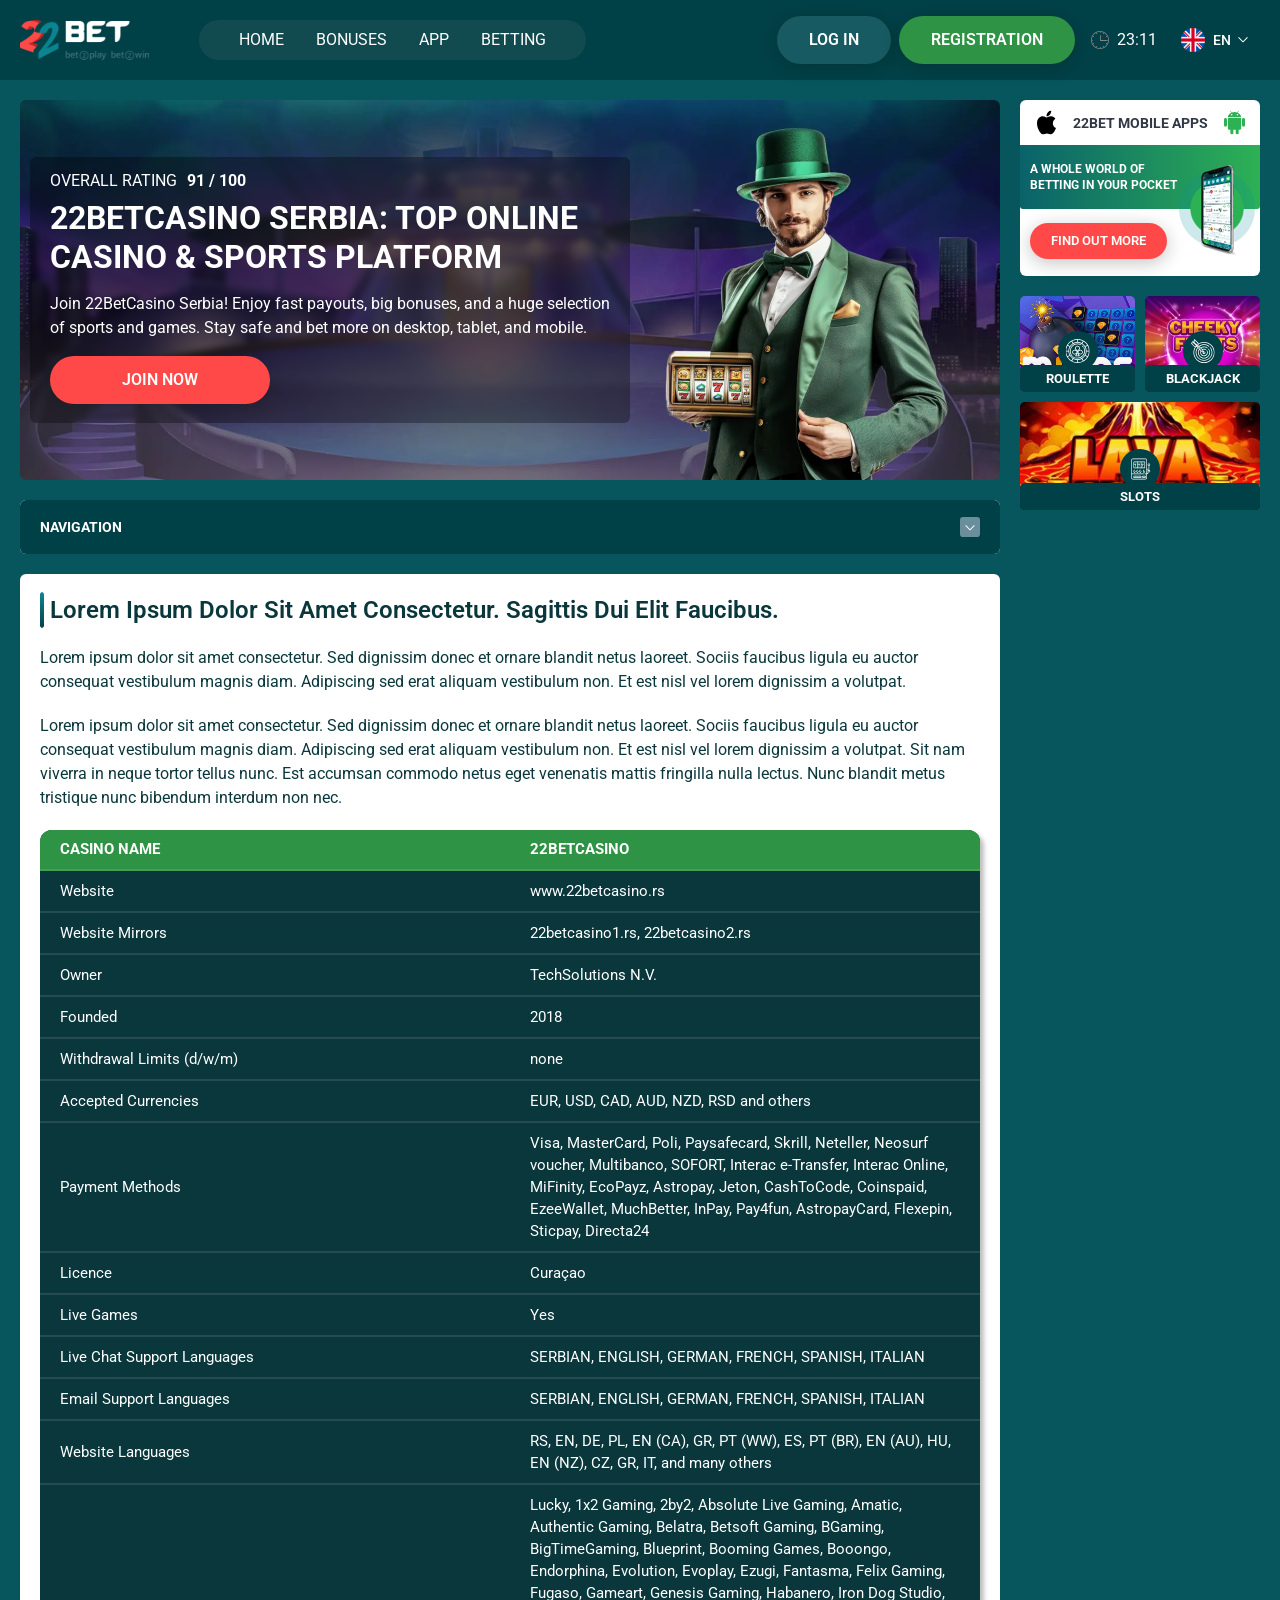
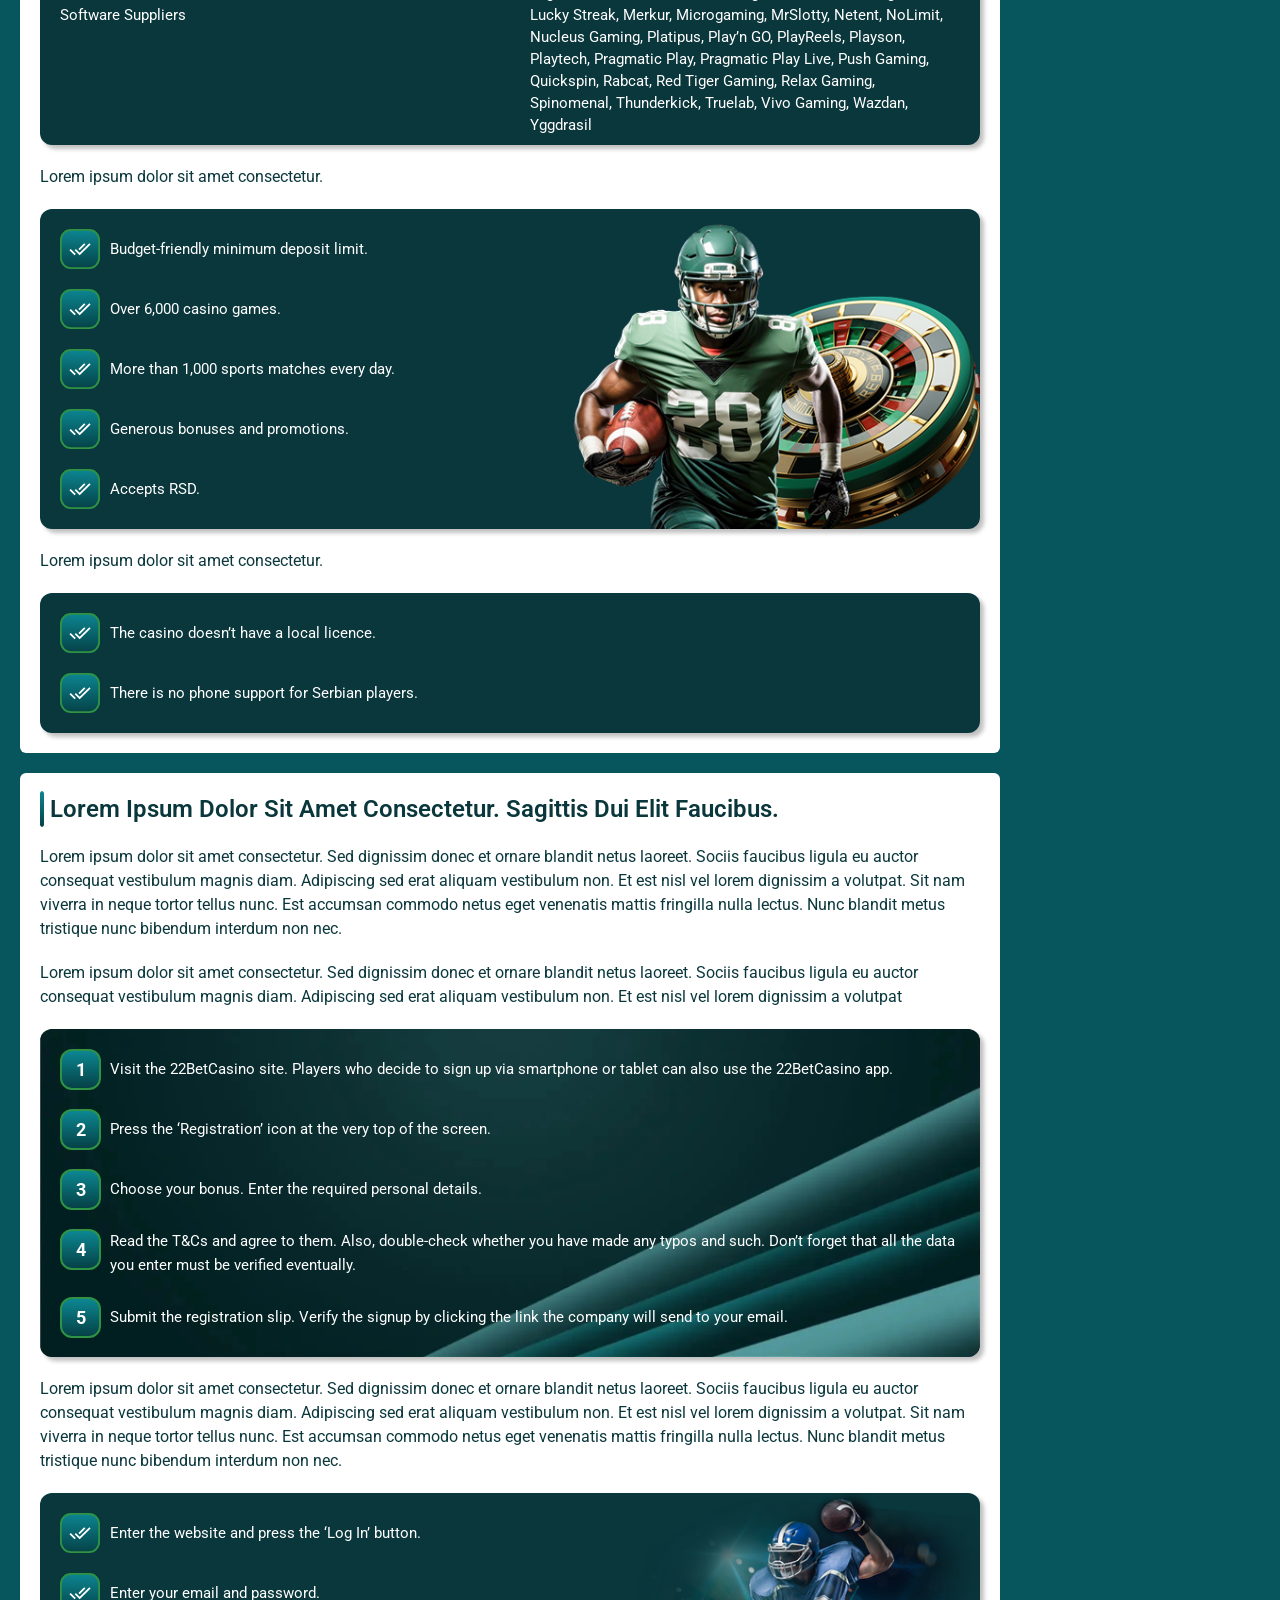
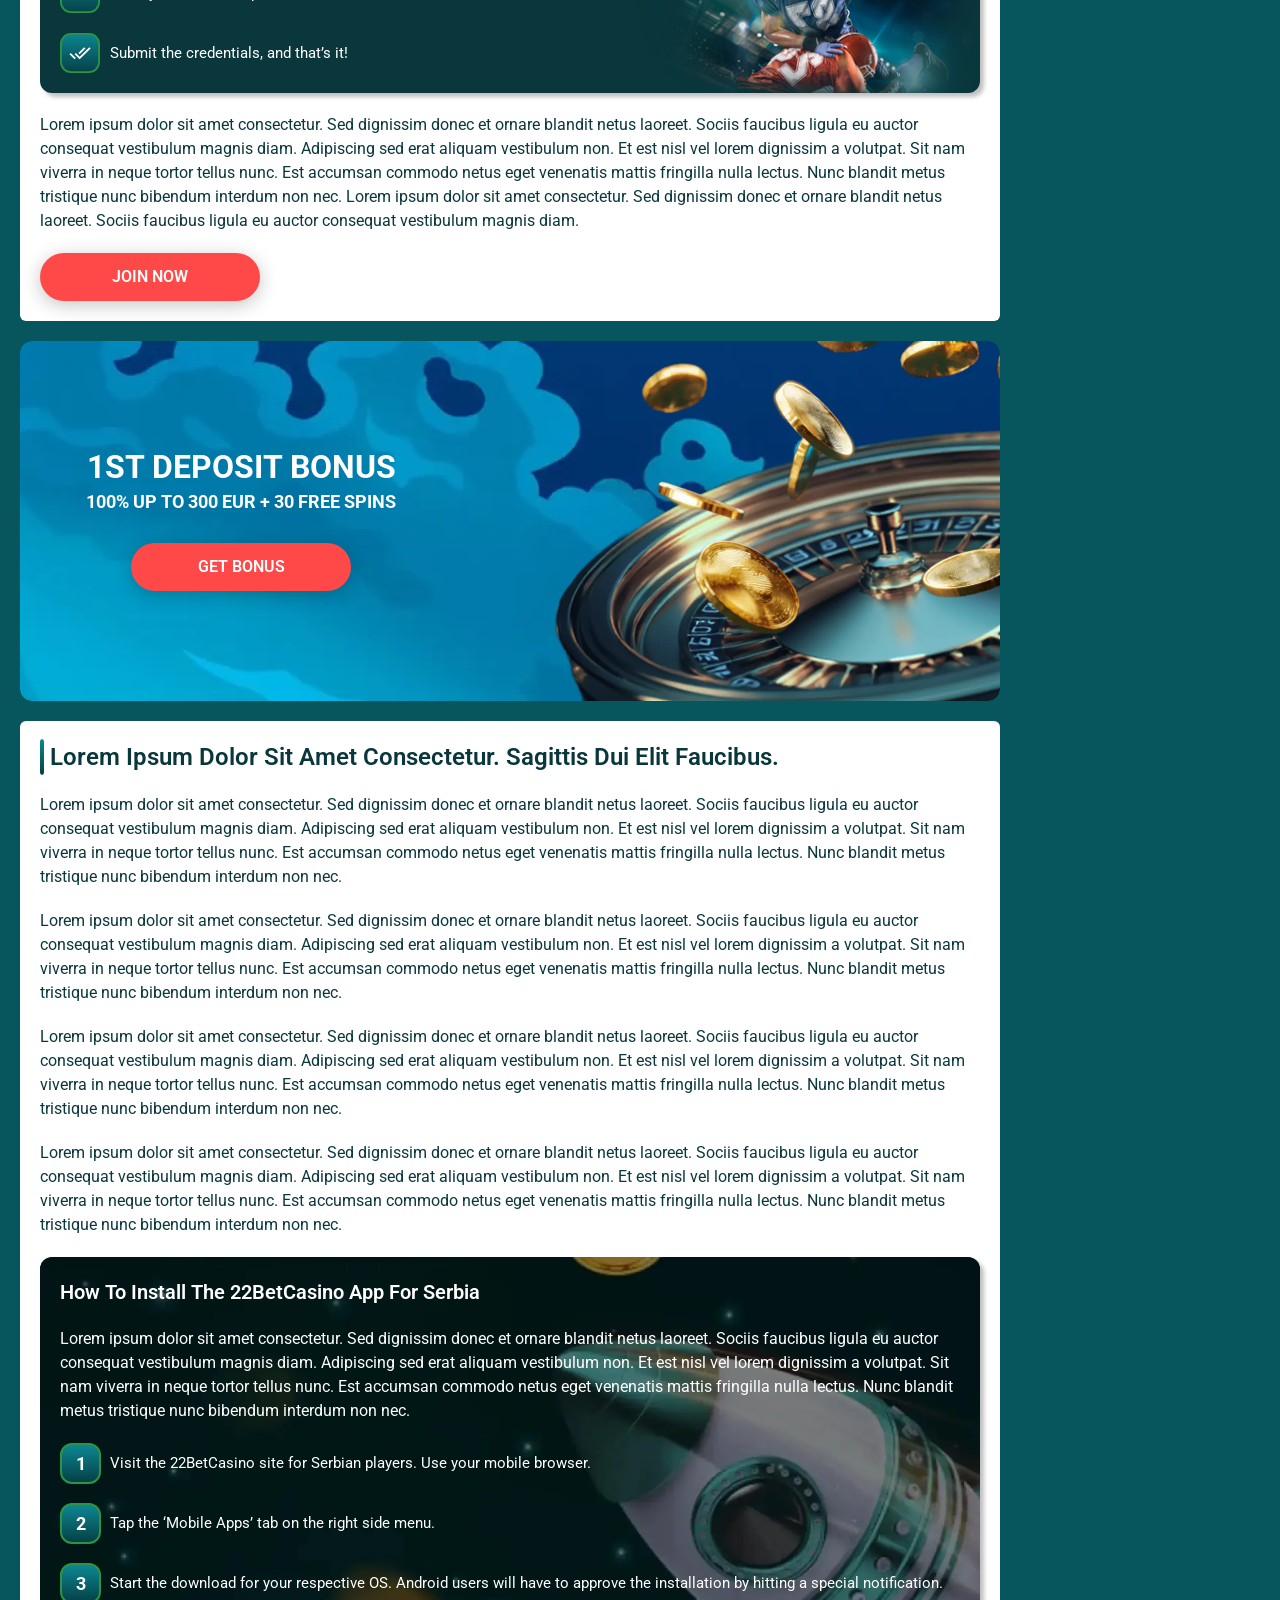
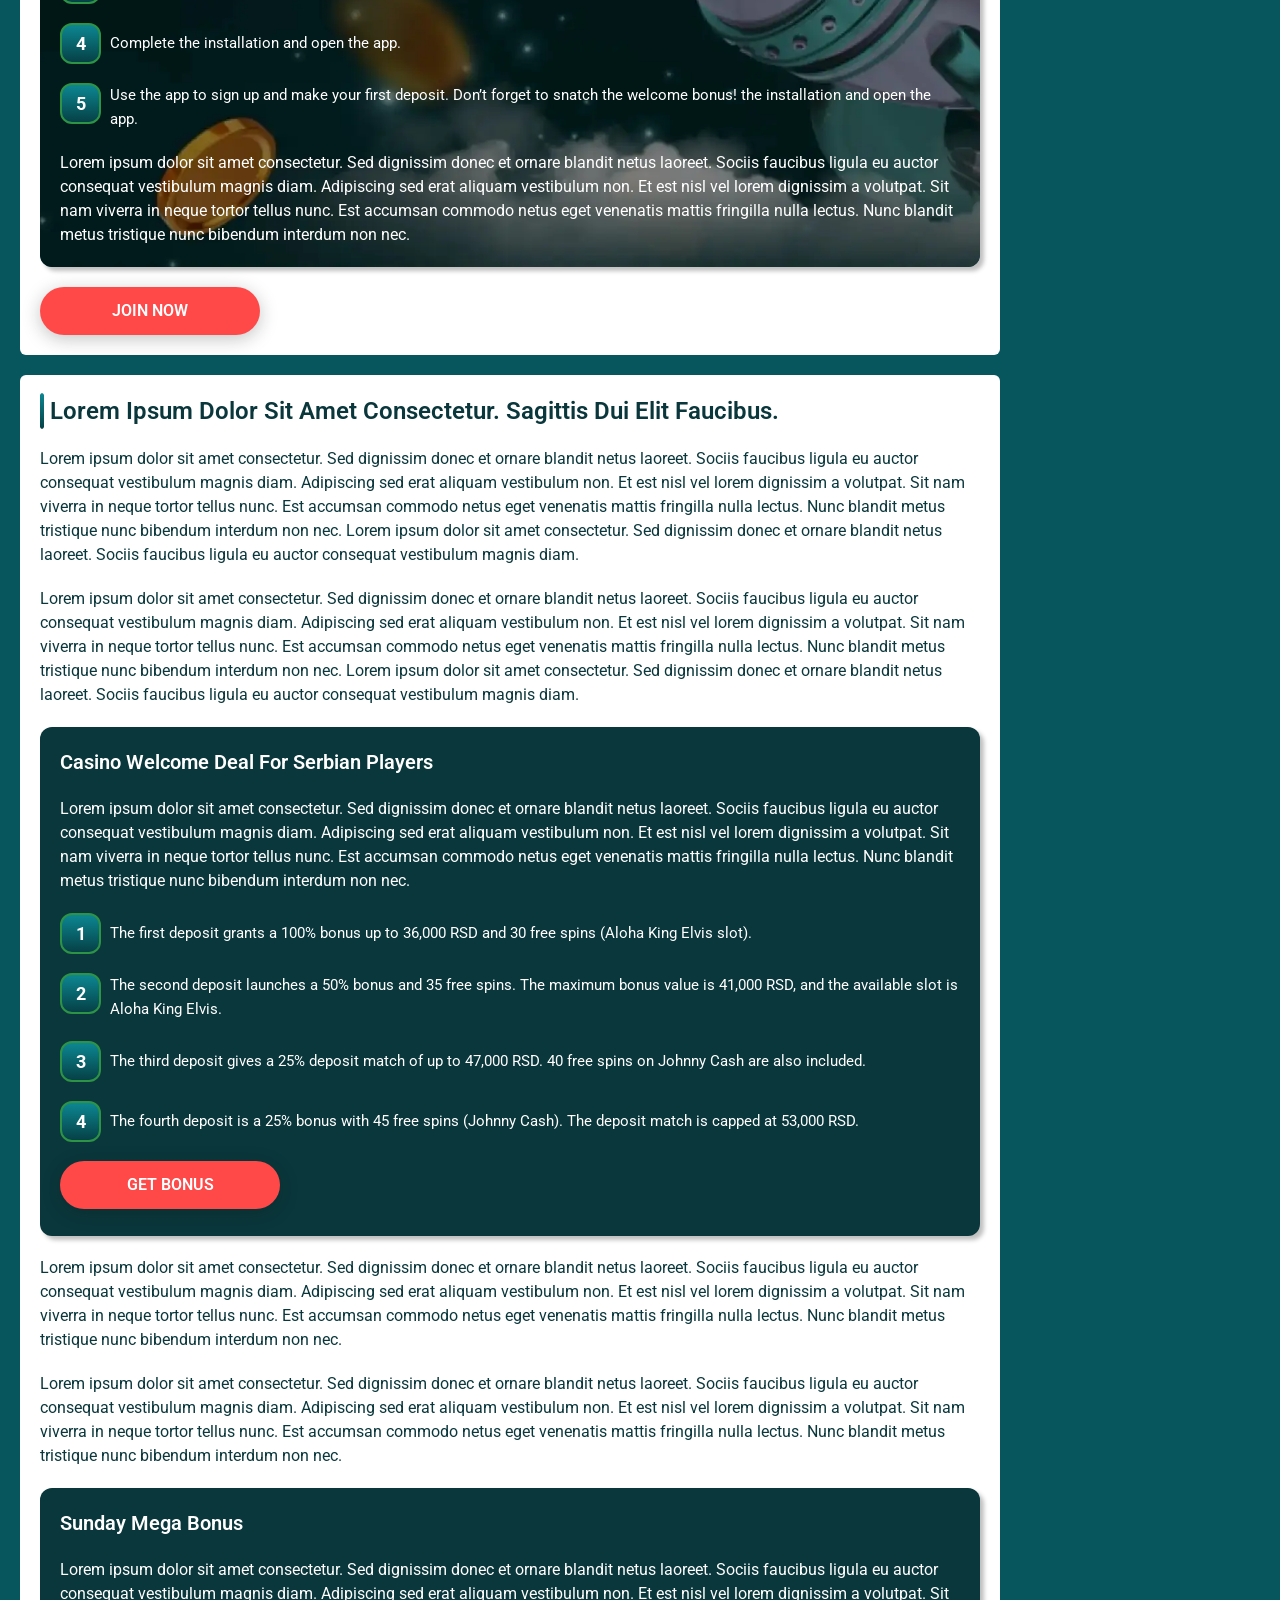
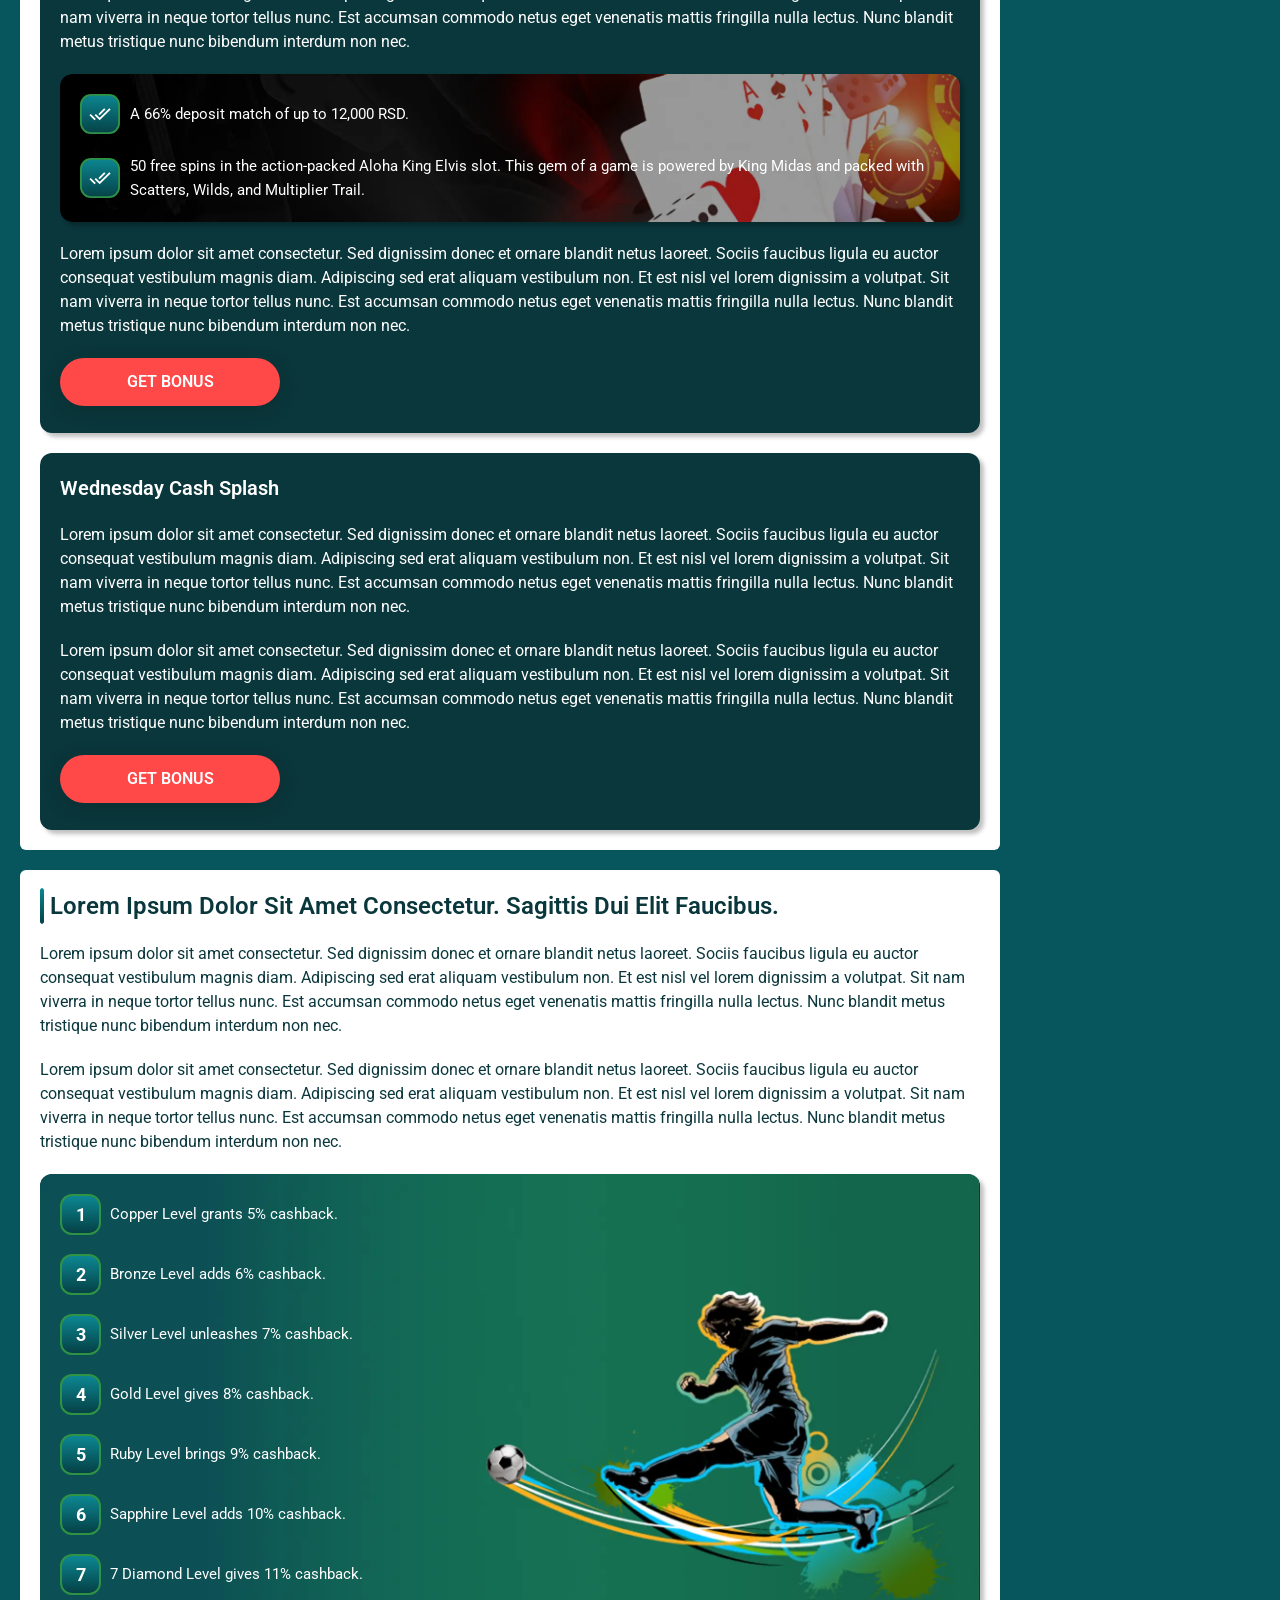
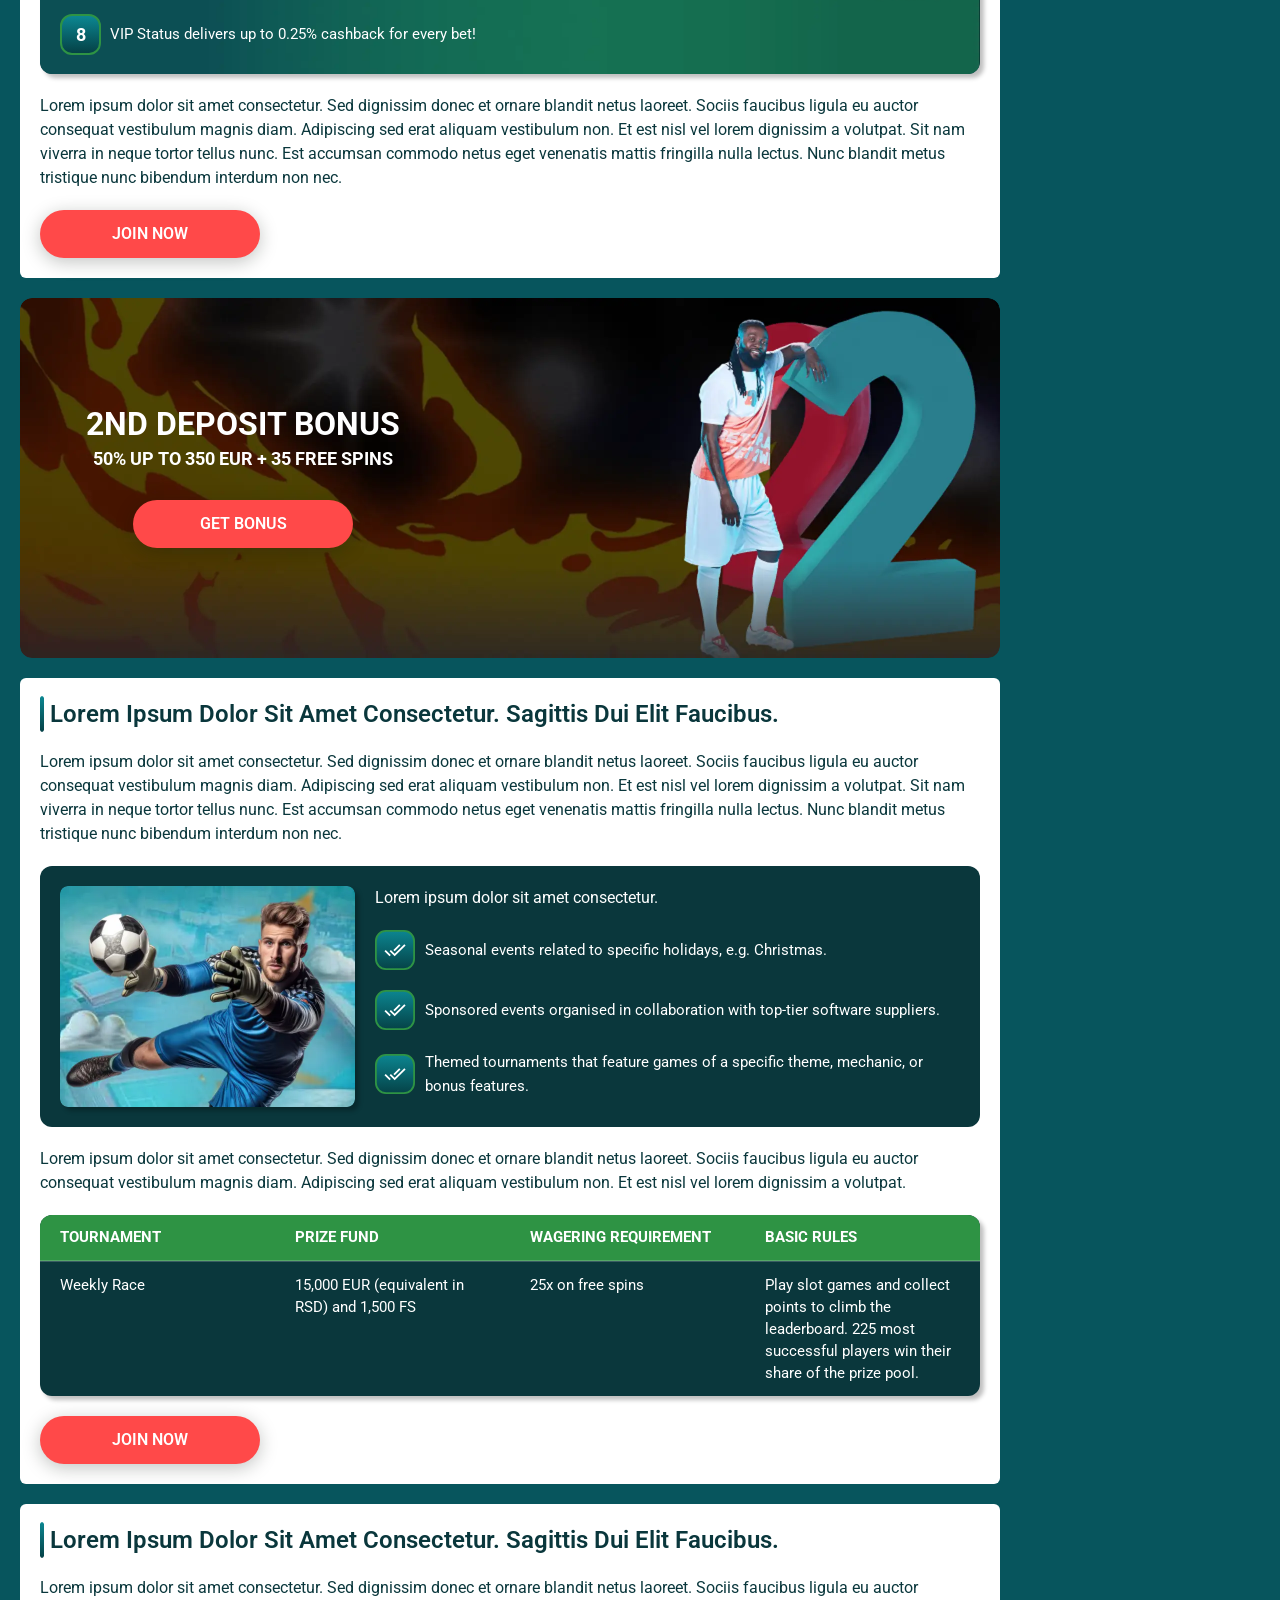
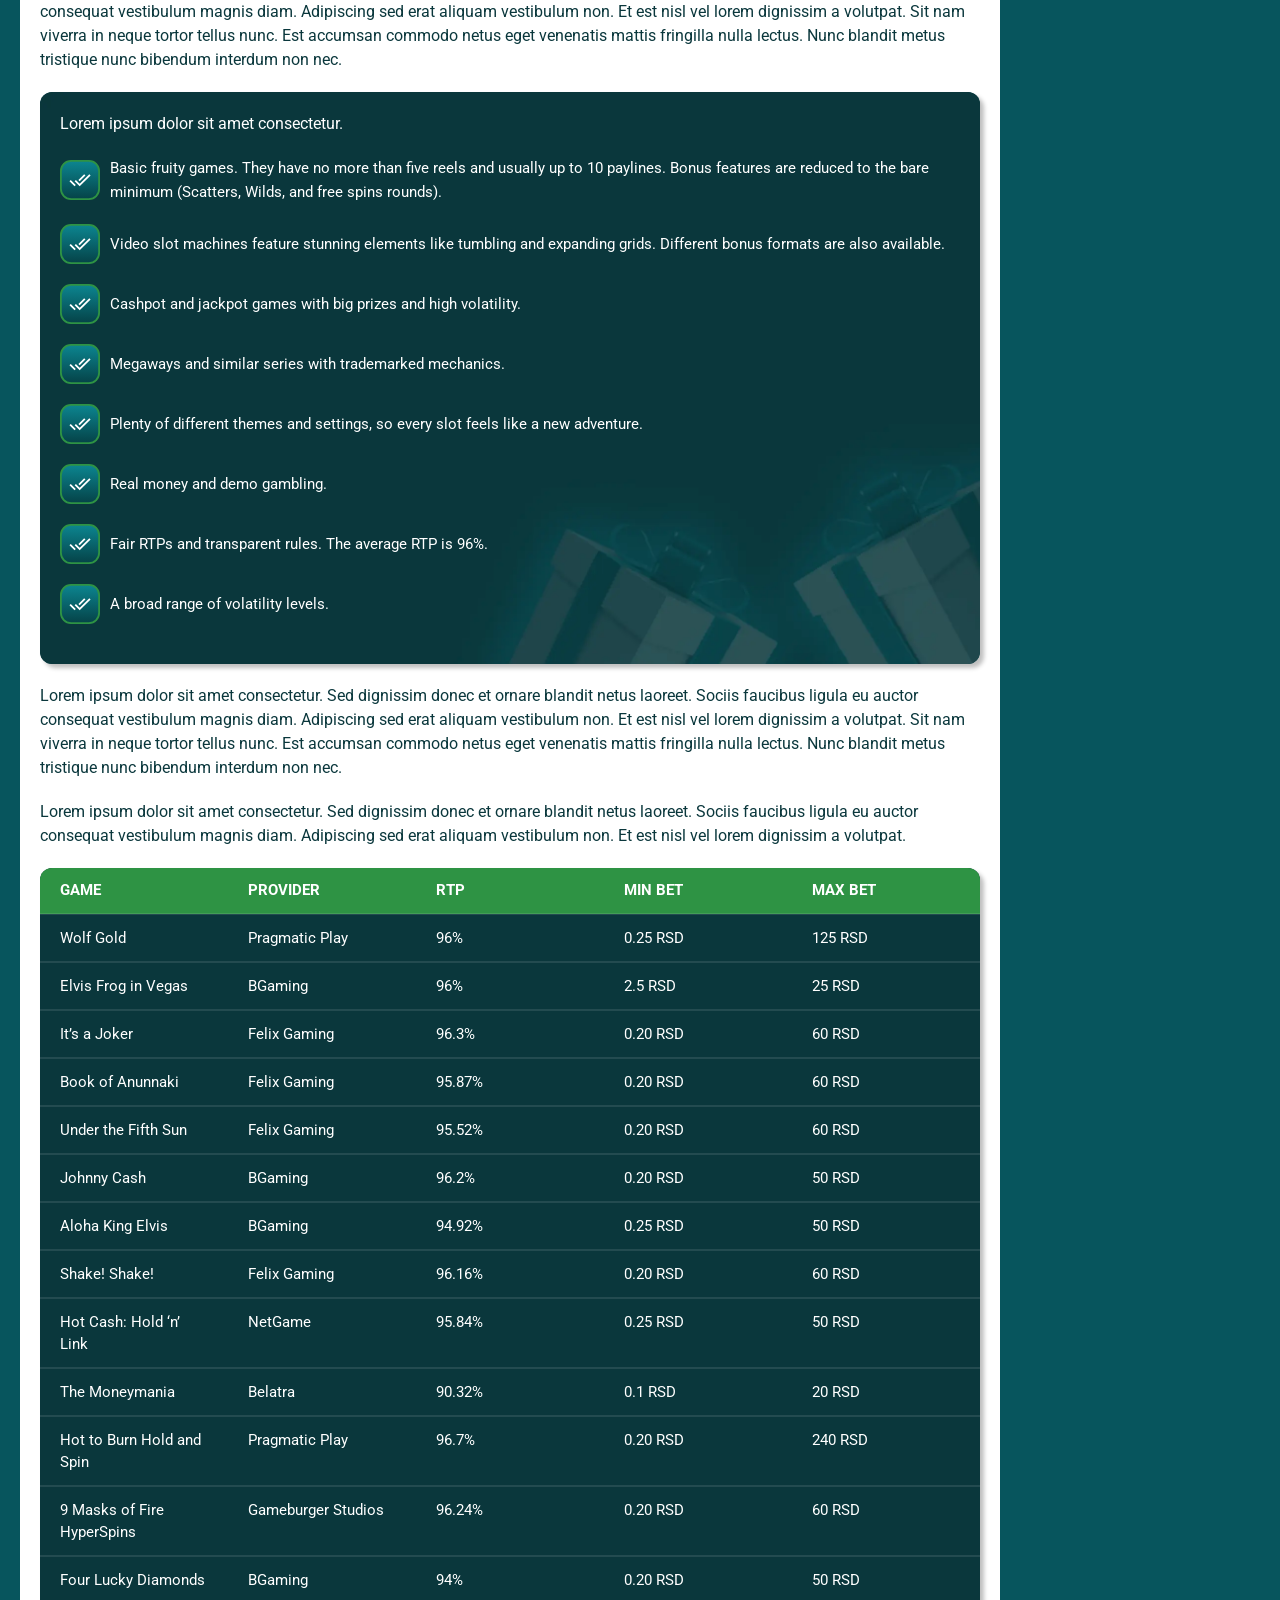
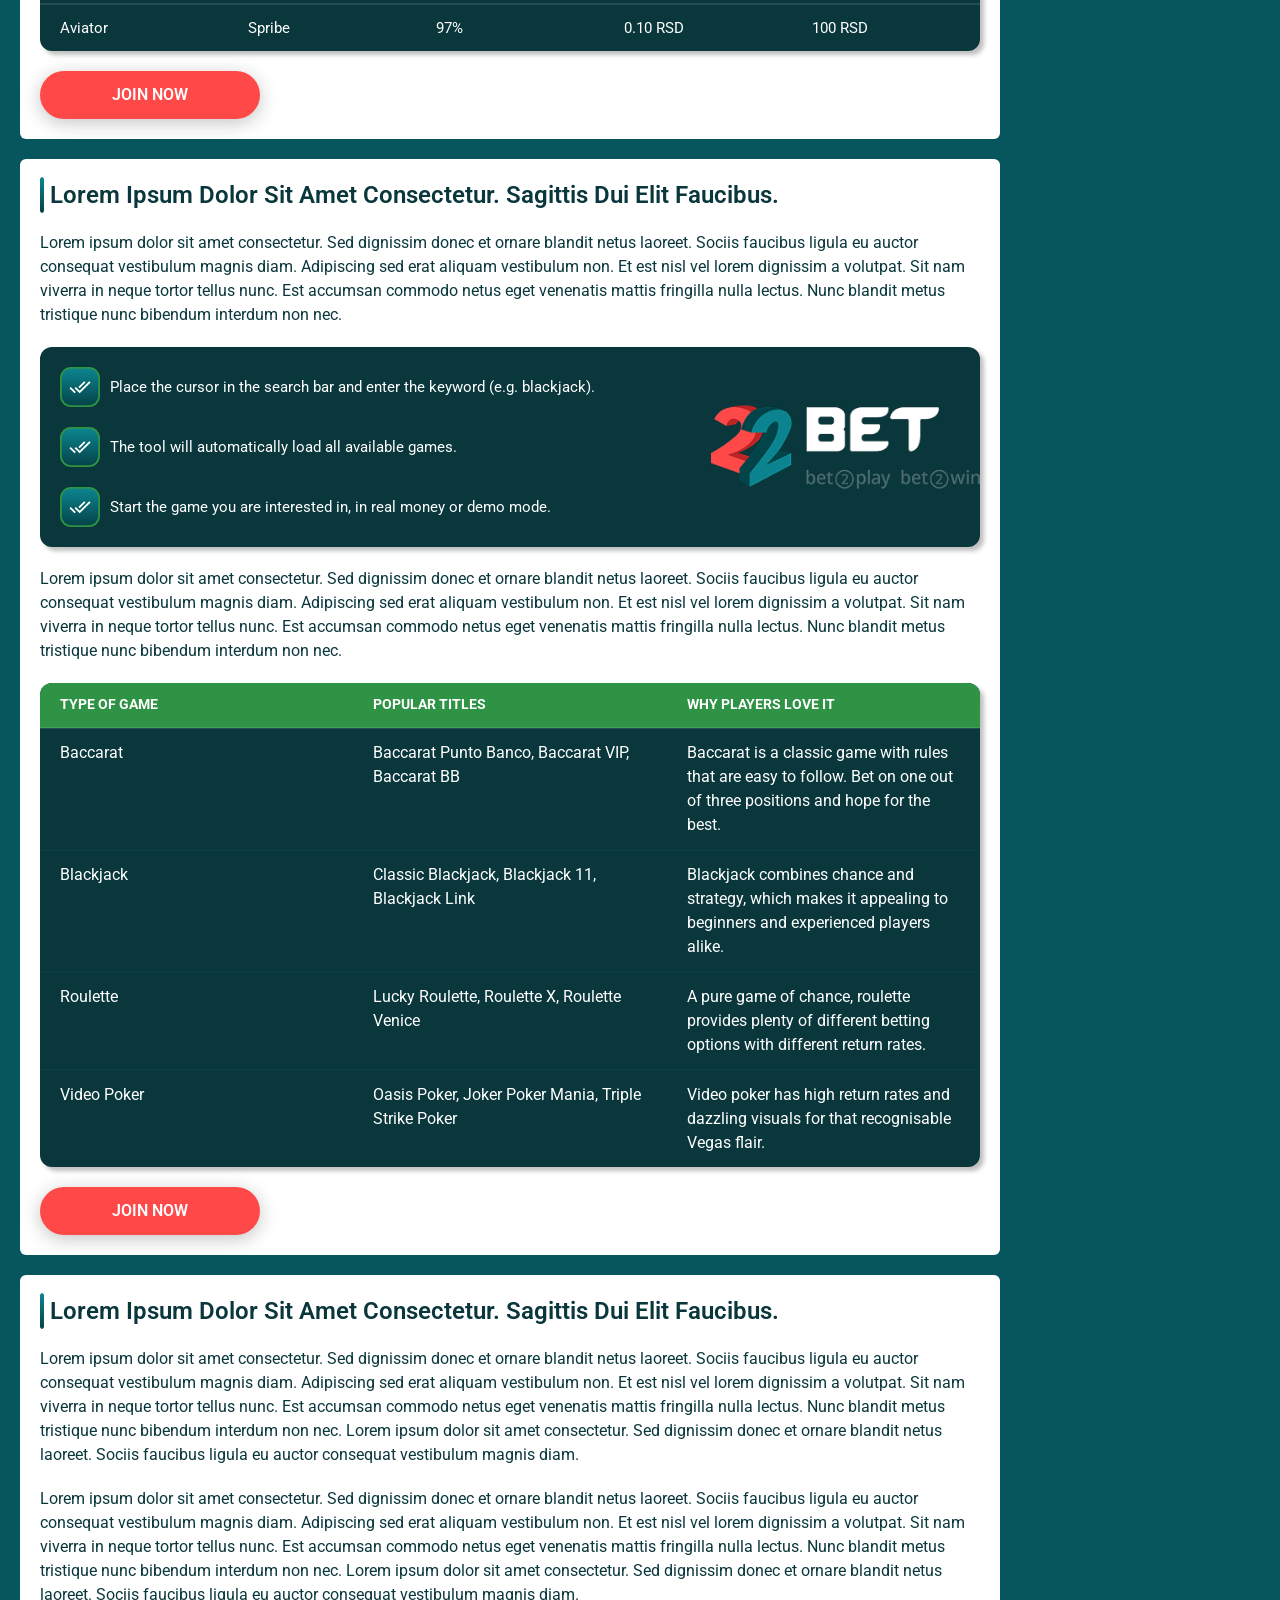
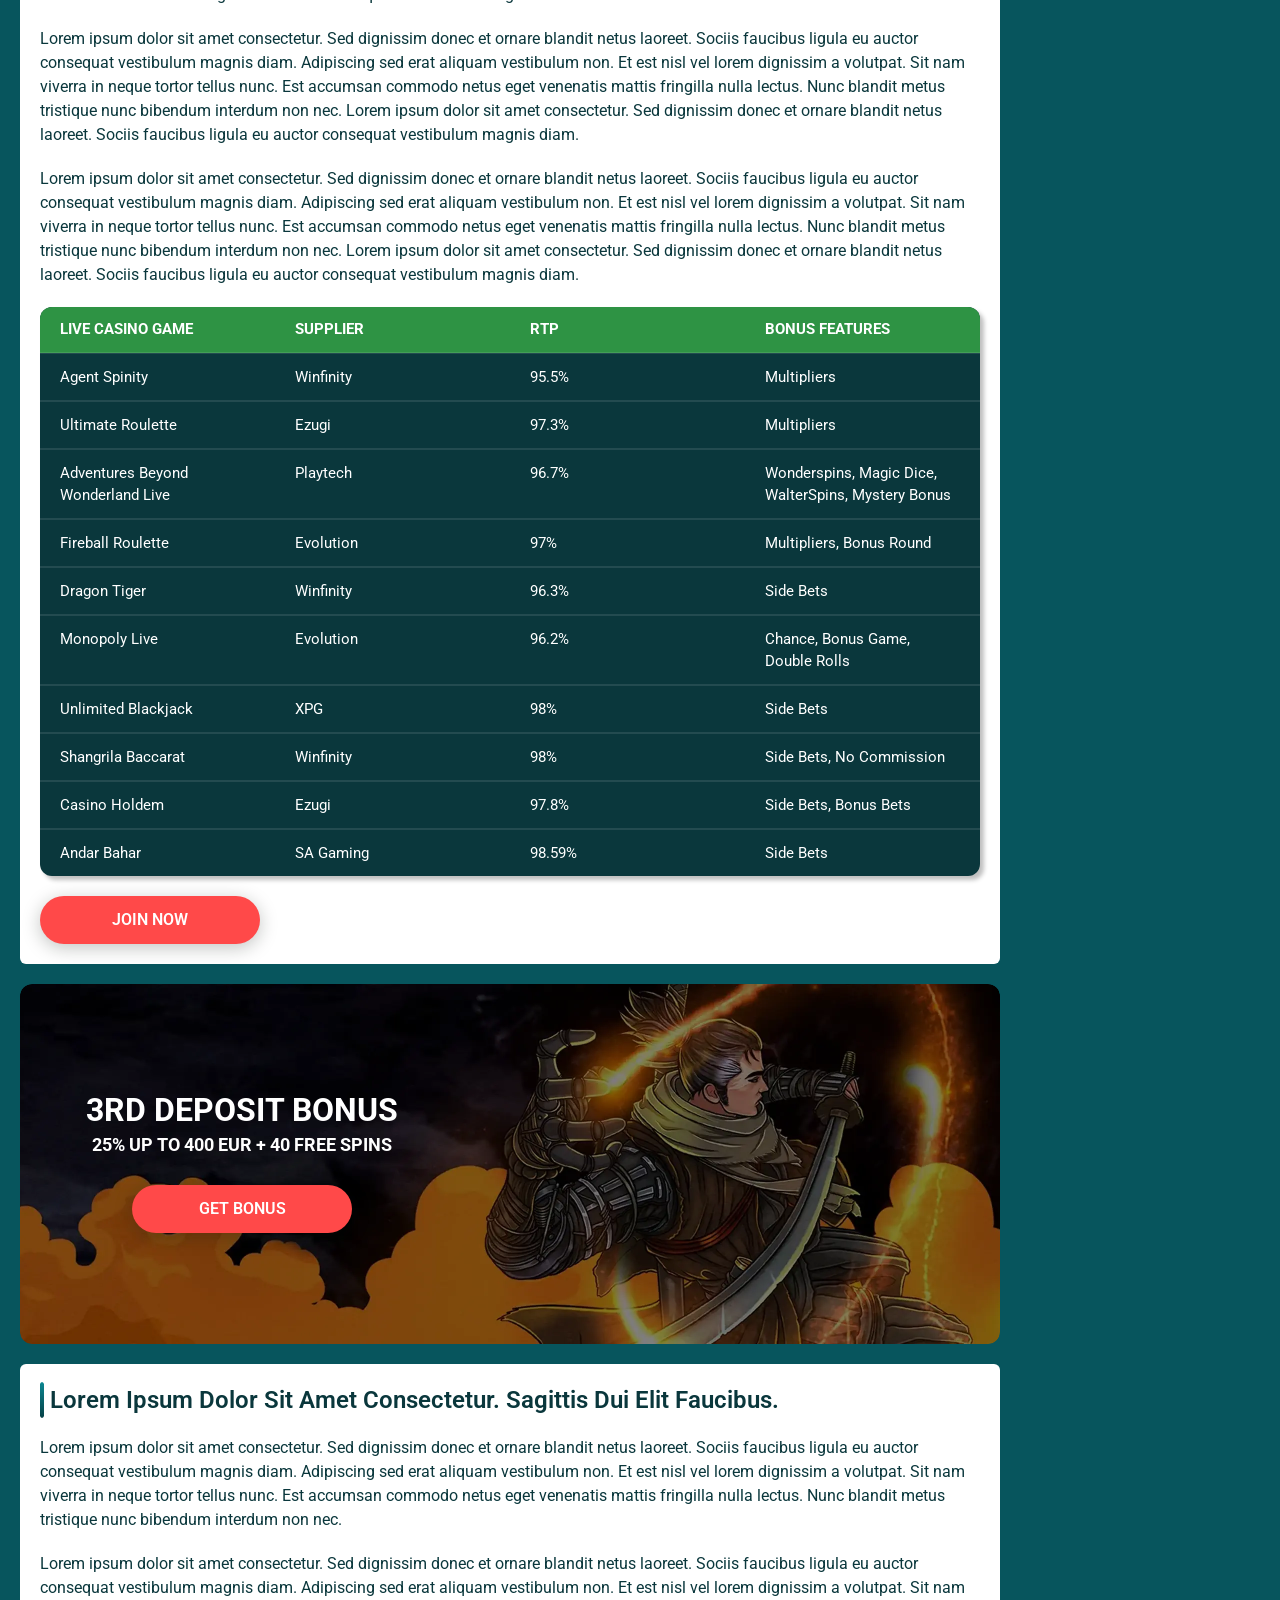
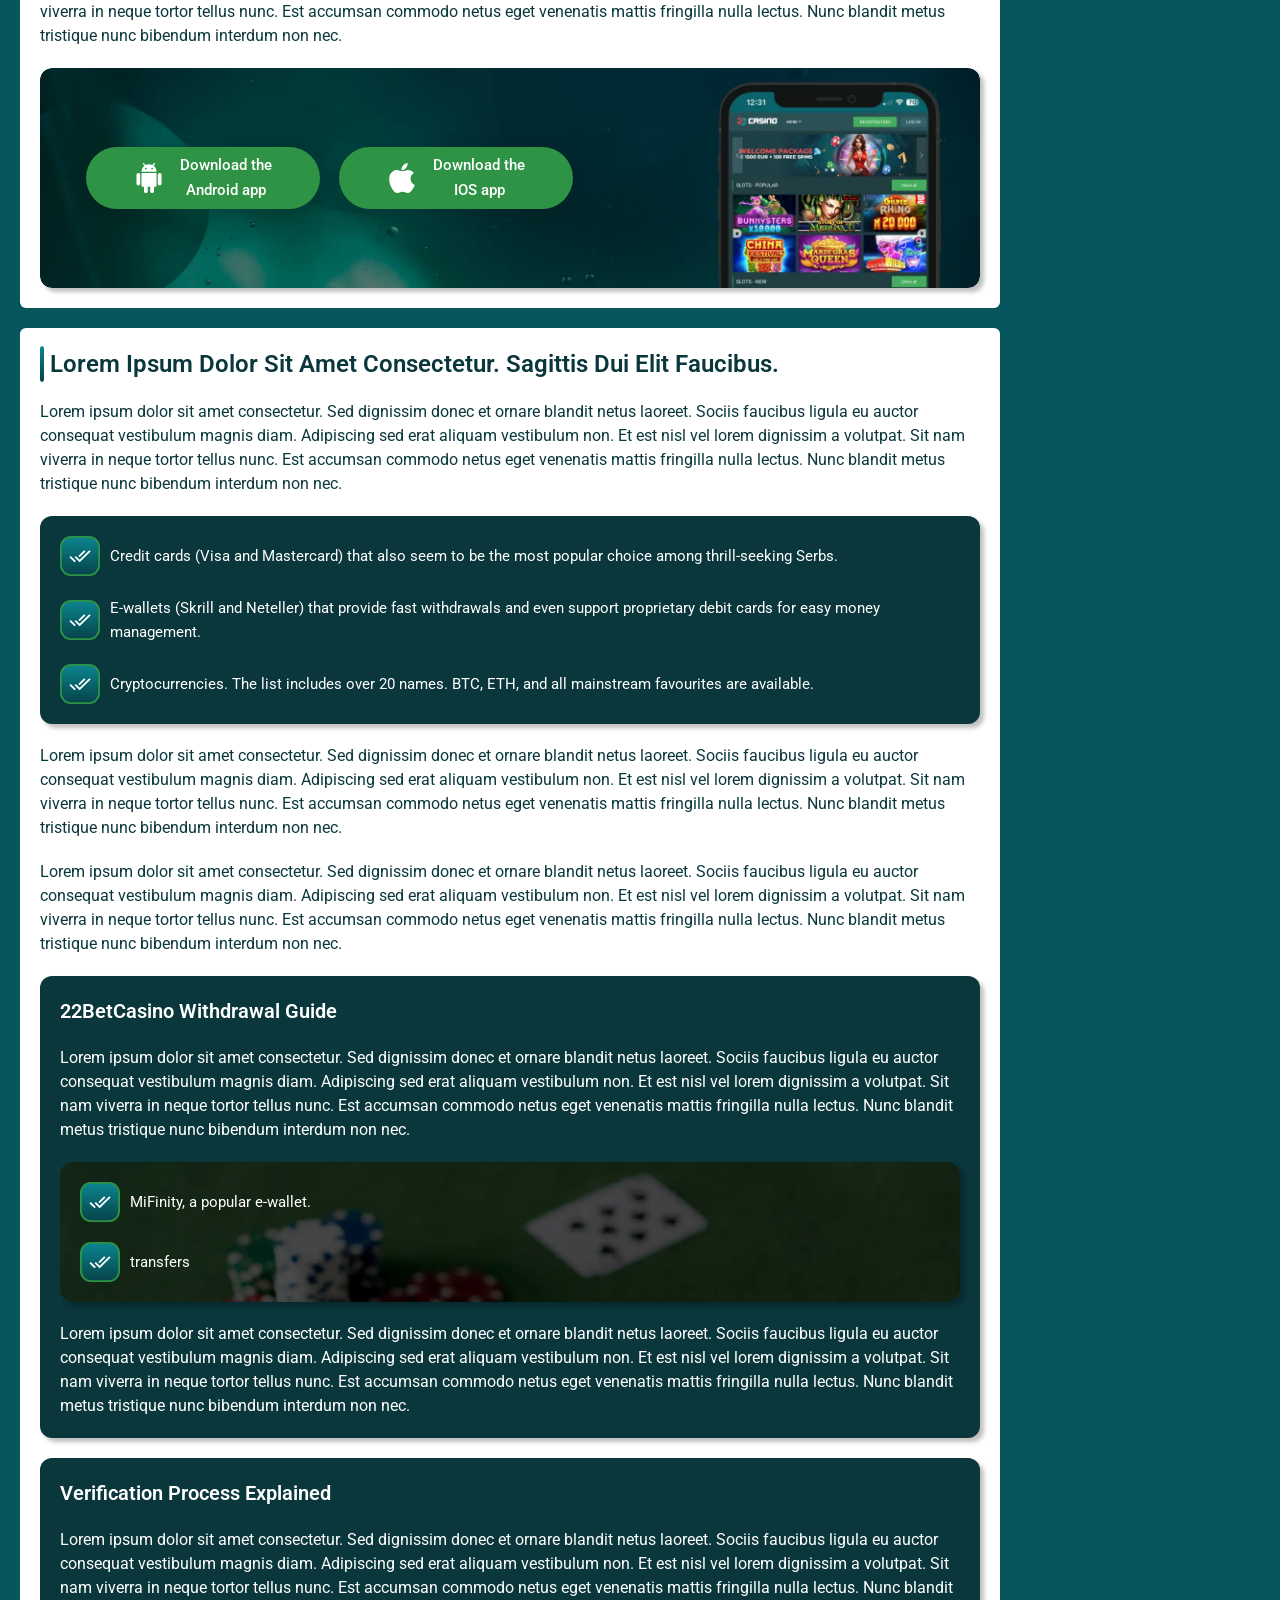
<file: index.html>
<!DOCTYPE html>
<html lang="en">
  <head>
    <meta charset="UTF-8" />

    <meta name="viewport" content="width=device-width, initial-scale=1.0" />
    <title> 22BetCasino Serbia: Top Online Casino & Sports Platform</title>
    <meta
      name="description"
      content=" Join 22BetCasino Serbia! Enjoy fast payouts, big bonuses, and a huge selection of sports and games. Stay safe and bet more on desktop, tablet, and mobile."
    />
    <meta property="og:site_name" content="22Bet Casino" />
    <meta property="og:title" content=" 22BetCasino Serbia: Top Online Casino & Sports Platform" />
    <meta property="og:type" content="website" />
    <meta property="og:url" content="http://22betcasino.rs/" />
   <meta property="og:image" content="og.png" />
    <meta property="og:image:alt" content="22Bet Casino" />
    <meta property="og:locale" content="en" />
    <meta
      property="og:description"
      content=" Join 22BetCasino Serbia! Enjoy fast payouts, big bonuses, and a huge selection of sports and games. Stay safe and bet more on desktop, tablet, and mobile."
    />
      <link rel="canonical" href="http://22betcasino.rs/">
    <link rel="preconnect" href="https://fonts.googleapis.com" />
    <link rel="preconnect" href="https://fonts.gstatic.com" crossorigin />
    <link
      href="https://fonts.googleapis.com/css2?family=Poppins&family=Roboto:wght@400;500;700&display=swap"
      rel="stylesheet"
    />
    <link href="https://fonts.googleapis.com/css2?family=Roboto+Condensed:ital,wght@0,100..900;1,100..900&display=swap" rel="stylesheet">

    
    <link rel="stylesheet" href="./css/reset.css" />
    <link rel="stylesheet" href="./css/main.css" />
    <link rel="stylesheet" href="./css/media.css"/>
    <link rel="icon" href="./images/Group.png" type="image/x-icon"/>
    <script
    src="https://code.jquery.com/jquery-3.6.1.min.js"
    integrity="sha256-o88AwQnZB+VDvE9tvIXrMQaPlFFSUTR+nldQm1LuPXQ="
    crossorigin="anonymous"
  ></script>
  </head>
  <body>
    <header class="header">
      <section class="content header__content">
        <a href="/" class="logo header__logo"
          ><img src="./images/logo.svg" alt="logo" title
        /></a>
        <button class="header__btn-menu" >
          <svg width="16px" height="16px" viewBox="0 0 16 16" xmlns="http://www.w3.org/2000/svg">
              <rect y="0" width="16" height="3" rx="1.5"></rect>
              <rect y="6.5" width="16" height="3" rx="1.5"></rect>
              <rect y="13" width="16" height="3" rx="1.5"></rect>
            </svg>
        </button>

          <nav class="menu header__menu">
            <ul class="header__menu-list">
               <li>
                <a href="/">
                Home
                </a>
              </li>
                
              <li>
                <a href="./bonus.html">
                 Bonuses
                </a>
              </li>
              
              <li>
                <a href="./app.html">
                 App
                </a>
              </li>
               <li>
                <a href="./betting.html">
               Betting
                </a>
              </li>
              
              
             
            
             
            </ul>
            <div class="header__button header__button-menu " >
              <a href="#" class="button  button__login-menu">log in</a>
              <a href="#" class="button button__menu">registration</a>
            </div>
           
          </nav>
            <a href="#" class="button button__login">log in</a>
            <a href="#" class="button button__singup">registration</a>
            <div id="clock" class="header__time">00:00</div>
            
            
            <div class="header__language">
                <div class="header__flag-wrap">
                  <a class="header__country" href="#">
                    <span><img src="./images/flag.png" alt=" Flag" title /></span>
                      <span>en</span>
                  </a>
                </div>
                <div class="header__flag-menu">
                  <ul>
                    
                    <li>
                      <a href="#" class="header__flag-link">
                        <span>
                          <img src="./images/flag-rs.png" alt="flag" title />
                        </span>
                        <span>rs</span>
                      </a>
                    </li>
                   
                    
                   
                  </ul>
                </div>
              </div>  
      </section>
    </header>
     <main class="main home">
      <section class="main__wrap">
        <aside class="sidebar sidebar-left ">
            <div class="sidebar-left__champion">
                <div class="top-champion__links-desk menu__review-desk">TOP Championships</div>
            </div>
            <div class="sidebar-left__matches">
                <div class="top-matches__links-desk menu__review-desk">Top matches</div>
            </div>
                <div class="sidebar-left__quik">
                  <div class="menu__links-desk"><a href="#">
                    <img src="./images/sidebar/liveEvents-sidebar.svg" alt="" title="">Live events</a>
                  </div>
                  <ul class="menu__links">
                    <li>
                      <a href="#"
                        ><img
                          src="./images/sidebar/football.svg"
                          alt="Football"
                          title
                        />Football (44)</a
                      >
                    </li>
                    <li>
                      <a href="#"
                        ><img
                          src="./images/sidebar/tennis.svg"
                          alt="Tennis"
                          title
                        />Tennis (47)</a
                      >
                    </li>
                    <li>
                      <a href="#"
                        ><img
                          src="./images/sidebar/basketball.svg"
                          alt="Basketball"
                          title
                        />Basketball (26)</a
                      >
                    </li>
                    <li>
                      <a href="#"
                        ><img
                          src="./images/sidebar/hockey.svg"
                          alt="Ice Hockey"
                          title
                        />Ice Hockey (18)</a
                      >
                    </li>
                    
                    <li>
                      <a href="#"
                        ><img
                          src="./images/sidebar/volleyball.svg"
                          alt="Volleyball"
                          title
                        />Volleyball (15)</a
                      >
                    </li>
                     <li>
                      <a href="#"
                        ><img
                          src="./images/sidebar/table-tenis.svg"
                          alt="Table Tennis"
                          title
                        />Table Tennis (15)</a
                      >
                    </li>
                     <li>
                      <a href="#"
                        ><img
                          src="./images/sidebar/handball.svg"
                          alt="Handball"
                          title
                        />Handball (15)</a
                      >
                    </li>
                     <li>
                      <a href="#"
                        ><img
                          src="./images/sidebar/cricket.svg"
                          alt="Cricket"
                          title
                        />Cricket (15)</a
                      >
                    </li>
                     <li>
                      <a href="#"
                        ><img
                          src="./images/sidebar/esports.svg"
                          alt="Esports"
                          title
                        />Esports (15)</a
                      >
                    </li>
                    
                   
                  </ul>
                </div>
              
                <div class="sidebar-left__review">
                  <div class="menu__review-desk sidebar__desk">Navigation
</div>
                  <ul class="menu__review sidebar__list">
                    <li><a href="#">Lorem ipsum dolor sit amet consectetur. Sagittis dui elit faucibus.</a></li>
                    <li><a href="#">Lorem ipsum dolor sit amet consectetur. Sagittis dui elit faucibus.</a></li>
                    <li><a href="#">Lorem ipsum dolor sit amet consectetur. Sagittis dui elit faucibus.</a></li>
                    <li><a href="#">Lorem ipsum dolor sit amet consectetur. Sagittis dui elit faucibus.</a></li>
                    <li><a href="#">Lorem ipsum dolor sit amet consectetur. Sagittis dui elit faucibus.</a></li>
                    <li><a href="#">Lorem ipsum dolor sit amet consectetur. Sagittis dui elit faucibus.</a></li>
                   
                  </ul>
                </div>
             
        </aside>
       <section class="content__wrapper ">

       
          <section class="content hero">
           
            <div class="background">
              <img src="./images/main/bg-main.webp" alt="hero" title />
              
            </div>
            <div class="hero__wrapper hero__wrapper-main">
              <div class="hero__data">
                <div class="hero__rating" >
                  <p>Overall Rating</p>
                  
                  <span >
                    <span >91</span>
                  <span>/</span> 
                  <span >100</span>
                 
                  </span>
                </div>
                <h1 class="title general hero__title">
               22BetCasino Serbia: Top Online Casino & Sports Platform
                </h1>
                <p class="hero__text">Join 22BetCasino Serbia! Enjoy fast payouts, big bonuses, and a huge selection of sports and games. Stay safe and bet more on desktop, tablet, and mobile.</p>
                <a href="#" class="button  hero__button">Join Now</a>
               
              </div>
             
            </div>
          </section>
          <section class="content menu-review__content">
            
                <div class="menu__review-desk menu__review-content">Navigation
</div>
                <ul class="menu__review menu__review-list">
                     <li><a href="#">Lorem ipsum dolor sit amet consectetur. Sagittis dui elit faucibus.</a></li>
                    <li><a href="#">Lorem ipsum dolor sit amet consectetur. Sagittis dui elit faucibus.</a></li>
                    <li><a href="#">Lorem ipsum dolor sit amet consectetur. Sagittis dui elit faucibus.</a></li>
                    <li><a href="#">Lorem ipsum dolor sit amet consectetur. Sagittis dui elit faucibus.</a></li>
                    <li><a href="#">Lorem ipsum dolor sit amet consectetur. Sagittis dui elit faucibus.</a></li>
                    <li><a href="#">Lorem ipsum dolor sit amet consectetur. Sagittis dui elit faucibus.</a></li>
                   
                </ul>
             
          
          </section>
          <section class="content article" >
   <h2 class="title high article__title">Lorem ipsum dolor sit amet consectetur. Sagittis dui elit faucibus.</h2>
   <p>Lorem ipsum dolor sit amet consectetur. Sed dignissim donec et ornare blandit netus laoreet. Sociis faucibus ligula eu auctor consequat vestibulum magnis diam. Adipiscing sed erat aliquam vestibulum non. Et est nisl vel lorem dignissim a volutpat.</p>
   <p>Lorem ipsum dolor sit amet consectetur. Sed dignissim donec et ornare blandit netus laoreet. Sociis faucibus ligula eu auctor consequat vestibulum magnis diam. Adipiscing sed erat aliquam vestibulum non. Et est nisl vel lorem dignissim a volutpat. Sit nam viverra in neque tortor tellus nunc. Est accumsan commodo netus eget venenatis mattis fringilla nulla lectus. Nunc blandit metus tristique nunc bibendum interdum non nec.</p>
         <div class=" features__table">
              <table>
                <thead>
                  <tr>
                    <th>Casino Name</th>
                    <th>
22BetCasino</th>
                  </tr>
                </thead>
                <tbody>
                  
         <tr>
          <td>Website</td>
          <td>www.22betcasino.rs</td>
         </tr>
         <tr>
          <td>Website Mirrors</td>
          <td>22betcasino1.rs, 22betcasino2.rs</td>
         </tr>
         <tr>
          <td>Owner</td>
          <td>TechSolutions N.V.</td>
         </tr>
         <tr>
          <td>Founded</td>
          <td>
2018

</td>
         </tr>
         <tr>
          <td>Withdrawal Limits (d/w/m)</td>
          <td>none</td>
         </tr>
         <tr>
          <td>Accepted Currencies</td>
          <td>EUR, USD, CAD, AUD, NZD, RSD and others</td>
         </tr>
         <tr>
          <td>Payment Methods</td>
          <td>Visa, MasterCard, Poli, Paysafecard, Skrill, Neteller, Neosurf voucher, Multibanco, SOFORT, Interac e-Transfer, Interac Online, MiFinity, EcoPayz, Astropay, Jeton, CashToCode, Coinspaid, EzeeWallet, MuchBetter, InPay, Pay4fun, AstropayCard, Flexepin, Sticpay, Directa24

</td>
         </tr>
         <tr>
          <td>Licence</td>
          <td>Curaçao</td>
         </tr>
         <tr>
          <td>Live Games</td>
          <td>Yes</td>
         </tr>
         <tr>
          <td>Live Chat Support Languages</td>
          <td>SERBIAN, ENGLISH, GERMAN, FRENCH, SPANISH, ITALIAN</td>
         </tr>
         <tr>
          <td>Email Support Languages</td>
          <td>SERBIAN, ENGLISH, GERMAN, FRENCH, SPANISH, ITALIAN

</td>
         </tr>
         <tr>
          <td>Website Languages</td>
          <td>RS, EN, DE, PL, EN (CA), GR, PT (WW), ES, PT (BR), EN (AU), HU, EN (NZ), CZ, GR, IT, and many others

</td>
         </tr>
         <tr>
          <td>Software Suppliers</td>
          <td>Lucky, 1x2 Gaming, 2by2, Absolute Live Gaming, Amatic, Authentic Gaming, Belatra, Betsoft Gaming, BGaming, BigTimeGaming, Blueprint, Booming Games, Booongo, Endorphina, Evolution, Evoplay, Ezugi, Fantasma, Felix Gaming, Fugaso, Gameart, Genesis Gaming, Habanero, Iron Dog Studio, Lucky Streak, Merkur, Microgaming, MrSlotty, Netent, NoLimit, Nucleus Gaming, Platipus, Play’n GO, PlayReels, Playson, Playtech, Pragmatic Play, Pragmatic Play Live, Push Gaming, Quickspin, Rabcat, Red Tiger Gaming, Relax Gaming, Spinomenal, Thunderkick, Truelab, Vivo Gaming, Wazdan, Yggdrasil</td>
         </tr>
              
                
                </tbody>
              </table>
            </div>
            <p>Lorem ipsum dolor sit amet consectetur.</p>
<div class="article__download">
  <ul class="list">
    <li>Budget-friendly minimum deposit limit.</li>
    <li>Over 6,000 casino games.</li>
    <li>More than 1,000 sports matches every day.</li>
    <li>Generous bonuses and promotions.</li>
    <li>Accepts RSD.</li>
  </ul>
<div class="decor__background">
                <img src="./images/main/main-decor1.png" alt="banner" title />
                </div>
</div>

<p>Lorem ipsum dolor sit amet consectetur.</p>
<div class="article__download">
  <ul class="">
    <li>The casino doesn’t have a local licence.</li>
    <li>There is no phone support for Serbian players.</li>
  </ul>
</div>
  </section>
   <section class="content article" >
   <h2 class="title high article__title">Lorem ipsum dolor sit amet consectetur. Sagittis dui elit faucibus.</h2>
   <p>Lorem ipsum dolor sit amet consectetur. Sed dignissim donec et ornare blandit netus laoreet. Sociis faucibus ligula eu auctor consequat vestibulum magnis diam. Adipiscing sed erat aliquam vestibulum non. Et est nisl vel lorem dignissim a volutpat. Sit nam viverra in neque tortor tellus nunc. Est accumsan commodo netus eget venenatis mattis fringilla nulla lectus. Nunc blandit metus tristique nunc bibendum interdum non nec.</p>
   <p>Lorem ipsum dolor sit amet consectetur. Sed dignissim donec et ornare blandit netus laoreet. Sociis faucibus ligula eu auctor consequat vestibulum magnis diam. Adipiscing sed erat aliquam vestibulum non. Et est nisl vel lorem dignissim a volutpat</p>
           <div class="image ">
             <div class="background background-image">
                <img src="./images/main/main-img1.webp" alt="banner" title />
                </div>

              <ol class="">
              <li>Visit the 22BetCasino site. Players who decide to sign up via smartphone or tablet can also use the 22BetCasino app. </li>
              <li>Press the ‘Registration’ icon at the very top of the screen.</li>
              <li>Choose your bonus. Enter the required personal details.</li>
              <li>Read the T&Cs and agree to them. Also, double-check whether you have made any typos and such. Don’t forget that all the data you enter must be verified eventually.</li>
              <li>Submit the registration slip. Verify the signup by clicking the link the company will send to your email. </li>
              </ol>
            </div>
            <p>Lorem ipsum dolor sit amet consectetur. Sed dignissim donec et ornare blandit netus laoreet. Sociis faucibus ligula eu auctor consequat vestibulum magnis diam. Adipiscing sed erat aliquam vestibulum non. Et est nisl vel lorem dignissim a volutpat. Sit nam viverra in neque tortor tellus nunc. Est accumsan commodo netus eget venenatis mattis fringilla nulla lectus. Nunc blandit metus tristique nunc bibendum interdum non nec.</p>
  <div class="article__download">
  <ul class="list">
    <li>Enter the website and press the ‘Log In’ button.</li>
    <li>Enter your email and password.</li>
    <li>Submit the credentials, and that’s it! </li>
  </ul>
<div class="decor__background main-decor2">
                <img src="./images/main/main-decor2.png" alt="banner" title />
                </div>
</div>
<p>Lorem ipsum dolor sit amet consectetur. Sed dignissim donec et ornare blandit netus laoreet. Sociis faucibus ligula eu auctor consequat vestibulum magnis diam. Adipiscing sed erat aliquam vestibulum non. Et est nisl vel lorem dignissim a volutpat. Sit nam viverra in neque tortor tellus nunc. Est accumsan commodo netus eget venenatis mattis fringilla nulla lectus. Nunc blandit metus tristique nunc bibendum interdum non nec. Lorem ipsum dolor sit amet consectetur. Sed dignissim donec et ornare blandit netus laoreet. Sociis faucibus ligula eu auctor consequat vestibulum magnis diam. </p>

<a href="#" class="button">Join Now</a>
          </section>
               <section class="content banner banner__main">
            <div class="background banner__background">
              <img src="./images/main/banner-main1.webp" alt="banner" title />
            </div>
            <div class="banner__info">
              <h2 class="title high banner__title-main">
     1st Deposit Bonus
                
              </h2>
<p class="banner__subtitle">100% up to 300 EUR + 30 Free spins</p>
              <a href="#" class="button banner__button">Get Bonus</a>
              
            </div>
          </section>
           <section class="content article" >
   <h2 class="title high article__title">Lorem ipsum dolor sit amet consectetur. Sagittis dui elit faucibus.</h2>
   <p>Lorem ipsum dolor sit amet consectetur. Sed dignissim donec et ornare blandit netus laoreet. Sociis faucibus ligula eu auctor consequat vestibulum magnis diam. Adipiscing sed erat aliquam vestibulum non. Et est nisl vel lorem dignissim a volutpat. Sit nam viverra in neque tortor tellus nunc. Est accumsan commodo netus eget venenatis mattis fringilla nulla lectus. Nunc blandit metus tristique nunc bibendum interdum non nec.</p>
   <p>Lorem ipsum dolor sit amet consectetur. Sed dignissim donec et ornare blandit netus laoreet. Sociis faucibus ligula eu auctor consequat vestibulum magnis diam. Adipiscing sed erat aliquam vestibulum non. Et est nisl vel lorem dignissim a volutpat. Sit nam viverra in neque tortor tellus nunc. Est accumsan commodo netus eget venenatis mattis fringilla nulla lectus. Nunc blandit metus tristique nunc bibendum interdum non nec.</p>
    <p>Lorem ipsum dolor sit amet consectetur. Sed dignissim donec et ornare blandit netus laoreet. Sociis faucibus ligula eu auctor consequat vestibulum magnis diam. Adipiscing sed erat aliquam vestibulum non. Et est nisl vel lorem dignissim a volutpat. Sit nam viverra in neque tortor tellus nunc. Est accumsan commodo netus eget venenatis mattis fringilla nulla lectus. Nunc blandit metus tristique nunc bibendum interdum non nec.</p>
   <p>Lorem ipsum dolor sit amet consectetur. Sed dignissim donec et ornare blandit netus laoreet. Sociis faucibus ligula eu auctor consequat vestibulum magnis diam. Adipiscing sed erat aliquam vestibulum non. Et est nisl vel lorem dignissim a volutpat. Sit nam viverra in neque tortor tellus nunc. Est accumsan commodo netus eget venenatis mattis fringilla nulla lectus. Nunc blandit metus tristique nunc bibendum interdum non nec.</p>
           <div class="image ">
             <div class="background shadow">
                <img src="./images/main/main-img2.webp" alt="banner" title />
                </div>
<h3>How to Install the 22BetCasino App for Serbia</h3>
<p>Lorem ipsum dolor sit amet consectetur. Sed dignissim donec et ornare blandit netus laoreet. Sociis faucibus ligula eu auctor consequat vestibulum magnis diam. Adipiscing sed erat aliquam vestibulum non. Et est nisl vel lorem dignissim a volutpat. Sit nam viverra in neque tortor tellus nunc. Est accumsan commodo netus eget venenatis mattis fringilla nulla lectus. Nunc blandit metus tristique nunc bibendum interdum non nec.</p>
              <ol class="">
              <li>Visit the 22BetCasino site for Serbian players. Use your mobile browser.</li>
              <li>Tap the ‘Mobile Apps’ tab on the right side menu.</li>
              <li>Start the download for your respective OS. Android users will have to approve the installation by hitting a special notification.</li>
              <li>Complete the installation and open the app.</li>
              <li>Use the app to sign up and make your first deposit. Don’t forget to snatch the welcome bonus! the installation and open the app.</li>
              </ol>
              <p>Lorem ipsum dolor sit amet consectetur. Sed dignissim donec et ornare blandit netus laoreet. Sociis faucibus ligula eu auctor consequat vestibulum magnis diam. Adipiscing sed erat aliquam vestibulum non. Et est nisl vel lorem dignissim a volutpat. Sit nam viverra in neque tortor tellus nunc. Est accumsan commodo netus eget venenatis mattis fringilla nulla lectus. Nunc blandit metus tristique nunc bibendum interdum non nec.</p>
            </div>
            <a href="#" class="button">Join Now</a>
  </section>

      <section class="content article" >
   <h2 class="title high article__title">Lorem ipsum dolor sit amet consectetur. Sagittis dui elit faucibus.</h2>
   <p>Lorem ipsum dolor sit amet consectetur. Sed dignissim donec et ornare blandit netus laoreet. Sociis faucibus ligula eu auctor consequat vestibulum magnis diam. Adipiscing sed erat aliquam vestibulum non. Et est nisl vel lorem dignissim a volutpat. Sit nam viverra in neque tortor tellus nunc. Est accumsan commodo netus eget venenatis mattis fringilla nulla lectus. Nunc blandit metus tristique nunc bibendum interdum non nec. Lorem ipsum dolor sit amet consectetur. Sed dignissim donec et ornare blandit netus laoreet. Sociis faucibus ligula eu auctor consequat vestibulum magnis diam. </p>
   <p>Lorem ipsum dolor sit amet consectetur. Sed dignissim donec et ornare blandit netus laoreet. Sociis faucibus ligula eu auctor consequat vestibulum magnis diam. Adipiscing sed erat aliquam vestibulum non. Et est nisl vel lorem dignissim a volutpat. Sit nam viverra in neque tortor tellus nunc. Est accumsan commodo netus eget venenatis mattis fringilla nulla lectus. Nunc blandit metus tristique nunc bibendum interdum non nec. Lorem ipsum dolor sit amet consectetur. Sed dignissim donec et ornare blandit netus laoreet. Sociis faucibus ligula eu auctor consequat vestibulum magnis diam. </p>
           <div class="article__download">
            <h3>Casino Welcome Deal for Serbian Players</h3>
            <p>Lorem ipsum dolor sit amet consectetur. Sed dignissim donec et ornare blandit netus laoreet. Sociis faucibus ligula eu auctor consequat vestibulum magnis diam. Adipiscing sed erat aliquam vestibulum non. Et est nisl vel lorem dignissim a volutpat. Sit nam viverra in neque tortor tellus nunc. Est accumsan commodo netus eget venenatis mattis fringilla nulla lectus. Nunc blandit metus tristique nunc bibendum interdum non nec.</p>
  <ol class="">
    <li>The first deposit grants a 100% bonus up to 36,000 RSD and 30 free spins (Aloha King Elvis slot).</li>
    <li>The second deposit launches a 50% bonus and 35 free spins. The maximum bonus value is 41,000 RSD, and the available slot is Aloha King Elvis.</li>
    <li>The third deposit gives a 25% deposit match of up to 47,000 RSD. 40 free spins on Johnny Cash are also included.</li>
<li>The fourth deposit is a 25% bonus with 45 free spins (Johnny Cash). The deposit match is capped at 53,000 RSD.</li>
  </ol>
  <a href="#" class="button">Get Bonus</a>
           </div>
           <p>Lorem ipsum dolor sit amet consectetur. Sed dignissim donec et ornare blandit netus laoreet. Sociis faucibus ligula eu auctor consequat vestibulum magnis diam. Adipiscing sed erat aliquam vestibulum non. Et est nisl vel lorem dignissim a volutpat. Sit nam viverra in neque tortor tellus nunc. Est accumsan commodo netus eget venenatis mattis fringilla nulla lectus. Nunc blandit metus tristique nunc bibendum interdum non nec.</p>
           <p>Lorem ipsum dolor sit amet consectetur. Sed dignissim donec et ornare blandit netus laoreet. Sociis faucibus ligula eu auctor consequat vestibulum magnis diam. Adipiscing sed erat aliquam vestibulum non. Et est nisl vel lorem dignissim a volutpat. Sit nam viverra in neque tortor tellus nunc. Est accumsan commodo netus eget venenatis mattis fringilla nulla lectus. Nunc blandit metus tristique nunc bibendum interdum non nec.</p>
  <div class="article__download">
    <h3>Sunday Mega Bonus</h3>
    <p>Lorem ipsum dolor sit amet consectetur. Sed dignissim donec et ornare blandit netus laoreet. Sociis faucibus ligula eu auctor consequat vestibulum magnis diam. Adipiscing sed erat aliquam vestibulum non. Et est nisl vel lorem dignissim a volutpat. Sit nam viverra in neque tortor tellus nunc. Est accumsan commodo netus eget venenatis mattis fringilla nulla lectus. Nunc blandit metus tristique nunc bibendum interdum non nec.</p>
    <div class="image ">
             <div class="background shadow">
                <img src="./images/main/main-img3.webp" alt="banner" title />
                </div>

              <ul class="">
              <li>A 66% deposit match of up to 12,000 RSD.</li>
              <li>50 free spins in the action-packed Aloha King Elvis slot. This gem of a game is powered by King Midas and packed with Scatters, Wilds, and Multiplier Trail. </li>
              
              </ul>
           
            </div>
    <p>Lorem ipsum dolor sit amet consectetur. Sed dignissim donec et ornare blandit netus laoreet. Sociis faucibus ligula eu auctor consequat vestibulum magnis diam. Adipiscing sed erat aliquam vestibulum non. Et est nisl vel lorem dignissim a volutpat. Sit nam viverra in neque tortor tellus nunc. Est accumsan commodo netus eget venenatis mattis fringilla nulla lectus. Nunc blandit metus tristique nunc bibendum interdum non nec.</p>
 <a href="#" class="button">Get Bonus</a>
  </div>
  <div class="article__download">
    <h3>Wednesday Cash Splash </h3>
    <p>Lorem ipsum dolor sit amet consectetur. Sed dignissim donec et ornare blandit netus laoreet. Sociis faucibus ligula eu auctor consequat vestibulum magnis diam. Adipiscing sed erat aliquam vestibulum non. Et est nisl vel lorem dignissim a volutpat. Sit nam viverra in neque tortor tellus nunc. Est accumsan commodo netus eget venenatis mattis fringilla nulla lectus. Nunc blandit metus tristique nunc bibendum interdum non nec.</p>
    <p>Lorem ipsum dolor sit amet consectetur. Sed dignissim donec et ornare blandit netus laoreet. Sociis faucibus ligula eu auctor consequat vestibulum magnis diam. Adipiscing sed erat aliquam vestibulum non. Et est nisl vel lorem dignissim a volutpat. Sit nam viverra in neque tortor tellus nunc. Est accumsan commodo netus eget venenatis mattis fringilla nulla lectus. Nunc blandit metus tristique nunc bibendum interdum non nec.</p>
 <a href="#" class="button">Get Bonus</a>
  </div>
          </section>
             <section class="content article" >
   <h2 class="title high article__title">Lorem ipsum dolor sit amet consectetur. Sagittis dui elit faucibus.</h2>
   <p>Lorem ipsum dolor sit amet consectetur. Sed dignissim donec et ornare blandit netus laoreet. Sociis faucibus ligula eu auctor consequat vestibulum magnis diam. Adipiscing sed erat aliquam vestibulum non. Et est nisl vel lorem dignissim a volutpat. Sit nam viverra in neque tortor tellus nunc. Est accumsan commodo netus eget venenatis mattis fringilla nulla lectus. Nunc blandit metus tristique nunc bibendum interdum non nec.</p>
   <p>Lorem ipsum dolor sit amet consectetur. Sed dignissim donec et ornare blandit netus laoreet. Sociis faucibus ligula eu auctor consequat vestibulum magnis diam. Adipiscing sed erat aliquam vestibulum non. Et est nisl vel lorem dignissim a volutpat. Sit nam viverra in neque tortor tellus nunc. Est accumsan commodo netus eget venenatis mattis fringilla nulla lectus. Nunc blandit metus tristique nunc bibendum interdum non nec.</p>
                 <div class="image ">
             
              <div class="background shadow2">
                <img src="./images/main/main-img8.webp" alt="banner" title />
               
                </div>

              <ol class="list">
              <li>Copper Level grants 5% cashback.</li>
              <li>Bronze Level adds 6% cashback.</li>
              <li>Silver Level unleashes 7% cashback.</li>
              <li>Gold Level gives 8% cashback.</li>
              <li>Ruby Level brings 9% cashback.</li>
               <li>Sapphire Level adds 10% cashback.</li>
              <li>7
Diamond Level gives 11% cashback.</li>
              <li>VIP Status delivers up to 0.25% cashback for every bet!</li>
              </ol>
         
            </div>
            <p>Lorem ipsum dolor sit amet consectetur. Sed dignissim donec et ornare blandit netus laoreet. Sociis faucibus ligula eu auctor consequat vestibulum magnis diam. Adipiscing sed erat aliquam vestibulum non. Et est nisl vel lorem dignissim a volutpat. Sit nam viverra in neque tortor tellus nunc. Est accumsan commodo netus eget venenatis mattis fringilla nulla lectus. Nunc blandit metus tristique nunc bibendum interdum non nec.</p>
  
<a href="#" class="button">Join Now</a>
          </section>
                <section class="content banner banner__main">
            <div class="background banner__background ">
              <img src="./images/main/banner-main2.webp" alt="banner" title />
            </div>
            <div class="banner__info">
              <h2 class="title high banner__title-main">
   2nd Deposit Bonus
              </h2>
<p class="banner__subtitle">50% up to 350 EUR + 35 Free spins</p>
              <a href="#" class="button banner__button">Get Bonus</a>
              
            </div>
          </section> 
             <section class="content article" >
   <h2 class="title high article__title">Lorem ipsum dolor sit amet consectetur. Sagittis dui elit faucibus.</h2>
   <p>Lorem ipsum dolor sit amet consectetur. Sed dignissim donec et ornare blandit netus laoreet. Sociis faucibus ligula eu auctor consequat vestibulum magnis diam. Adipiscing sed erat aliquam vestibulum non. Et est nisl vel lorem dignissim a volutpat. Sit nam viverra in neque tortor tellus nunc. Est accumsan commodo netus eget venenatis mattis fringilla nulla lectus. Nunc blandit metus tristique nunc bibendum interdum non nec.</p>
  <div class="article__box">
    <div class="article__boxImg"><img src="./images/main/main-img.webp" alt="image" title></div>
    <div class="article__boxContent">
      <p>Lorem ipsum dolor sit amet consectetur. </p>
  <ul>
    
    <li>Seasonal events related to specific holidays, e.g. Christmas.</li>
    <li>Sponsored events organised in collaboration with top-tier software suppliers.</li>
    <li>Themed tournaments that feature games of a specific theme, mechanic, or bonus features.</li>
  </ul>
    </div>
  
 </div>
   <p>Lorem ipsum dolor sit amet consectetur. Sed dignissim donec et ornare blandit netus laoreet. Sociis faucibus ligula eu auctor consequat vestibulum magnis diam. Adipiscing sed erat aliquam vestibulum non. Et est nisl vel lorem dignissim a volutpat.</p>
         
<div class="table__wrapper">
              <table class="table__game table__games">
                <thead>
                  <tr>
       
               <th>Tournament</th>
               <th>Prize Fund</th>
               <th>Wagering Requirement</th>
               <th>Basic Rules</th>
              </tr>
                </thead>
                <tbody>
                <tr>
                  <td>Weekly Race



</td>
                  <td>15,000 EUR (equivalent in RSD) and 1,500 FS


</td>
                  <td>25x on free spins



</td>
                  <td>Play slot games and collect points to climb the leaderboard. 225 most successful players win their share of the prize pool. </td>
                </tr>
                </tbody>
              </table>
            </div>
   <a href="#" class="button">Join Now</a>
  </section>
    <section class="content article" >
   <h2 class="title high article__title">Lorem ipsum dolor sit amet consectetur. Sagittis dui elit faucibus.</h2>
   <p>Lorem ipsum dolor sit amet consectetur. Sed dignissim donec et ornare blandit netus laoreet. Sociis faucibus ligula eu auctor consequat vestibulum magnis diam. Adipiscing sed erat aliquam vestibulum non. Et est nisl vel lorem dignissim a volutpat. Sit nam viverra in neque tortor tellus nunc. Est accumsan commodo netus eget venenatis mattis fringilla nulla lectus. Nunc blandit metus tristique nunc bibendum interdum non nec.</p>
    <div class="image ">
             <div class="background ">
                <img src="./images/main/main-img4.webp" alt="banner" title />
                </div>

<p>Lorem ipsum dolor sit amet consectetur. </p>
              <ul class="">
              <li>Basic fruity games. They have no more than five reels and usually up to 10 paylines. Bonus features are reduced to the bare minimum (Scatters, Wilds, and free spins rounds).</li>
              <li>Video slot machines feature stunning elements like tumbling and expanding grids. Different bonus formats are also available.</li>
              <li>Cashpot and jackpot games with big prizes and high volatility.</li>
              <li>Megaways and similar series with trademarked mechanics.</li>
              <li>Plenty of different themes and settings, so every slot feels like a new adventure.</li>
              <li>Real money and demo gambling.</li>
              <li>Fair RTPs and transparent rules. The average RTP is 96%.</li>
              <li>A broad range of volatility levels.</li>
              </ul>
              <p></p>
            </div>
   <p>Lorem ipsum dolor sit amet consectetur. Sed dignissim donec et ornare blandit netus laoreet. Sociis faucibus ligula eu auctor consequat vestibulum magnis diam. Adipiscing sed erat aliquam vestibulum non. Et est nisl vel lorem dignissim a volutpat. Sit nam viverra in neque tortor tellus nunc. Est accumsan commodo netus eget venenatis mattis fringilla nulla lectus. Nunc blandit metus tristique nunc bibendum interdum non nec.</p>
          <p>Lorem ipsum dolor sit amet consectetur. Sed dignissim donec et ornare blandit netus laoreet. Sociis faucibus ligula eu auctor consequat vestibulum magnis diam. Adipiscing sed erat aliquam vestibulum non. Et est nisl vel lorem dignissim a volutpat. </p>
  <div class="table__wrapper">
              <table class="table__game ">
                <thead>
                  <tr>
                <th>Game</th>
                <th>Provider</th>
                <th>RTP</th>
                <th>Min Bet</th>
                <th>Max Bet</th>

              </tr>
                </thead>
                <tbody>
                <tr>
                  <td>Wolf Gold</td>
                  <td>Pragmatic Play</td>
                  <td>96%</td>
                  <td>0.25 RSD</td>
                  <td>125 RSD</td>
                </tr>
                <tr>
                  <td>Elvis Frog in Vegas
</td>
                  <td>BGaming</td>
                  <td>96%</td>
                  <td>2.5 RSD</td>
                  <td>25 RSD</td>
                </tr>
                <tr>
                  <td>It’s a Joker</td>
                  <td>Felix Gaming</td>
                  <td>96.3%</td>
                  <td>0.20 RSD</td>
                  <td>60 RSD</td>
                </tr>
                <tr>
                  <td>Book of Anunnaki</td>
                  <td>
Felix Gaming

</td>
                  <td>95.87%</td>
                  <td>0.20 RSD</td>
                  <td>60 RSD
</td>
                </tr>
                <tr>
                  <td>Under the Fifth Sun</td>
                  <td>
Felix Gaming

</td>
                  <td>95.52%</td>
                  <td>0.20 RSD</td>
                  <td>60 RSD
</td>
                </tr>
                <tr>
                  <td>Johnny Cash</td>
                  <td>BGaming</td>
                  <td>96.2%</td>
                  <td>0.20 RSD</td>
                  <td>50 RSD</td>
                </tr>
                <tr>
                  <td>Aloha King Elvis</td>
                  <td>BGaming</td>
                  <td>94.92%</td>
                  <td>0.25 RSD

</td>
                  <td>50 RSD</td>
                </tr>
                <tr>
                  <td>Shake! Shake!</td>
                  <td>Felix Gaming</td>
                  <td>96.16%</td>
                  <td>0.20 RSD</td>
                  <td>60 RSD</td>
                </tr>
                <tr>
                  <td>Hot Cash: Hold ‘n’ Link</td>
                  <td>NetGame</td>
                  <td>95.84%</td>
                  <td>0.25 RSD</td>
                  <td>50 RSD</td>
                </tr>
                <tr>
                  <td>The Moneymania</td>
                  <td>Belatra</td>
                  <td>90.32%</td>
                  <td>0.1 RSD</td>
                  <td>20 RSD</td>
                </tr>
                <tr>
                  <td>Hot to Burn Hold and Spin</td>
                  <td>Pragmatic Play</td>
                  <td>96.7%</td>
                  <td>0.20 RSD</td>
                  <td>240 RSD</td>
                </tr>
                <tr>
                  <td>9 Masks of Fire HyperSpins </td>
                  <td>Gameburger Studios</td>
                  <td>96.24%</td>
                  <td>0.20 RSD</td>
                  <td>60 RSD</td>
                </tr>
                <tr>
                  <td>Four Lucky Diamonds</td>
                  <td>BGaming</td>
                  <td>94%</td>
                  <td>0.20 RSD</td>
                  <td>50 RSD</td>
                </tr>
                <tr>
                  <td>Aviator</td>
                  <td>Spribe</td>
                  <td>97%</td>
                  <td>0.10 RSD</td>
                  <td>100 RSD</td>
                </tr>
               
            
           
            
                </tbody>
              </table>
            </div>
            <a href="#" class="button">Join Now</a>
        </section>
           <section class="content article" >
   <h2 class="title high article__title">Lorem ipsum dolor sit amet consectetur. Sagittis dui elit faucibus.</h2>
   <p>Lorem ipsum dolor sit amet consectetur. Sed dignissim donec et ornare blandit netus laoreet. Sociis faucibus ligula eu auctor consequat vestibulum magnis diam. Adipiscing sed erat aliquam vestibulum non. Et est nisl vel lorem dignissim a volutpat. Sit nam viverra in neque tortor tellus nunc. Est accumsan commodo netus eget venenatis mattis fringilla nulla lectus. Nunc blandit metus tristique nunc bibendum interdum non nec.</p>
   <div class="article__download">
  <ul class="list">
    <li>Place the cursor in the search bar and enter the keyword (e.g. blackjack).</li>
    <li>The tool will automatically load all available games.</li>
    <li>Start the game you are interested in, in real money or demo mode. </li>
  </ul>
<div class="decor__background main-decor4">
                <img src="./images/main/main-decor4.png" alt="banner" title />
                </div>
</div>
   <p>Lorem ipsum dolor sit amet consectetur. Sed dignissim donec et ornare blandit netus laoreet. Sociis faucibus ligula eu auctor consequat vestibulum magnis diam. Adipiscing sed erat aliquam vestibulum non. Et est nisl vel lorem dignissim a volutpat. Sit nam viverra in neque tortor tellus nunc. Est accumsan commodo netus eget venenatis mattis fringilla nulla lectus. Nunc blandit metus tristique nunc bibendum interdum non nec.</p>
               <div class="table__wrapper">
              <table class="table__features table__feature">
                <thead>
                  <tr>
                <th>Type of Game</th>
                <th>Popular Titles</th>
                <th>Why Players Love It</th>
                  </tr>
                </thead>
                <tbody>
            <tr>
              <td>Baccarat</td>
              <td>Baccarat Punto Banco, Baccarat VIP, Baccarat BB</td>
              <td>Baccarat is a classic game with rules that are easy to follow. Bet on one out of three positions and hope for the best. </td>
            </tr>
            <tr>
              <td>Blackjack</td>
              <td>Classic Blackjack, Blackjack 11, Blackjack Link</td>
              <td>Blackjack combines chance and strategy, which makes it appealing to beginners and experienced players alike.</td>
            </tr>
            <tr>
              <td>Roulette</td>
              <td>
Lucky Roulette, Roulette X, Roulette Venice

</td>
              <td>A pure game of chance, roulette provides plenty of different betting options with different return rates. </td>
            </tr>
            <tr>
              <td>Video Poker</td>
              <td>Oasis Poker, Joker Poker Mania, Triple Strike Poker</td>
              <td>Video poker has high return rates and dazzling visuals for that recognisable Vegas flair. </td>
            </tr>
                </tbody>
              </table>
            </div>
            <a href="#" class="button">Join Now</a>
  </section>
  
      <section class="content article" >
   <h2 class="title high article__title">Lorem ipsum dolor sit amet consectetur. Sagittis dui elit faucibus.</h2>
   <p>Lorem ipsum dolor sit amet consectetur. Sed dignissim donec et ornare blandit netus laoreet. Sociis faucibus ligula eu auctor consequat vestibulum magnis diam. Adipiscing sed erat aliquam vestibulum non. Et est nisl vel lorem dignissim a volutpat. Sit nam viverra in neque tortor tellus nunc. Est accumsan commodo netus eget venenatis mattis fringilla nulla lectus. Nunc blandit metus tristique nunc bibendum interdum non nec. Lorem ipsum dolor sit amet consectetur. Sed dignissim donec et ornare blandit netus laoreet. Sociis faucibus ligula eu auctor consequat vestibulum magnis diam. </p>
   <p>Lorem ipsum dolor sit amet consectetur. Sed dignissim donec et ornare blandit netus laoreet. Sociis faucibus ligula eu auctor consequat vestibulum magnis diam. Adipiscing sed erat aliquam vestibulum non. Et est nisl vel lorem dignissim a volutpat. Sit nam viverra in neque tortor tellus nunc. Est accumsan commodo netus eget venenatis mattis fringilla nulla lectus. Nunc blandit metus tristique nunc bibendum interdum non nec. Lorem ipsum dolor sit amet consectetur. Sed dignissim donec et ornare blandit netus laoreet. Sociis faucibus ligula eu auctor consequat vestibulum magnis diam. </p>
    <p>Lorem ipsum dolor sit amet consectetur. Sed dignissim donec et ornare blandit netus laoreet. Sociis faucibus ligula eu auctor consequat vestibulum magnis diam. Adipiscing sed erat aliquam vestibulum non. Et est nisl vel lorem dignissim a volutpat. Sit nam viverra in neque tortor tellus nunc. Est accumsan commodo netus eget venenatis mattis fringilla nulla lectus. Nunc blandit metus tristique nunc bibendum interdum non nec. Lorem ipsum dolor sit amet consectetur. Sed dignissim donec et ornare blandit netus laoreet. Sociis faucibus ligula eu auctor consequat vestibulum magnis diam. </p>
   <p>Lorem ipsum dolor sit amet consectetur. Sed dignissim donec et ornare blandit netus laoreet. Sociis faucibus ligula eu auctor consequat vestibulum magnis diam. Adipiscing sed erat aliquam vestibulum non. Et est nisl vel lorem dignissim a volutpat. Sit nam viverra in neque tortor tellus nunc. Est accumsan commodo netus eget venenatis mattis fringilla nulla lectus. Nunc blandit metus tristique nunc bibendum interdum non nec. Lorem ipsum dolor sit amet consectetur. Sed dignissim donec et ornare blandit netus laoreet. Sociis faucibus ligula eu auctor consequat vestibulum magnis diam. </p>
         <div class="table__wrapper">
              <table class="table__game table__games">
                <thead>
                  <tr>
       
                    <th>Live Casino Game</th>
                    <th>Supplier</th>
                    <th>RTP</th>
                    <th>Bonus Features</th>
              </tr>
                </thead>
                <tbody>
            <tr>
              <td>Agent Spinity</td>
              <td>Winfinity</td>
              <td>95.5%</td>
              <td>Multipliers</td>
            </tr>
            <tr>
              <td>Ultimate Roulette</td>
              <td>Ezugi</td>
              <td>97.3%</td>
              <td>Multipliers</td>
            </tr>
            <tr>
              <td>Adventures Beyond Wonderland Live</td>
              <td>Playtech</td>
              <td>96.7%</td>
              <td>Wonderspins, Magic Dice, WalterSpins, Mystery Bonus

</td>
            </tr>
            <tr>
              <td>Fireball Roulette</td>
              <td>Evolution</td>
              <td>97%</td>
              <td>Multipliers, Bonus Round

</td>
            </tr>
            <tr>
              <td>Dragon Tiger</td>
              <td>Winfinity</td>
              <td>96.3%</td>
              <td>Side Bets</td>
            </tr>
            <tr>
              <td>Monopoly Live</td>
              <td>Evolution

</td>
              <td>96.2%

</td>
              <td>Chance, Bonus Game, Double Rolls</td>
            </tr>
            <tr>
              <td>Unlimited Blackjack</td>
              <td>XPG</td>
              <td>98%</td>
              <td>Side Bets</td>
            </tr>
            <tr>
              <td>Shangrila Baccarat

</td>
              <td>Winfinity

</td>
              <td>98%</td>
              <td>Side Bets, No Commission

</td>
            </tr>
            <tr>
              <td>Casino Holdem

</td>
              <td>Ezugi</td>
              <td>97.8%

</td>
              <td>Side Bets, Bonus Bets</td>
            </tr>
            <tr>
              <td>Andar Bahar

</td>
              <td>SA Gaming</td>
              <td>98.59%</td>
              <td>Side Bets

</td>
            </tr>
                </tbody>
              </table>
            </div>
            <a href="#" class="button">Join Now</a>
  </section>
  <section class="content banner banner__main">
            <div class="background ">
              <img src="./images/main/banner-main3.webp" alt="banner" title />
            </div>
            <div class="banner__info">
              <h2 class="title high banner__title-main">
    3rd Deposit Bonus
                
              </h2>
<p class="banner__subtitle"> 25% up to 400 EUR + 40 Free spins</p>
              <a href="#" class="button banner__button">Get Bonus</a>
              
            </div>
          </section> 
            <section class="content article" >
   <h2 class="title high article__title">Lorem ipsum dolor sit amet consectetur. Sagittis dui elit faucibus.</h2>
   <p>Lorem ipsum dolor sit amet consectetur. Sed dignissim donec et ornare blandit netus laoreet. Sociis faucibus ligula eu auctor consequat vestibulum magnis diam. Adipiscing sed erat aliquam vestibulum non. Et est nisl vel lorem dignissim a volutpat. Sit nam viverra in neque tortor tellus nunc. Est accumsan commodo netus eget venenatis mattis fringilla nulla lectus. Nunc blandit metus tristique nunc bibendum interdum non nec.</p>
   <p>Lorem ipsum dolor sit amet consectetur. Sed dignissim donec et ornare blandit netus laoreet. Sociis faucibus ligula eu auctor consequat vestibulum magnis diam. Adipiscing sed erat aliquam vestibulum non. Et est nisl vel lorem dignissim a volutpat. Sit nam viverra in neque tortor tellus nunc. Est accumsan commodo netus eget venenatis mattis fringilla nulla lectus. Nunc blandit metus tristique nunc bibendum interdum non nec.</p>
              <section class="content banner banner__buttons">
            <div class="background banner__background">
              <img src="./images/main/banner-main4.webp" alt="banner" title />
            </div>
            <div class="banner__info">
              <div class="banner__btn-main">
                <a href="#" class="button banner__btn banner__btn-app">
                    <img src="./images/app/apple.svg" alt="icon" title>
                 Download the  </br>
IOS app
                  </a>
                <a href="#" class="button banner__btn banner__btn-app">
                    <img src="./images/app/android.svg" alt="icon" title>
                  Download the  </br>
Android app
                  </a>
                  
              </div>
            </div>
          </section>
  </section>
     <section class="content article" >
   <h2 class="title high article__title">Lorem ipsum dolor sit amet consectetur. Sagittis dui elit faucibus.</h2>
   <p>Lorem ipsum dolor sit amet consectetur. Sed dignissim donec et ornare blandit netus laoreet. Sociis faucibus ligula eu auctor consequat vestibulum magnis diam. Adipiscing sed erat aliquam vestibulum non. Et est nisl vel lorem dignissim a volutpat. Sit nam viverra in neque tortor tellus nunc. Est accumsan commodo netus eget venenatis mattis fringilla nulla lectus. Nunc blandit metus tristique nunc bibendum interdum non nec.</p>
  
          <div class="article__download">
  <ul class="">
    <li>Credit cards (Visa and Mastercard) that also seem to be the most popular choice among thrill-seeking Serbs. </li>
    <li>E-wallets (Skrill and Neteller) that provide fast withdrawals and even support proprietary debit cards for easy money management.</li>
    <li>Cryptocurrencies. The list includes over 20 names. BTC, ETH, and all mainstream favourites are available. </li>
  </ul>
          </div>
   <p>Lorem ipsum dolor sit amet consectetur. Sed dignissim donec et ornare blandit netus laoreet. Sociis faucibus ligula eu auctor consequat vestibulum magnis diam. Adipiscing sed erat aliquam vestibulum non. Et est nisl vel lorem dignissim a volutpat. Sit nam viverra in neque tortor tellus nunc. Est accumsan commodo netus eget venenatis mattis fringilla nulla lectus. Nunc blandit metus tristique nunc bibendum interdum non nec.</p>
   <p>Lorem ipsum dolor sit amet consectetur. Sed dignissim donec et ornare blandit netus laoreet. Sociis faucibus ligula eu auctor consequat vestibulum magnis diam. Adipiscing sed erat aliquam vestibulum non. Et est nisl vel lorem dignissim a volutpat. Sit nam viverra in neque tortor tellus nunc. Est accumsan commodo netus eget venenatis mattis fringilla nulla lectus. Nunc blandit metus tristique nunc bibendum interdum non nec.</p>
                <div class="article__download">
           
                  <h3>22BetCasino Withdrawal Guide</h3>
                  <p>Lorem ipsum dolor sit amet consectetur. Sed dignissim donec et ornare blandit netus laoreet. Sociis faucibus ligula eu auctor consequat vestibulum magnis diam. Adipiscing sed erat aliquam vestibulum non. Et est nisl vel lorem dignissim a volutpat. Sit nam viverra in neque tortor tellus nunc. Est accumsan commodo netus eget venenatis mattis fringilla nulla lectus. Nunc blandit metus tristique nunc bibendum interdum non nec.</p>
           <div class="image ">
             <div class="background ">
                <img src="./images/main/main-img5.webp" alt="banner" title />
                </div>

              <ul class="">
             <li>MiFinity, a popular e-wallet.</li>
             <li>transfers</li>
              </ul>
            </div>
            <p>Lorem ipsum dolor sit amet consectetur. Sed dignissim donec et ornare blandit netus laoreet. Sociis faucibus ligula eu auctor consequat vestibulum magnis diam. Adipiscing sed erat aliquam vestibulum non. Et est nisl vel lorem dignissim a volutpat. Sit nam viverra in neque tortor tellus nunc. Est accumsan commodo netus eget venenatis mattis fringilla nulla lectus. Nunc blandit metus tristique nunc bibendum interdum non nec.</p>
        </div>
          <div class="article__download">
           
                  <h3>Verification Process Explained</h3>
                  <p>Lorem ipsum dolor sit amet consectetur. Sed dignissim donec et ornare blandit netus laoreet. Sociis faucibus ligula eu auctor consequat vestibulum magnis diam. Adipiscing sed erat aliquam vestibulum non. Et est nisl vel lorem dignissim a volutpat. Sit nam viverra in neque tortor tellus nunc. Est accumsan commodo netus eget venenatis mattis fringilla nulla lectus. Nunc blandit metus tristique nunc bibendum interdum non nec.</p>
           <p>Lorem ipsum dolor sit amet consectetur. Sed dignissim donec et ornare blandit netus laoreet. </p>
                  <div class="image ">
             <div class="background  backShadow">
                <img src="./images/main/main-img6.webp" alt="banner" title />
                </div>

              <ul class="">
             <li>Proof of identity (copy of your ID, passport or driving licence).</li>
             <li>Proof of address (a utility bill or bank statement no older than three months).</li>
             <li>Proof of payment (a copy of the receipt or a screenshot).</li>
              </ul>
            </div>
            <p>Lorem ipsum dolor sit amet consectetur. Sed dignissim donec et ornare blandit netus laoreet. Sociis faucibus ligula eu auctor consequat vestibulum magnis diam. Adipiscing sed erat aliquam vestibulum non. Et est nisl vel lorem dignissim a volutpat. Sit nam viverra in neque tortor tellus nunc. Est accumsan commodo netus eget venenatis mattis fringilla nulla lectus. Nunc blandit metus tristique nunc bibendum interdum non nec.</p>
        </div>
          <div class="article__download">
           
                  <h3>22BetCasino Customer Support </h3>
                  <p>Lorem ipsum dolor sit amet consectetur. Sed dignissim donec et ornare blandit netus laoreet. Sociis faucibus ligula eu auctor consequat vestibulum magnis diam. Adipiscing sed erat aliquam vestibulum non. Et est nisl vel lorem dignissim a volutpat. Sit nam viverra in neque tortor tellus nunc. Est accumsan commodo netus eget venenatis mattis fringilla nulla lectus. Nunc blandit metus tristique nunc bibendum interdum non nec. Lorem ipsum dolor sit amet consectetur. Sed dignissim donec et ornare blandit netus laoreet. Sociis faucibus ligula eu auctor consequat vestibulum magnis diam. </p>
           
        </div>
   <a href="#" class="button">Join Now</a>
  </section>
   <section class="content faq" >
            <h2 class="title high faq__title">Lorem ipsum dolor sit amet consectetur. Sagittis dui elit faucibus.</h2>
            <ul class="faq__list " >
              <li class="faq__item"  >
                <h3 class="title medium faq__subtitle js-button-expander"  >Is 22BetCasino RS safe?


                 </h3>
                <div  class="faq__answer js-expand-content" >
                  <p  >
                 Yes, 22BetCasino RS is safe to use. It is a licensed brand operated by a major company (Techsolutions N.V.). The site uses SSL encryption and encourages users to activate 2FA authentication and protect their accounts in the latest fashion. 

                  </p>
                </div>
              </li>
              <li class="faq__item"  >
                <h3 class="title medium faq__subtitle js-button-expander"  >What are the most popular games in 22BetCasino Serbia?

</h3>
                <div class="faq__answer js-expand-content" >
                  <p  >
                  Most players who join 22BetCasino Serbia prefer slot machines. There are over 5,500 titles available, and new ones just keep on coming, so every player can find something that suits their style and preferences. 

                  </p>
                </div>
              </li> 
              <li class="faq__item" >
                <h3 class="title medium faq__subtitle js-button-expander" >Can I play 22BetCasino slots for free?
</h3>
                <div class="faq__answer js-expand-content">
                  <p >
                 Yes, you can play 22BetCasino slots for free. The demo mode is available to all interested players, even those who haven’t opened an account with 22BetCasino. However, don’t forget that demo bets don’t support real money withdrawals.

                  </p>
                </div>
              </li> 
              <li class="faq__item"  >
                <h3 class="title medium faq__subtitle js-button-expander" >How much do 22BetCasino bets cost?

</h3>
                <div class="faq__answer js-expand-content" >
                  <p >
                  The minimum stake amount depends on the game you choose. Slots are the cheapest, and oftentimes 20 or 50 RSD will be enough to play a spin or two. On the other hand, VIP lice casino games may ask for 100 or 500 RSD per bet. Read the rules before betting on a game. 

                  </p>
                </div>
              </li> 
               <li class="faq__item"  >
                <h3 class="title medium faq__subtitle js-button-expander" >Who can claim the 22BetCasino welcome bonus?


</h3>
                <div class="faq__answer js-expand-content" >
                  <p >
                 The 22BetCasino RS welcome bonus is available only to players who have just signed up and haven’t deposited before. Also, keep in mind that although the offer has four parts, each element of the bonus can be redeemed only once.

                  </p>
                </div>
              </li> 
                <li class="faq__item"  >
                <h3 class="title medium faq__subtitle js-button-expander" >How to become a 22BetCasino VIP?



</h3>
                <div class="faq__answer js-expand-content" >
                  <p >
                 To become a VIP player, you don’t have to make big deposits or stake massive amounts. As long as you play regularly, 22BetCasino will reward your bets with loyalty points and help you on the way up.

                  </p>
                </div>
              </li> 
            </ul>
          </section> 
          
             <section class="content banner banner__main banner__end">
            <div class="background banner__background ">
              <img src="./images/main/banner-main5.webp" alt="banner" title />
            </div>
            <div class="banner__info">
              <h2 class="title high banner__title-main">
  4th Deposit Bonus
                
              </h2>
<p class="banner__subtitle"> 25% up to 450 EUR + 45 Free spins</p>
              <a href="#" class="button banner__button">Get Bonus</a>
              
            </div>
          </section> 
               <section class="content review"  >
       
          <h2 class="title high review__title">Lorem ipsum dolor sit amet consectetur. Sagittis dui elit faucibus.</h2>
          <p>
         Lorem ipsum dolor sit amet consectetur. Sed dignissim donec et ornare blandit netus laoreet. Sociis faucibus ligula eu auctor consequat vestibulum magnis diam. Adipiscing sed erat aliquam vestibulum non. Et est nisl vel lorem dignissim a volutpat. Sit nam viverra in neque tortor tellus nunc. Est accumsan commodo netus eget venenatis mattis fringilla nulla lectus. Nunc blandit metus tristique nunc bibendum interdum non nec. </p>
          
          <ul>
            <li>
              
              <div class="review__wrapper">
                <div class="review__cards">
                  <img
                    class="review__photo"
                    src="./images/main/photo1.webp"
                    alt="photo"
                    title
                  />
                  <div class="review__wrapp">
                    <h3>
                 Radovan, Novi Sad

                    </h3>
                    <div>
                      
                      <img src="./images/main/rating-icon.svg" alt="star" title />
                      <img src="./images/main/rating-icon.svg" alt="star" title />
                      <img src="./images/main/rating-icon.svg" alt="star" title />
                      <img src="./images/main/rating-icon.svg" alt="star" title />
                      <img src="./images/main/rating-icon.svg" alt="star" title />
                    </div>
                  </div>
                </div>
                <p>
                 “Chaos in the best way! People, this is madness, slots have great returns, no lagging, all works nice. every day is log in to play a little, good vibes here! 🙌”
 
                </p> 
               </div>
            </li>
             <li>
              
              <div class="review__wrapper">
                <div class="review__cards">
                  <img
                    class="review__photo"
                    src="./images/main/photo2.webp"
                    alt="photo"
                    title
                  />
                  <div class="review__wrapp">
                    <h3>
                   Milena, Beograd 

                    </h3>
                    <div>
                     
                     <img src="./images/main/rating-icon.svg" alt="star" title />
                      <img src="./images/main/rating-icon.svg" alt="star" title />
                      <img src="./images/main/rating-icon.svg" alt="star" title />
                      <img src="./images/main/rating-icon.svg" alt="star" title />
                      <img src="./images/main/rating-icon.svg" alt="star" title />
                    </div>
                  </div>
                </div>
                <p>
                  “I accidentally send wrong documents (my bad🙈), wrote to support they fixed it all immediately. I am not used to such fast reactions. congrats 22betcasino, you are great. Now I play all the time”
                </p>

              </div>
            </li>
             <li>
              
              <div class="review__wrapper">
                <div class="review__cards">
                  <img
                    class="review__photo"
                    src="./images/main/photo3.webp"
                    alt="photo"
                    title
                  />
                  <div class="review__wrapp">
                    <h3>
              Aleks, Sremska Mirtovica
                    </h3>
                    <div>
                      
                      <img src="./images/main/rating-icon.svg" alt="star" title />
                      <img src="./images/main/rating-icon.svg" alt="star" title />
                      <img src="./images/main/rating-icon.svg" alt="star" title />
                      <img src="./images/main/rating-icon.svg" alt="star" title />
                      <img src="./images/main/rating-icon.svg" alt="star" title />
                    </div>
                  </div>
                </div>
                <p>
                  “I tried 5 casinos, but 22Bet casino suits me best. Games are fast, no errors, there are like a million options. I like the casino the most, often get good hands 😎 use the app”

                </p>
              </div>
            </li>
             <li>
              
              <div class="review__wrapper">
                <div class="review__cards">
                  <img
                    class="review__photo"
                    src="./images/main/photo4.webp"
                    alt="photo"
                    title
                  />
                  <div class="review__wrapp">
                    <h3>
                Miloš, Niš

                    </h3>
                    <div>
                      
                      <img src="./images/main/rating-icon.svg" alt="star" title />
                      <img src="./images/main/rating-icon.svg" alt="star" title />
                      <img src="./images/main/rating-icon.svg" alt="star" title />
                      <img src="./images/main/rating-icon.svg" alt="star" title />
                      <img src="./images/main/rating-icon.svg" alt="star" title />
                    </div>
                  </div>
                </div>
                <p>
                  “Deposited for the first time and got a huge bonus, couldn’t believe it is real. Then I also got a withdrawal. This is a top casino, keep it that way!” 

                </p>
               </div>
            </li>
             <li>
              
              <div class="review__wrapper">
                <div class="review__cards">
                  <img
                    class="review__photo"
                    src="./images/main/photo5.webp"
                    alt="photo"
                    title
                  />
                  <div class="review__wrapp">
                    <h3>
                Jelena, Kragujevac
                    </h3>
                    <div>
                      
                      <img src="./images/main/rating-icon.svg" alt="star" title />
                      <img src="./images/main/rating-icon.svg" alt="star" title />
                      <img src="./images/main/rating-icon.svg" alt="star" title />
                      <img src="./images/main/rating-icon.svg" alt="star" title />
                      <img src="./images/main/rating-icon.svg" alt="star" title />
                    </div>
                  </div>
                </div>
                <p>“Got the app, works great, no bugs. easy enter, fast payments, all fast 😂👌 When i wait for a bus, i play a few spins, i like it like that. 22betcasino recommendations! 
</p>
                  </div>
            </li>
             <li>
              
              <div class="review__wrapper">
                <div class="review__cards">
                  <img
                    class="review__photo"
                    src="./images/main/photo6.webp"
                    alt="photo"
                    title
                  />
                  <div class="review__wrapp">
                    <h3>
                 Nemanja, Beograd
                    </h3>
                    <div
                     
                    >
                      
                      <img src="./images/main/rating-icon.svg" alt="star" title />
                      <img src="./images/main/rating-icon.svg" alt="star" title />
                      <img src="./images/main/rating-icon.svg" alt="star" title />
                      <img src="./images/main/rating-icon.svg" alt="star" title />
                      <img src="./images/main/rating-icon.svg" alt="star" title />
                    </div>
                  </div>
                </div>
                <p>
                  Got the app, works great, no bugs. easy enter, fast payments, all fast 😂👌 When i wait for a bus, i play a few spins, i like it like that. 22betcasino recommendations!
                </p>
              </div>
            </li>
           
          </ul>
          <p>That’s the general vibe. Quick help, smooth payments, and a clean app experience.</p>
        </section>  
 <section class="content ratings " >
            <h2 class="ratings__title title high">
          Lorem ipsum dolor sit amet consectetur. Sagittis dui elit faucibus.
            </h2>
           <div class="table__wrapper">
              <table class="features__table ratings__table">
              
                <tbody>
<tr>
  <td>Betting variety</td>
  <td>10/10</td>
</tr>
<tr>
  <td>Mobile adaptability</td>
  <td>10/10</td>
</tr>
<tr>
  <td>Bonus offers </td>
  <td>10/10</td>
</tr>
<tr>
  <td>Support</td>
  <td>9/10</td>
</tr>
<tr>
  <td>Payout time</td>
  <td>10/10</td>
</tr>

          </tbody>
              </table>
           </div>
 </section>
  
<section
          class="content article article__banner"
        
        >
          <div class="background">
            <img src="./images/main/main-img7.webp" alt="banner" title />
          </div>
          <div class="article__wrap article__wrap-main">
            <h2 class="title high article__title">
           Lorem ipsum dolor sit amet consectetur. Sagittis dui elit faucibus.
            </h2>
            <p>Lorem ipsum dolor sit amet consectetur. Sed dignissim donec et ornare blandit netus laoreet. Sociis faucibus ligula eu auctor consequat vestibulum magnis diam. Adipiscing sed erat aliquam vestibulum non. Et est nisl vel lorem dignissim a volutpat. Sit nam viverra in neque tortor tellus nunc. Est accumsan commodo netus eget venenatis mattis fringilla nulla lectus. Nunc blandit metus tristique nunc bibendum interdum non nec.</p>
            <p>Lorem ipsum dolor sit amet consectetur. Sed dignissim donec et ornare blandit netus laoreet. Sociis faucibus ligula eu auctor consequat vestibulum magnis diam. Adipiscing sed erat aliquam vestibulum non. Et est nisl vel lorem dignissim a volutpat. Sit nam viverra in neque tortor tellus nunc. Est accumsan commodo netus eget venenatis mattis fringilla nulla lectus. Nunc blandit metus tristique nunc bibendum interdum non nec.</p>
            <p>Lorem ipsum dolor sit amet consectetur. Sed dignissim donec et ornare blandit netus laoreet. Sociis faucibus ligula eu auctor consequat vestibulum magnis diam. Adipiscing sed erat aliquam vestibulum non. Et est nisl vel lorem dignissim a volutpat. Sit nam viverra in neque tortor tellus nunc. Est accumsan commodo netus eget venenatis mattis fringilla nulla lectus. Nunc blandit metus tristique nunc bibendum interdum non nec.</p>
            <p>Lorem ipsum dolor sit amet consectetur. Sed dignissim donec et ornare blandit netus laoreet. Sociis faucibus ligula eu auctor consequat vestibulum magnis diam. Adipiscing sed erat aliquam vestibulum non. Et est nisl vel lorem dignissim a volutpat. Sit nam viverra in neque tortor tellus nunc. Est accumsan commodo netus eget venenatis mattis fringilla nulla lectus. Nunc blandit metus tristique nunc bibendum interdum non nec.</p>
            <p>Lorem ipsum dolor sit amet consectetur. Sed dignissim donec et ornare blandit netus laoreet. Sociis faucibus ligula eu auctor consequat vestibulum magnis diam. Adipiscing sed erat aliquam vestibulum non. Et est nisl vel lorem dignissim a volutpat. Sit nam viverra in neque tortor tellus nunc. Est accumsan commodo netus eget venenatis mattis fringilla nulla lectus. Nunc blandit metus tristique nunc bibendum interdum non nec.</p>
            <p>Slobodan Jovanović, iGaming expert and author</p>
            <a href="#" class="button">Join Now</a>
        </div>
         
        </section> 
<section class="content country">
        <ul class="country__list">
                    
                    <li>
                      <a href="#" class="country__list-link">
                        <span>
                          <img src="./images/flag.png" alt="flag" title />
                        </span>
                        <span>en</span>
                      </a>
                    </li>
                    <li>
                      <a href="#" class="country__list-link">
                        <span>
                          <img src="./images/flag-pt.png" alt="flag" title />
                        </span>
                        <span>pt</span>
                      </a>
                    </li>
                     <li>
                      <a href="#" class="country__list-link">
                        <span>
                          <img src="./images/flag-de.png" alt="flag" title />
                        </span>
                        <span>de</span>
                      </a>
                    </li>
                    <li>
                      <a href="#" class="country__list-link">
                        <span>
                          <img src="./images/flag-it.png" alt="flag" title />
                        </span>
                        <span>it</span>
                      </a>
                    </li>
                     <li>
                      <a href="#" class="country__list-link">
                        <span>
                          <img src="./images/flag-bd.png" alt="flag" title />
                        </span>
                        <span>bd</span>
                      </a>
                    </li>
                     <li>
                      <a href="#" class="country__list-link">
                        <span>
                          <img src="./images/flag-pl.png" alt="flag" title />
                        </span>
                        <span>pl</span>
                      </a>
                    </li>
                     <li>
                      <a href="#" class="country__list-link">
                        <span>
                          <img src="./images/flag-pk.png" alt="flag" title />
                        </span>
                        <span>pk</span>
                      </a>
                    </li>
                     <li>
                      <a href="#" class="country__list-link">
                        <span>
                          <img src="./images/flag-hu.png" alt="flag" title />
                        </span>
                        <span>hu</span>
                      </a>
                    </li>
                     <li>
                      <a href="#" class="country__list-link">
                        <span>
                          <img src="./images/flag-id.png" alt="flag" title />
                        </span>
                        <span>id</span>
                      </a>
                    </li>
                     <li>
                      <a href="#" class="country__list-link">
                        <span>
                          <img src="./images/flag-es.png" alt="flag" title />
                        </span>
                        <span>es</span>
                      </a>
                    </li>
                     <li>
                      <a href="#" class="country__list-link">
                        <span>
                          <img src="./images/flag-ie.png" alt="flag" title />
                        </span>
                        <span>ie</span>
                      </a>
                    </li>
                     <li>
                      <a href="#" class="country__list-link">
                        <span>
                          <img src="./images/flag-at.png" alt="flag" title />
                        </span>
                        <span>at</span>
                      </a>
                    </li>
                     <li>
                      <a href="#" class="country__list-link">
                        <span>
                          <img src="./images/flag-cz.png" alt="flag" title />
                        </span>
                        <span>cz</span>
                      </a>
                    </li>
                     <li>
                      <a href="#" class="country__list-link">
                        <span>
                          <img src="./images/flag-ar.png" alt="flag" title />
                        </span>
                        <span>ar</span>
                      </a>
                    </li>
                     <li>
                      <a href="#" class="country__list-link">
                        <span>
                          <img src="./images/flag-gr.png" alt="flag" title />
                        </span>
                        <span>gr</span>
                      </a>
                    </li>
                     <li>
                      <a href="#" class="country__list-link">
                        <span>
                          <img src="./images/flag-in.png" alt="flag" title />
                        </span>
                        <span>in</span>
                      </a>
                    </li>
                    
                     <li>
                      <a href="#" class="country__list-link">
                        <span>
                          <img src="./images/flag-hr.png" alt="flag" title />
                        </span>
                        <span>hr</span>
                      </a>
                    </li>
                     <li>
                      <a href="#" class="country__list-link">
                        <span>
                          <img src="./images/flag-ca.png" alt="flag" title />
                        </span>
                        <span>ca</span>
                      </a>
                    </li>
                     <li>
                      <a href="#" class="country__list-link">
                        <span>
                          <img src="./images/flag-ch.png" alt="flag" title />
                        </span>
                        <span>ch</span>
                      </a>
                    </li>
                    
                   
                  </ul>
</section>
          
        </section> 
        <aside class="sidebar sidebar-right ">
           
         
            <div class="sidebar__info">
                <img src="./images/sidebar/apple-right-sidebar.svg" alt="apple" title>
                <div class="sidebar__subtitle">22bet mobile apps</div>
                <img src="./images/sidebar/android-right-sidebar.svg" alt="android" title>
              </div>
             <div class="sidebar__wrap">
              <div class="sidebar__deskription">
                <p>A whole world of betting in your pocket</p>
                <img src="./images/sidebar/phone-right-sidebar.png" alt="iphone" title>
             </div>
             <a href="#" class="button sidebar__button">Find out more</a>
             </div>
             <div class="sidebar__cards">
              <a href="#"><img src="./images/sidebar/roulette.jpg" width="115" alt="roulette" title>
              <div class="sidebar__text sidebar__text-first">Roulette</div>
              <span class="span"><img src="./images/sidebar/icon-roulette.svg" alt="" title=""></span></a>
               <a href="#"><img src="./images/sidebar/blackjack.jpg" width="115" alt="blackjack" title>
                <div class="sidebar__text">Blackjack</div>
              <span class="span"><img src="./images/sidebar/icon-blackjack.svg" alt="" title=""></span></a>
               
             
             <a href="#"><img src="./images/sidebar/slots.jpg" width="240" alt="slots" title>
              <div class="sidebar__text sidebar__text-last">Slots</div>
              <span class="span"><img src="./images/sidebar/icon-slots.svg" alt="" title=""></span></a>
             </div>
        </aside> 
        <div class=""  onclick="scrollToTop()">
          <button class="main__arrow" id="scrollToTopBtn"></button>
        </div> 
        
      </section>
    </main> 
     <footer class=" footer ">
      <section class="content footer__content">
        <ul class="footer__menu">
          <li>
            <div>22Bet</div>
            <ul class="footer__info">
              <li><a href="./bonus.html">Bonuses</a></li>
              <li><a href="./app.html">App</a></li>
              <li><a href="./betting.html">Betting</a></li>
            </ul>
          </li>
          <li>
            <div>Betting</div>
            <ul class="footer__info">
              <li><a href="#">Sports</a></li>
              <li><a href="#">Live</a></li>
              <li><a href="#">Jackpot</a></li>
              
            </ul>
          </li>
          <li>
            <div>Games</div>
            <ul class="footer__info">
              <li><a href="#">Slots</a></li>
              <li><a href="#">Live Casino</a></li>
              <li><a href="#">22Games</a></li>
              <li><a href="#">Bingo</a></li>
              <li><a href="#">TV Games</a></li>
            </ul>
          </li>
          <li>
            <div>Useful links</div>
            <ul class="footer__info">
              <li><a href="#">Affiliate Program</a></li>
              <li><a href="#">Bet slip check</a></li>
              <li><a href="#">Mobile version</a></li>
              <li><a href="#">22bet news</a></li>
              
            </ul>
          </li>
        </ul>
       
          <ul class="footer__cards-list">
            <li>
                <a href="#"
                  ><img
                    src="./images/mastercard.svg"
                    alt="mastercard"
                    title
                /></a>
              </li>
            <li>
              <a href="#"
                ><img src="./images/visa.svg" alt="cardvisa" title
              /></a>
            </li>
            <li>
                <a href="#"
                  ><img src="./images/diners.svg" alt="diners" title
                /></a>
              </li>
              <li>
                <a href="#"
                  ><img src="./images/discover.svg" alt="discover" title
                /></a>
              </li>
            
          </ul>
       
        <div class="footer__wrapp">
          <div class="footer__text">
           <p>This website is managed and operated by TechSolutions (CY) Group Limited (reg.number HE 377018) with registered office located at Parthenonos 5, Flat 103, 2020, Nicosia, Cyprus as a Billing Agent and operated by TechSolutions Group N.V. as a licence holder (8048/JAZ2017-067) with address at Dr. H. Fergusonweg 1, Curacao.</p>
            
           
          </div>
          <div class="footer__age">
            <img src="./images/age.svg" alt="age" title />
          </div>
        </div>
        <p class="footer__copy">Gambling can be addictive. Play responsibly.</p>
        <p class="footer__copy">Copyright &copy; 2017 — 2025 «22bet» All rights reserved and protected by law</p>
      </section>
    </footer>
    <script src="./js/arrowUp.js" defer></script>
    <script src="./js/sidebar.js" defer></script>
    <script src="./js/expander.js" defer></script>
    <script src="./js/mobile-menu.js" defer></script>
    <script src="./js/clock.js" defer></script>
     <script src="./js/flag.js" defer></script>
      <script src="./js/anchor.js" defer></script>
    
  </body>
</html>
</file>
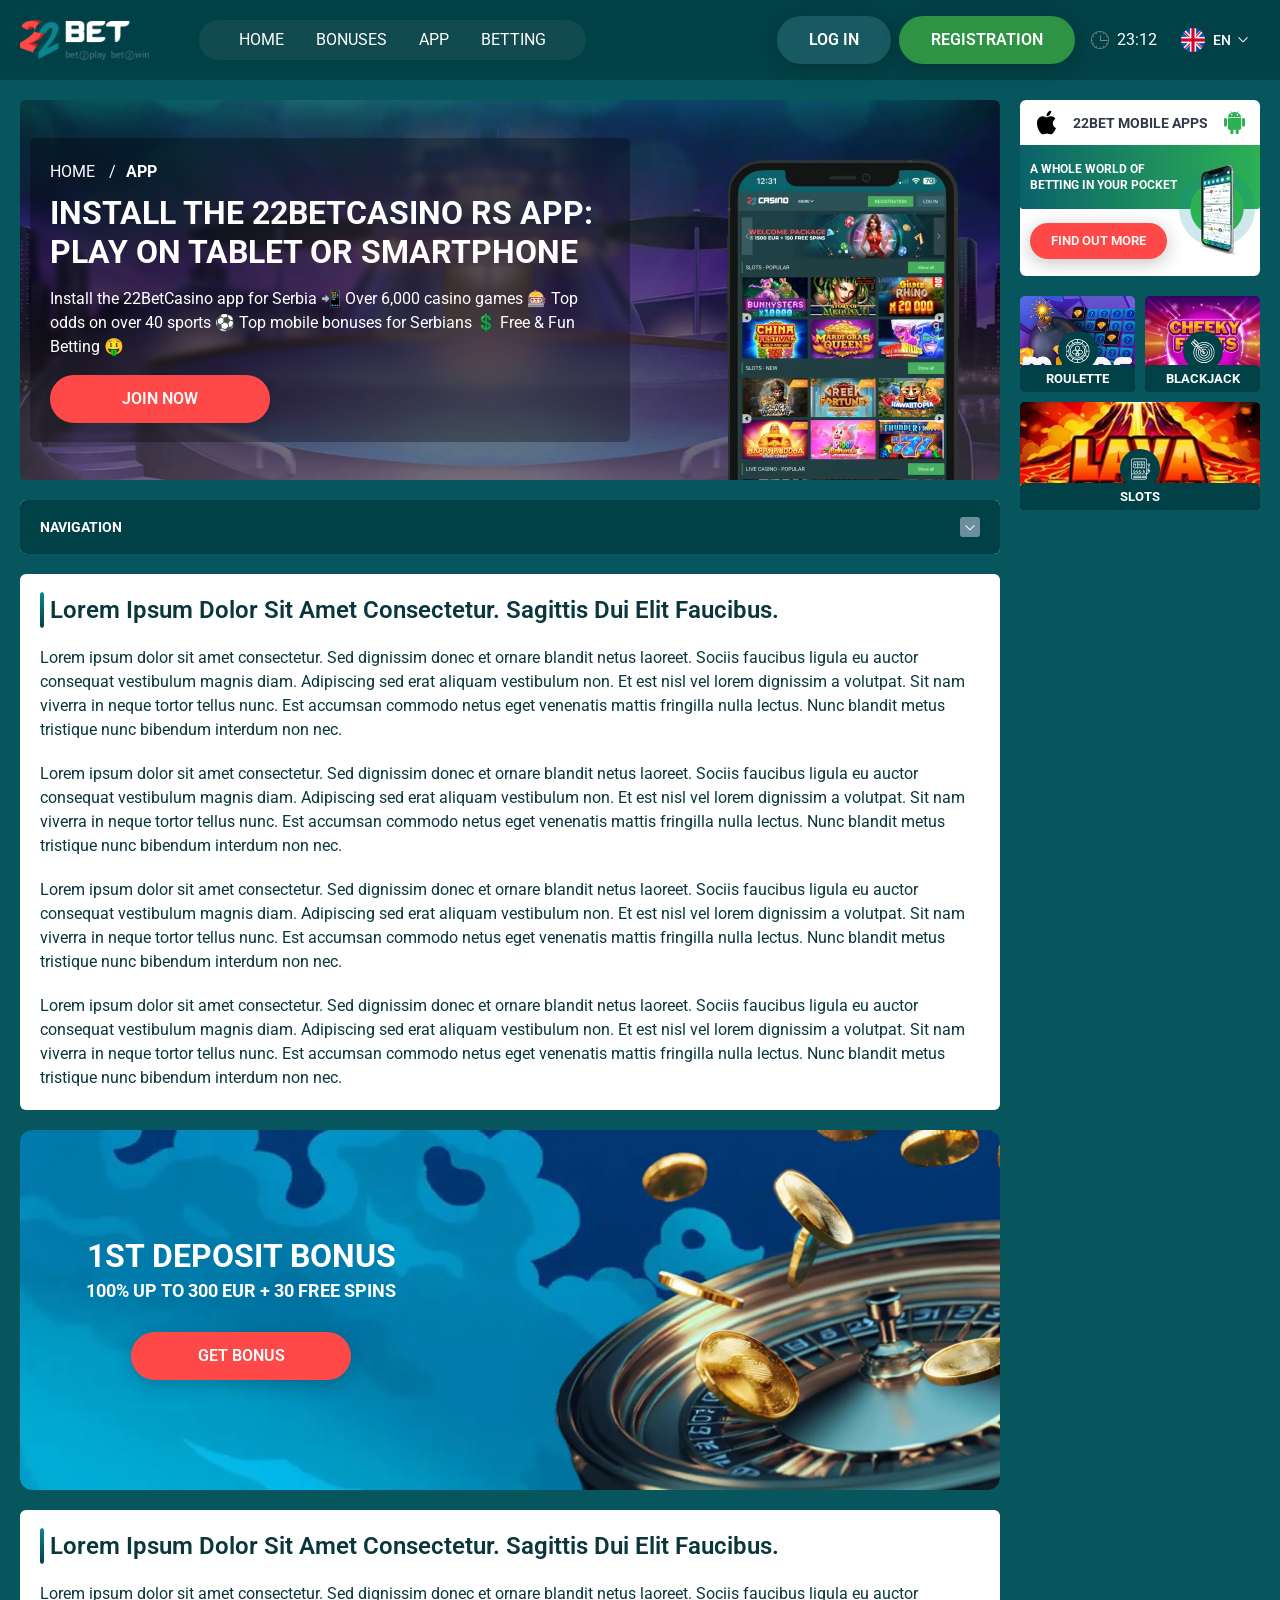
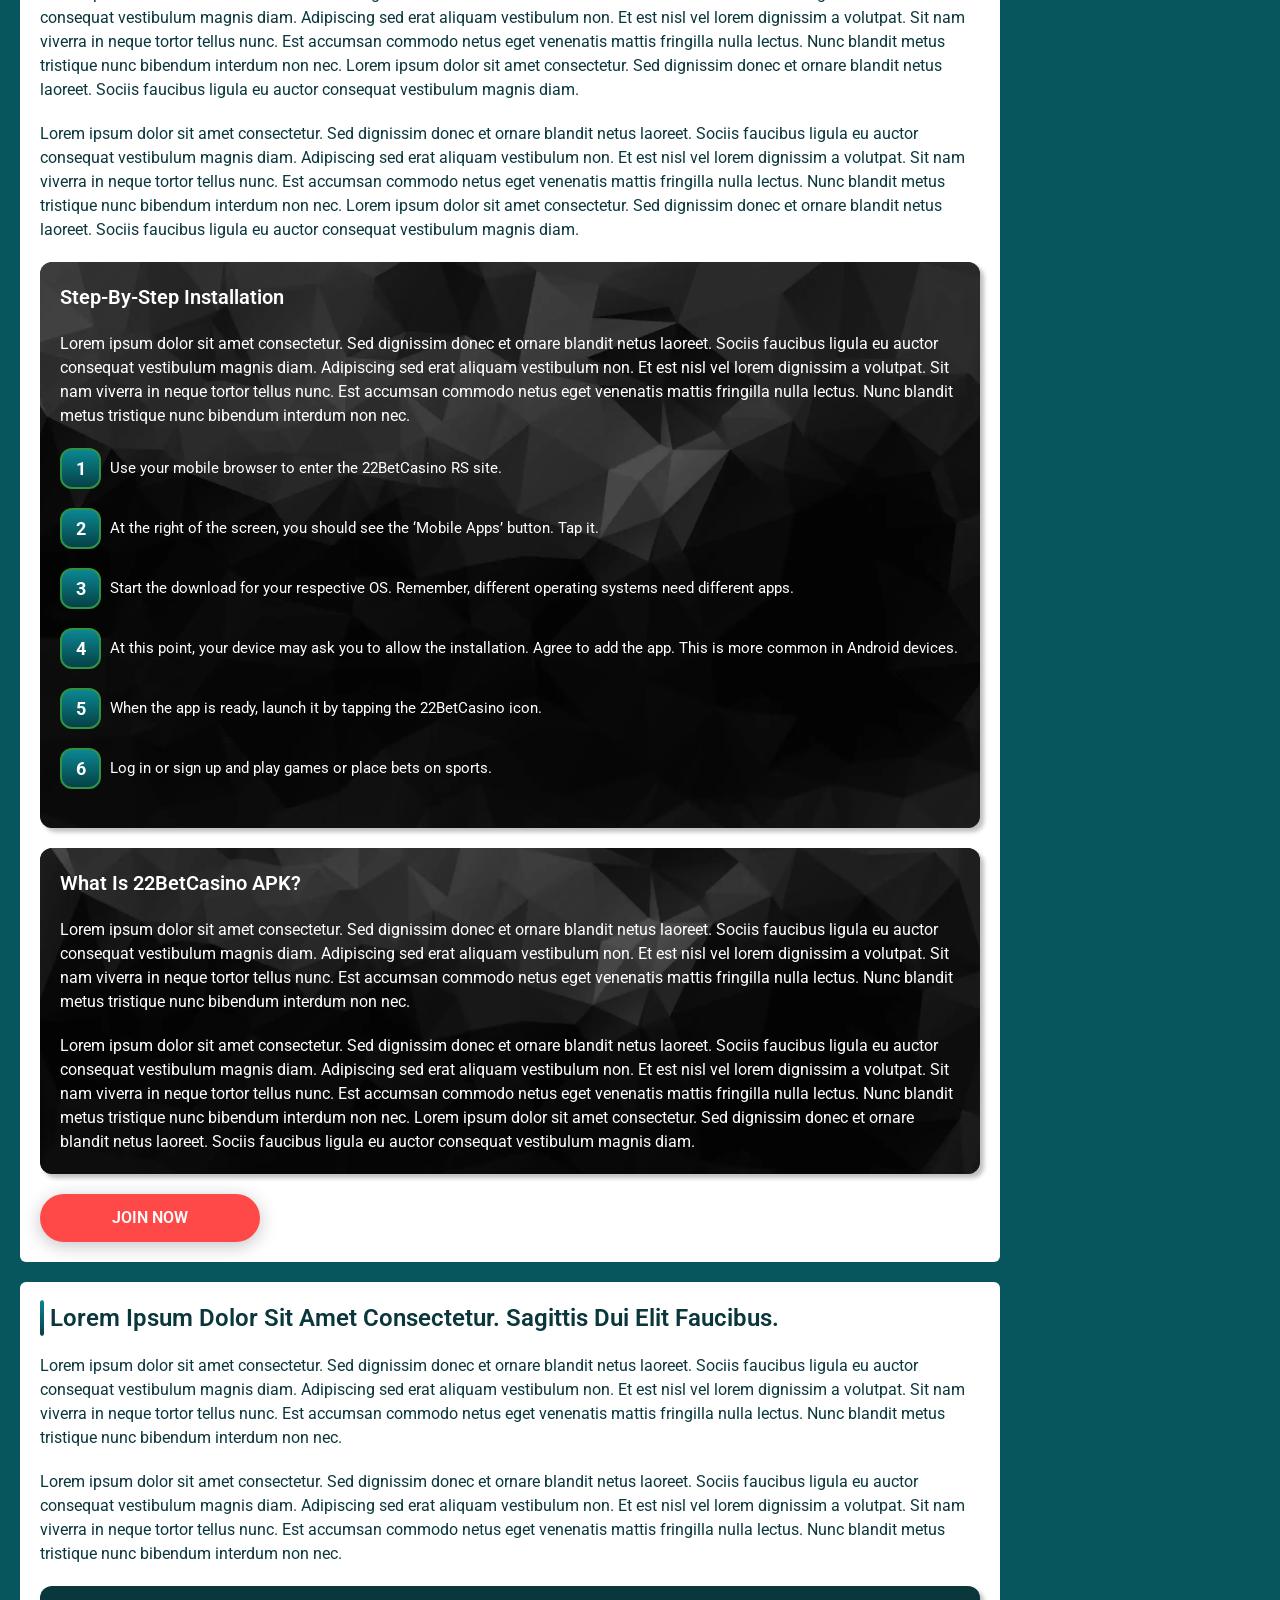
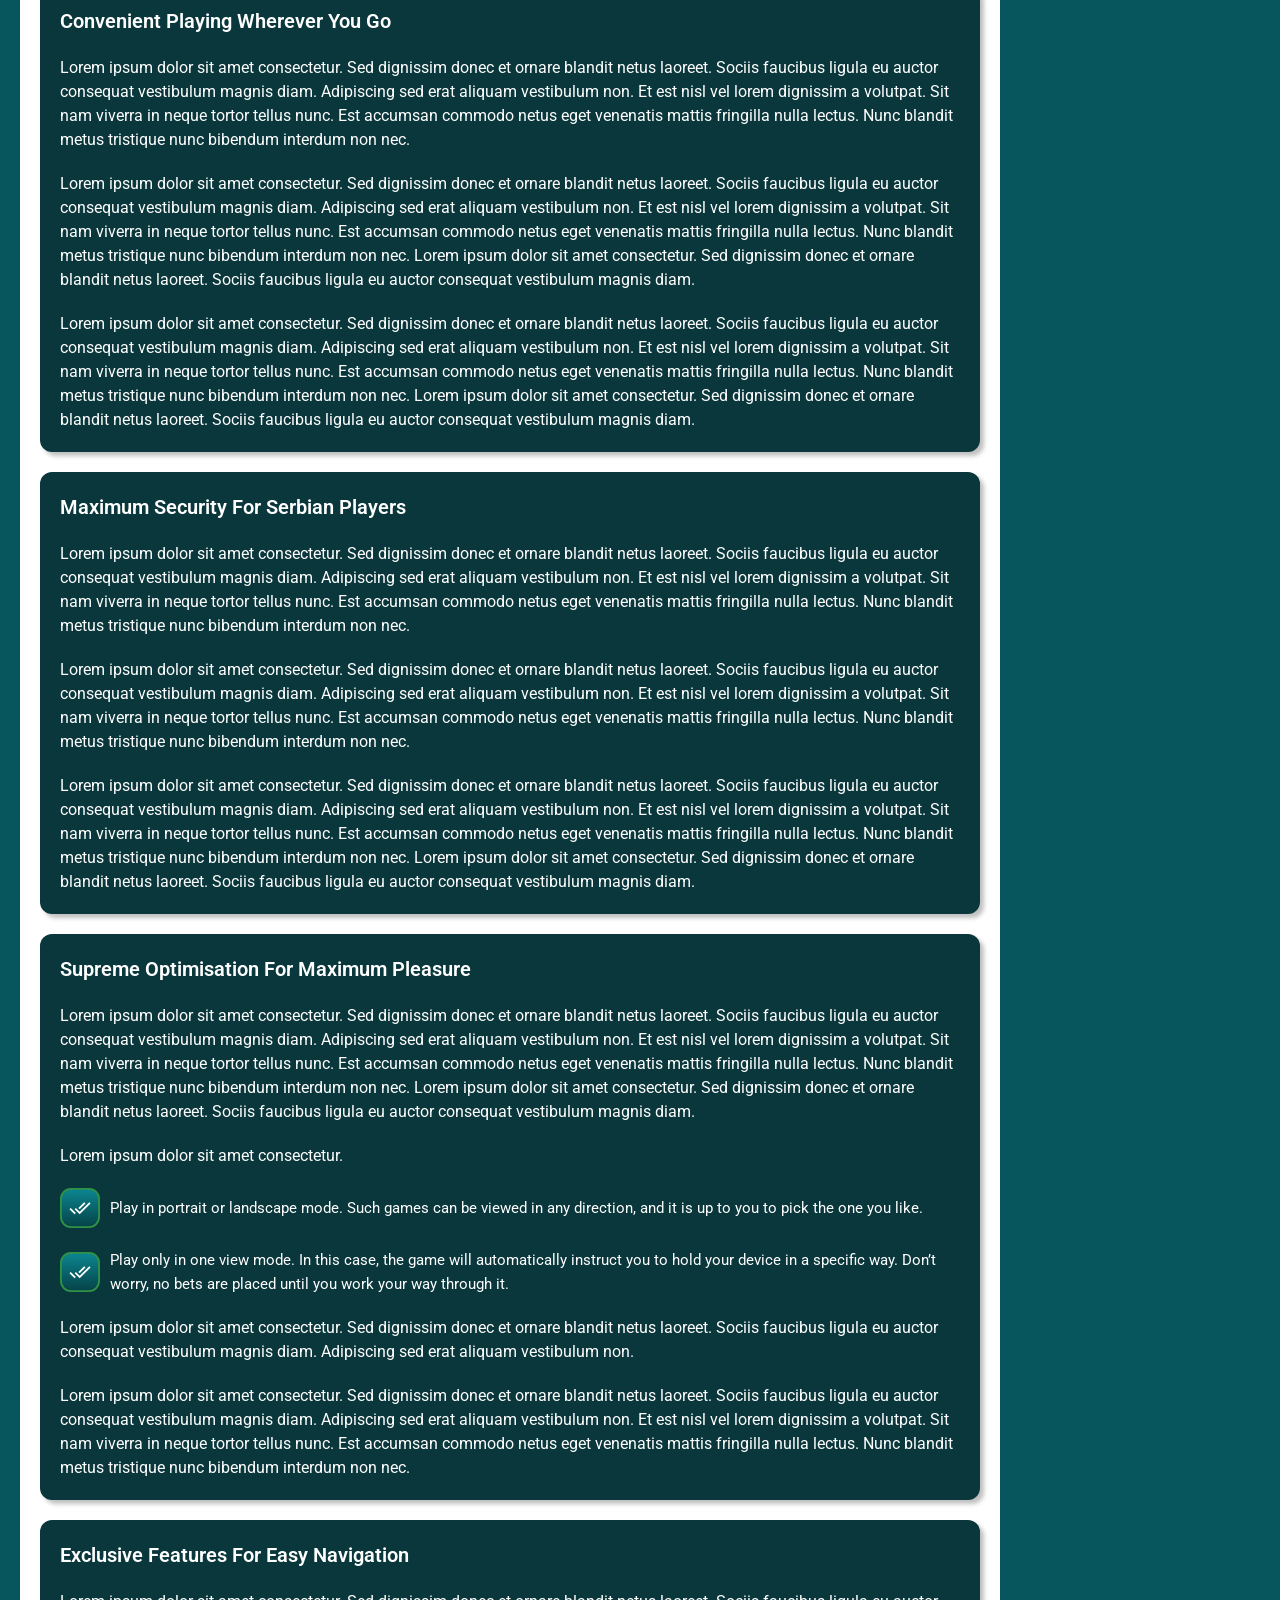
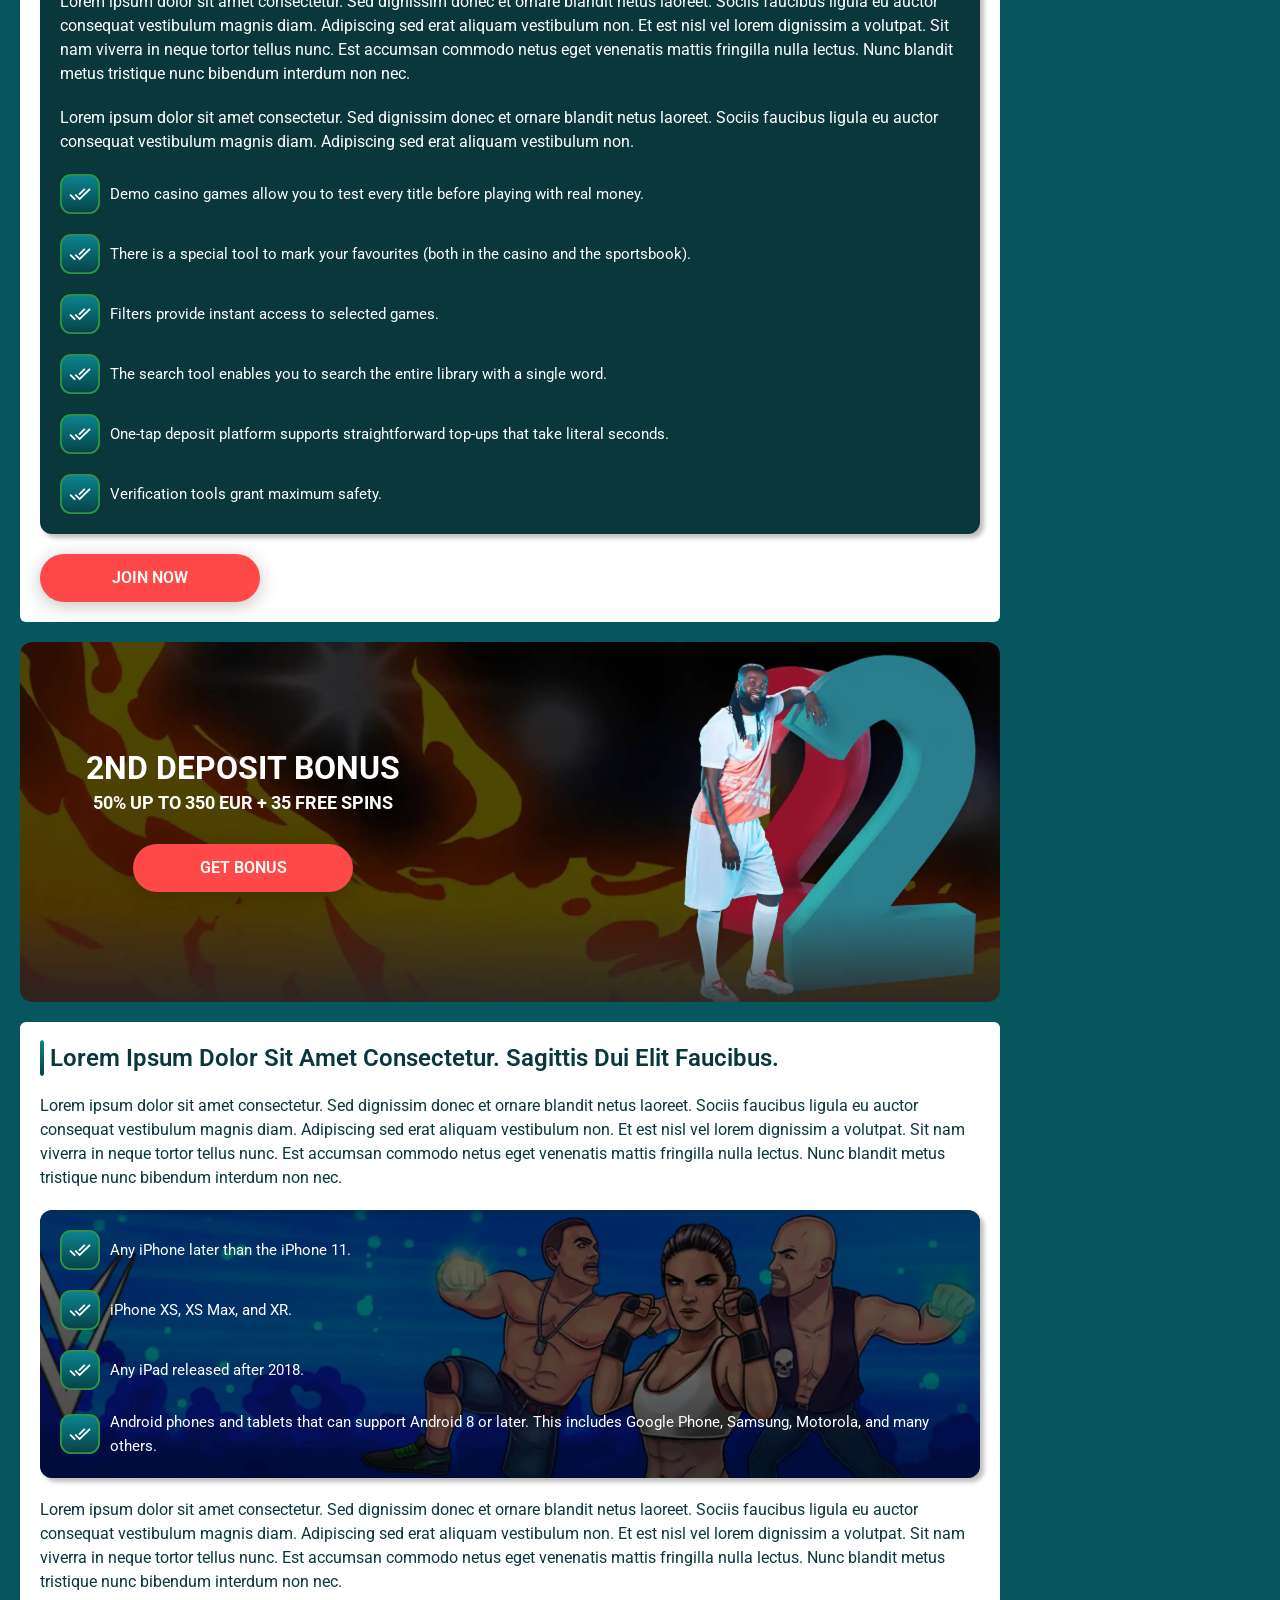
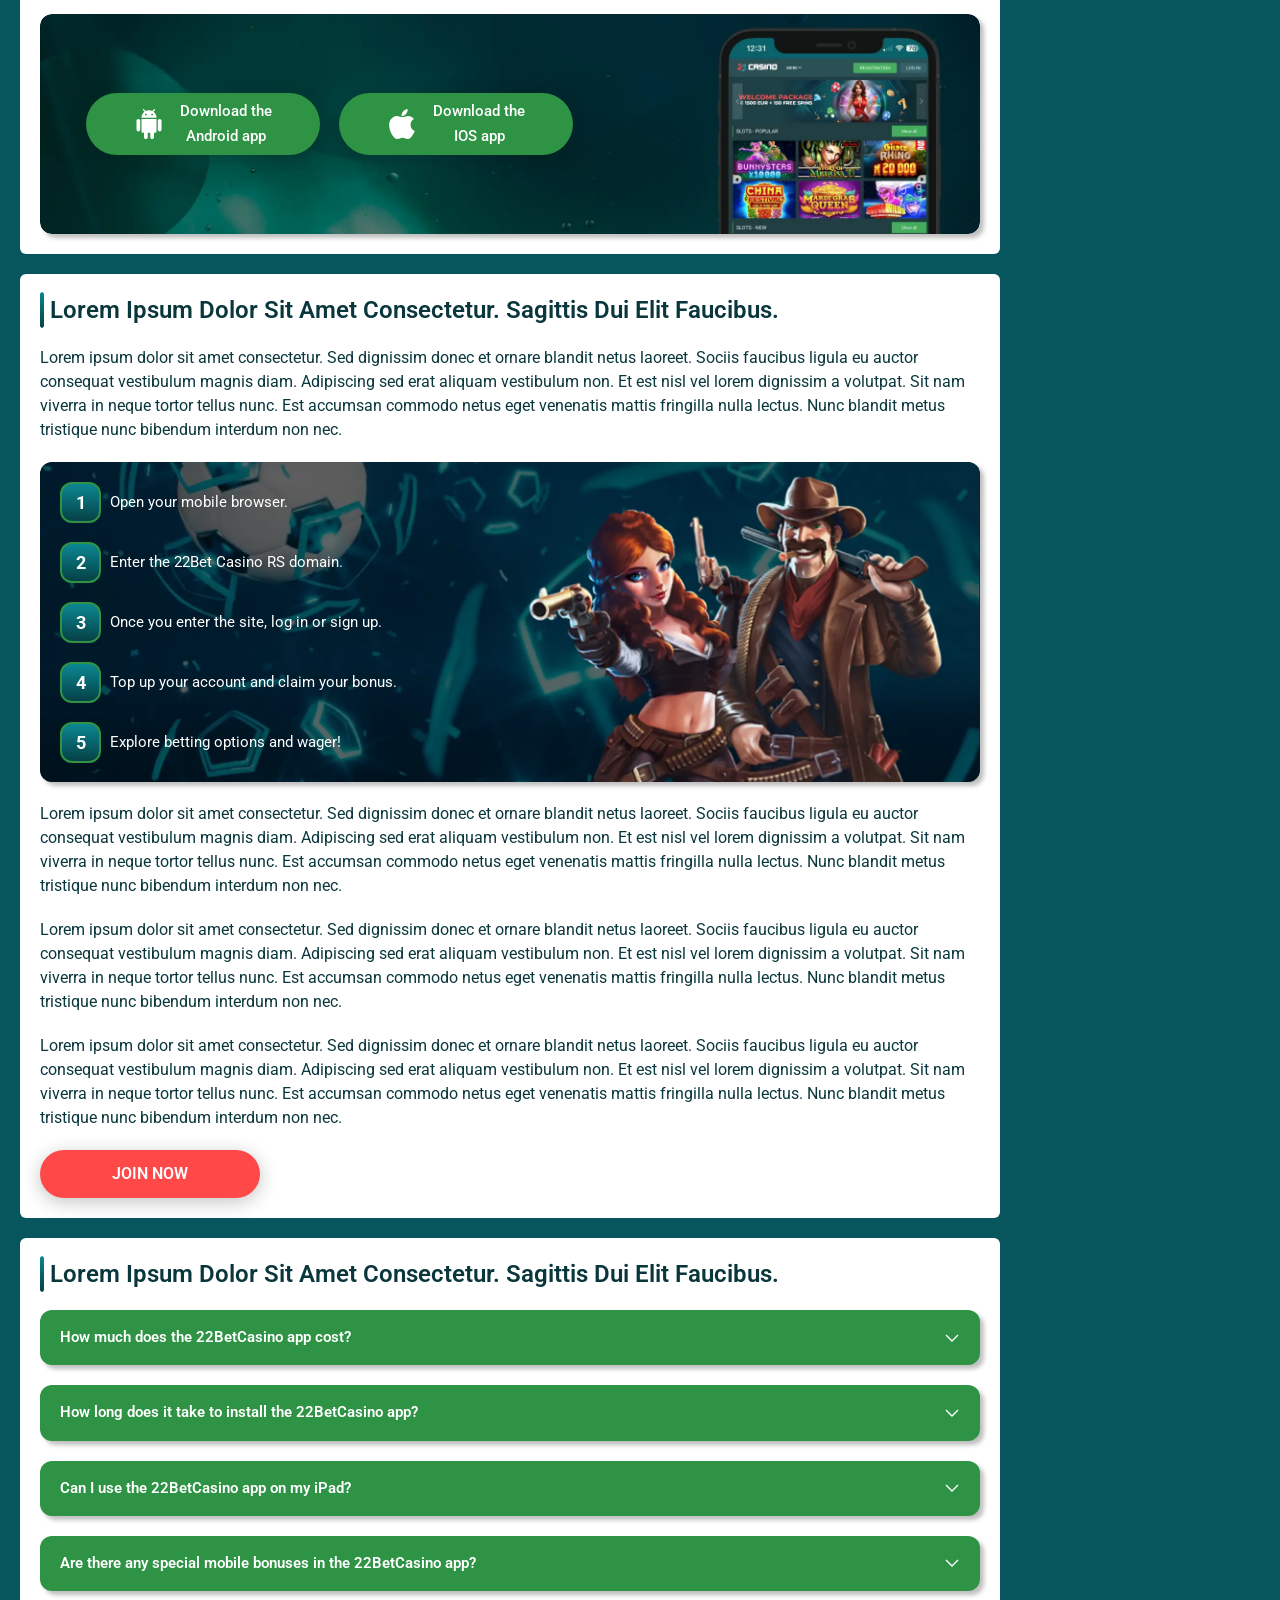
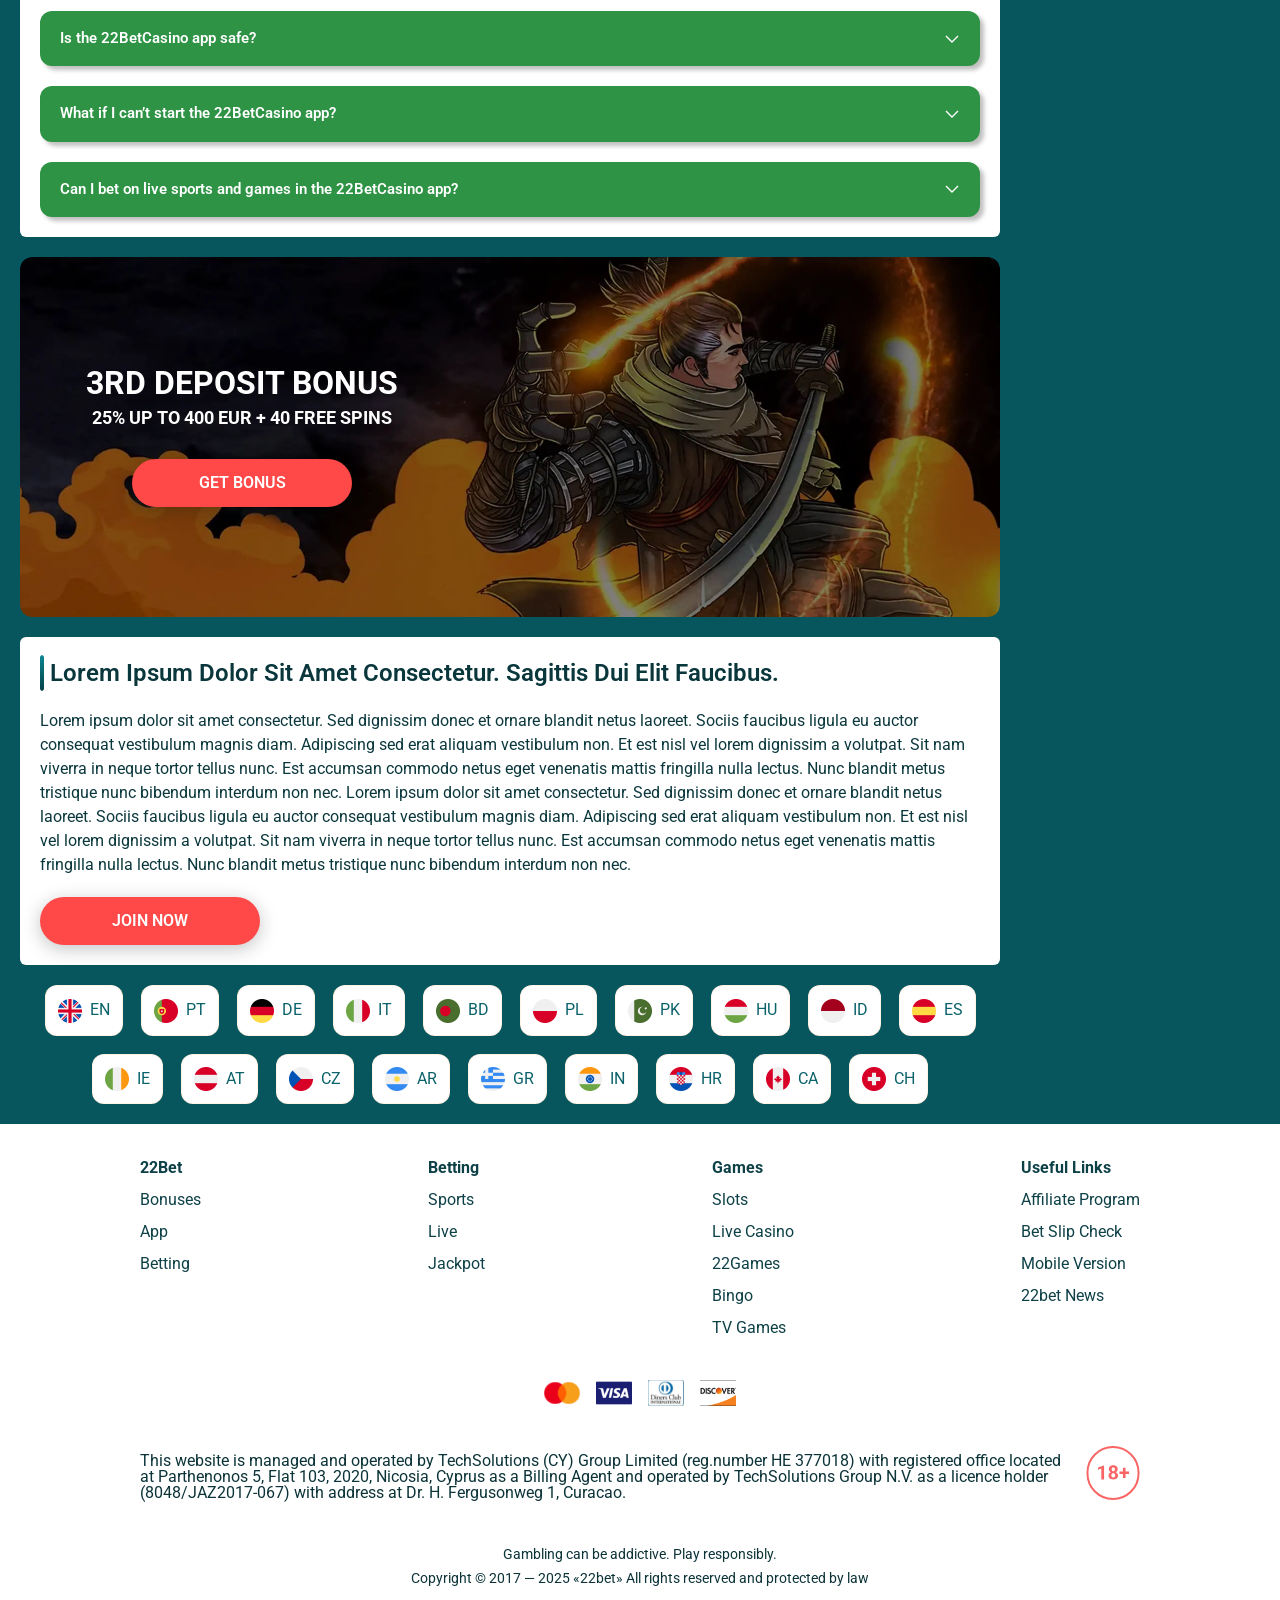
<file: app.html>
<!DOCTYPE html>
<html lang="en">
  <head>
    <meta charset="UTF-8" />

    <meta name="viewport" content="width=device-width, initial-scale=1.0" />
    <title>  Install the 22BetCasino RS App: Play on Tablet or Smartphone</title>
    <meta name="description" content=" Install the 22BetCasino app for Serbia 📲 Over 6,000 casino games 🎰 Top odds on over 40 sports ⚽ Top mobile bonuses for Serbians 💲 Free & Fun Betting 🤑" />
    <meta property="og:site_name" content="22Bet Casino" />
    <meta property="og:title" content="  Install the 22BetCasino RS App: Play on Tablet or Smartphone" />
    <meta property="og:type" content="website" />
    <meta property="og:url" content="http://22betcasino.rs/app.html" />
   <meta property="og:image" content="og.png" />
    <meta property="og:image:alt" content="22Bet Casino" />
    <meta property="og:locale" content="en" />
    <meta property="og:description" content="  Install the 22BetCasino app for Serbia 📲 Over 6,000 casino games 🎰 Top odds on over 40 sports ⚽ Top mobile bonuses for Serbians 💲 Free & Fun Betting 🤑" />
 <link rel="canonical" href="http://22betcasino.rs/app.html">
    <link rel="preconnect" href="https://fonts.googleapis.com" />
    <link rel="preconnect" href="https://fonts.gstatic.com" crossorigin />
    <link
      href="https://fonts.googleapis.com/css2?family=Poppins&family=Roboto:wght@400;500;700&display=swap"
      rel="stylesheet"
    />
    <link rel="stylesheet" href="./css/reset.css" />
    <link rel="stylesheet" href="./css/main.css" />
    <link rel="stylesheet" href="./css/media.css" />
    <link rel="icon" href="./images/Group.png" type="image/x-icon" />
    <script
      src="https://code.jquery.com/jquery-3.6.1.min.js"
      integrity="sha256-o88AwQnZB+VDvE9tvIXrMQaPlFFSUTR+nldQm1LuPXQ="
      crossorigin="anonymous"
    ></script>
  </head>
  <body>
    <header class="header">
      <section class="content header__content">
        <a href="/" class="logo header__logo"
          ><img src="./images/logo.svg" alt="logo" title
        /></a>
        <button class="header__btn-menu">
          <svg
            width="16px"
            height="16px"
            viewBox="0 0 16 16"
            xmlns="http://www.w3.org/2000/svg"
          >
            <rect y="0" width="16" height="3" rx="1.5"></rect>
            <rect y="6.5" width="16" height="3" rx="1.5"></rect>
            <rect y="13" width="16" height="3" rx="1.5"></rect>
          </svg>
        </button>

        <nav class="menu header__menu">
          <ul class="header__menu-list">
               <li>
                <a href="/">
                Home
                </a>
              </li>
                
              <li>
                <a href="./bonus.html">
                 Bonuses
                </a>
              </li>
              
              <li>
                <a href="./app.html">
                 App
                </a>
              </li>
               <li>
                <a href="./betting.html">
               Betting
                </a>
              </li>
              
                </ul>
          <div class="header__button header__button-menu">
            <a href="#" class="button button__login-menu">log in</a>
            <a href="#" class="button button__menu">registration</a>
          </div>
        </nav>

        <a href="#" class="button button__login">log in</a>
        <a href="#" class="button button__singup">registration</a>
        <div id="clock" class="header__time">00:00</div>
         <div class="header__language">
                <div class="header__flag-wrap">
                  <a class="header__country" href="#">
                    <span><img src="./images/flag.png" alt=" Flag" title /></span>
                      <span>en</span>
                  </a>
                </div>
                <div class="header__flag-menu">
                  <ul>
                    
                    <li>
                      <a href="#" class="header__flag-link">
                        <span>
                          <img src="./images/flag-rs.png" alt="flag" title />
                        </span>
                        <span>rs</span>
                      </a>
                    </li>
                    
                  </ul>
                </div>
              </div>  
      </section>
    </header>
    <main class="main home">
      <section class="main__wrap">
        <aside class="sidebar sidebar-left ">
            <div class="sidebar-left__champion">
                <div class="top-champion__links-desk menu__review-desk">TOP Championships</div>
            </div>
            <div class="sidebar-left__matches">
                <div class="top-matches__links-desk menu__review-desk">Top matches</div>
            </div>
                <div class="sidebar-left__quik">
                  <div class="menu__links-desk"><a href="#">
                    <img src="./images/sidebar/liveEvents-sidebar.svg" alt="" title="">Live events</a>
                  </div>
                  <ul class="menu__links">
                    <li>
                      <a href="#"
                        ><img
                          src="./images/sidebar/football.svg"
                          alt="Football"
                          title
                        />Football (44)</a
                      >
                    </li>
                    <li>
                      <a href="#"
                        ><img
                          src="./images/sidebar/tennis.svg"
                          alt="Tennis"
                          title
                        />Tennis (47)</a
                      >
                    </li>
                    <li>
                      <a href="#"
                        ><img
                          src="./images/sidebar/basketball.svg"
                          alt="Basketball"
                          title
                        />Basketball (26)</a
                      >
                    </li>
                    <li>
                      <a href="#"
                        ><img
                          src="./images/sidebar/hockey.svg"
                          alt="Ice Hockey"
                          title
                        />Ice Hockey (18)</a
                      >
                    </li>
                    
                    <li>
                      <a href="#"
                        ><img
                          src="./images/sidebar/volleyball.svg"
                          alt="Volleyball"
                          title
                        />Volleyball (15)</a
                      >
                    </li>
                     <li>
                      <a href="#"
                        ><img
                          src="./images/sidebar/table-tenis.svg"
                          alt="Table Tennis"
                          title
                        />Table Tennis (15)</a
                      >
                    </li>
                     <li>
                      <a href="#"
                        ><img
                          src="./images/sidebar/handball.svg"
                          alt="Handball"
                          title
                        />Handball (15)</a
                      >
                    </li>
                     <li>
                      <a href="#"
                        ><img
                          src="./images/sidebar/cricket.svg"
                          alt="Cricket"
                          title
                        />Cricket (15)</a
                      >
                    </li>
                     <li>
                      <a href="#"
                        ><img
                          src="./images/sidebar/esports.svg"
                          alt="Esports"
                          title
                        />Esports (15)</a
                      >
                    </li>
                    
                   
                  </ul>
                </div>
              
                <div class="sidebar-left__review">
                  <div class="menu__review-desk sidebar__desk">Navigation
</div>
                  <ul class="menu__review sidebar__list">
                    <li><a href="#">Lorem ipsum dolor sit amet consectetur. Sagittis dui elit faucibus.</a></li>
                    <li><a href="#">Lorem ipsum dolor sit amet consectetur. Sagittis dui elit faucibus.</a></li>
                    <li><a href="#">Lorem ipsum dolor sit amet consectetur. Sagittis dui elit faucibus.</a></li>
                    <li><a href="#">Lorem ipsum dolor sit amet consectetur. Sagittis dui elit faucibus.</a></li>
                    <li><a href="#">Lorem ipsum dolor sit amet consectetur. Sagittis dui elit faucibus.</a></li>
                    <li><a href="#">Lorem ipsum dolor sit amet consectetur. Sagittis dui elit faucibus.</a></li>
                   
                    
                  </ul>
                </div>
             
        </aside>
       <section class="content__wrapper ">

       
          <section class="content hero">
           
            <div class="background">
              <img src="./images/app/bg-app.webp" alt="hero" title />
              
            </div>
            <div class="hero__wrapper hero__wrapper-main">
              <div class="hero__data">
                   <ul
              class="breadcrumbs"
             
            >
              <li
                
              >
                <a href="/">
                  <span >Home</span></a
                >
               
              </li>
              <li 
               
              >
                <a> <span >App</span></a>
                
              </li>
            </ul>
                <h1 class="title general hero__title">
           Install the 22BetCasino RS App: Play on Tablet or Smartphone
                </h1>
                <p class="hero__text">Install the 22BetCasino app for Serbia 📲 Over 6,000 casino games 🎰 Top odds on over 40 sports ⚽ Top mobile bonuses for Serbians 💲 Free & Fun Betting 🤑</p>
                <a href="#" class="button  hero__button">Join Now</a>
               
              </div>
             
            </div>
          </section>
          <section class="content menu-review__content">
            
                <div class="menu__review-desk menu__review-content">Navigation
</div>
                <ul class="menu__review menu__review-list">
                    <li><a href="#">Lorem ipsum dolor sit amet consectetur. Sagittis dui elit faucibus.</a></li>
                    <li><a href="#">Lorem ipsum dolor sit amet consectetur. Sagittis dui elit faucibus.</a></li>
                    <li><a href="#">Lorem ipsum dolor sit amet consectetur. Sagittis dui elit faucibus.</a></li>
                    <li><a href="#">Lorem ipsum dolor sit amet consectetur. Sagittis dui elit faucibus.</a></li>
                    <li><a href="#">Lorem ipsum dolor sit amet consectetur. Sagittis dui elit faucibus.</a></li>
                    <li><a href="#">Lorem ipsum dolor sit amet consectetur. Sagittis dui elit faucibus.</a></li>
                   
                </ul>
             
          
          </section>
             <section class="content article" >
   <h2 class="title high article__title">Lorem ipsum dolor sit amet consectetur. Sagittis dui elit faucibus.</h2>
   <p>Lorem ipsum dolor sit amet consectetur. Sed dignissim donec et ornare blandit netus laoreet. Sociis faucibus ligula eu auctor consequat vestibulum magnis diam. Adipiscing sed erat aliquam vestibulum non. Et est nisl vel lorem dignissim a volutpat. Sit nam viverra in neque tortor tellus nunc. Est accumsan commodo netus eget venenatis mattis fringilla nulla lectus. Nunc blandit metus tristique nunc bibendum interdum non nec.</p>
   <p>Lorem ipsum dolor sit amet consectetur. Sed dignissim donec et ornare blandit netus laoreet. Sociis faucibus ligula eu auctor consequat vestibulum magnis diam. Adipiscing sed erat aliquam vestibulum non. Et est nisl vel lorem dignissim a volutpat. Sit nam viverra in neque tortor tellus nunc. Est accumsan commodo netus eget venenatis mattis fringilla nulla lectus. Nunc blandit metus tristique nunc bibendum interdum non nec.</p>
   <p>Lorem ipsum dolor sit amet consectetur. Sed dignissim donec et ornare blandit netus laoreet. Sociis faucibus ligula eu auctor consequat vestibulum magnis diam. Adipiscing sed erat aliquam vestibulum non. Et est nisl vel lorem dignissim a volutpat. Sit nam viverra in neque tortor tellus nunc. Est accumsan commodo netus eget venenatis mattis fringilla nulla lectus. Nunc blandit metus tristique nunc bibendum interdum non nec.</p>
   <p>Lorem ipsum dolor sit amet consectetur. Sed dignissim donec et ornare blandit netus laoreet. Sociis faucibus ligula eu auctor consequat vestibulum magnis diam. Adipiscing sed erat aliquam vestibulum non. Et est nisl vel lorem dignissim a volutpat. Sit nam viverra in neque tortor tellus nunc. Est accumsan commodo netus eget venenatis mattis fringilla nulla lectus. Nunc blandit metus tristique nunc bibendum interdum non nec.</p>
          </section>
           <section class="content banner banner__main">
            <div class="background banner__background">
              <img src="./images/main/banner-main1.webp" alt="banner" title />
            </div>
            <div class="banner__info">
              <h2 class="title high banner__title-main">
     1st Deposit Bonus
                
              </h2>
<p class="banner__subtitle"> 100% up to 300 EUR + 30 Free spins</p>
              <a href="#" class="button banner__button">Get Bonus</a>
              
            </div>
          </section>

      <section class="content article" >
   <h2 class="title high article__title">Lorem ipsum dolor sit amet consectetur. Sagittis dui elit faucibus.</h2>
   <p>Lorem ipsum dolor sit amet consectetur. Sed dignissim donec et ornare blandit netus laoreet. Sociis faucibus ligula eu auctor consequat vestibulum magnis diam. Adipiscing sed erat aliquam vestibulum non. Et est nisl vel lorem dignissim a volutpat. Sit nam viverra in neque tortor tellus nunc. Est accumsan commodo netus eget venenatis mattis fringilla nulla lectus. Nunc blandit metus tristique nunc bibendum interdum non nec. Lorem ipsum dolor sit amet consectetur. Sed dignissim donec et ornare blandit netus laoreet. Sociis faucibus ligula eu auctor consequat vestibulum magnis diam. </p>
   <p>Lorem ipsum dolor sit amet consectetur. Sed dignissim donec et ornare blandit netus laoreet. Sociis faucibus ligula eu auctor consequat vestibulum magnis diam. Adipiscing sed erat aliquam vestibulum non. Et est nisl vel lorem dignissim a volutpat. Sit nam viverra in neque tortor tellus nunc. Est accumsan commodo netus eget venenatis mattis fringilla nulla lectus. Nunc blandit metus tristique nunc bibendum interdum non nec. Lorem ipsum dolor sit amet consectetur. Sed dignissim donec et ornare blandit netus laoreet. Sociis faucibus ligula eu auctor consequat vestibulum magnis diam. </p>
       <div class="image ">
             <div class="background ">
                 <img src="./images/app/app-img1.webp" alt="banner" title />
                </div>
<h3>Step-by-Step Installation</h3>
<p>Lorem ipsum dolor sit amet consectetur. Sed dignissim donec et ornare blandit netus laoreet. Sociis faucibus ligula eu auctor consequat vestibulum magnis diam. Adipiscing sed erat aliquam vestibulum non. Et est nisl vel lorem dignissim a volutpat. Sit nam viverra in neque tortor tellus nunc. Est accumsan commodo netus eget venenatis mattis fringilla nulla lectus. Nunc blandit metus tristique nunc bibendum interdum non nec.</p>
              <ol class="">
              <li>Use your mobile browser to enter the 22BetCasino RS site.</li>
              <li>At the right of the screen, you should see the ‘Mobile Apps’ button. Tap it.</li>
              <li>Start the download for your respective OS. Remember, different operating systems need different apps.</li>
              <li>At this point, your device may ask you to allow the installation. Agree to add the app. This is more common in Android devices.</li>
              <li>When the app is ready, launch it by tapping the 22BetCasino icon.</li>
              <li>Log in or sign up and play games or place bets on sports.</li>
              </ol>
              <p></p>
            </div> 
             <div class="image ">
             <div class="background ">
                 <img src="./images/app/app-img1.webp" alt="banner" title />
                </div>
<h3>What is 22BetCasino APK?</h3>
<p>Lorem ipsum dolor sit amet consectetur. Sed dignissim donec et ornare blandit netus laoreet. Sociis faucibus ligula eu auctor consequat vestibulum magnis diam. Adipiscing sed erat aliquam vestibulum non. Et est nisl vel lorem dignissim a volutpat. Sit nam viverra in neque tortor tellus nunc. Est accumsan commodo netus eget venenatis mattis fringilla nulla lectus. Nunc blandit metus tristique nunc bibendum interdum non nec.</p>
<p>Lorem ipsum dolor sit amet consectetur. Sed dignissim donec et ornare blandit netus laoreet. Sociis faucibus ligula eu auctor consequat vestibulum magnis diam. Adipiscing sed erat aliquam vestibulum non. Et est nisl vel lorem dignissim a volutpat. Sit nam viverra in neque tortor tellus nunc. Est accumsan commodo netus eget venenatis mattis fringilla nulla lectus. Nunc blandit metus tristique nunc bibendum interdum non nec. Lorem ipsum dolor sit amet consectetur. Sed dignissim donec et ornare blandit netus laoreet. Sociis faucibus ligula eu auctor consequat vestibulum magnis diam. </p>
             </div>   
             
<a href="#" class="button">Join Now</a>
  </section>
       <section class="content article" >
   <h2 class="title high article__title">Lorem ipsum dolor sit amet consectetur. Sagittis dui elit faucibus.</h2>
   <p>Lorem ipsum dolor sit amet consectetur. Sed dignissim donec et ornare blandit netus laoreet. Sociis faucibus ligula eu auctor consequat vestibulum magnis diam. Adipiscing sed erat aliquam vestibulum non. Et est nisl vel lorem dignissim a volutpat. Sit nam viverra in neque tortor tellus nunc. Est accumsan commodo netus eget venenatis mattis fringilla nulla lectus. Nunc blandit metus tristique nunc bibendum interdum non nec.</p>
   <p>Lorem ipsum dolor sit amet consectetur. Sed dignissim donec et ornare blandit netus laoreet. Sociis faucibus ligula eu auctor consequat vestibulum magnis diam. Adipiscing sed erat aliquam vestibulum non. Et est nisl vel lorem dignissim a volutpat. Sit nam viverra in neque tortor tellus nunc. Est accumsan commodo netus eget venenatis mattis fringilla nulla lectus. Nunc blandit metus tristique nunc bibendum interdum non nec.</p>
           <div class="article__download">
            <h3>Convenient Playing Wherever You Go</h3>
            <p>Lorem ipsum dolor sit amet consectetur. Sed dignissim donec et ornare blandit netus laoreet. Sociis faucibus ligula eu auctor consequat vestibulum magnis diam. Adipiscing sed erat aliquam vestibulum non. Et est nisl vel lorem dignissim a volutpat. Sit nam viverra in neque tortor tellus nunc. Est accumsan commodo netus eget venenatis mattis fringilla nulla lectus. Nunc blandit metus tristique nunc bibendum interdum non nec.</p>
            <p>Lorem ipsum dolor sit amet consectetur. Sed dignissim donec et ornare blandit netus laoreet. Sociis faucibus ligula eu auctor consequat vestibulum magnis diam. Adipiscing sed erat aliquam vestibulum non. Et est nisl vel lorem dignissim a volutpat. Sit nam viverra in neque tortor tellus nunc. Est accumsan commodo netus eget venenatis mattis fringilla nulla lectus. Nunc blandit metus tristique nunc bibendum interdum non nec. Lorem ipsum dolor sit amet consectetur. Sed dignissim donec et ornare blandit netus laoreet. Sociis faucibus ligula eu auctor consequat vestibulum magnis diam. </p>
            <p>Lorem ipsum dolor sit amet consectetur. Sed dignissim donec et ornare blandit netus laoreet. Sociis faucibus ligula eu auctor consequat vestibulum magnis diam. Adipiscing sed erat aliquam vestibulum non. Et est nisl vel lorem dignissim a volutpat. Sit nam viverra in neque tortor tellus nunc. Est accumsan commodo netus eget venenatis mattis fringilla nulla lectus. Nunc blandit metus tristique nunc bibendum interdum non nec. Lorem ipsum dolor sit amet consectetur. Sed dignissim donec et ornare blandit netus laoreet. Sociis faucibus ligula eu auctor consequat vestibulum magnis diam. </p>
    
           </div>
           <div class="article__download">
            <h3>Maximum Security for Serbian Players</h3>
            <p>Lorem ipsum dolor sit amet consectetur. Sed dignissim donec et ornare blandit netus laoreet. Sociis faucibus ligula eu auctor consequat vestibulum magnis diam. Adipiscing sed erat aliquam vestibulum non. Et est nisl vel lorem dignissim a volutpat. Sit nam viverra in neque tortor tellus nunc. Est accumsan commodo netus eget venenatis mattis fringilla nulla lectus. Nunc blandit metus tristique nunc bibendum interdum non nec.</p>
            <p>Lorem ipsum dolor sit amet consectetur. Sed dignissim donec et ornare blandit netus laoreet. Sociis faucibus ligula eu auctor consequat vestibulum magnis diam. Adipiscing sed erat aliquam vestibulum non. Et est nisl vel lorem dignissim a volutpat. Sit nam viverra in neque tortor tellus nunc. Est accumsan commodo netus eget venenatis mattis fringilla nulla lectus. Nunc blandit metus tristique nunc bibendum interdum non nec.</p>
            <p>Lorem ipsum dolor sit amet consectetur. Sed dignissim donec et ornare blandit netus laoreet. Sociis faucibus ligula eu auctor consequat vestibulum magnis diam. Adipiscing sed erat aliquam vestibulum non. Et est nisl vel lorem dignissim a volutpat. Sit nam viverra in neque tortor tellus nunc. Est accumsan commodo netus eget venenatis mattis fringilla nulla lectus. Nunc blandit metus tristique nunc bibendum interdum non nec. Lorem ipsum dolor sit amet consectetur. Sed dignissim donec et ornare blandit netus laoreet. Sociis faucibus ligula eu auctor consequat vestibulum magnis diam. </p>
    
           </div>
           <div class="article__download">
            <h3>Supreme Optimisation for Maximum Pleasure</h3>
            <p>Lorem ipsum dolor sit amet consectetur. Sed dignissim donec et ornare blandit netus laoreet. Sociis faucibus ligula eu auctor consequat vestibulum magnis diam. Adipiscing sed erat aliquam vestibulum non. Et est nisl vel lorem dignissim a volutpat. Sit nam viverra in neque tortor tellus nunc. Est accumsan commodo netus eget venenatis mattis fringilla nulla lectus. Nunc blandit metus tristique nunc bibendum interdum non nec. Lorem ipsum dolor sit amet consectetur. Sed dignissim donec et ornare blandit netus laoreet. Sociis faucibus ligula eu auctor consequat vestibulum magnis diam. </p>
            <p>Lorem ipsum dolor sit amet consectetur. </p>
            <ul>
              <li>Play in portrait or landscape mode. Such games can be viewed in any direction, and it is up to you to pick the one you like.</li>
              <li>Play only in one view mode. In this case, the game will automatically instruct you to hold your device in a specific way. Don’t worry, no bets are placed until you work your way through it.</li>
            </ul>
            <p>Lorem ipsum dolor sit amet consectetur. Sed dignissim donec et ornare blandit netus laoreet. Sociis faucibus ligula eu auctor consequat vestibulum magnis diam. Adipiscing sed erat aliquam vestibulum non.</p>
            <p>Lorem ipsum dolor sit amet consectetur. Sed dignissim donec et ornare blandit netus laoreet. Sociis faucibus ligula eu auctor consequat vestibulum magnis diam. Adipiscing sed erat aliquam vestibulum non. Et est nisl vel lorem dignissim a volutpat. Sit nam viverra in neque tortor tellus nunc. Est accumsan commodo netus eget venenatis mattis fringilla nulla lectus. Nunc blandit metus tristique nunc bibendum interdum non nec.</p>
    
           </div>
           <div class="article__download">
            <h3>Exclusive Features for Easy Navigation</h3>
            <p>Lorem ipsum dolor sit amet consectetur. Sed dignissim donec et ornare blandit netus laoreet. Sociis faucibus ligula eu auctor consequat vestibulum magnis diam. Adipiscing sed erat aliquam vestibulum non. Et est nisl vel lorem dignissim a volutpat. Sit nam viverra in neque tortor tellus nunc. Est accumsan commodo netus eget venenatis mattis fringilla nulla lectus. Nunc blandit metus tristique nunc bibendum interdum non nec.</p>
            <p>Lorem ipsum dolor sit amet consectetur. Sed dignissim donec et ornare blandit netus laoreet. Sociis faucibus ligula eu auctor consequat vestibulum magnis diam. Adipiscing sed erat aliquam vestibulum non. </p>
           <ul>
            <li>Demo casino games allow you to test every title before playing with real money.</li>
            <li>There is a special tool to mark your favourites (both in the casino and the sportsbook).</li>
            <li>Filters provide instant access to selected games.</li>
            <li>The search tool enables you to search the entire library with a single word. </li>
            <li>One-tap deposit platform supports straightforward top-ups that take literal seconds.</li>
            <li>Verification tools grant maximum safety.</li>
           </ul>
           </div>
           <a href="#" class="button">Join Now</a>
  </section>
  <section class="content banner banner__main">
            <div class="background banner__background ">
              <img src="./images/main/banner-main2.webp" alt="banner" title />
            </div>
            <div class="banner__info">
              <h2 class="title high banner__title-main">
   2nd Deposit Bonus
              </h2>
<p class="banner__subtitle">50% up to 350 EUR + 35 Free spins</p>
              <a href="#" class="button banner__button">Get Bonus</a>
              
            </div>
          </section>
              <section class="content article" >
   <h2 class="title high article__title">Lorem ipsum dolor sit amet consectetur. Sagittis dui elit faucibus.</h2>
   <p>Lorem ipsum dolor sit amet consectetur. Sed dignissim donec et ornare blandit netus laoreet. Sociis faucibus ligula eu auctor consequat vestibulum magnis diam. Adipiscing sed erat aliquam vestibulum non. Et est nisl vel lorem dignissim a volutpat. Sit nam viverra in neque tortor tellus nunc. Est accumsan commodo netus eget venenatis mattis fringilla nulla lectus. Nunc blandit metus tristique nunc bibendum interdum non nec.</p>
    <div class="image ">
             <div class="background background-image">
                  <img src="./images/app/app-img2.webp" alt="banner" title />
                </div>
      <ul class="">
              <li>Any iPhone later than the iPhone 11.</li>
              <li>iPhone XS, XS Max, and XR.</li>
              <li>Any iPad released after 2018.</li>
              <li>Android phones and tablets that can support Android 8 or later. This includes Google Phone, Samsung, Motorola, and many others.</li>
              </ul>
            
            </div>
   <p>Lorem ipsum dolor sit amet consectetur. Sed dignissim donec et ornare blandit netus laoreet. Sociis faucibus ligula eu auctor consequat vestibulum magnis diam. Adipiscing sed erat aliquam vestibulum non. Et est nisl vel lorem dignissim a volutpat. Sit nam viverra in neque tortor tellus nunc. Est accumsan commodo netus eget venenatis mattis fringilla nulla lectus. Nunc blandit metus tristique nunc bibendum interdum non nec.</p>
           <section class="content banner banner__buttons">
            <div class="background banner__background">
              <img src="./images/main/banner-main4.webp" alt="banner" title />
            </div>
            <div class="banner__info">
              <div class="banner__btn-main">
                <a href="#" class="button banner__btn banner__btn-app">
                    <img src="./images/app/apple.svg" alt="icon" title>
                 Download the  </br>
IOS app
                  </a>
                <a href="#" class="button banner__btn banner__btn-app">
                    <img src="./images/app/android.svg" alt="icon" title>
                  Download the  </br>
Android app
                  </a>
                  
              </div>
            </div>
          </section>
  </section>
  <section class="content article" >
   <h2 class="title high article__title">Lorem ipsum dolor sit amet consectetur. Sagittis dui elit faucibus.</h2>
   <p>Lorem ipsum dolor sit amet consectetur. Sed dignissim donec et ornare blandit netus laoreet. Sociis faucibus ligula eu auctor consequat vestibulum magnis diam. Adipiscing sed erat aliquam vestibulum non. Et est nisl vel lorem dignissim a volutpat. Sit nam viverra in neque tortor tellus nunc. Est accumsan commodo netus eget venenatis mattis fringilla nulla lectus. Nunc blandit metus tristique nunc bibendum interdum non nec.</p>
    <div class="image ">
             <div class="background shadow2">
                  <img src="./images/app/app-img3.webp" alt="banner" title />
                </div>

              <ol class="list">
              <li>Open your mobile browser.</li>
              <li>Enter the 22Bet Casino RS domain.</li>
              <li>Once you enter the site, log in or sign up.</li>
              <li>Top up your account and claim your bonus.</li>
              <li>Explore betting options and wager!</li>
              </ol>
             
            </div>
   <p>Lorem ipsum dolor sit amet consectetur. Sed dignissim donec et ornare blandit netus laoreet. Sociis faucibus ligula eu auctor consequat vestibulum magnis diam. Adipiscing sed erat aliquam vestibulum non. Et est nisl vel lorem dignissim a volutpat. Sit nam viverra in neque tortor tellus nunc. Est accumsan commodo netus eget venenatis mattis fringilla nulla lectus. Nunc blandit metus tristique nunc bibendum interdum non nec.</p>
    <p>Lorem ipsum dolor sit amet consectetur. Sed dignissim donec et ornare blandit netus laoreet. Sociis faucibus ligula eu auctor consequat vestibulum magnis diam. Adipiscing sed erat aliquam vestibulum non. Et est nisl vel lorem dignissim a volutpat. Sit nam viverra in neque tortor tellus nunc. Est accumsan commodo netus eget venenatis mattis fringilla nulla lectus. Nunc blandit metus tristique nunc bibendum interdum non nec.</p>
   <p>Lorem ipsum dolor sit amet consectetur. Sed dignissim donec et ornare blandit netus laoreet. Sociis faucibus ligula eu auctor consequat vestibulum magnis diam. Adipiscing sed erat aliquam vestibulum non. Et est nisl vel lorem dignissim a volutpat. Sit nam viverra in neque tortor tellus nunc. Est accumsan commodo netus eget venenatis mattis fringilla nulla lectus. Nunc blandit metus tristique nunc bibendum interdum non nec.</p>
   <a href="#" class="button">Join Now</a>
          </section>
             <section class="content faq" >
            <h2 class="title high faq__title">Lorem ipsum dolor sit amet consectetur. Sagittis dui elit faucibus.</h2>
           <ul class="faq__list " >
              <li class="faq__item"  >
                <h3 class="title medium faq__subtitle js-button-expander"  >How much does the 22BetCasino app cost?

                 </h3>
                <div  class="faq__answer js-expand-content" >
                  <p  >
                 The 22BetCasino app is free for all players from Serbia. Both new and existing customers can install it without any extra costs.
                  </p>
                </div>
              </li>
              <li class="faq__item"  >
                <h3 class="title medium faq__subtitle js-button-expander"  >How long does it take to install the 22BetCasino app?
</h3>
                <div class="faq__answer js-expand-content" >
                  <p>
                The 22BetCasino app installation takes around two minutes on average. Even if you are installing a mobile app for the first time, it is very unlikely it will take longer than that.
                  </p>
                </div>
              </li> 
              <li class="faq__item" >
                <h3 class="title medium faq__subtitle js-button-expander" >Can I use the 22BetCasino app on my iPad?


</h3>
                <div class="faq__answer js-expand-content">
                  <p >
                   Yes, you can use the 22BetCasino app on your iPad! The app is compatible with a broad range of devices, including all Apple tablets (iPads) launched in the past decade or so.

                  </p>
                </div>
              </li> 
              <li class="faq__item"  >
                <h3 class="title medium faq__subtitle js-button-expander" >Are there any special mobile bonuses in the 22BetCasino app?



</h3>
                <div class="faq__answer js-expand-content" >
                  <p >
                Mobile bonuses are occasionally available, so we suggest installing the app and checking for new promo deals every week. Besides mobile bonuses, you will also get the standard array of offers you know from the desktop platform.

                  </p>
                </div>
              </li> 
               <li class="faq__item"  >
                <h3 class="title medium faq__subtitle js-button-expander" >Is the 22BetCasino app safe?



</h3>
                <div class="faq__answer js-expand-content" >
                  <p >
                  The 22BetCasino app is completely safe to use. It utilises the latest SSL encryption technology and a massive system of verifications to keep your money and data safe.
 </p>
                </div>
              </li> 
               <li class="faq__item"  >
                <h3 class="title medium faq__subtitle js-button-expander" >What if I can’t start the 22BetCasino app?




</h3>
                <div class="faq__answer js-expand-content" >
                  <p >
                  If you installed the app, but can’t seem to launch it, we suggest shutting down all other apps you are not using at that particular moment. Also, update your operating system to ensure everything is fully compatible.

 </p>
                </div>
              </li> 
               <li class="faq__item"  >
                <h3 class="title medium faq__subtitle js-button-expander" >Can I bet on live sports and games in the 22BetCasino app?




</h3>
                <div class="faq__answer js-expand-content" >
                  <p >
                 Of course! The 22BetCasino app offers both in-play sports betting and live casino games. To enjoy this type of betting, visit the respective categories and have a good time.
 </p>
                </div>
              </li> 
            </ul>
          </section>
          <section class="content banner banner__main">
            <div class="background banner__background banner__background-2nd">
              <img src="./images/main/banner-main3.webp" alt="banner" title />
            </div>
            <div class="banner__info">
              <h2 class="title high banner__title-main">
   3rd Deposit Bonus
              </h2>
<p class="banner__subtitle">25% up to 400 EUR + 40 Free spins</p>
              <a href="#" class="button banner__button">Get Bonus</a>
              
            </div>
          </section>
             <section class="content article" >
   <h2 class="title high article__title">Lorem ipsum dolor sit amet consectetur. Sagittis dui elit faucibus.</h2>
   <p>Lorem ipsum dolor sit amet consectetur. Sed dignissim donec et ornare blandit netus laoreet. Sociis faucibus ligula eu auctor consequat vestibulum magnis diam. Adipiscing sed erat aliquam vestibulum non. Et est nisl vel lorem dignissim a volutpat. Sit nam viverra in neque tortor tellus nunc. Est accumsan commodo netus eget venenatis mattis fringilla nulla lectus. Nunc blandit metus tristique nunc bibendum interdum non nec. Lorem ipsum dolor sit amet consectetur. Sed dignissim donec et ornare blandit netus laoreet. Sociis faucibus ligula eu auctor consequat vestibulum magnis diam. Adipiscing sed erat aliquam vestibulum non. Et est nisl vel lorem dignissim a volutpat. Sit nam viverra in neque tortor tellus nunc. Est accumsan commodo netus eget venenatis mattis fringilla nulla lectus. Nunc blandit metus tristique nunc bibendum interdum non nec.</p>
          <a href="#" class="button">Join Now</a>
  </section>

<section class="content country">
        <ul class="country__list">
                    
                    <li>
                      <a href="#" class="country__list-link">
                        <span>
                          <img src="./images/flag.png" alt="flag" title />
                        </span>
                        <span>en</span>
                      </a>
                    </li>
                    <li>
                      <a href="#" class="country__list-link">
                        <span>
                          <img src="./images/flag-pt.png" alt="flag" title />
                        </span>
                        <span>pt</span>
                      </a>
                    </li>
                     <li>
                      <a href="#" class="country__list-link">
                        <span>
                          <img src="./images/flag-de.png" alt="flag" title />
                        </span>
                        <span>de</span>
                      </a>
                    </li>
                    <li>
                      <a href="#" class="country__list-link">
                        <span>
                          <img src="./images/flag-it.png" alt="flag" title />
                        </span>
                        <span>it</span>
                      </a>
                    </li>
                     <li>
                      <a href="#" class="country__list-link">
                        <span>
                          <img src="./images/flag-bd.png" alt="flag" title />
                        </span>
                        <span>bd</span>
                      </a>
                    </li>
                     <li>
                      <a href="#" class="country__list-link">
                        <span>
                          <img src="./images/flag-pl.png" alt="flag" title />
                        </span>
                        <span>pl</span>
                      </a>
                    </li>
                     <li>
                      <a href="#" class="country__list-link">
                        <span>
                          <img src="./images/flag-pk.png" alt="flag" title />
                        </span>
                        <span>pk</span>
                      </a>
                    </li>
                     <li>
                      <a href="#" class="country__list-link">
                        <span>
                          <img src="./images/flag-hu.png" alt="flag" title />
                        </span>
                        <span>hu</span>
                      </a>
                    </li>
                     <li>
                      <a href="#" class="country__list-link">
                        <span>
                          <img src="./images/flag-id.png" alt="flag" title />
                        </span>
                        <span>id</span>
                      </a>
                    </li>
                     <li>
                      <a href="#" class="country__list-link">
                        <span>
                          <img src="./images/flag-es.png" alt="flag" title />
                        </span>
                        <span>es</span>
                      </a>
                    </li>
                     <li>
                      <a href="#" class="country__list-link">
                        <span>
                          <img src="./images/flag-ie.png" alt="flag" title />
                        </span>
                        <span>ie</span>
                      </a>
                    </li>
                     <li>
                      <a href="#" class="country__list-link">
                        <span>
                          <img src="./images/flag-at.png" alt="flag" title />
                        </span>
                        <span>at</span>
                      </a>
                    </li>
                     <li>
                      <a href="#" class="country__list-link">
                        <span>
                          <img src="./images/flag-cz.png" alt="flag" title />
                        </span>
                        <span>cz</span>
                      </a>
                    </li>
                     <li>
                      <a href="#" class="country__list-link">
                        <span>
                          <img src="./images/flag-ar.png" alt="flag" title />
                        </span>
                        <span>ar</span>
                      </a>
                    </li>
                     <li>
                      <a href="#" class="country__list-link">
                        <span>
                          <img src="./images/flag-gr.png" alt="flag" title />
                        </span>
                        <span>gr</span>
                      </a>
                    </li>
                     <li>
                      <a href="#" class="country__list-link">
                        <span>
                          <img src="./images/flag-in.png" alt="flag" title />
                        </span>
                        <span>in</span>
                      </a>
                    </li>
                    
                     <li>
                      <a href="#" class="country__list-link">
                        <span>
                          <img src="./images/flag-hr.png" alt="flag" title />
                        </span>
                        <span>hr</span>
                      </a>
                    </li>
                     <li>
                      <a href="#" class="country__list-link">
                        <span>
                          <img src="./images/flag-ca.png" alt="flag" title />
                        </span>
                        <span>ca</span>
                      </a>
                    </li>
                     <li>
                      <a href="#" class="country__list-link">
                        <span>
                          <img src="./images/flag-ch.png" alt="flag" title />
                        </span>
                        <span>ch</span>
                      </a>
                    </li>
                    
                   
                  </ul>
</section>
          
        </section> 
        <aside class="sidebar sidebar-right ">
           
         
            <div class="sidebar__info">
                <img src="./images/sidebar/apple-right-sidebar.svg" alt="apple" title>
                <div class="sidebar__subtitle">22bet mobile apps</div>
                <img src="./images/sidebar/android-right-sidebar.svg" alt="android" title>
              </div>
             <div class="sidebar__wrap">
              <div class="sidebar__deskription">
                <p>A whole world of betting in your pocket</p>
                <img src="./images/sidebar/phone-right-sidebar.png" alt="iphone" title>
             </div>
             <a href="#" class="button sidebar__button">Find out more</a>
             </div>
             <div class="sidebar__cards">
              <a href="#"><img src="./images/sidebar/roulette.jpg" width="115" alt="roulette" title>
              <div class="sidebar__text sidebar__text-first">Roulette</div>
              <span class="span"><img src="./images/sidebar/icon-roulette.svg" alt="" title=""></span></a>
               <a href="#"><img src="./images/sidebar/blackjack.jpg" width="115" alt="blackjack" title>
                <div class="sidebar__text">Blackjack</div>
              <span class="span"><img src="./images/sidebar/icon-blackjack.svg" alt="" title=""></span></a>
               
             
             <a href="#"><img src="./images/sidebar/slots.jpg" width="240" alt="slots" title>
              <div class="sidebar__text sidebar__text-last">Slots</div>
              <span class="span"><img src="./images/sidebar/icon-slots.svg" alt="" title=""></span></a>
             </div>
        </aside> 
        <div class=""  onclick="scrollToTop()">
          <button class="main__arrow" id="scrollToTopBtn"></button>
        </div> 
        
      </section>
    </main> 
    <footer class=" footer ">
      <section class="content footer__content">
        <ul class="footer__menu">
          <li>
            <div>22Bet</div>
            <ul class="footer__info">
              <li><a href="./bonus.html">Bonuses</a></li>
              <li><a href="./app.html">App</a></li>
              <li><a href="./betting.html">Betting</a></li>
            </ul>
          </li>
          <li>
            <div>Betting</div>
            <ul class="footer__info">
              <li><a href="#">Sports</a></li>
              <li><a href="#">Live</a></li>
              <li><a href="#">Jackpot</a></li>
              
            </ul>
          </li>
          <li>
            <div>Games</div>
            <ul class="footer__info">
              <li><a href="#">Slots</a></li>
              <li><a href="#">Live Casino</a></li>
              <li><a href="#">22Games</a></li>
              <li><a href="#">Bingo</a></li>
              <li><a href="#">TV Games</a></li>
            </ul>
          </li>
          <li>
            <div>Useful links</div>
            <ul class="footer__info">
              <li><a href="#">Affiliate Program</a></li>
              <li><a href="#">Bet slip check</a></li>
              <li><a href="#">Mobile version</a></li>
              <li><a href="#">22bet news</a></li>
              
            </ul>
          </li>
        </ul>
       
          <ul class="footer__cards-list">
            <li>
                <a href="#"
                  ><img
                    src="./images/mastercard.svg"
                    alt="mastercard"
                    title
                /></a>
              </li>
            <li>
              <a href="#"
                ><img src="./images/visa.svg" alt="cardvisa" title
              /></a>
            </li>
            <li>
                <a href="#"
                  ><img src="./images/diners.svg" alt="diners" title
                /></a>
              </li>
              <li>
                <a href="#"
                  ><img src="./images/discover.svg" alt="discover" title
                /></a>
              </li>
            
          </ul>
       
        <div class="footer__wrapp">
          <div class="footer__text">
           <p>This website is managed and operated by TechSolutions (CY) Group Limited (reg.number HE 377018) with registered office located at Parthenonos 5, Flat 103, 2020, Nicosia, Cyprus as a Billing Agent and operated by TechSolutions Group N.V. as a licence holder (8048/JAZ2017-067) with address at Dr. H. Fergusonweg 1, Curacao.</p>
            
           
          </div>
          <div class="footer__age">
            <img src="./images/age.svg" alt="age" title />
          </div>
        </div>
        <p class="footer__copy">Gambling can be addictive. Play responsibly.</p>
        <p class="footer__copy">Copyright &copy; 2017 — 2025 «22bet» All rights reserved and protected by law</p>
      </section>
    </footer>

    <script src="./js/sidebar.js" defer></script>
    <script src="./js/expander.js" defer></script>
    <script src="./js/mobile-menu.js" defer></script>
    <script src="./js/clock.js" defer></script>
     <script src="./js/flag.js" defer></script>
       <script src="./js/anchor.js" defer></script>
       <script src="./js/arrowUp.js" defer></script>
  </body>
</html>
</file>
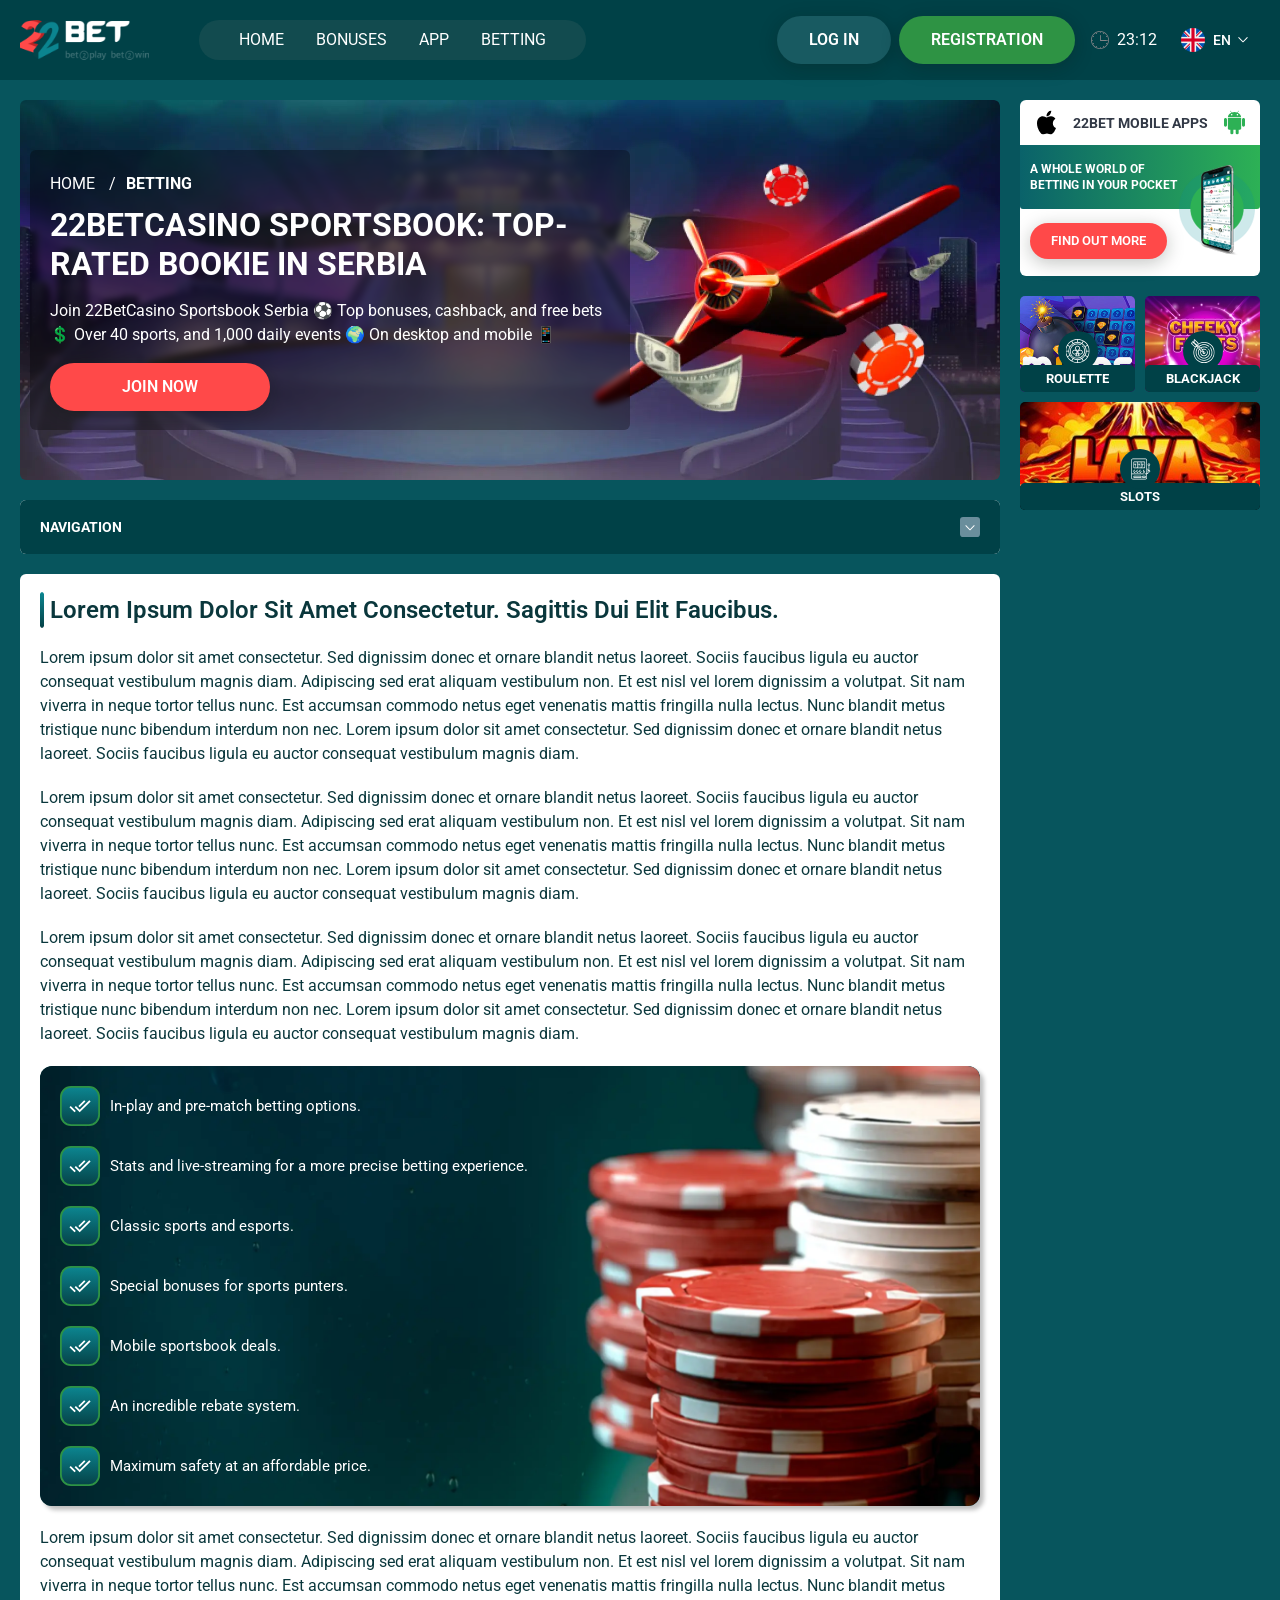
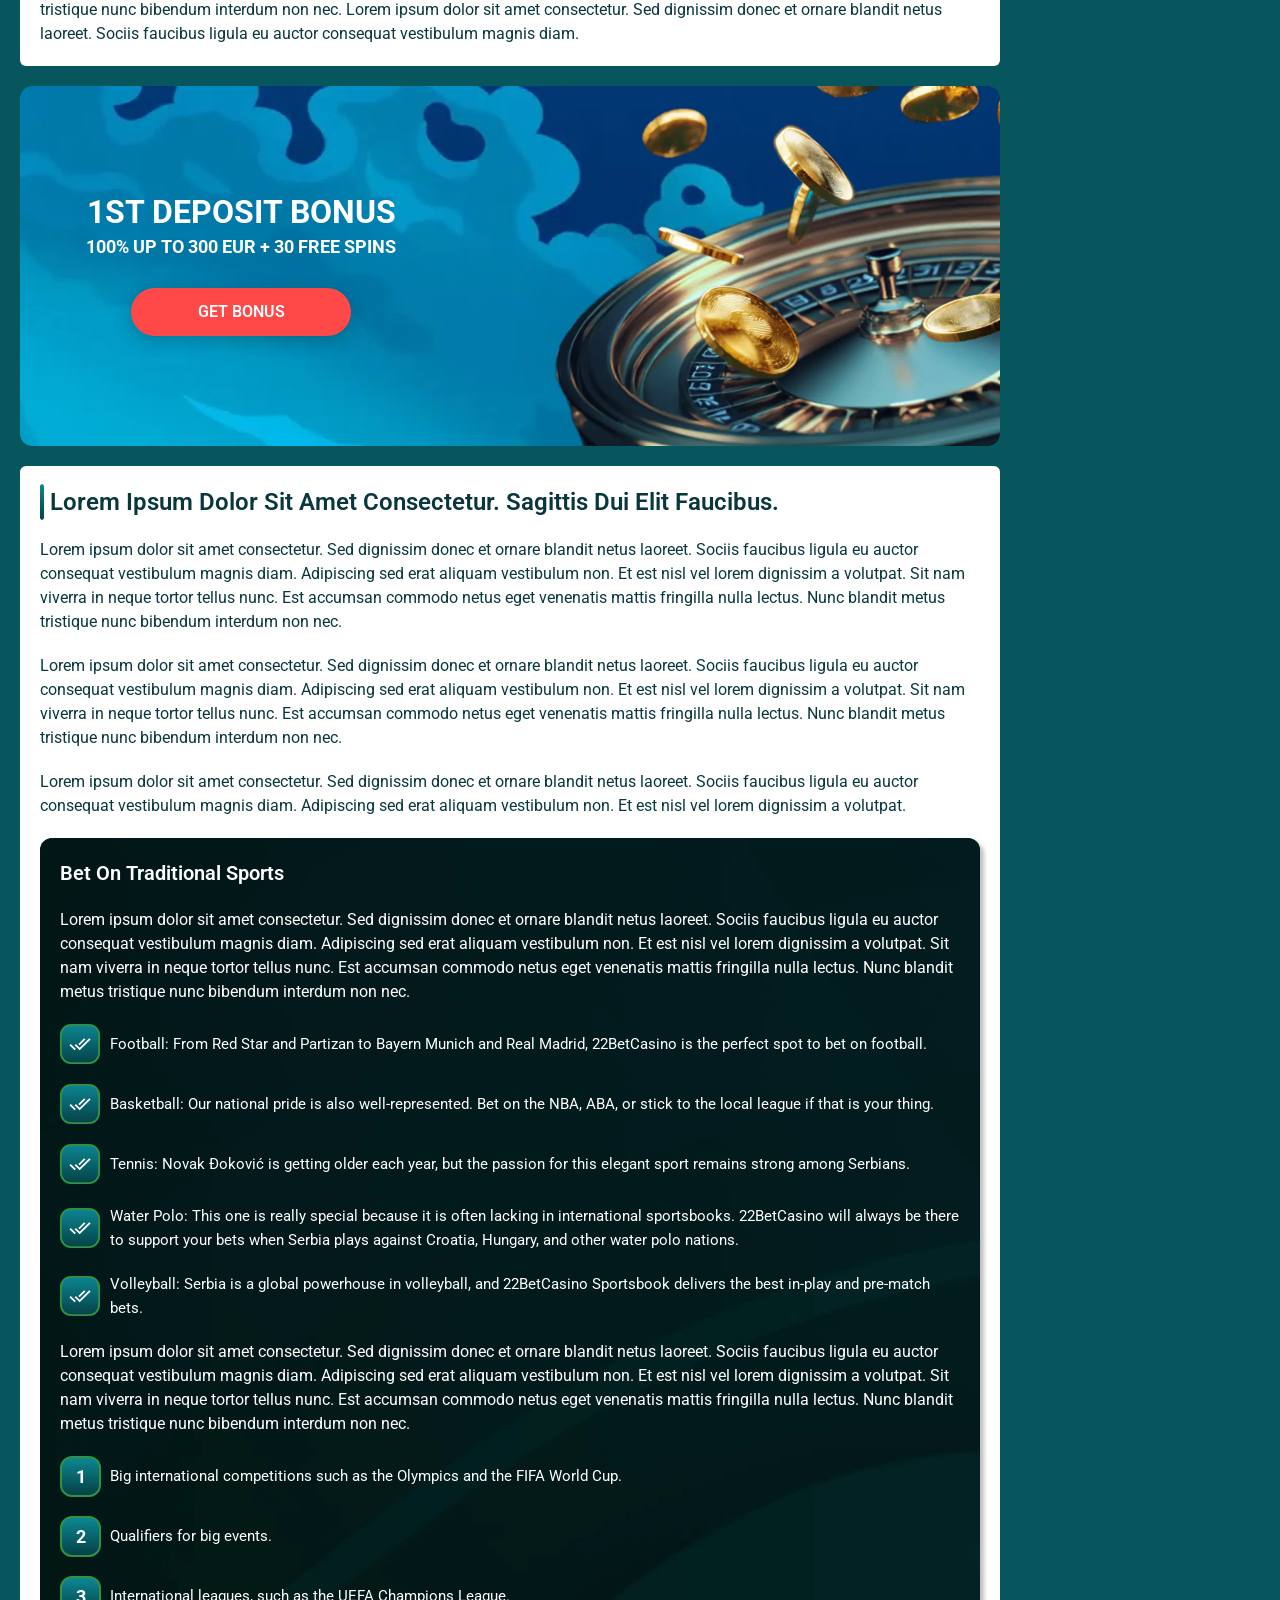
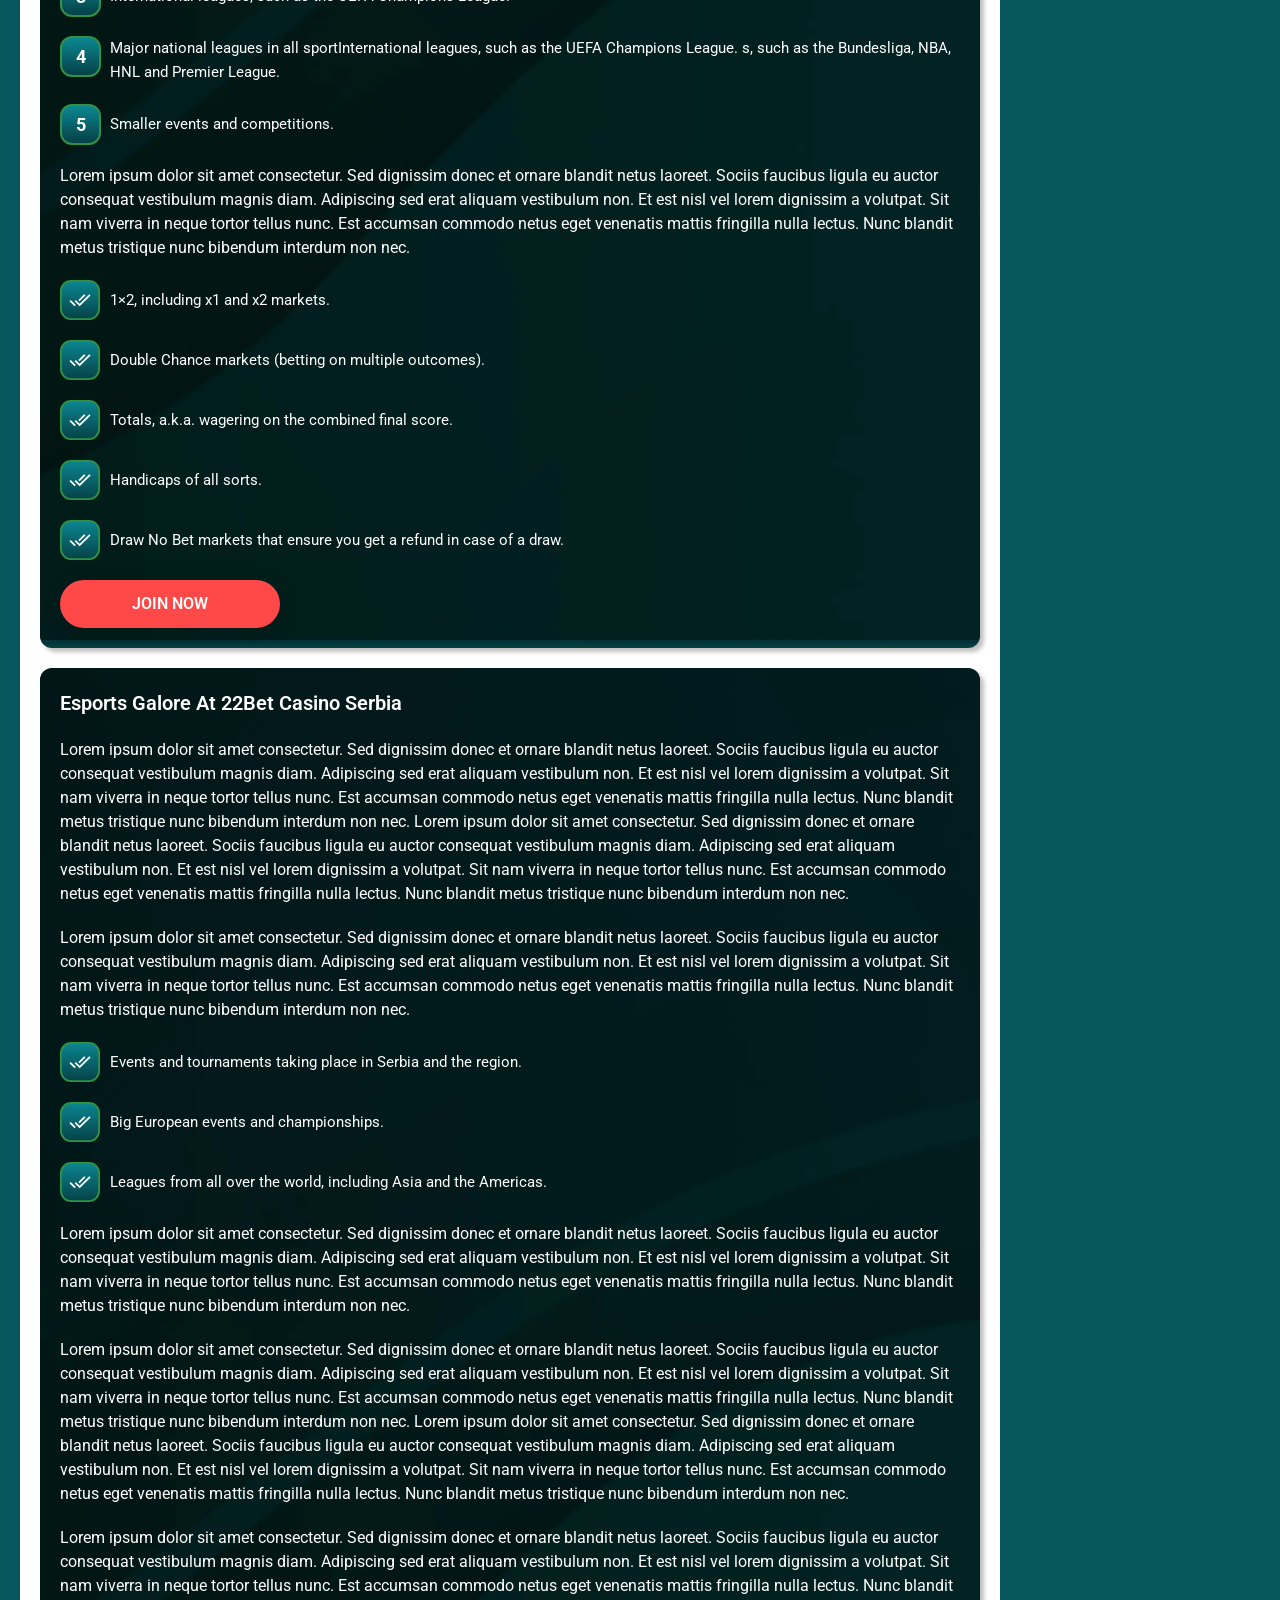
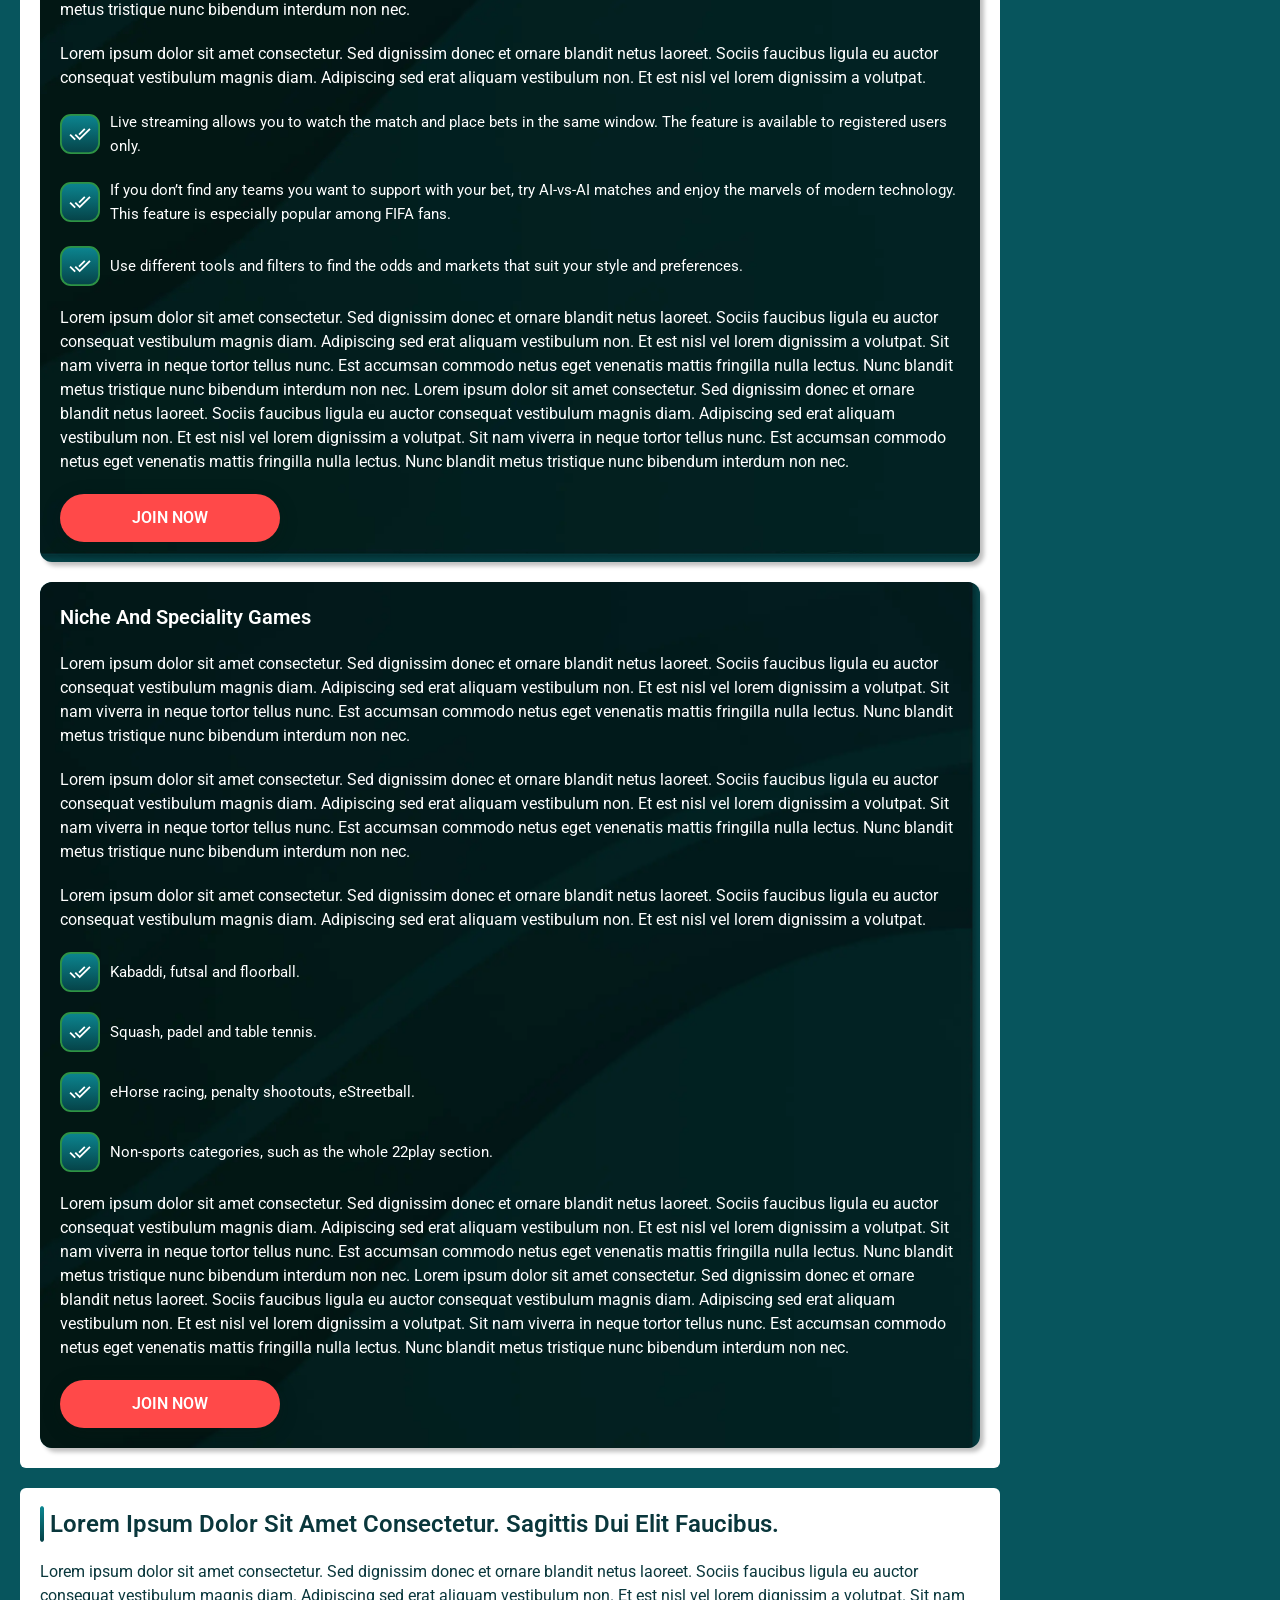
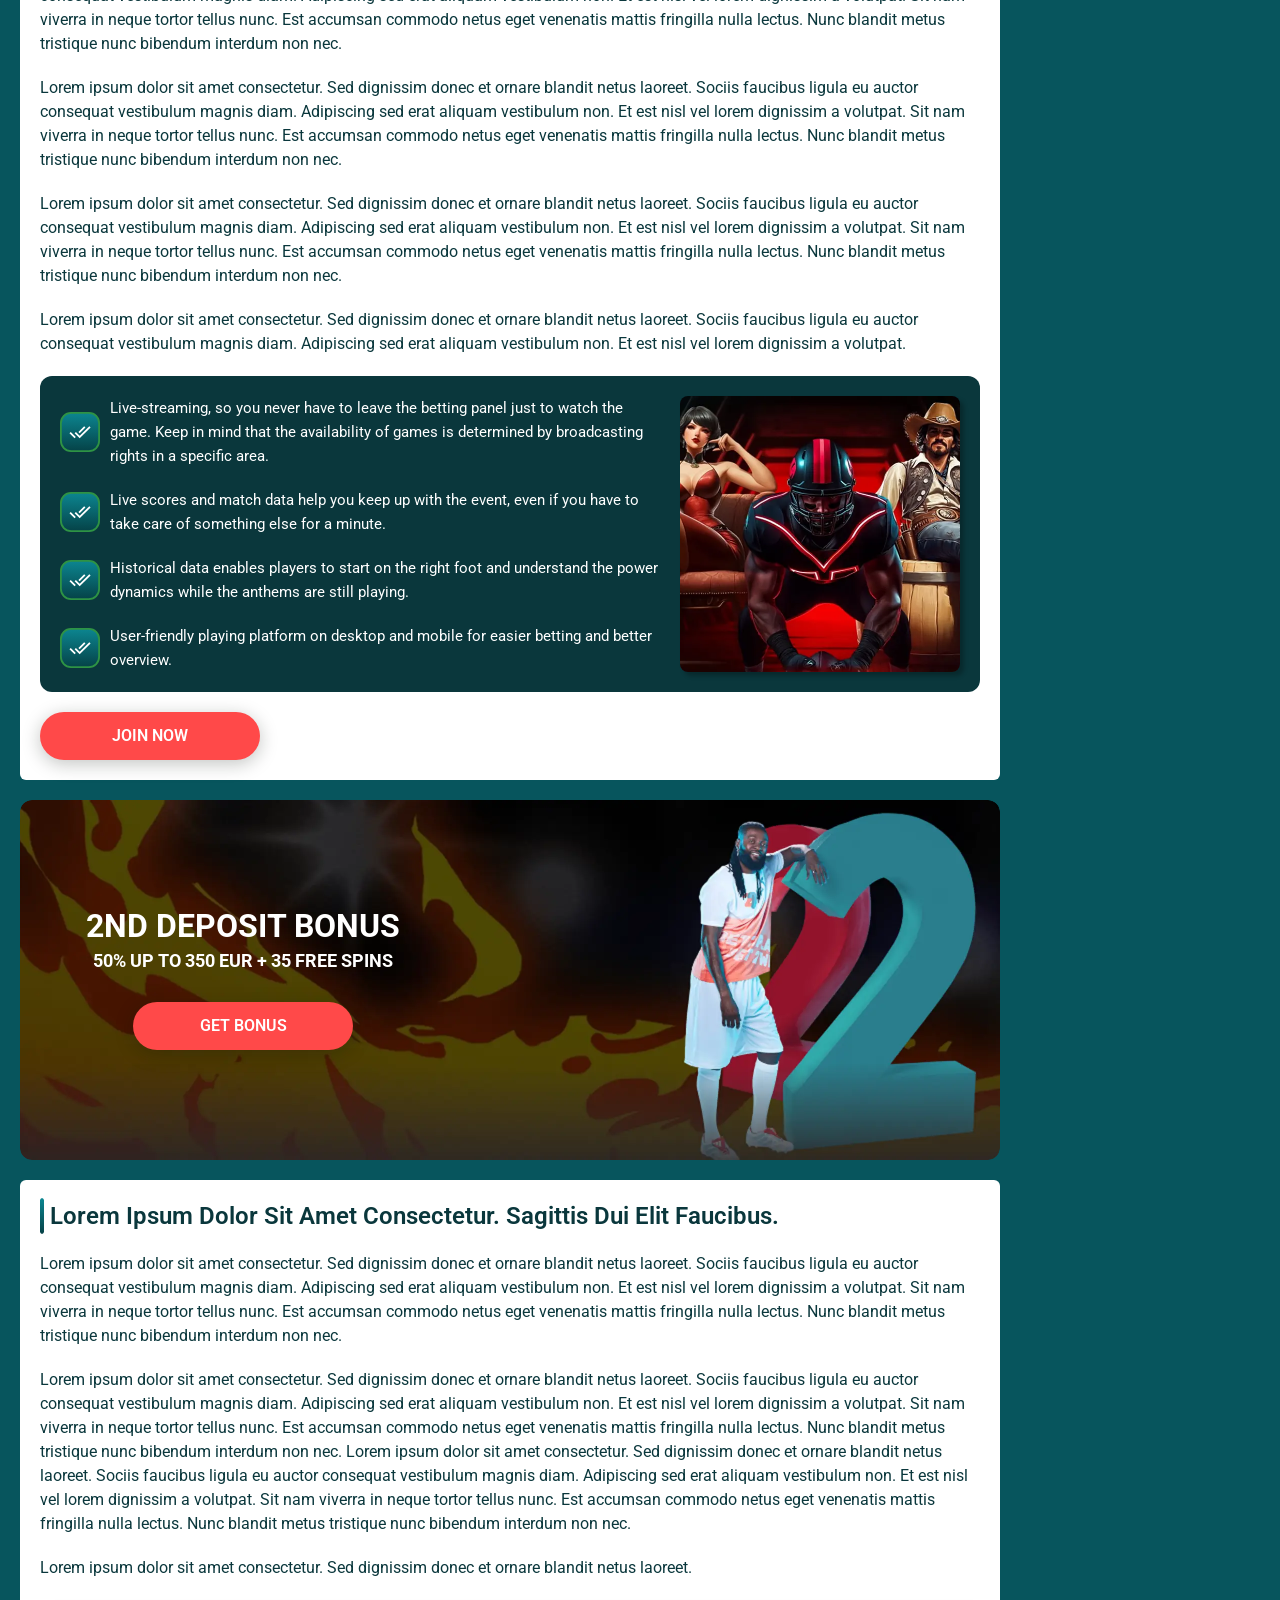
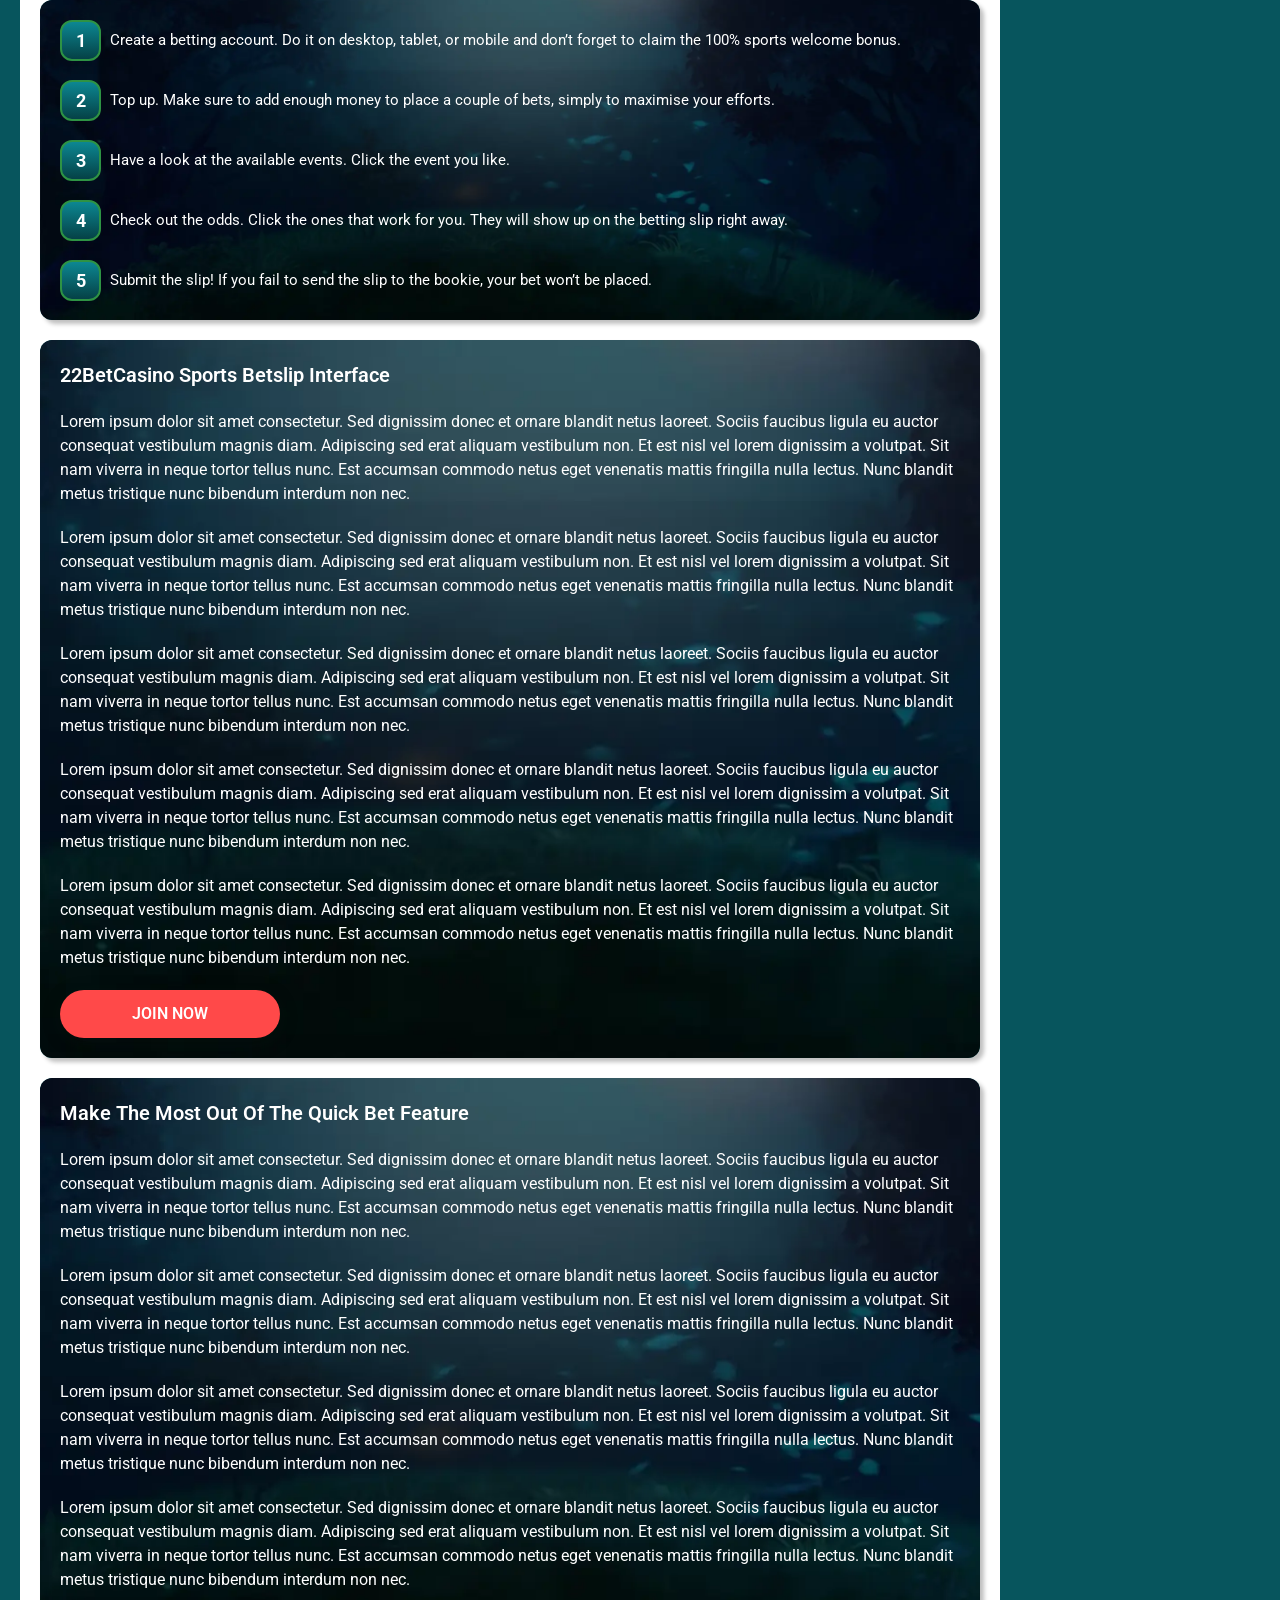
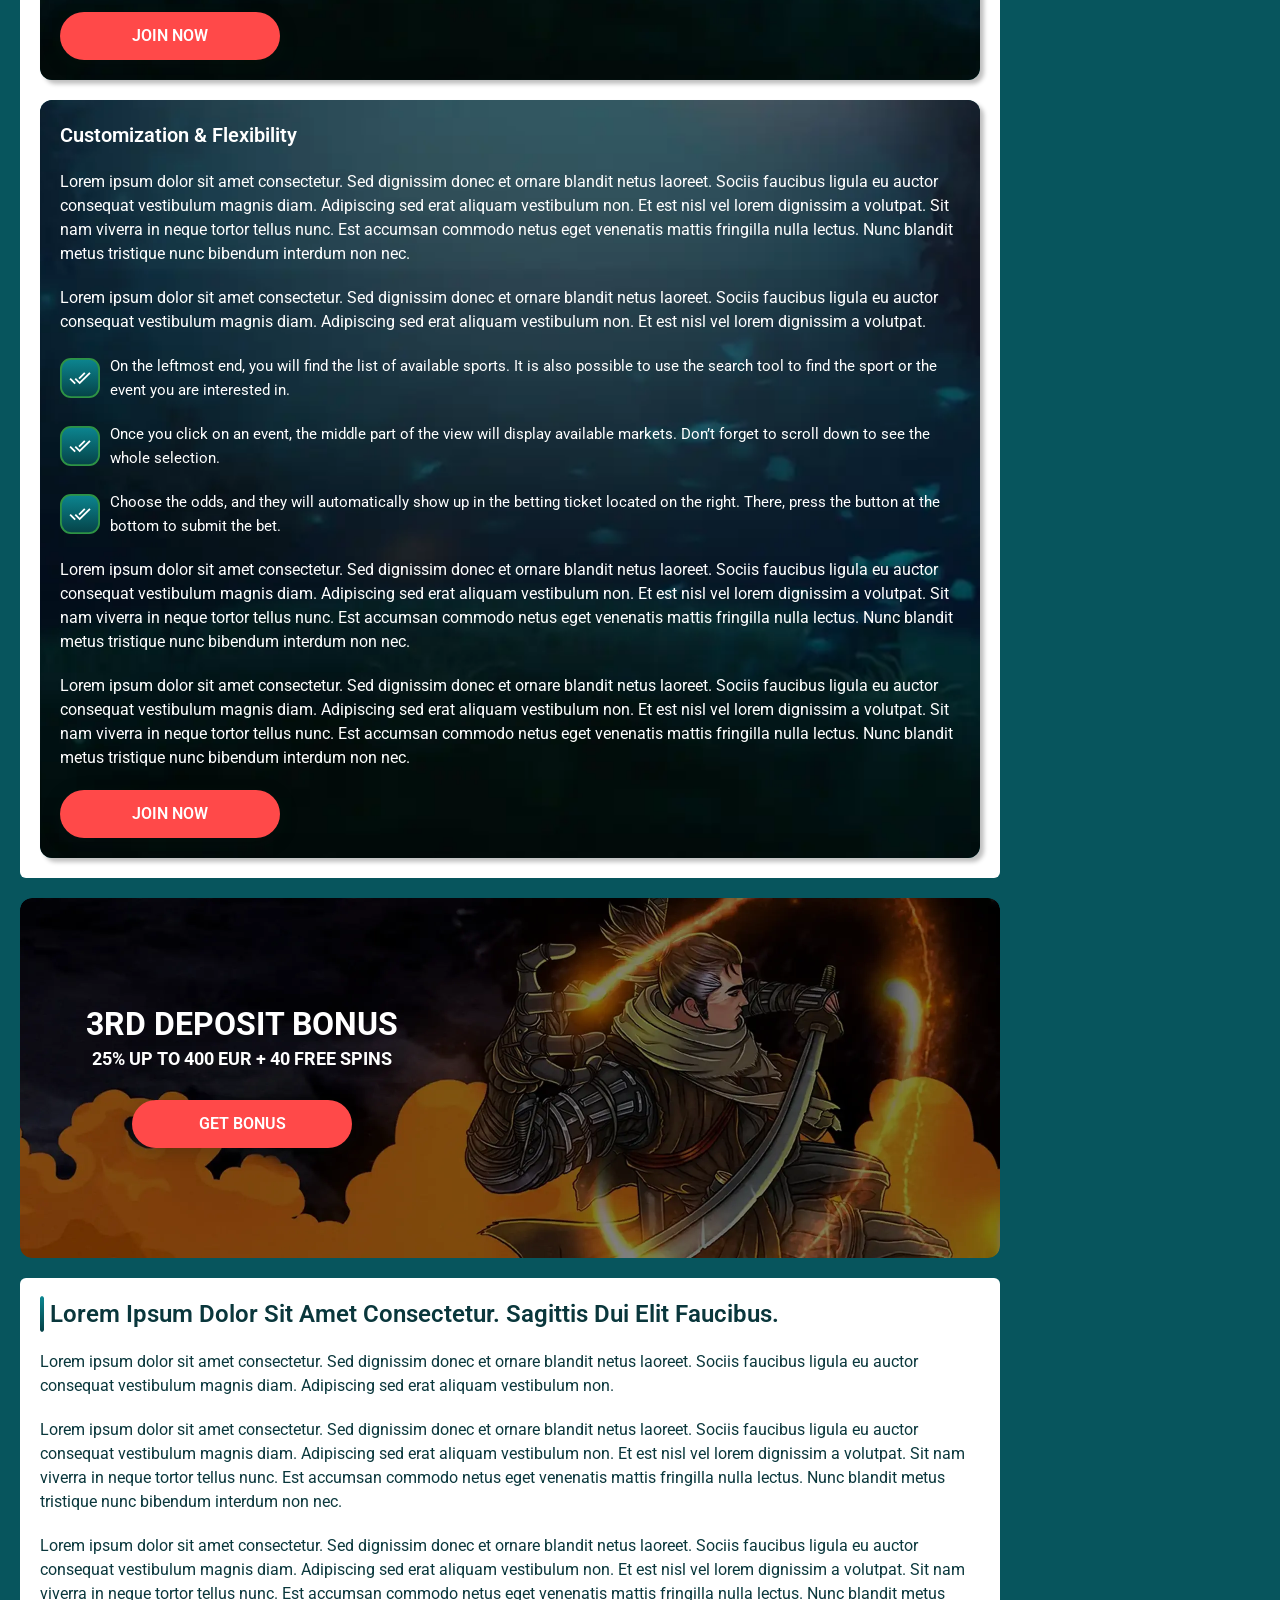
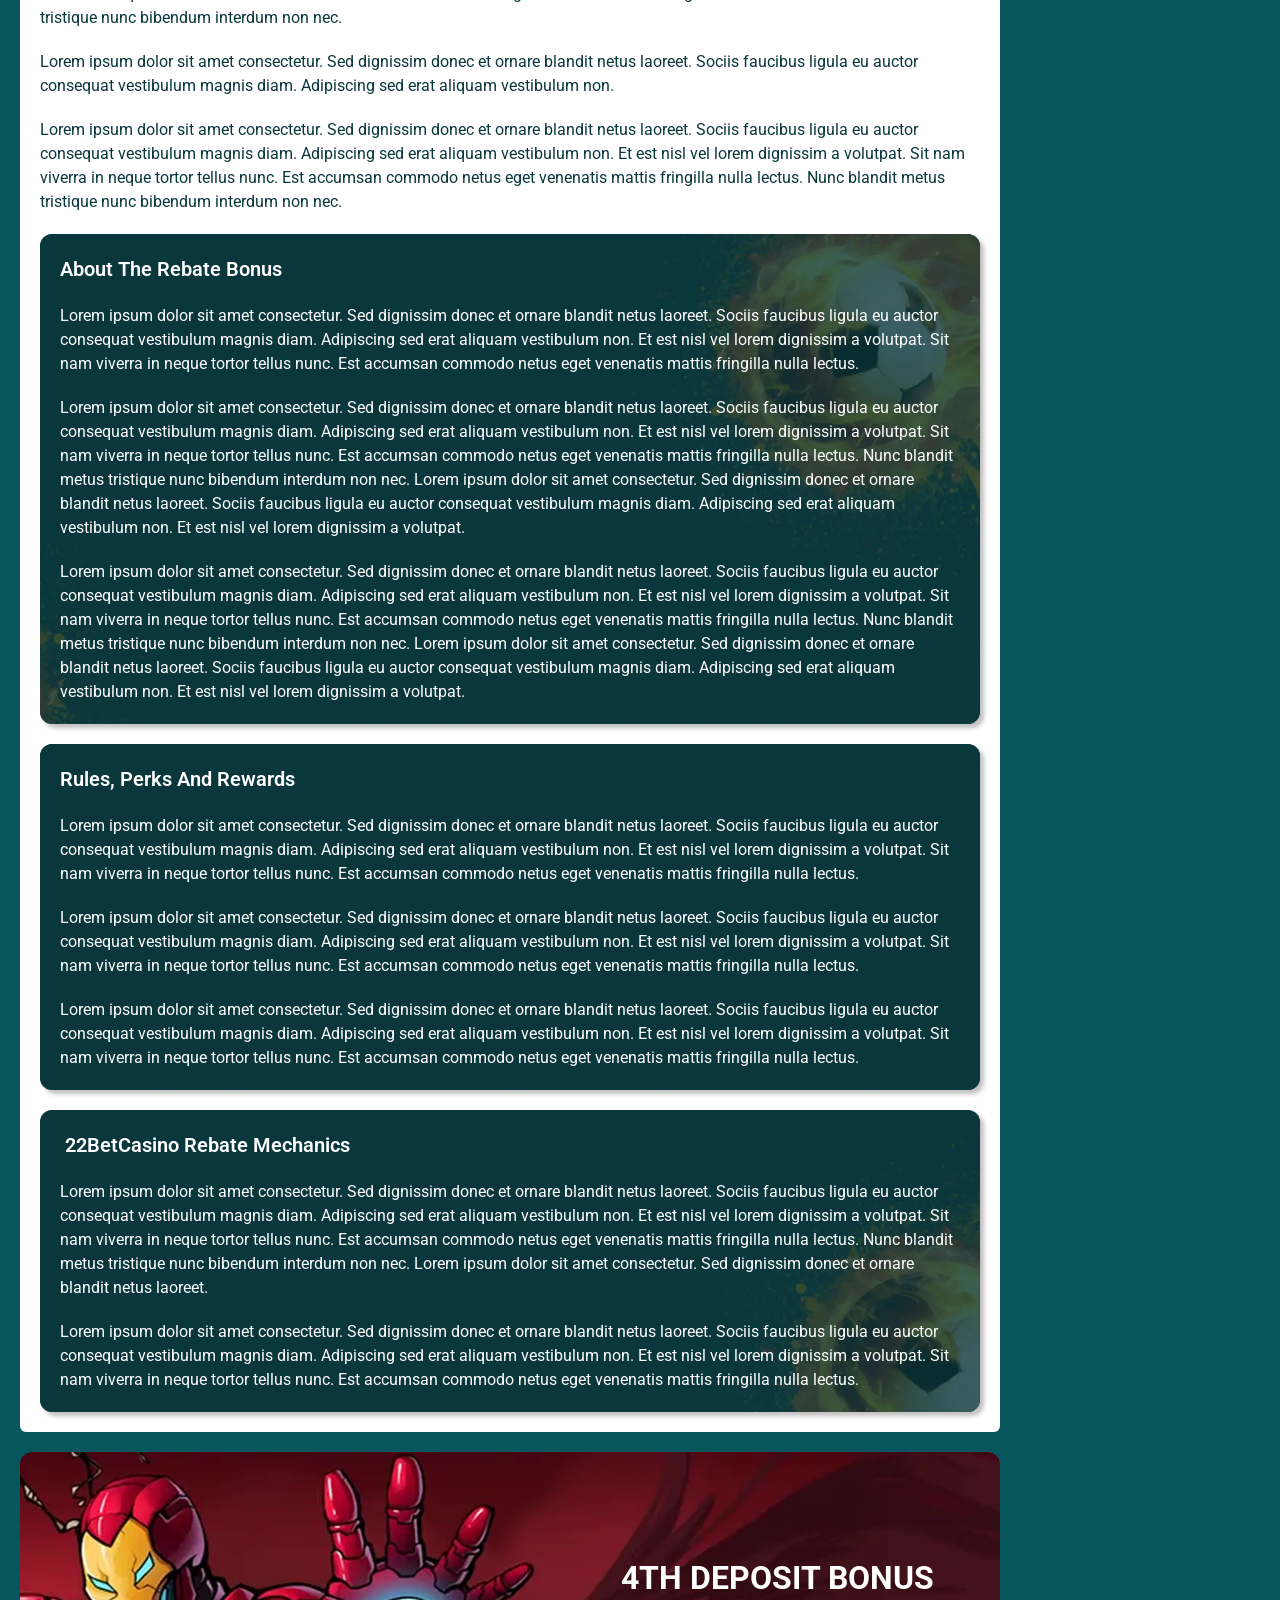
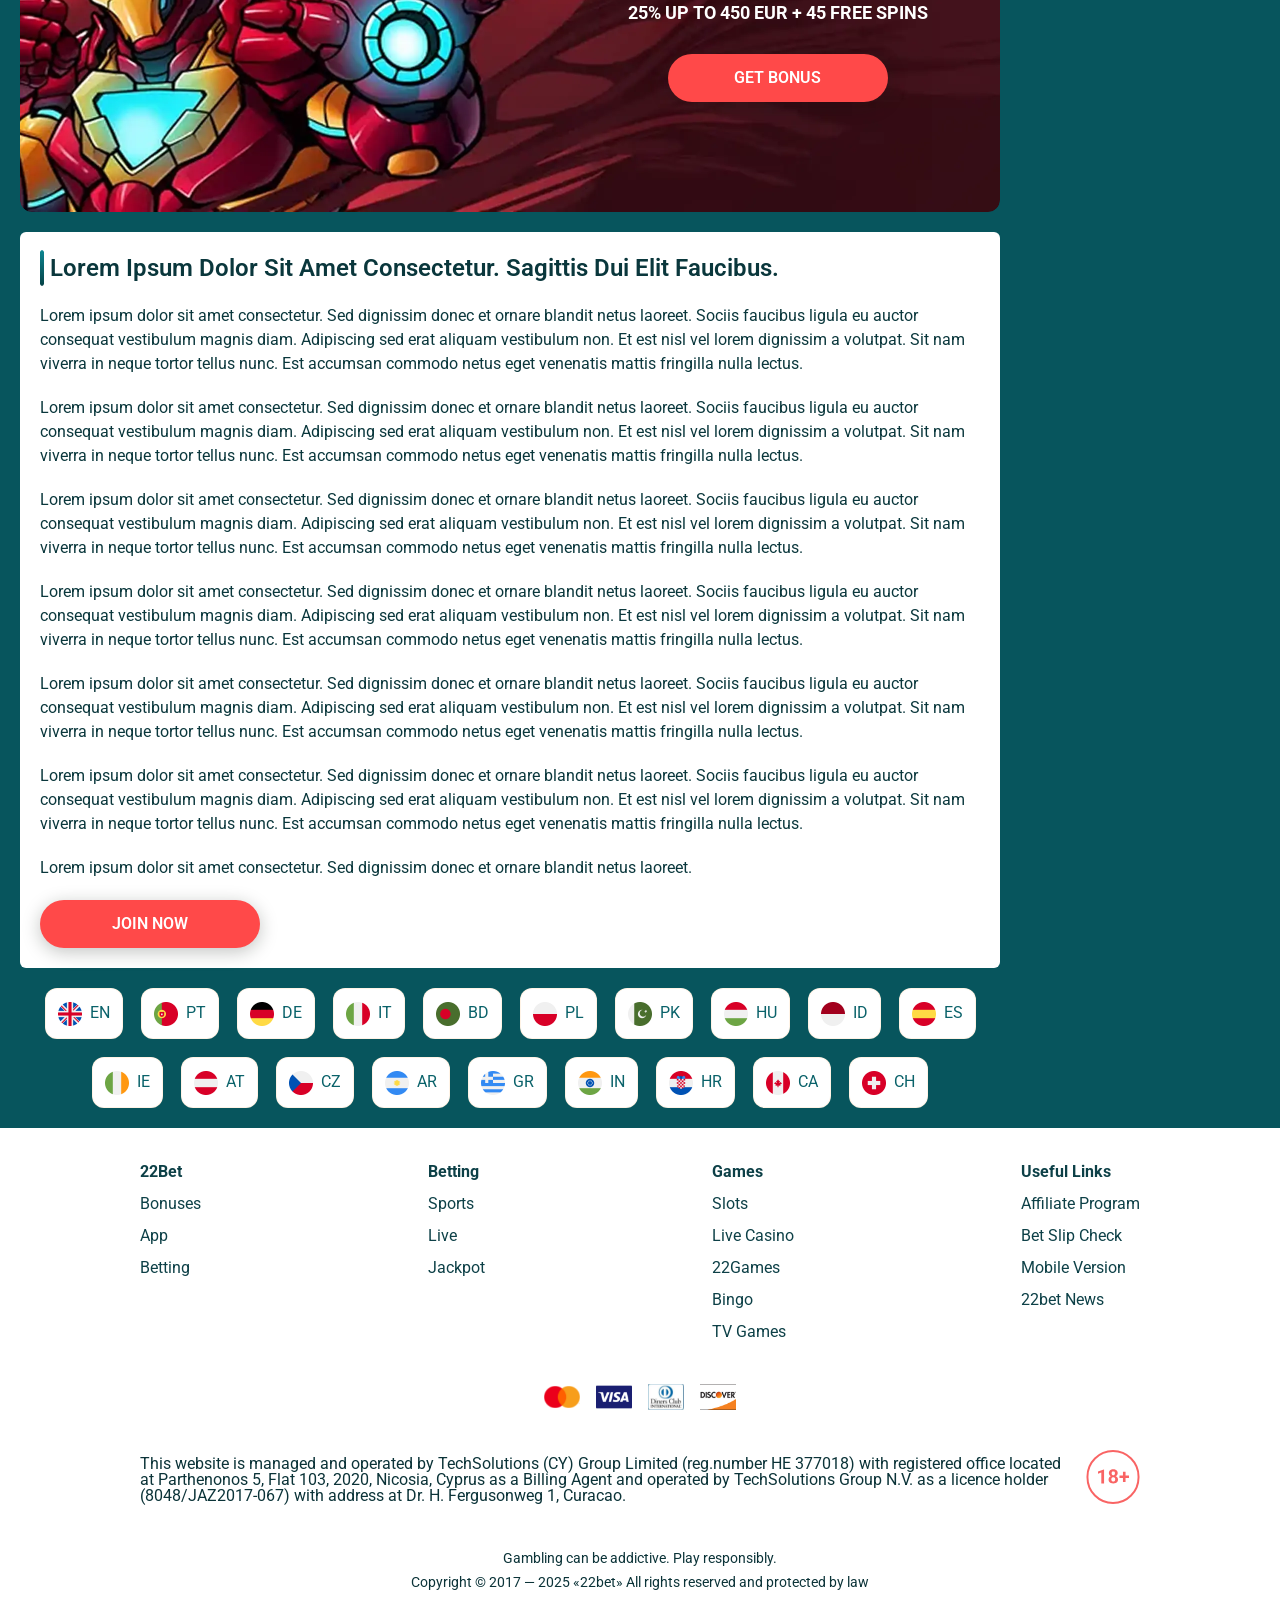
<file: betting.html>
<!DOCTYPE html>
<html lang="en">
  <head>
    <meta charset="UTF-8" />

    <meta name="viewport" content="width=device-width, initial-scale=1.0" />
    <title>22BetCasino Sportsbook: Top-Rated Bookie in Serbia 
</title>
    <meta name="description" content="Join 22BetCasino Sportsbook Serbia ⚽ Top bonuses, cashback, and free bets 💲 Over 40 sports, and 1,000 daily events 🌍 On desktop and mobile 📱 " />
    <meta property="og:site_name" content="22Bet Casino" />
    <meta property="og:title" content="22BetCasino Sportsbook: Top-Rated Bookie in Serbia " />
    <meta property="og:type" content="website" />
    <meta property="og:url" content="http://22betcasino.rs/betting.html" />
   <meta property="og:image" content="og.png" />
    <meta property="og:image:alt" content="22Bet Casino" />
    <meta property="og:locale" content="en" />
    <meta property="og:description" content=" Join 22BetCasino Sportsbook Serbia ⚽ Top bonuses, cashback, and free bets 💲 Over 40 sports, and 1,000 daily events 🌍 On desktop and mobile 📱 " />
 <link rel="canonical" href="http://22betcasino.rs/betting.html">
    <link rel="preconnect" href="https://fonts.googleapis.com" />
    <link rel="preconnect" href="https://fonts.gstatic.com" crossorigin />
    <link
      href="https://fonts.googleapis.com/css2?family=Poppins&family=Roboto:wght@400;500;700&display=swap"
      rel="stylesheet"
    />
    <link rel="stylesheet" href="./css/reset.css" />
    <link rel="stylesheet" href="./css/main.css" />
    <link rel="stylesheet" href="./css/media.css" />
    <link rel="icon" href="./images/Group.png" type="image/x-icon" />
    <script
      src="https://code.jquery.com/jquery-3.6.1.min.js"
      integrity="sha256-o88AwQnZB+VDvE9tvIXrMQaPlFFSUTR+nldQm1LuPXQ="
      crossorigin="anonymous"
    ></script>
  </head>
  <body>
    <header class="header">
      <section class="content header__content">
        <a href="/" class="logo header__logo"
          ><img src="./images/logo.svg" alt="logo" title
        /></a>
        <button class="header__btn-menu">
          <svg
            width="16px"
            height="16px"
            viewBox="0 0 16 16"
            xmlns="http://www.w3.org/2000/svg"
          >
            <rect y="0" width="16" height="3" rx="1.5"></rect>
            <rect y="6.5" width="16" height="3" rx="1.5"></rect>
            <rect y="13" width="16" height="3" rx="1.5"></rect>
          </svg>
        </button>

        <nav class="menu header__menu">
          <ul class="header__menu-list">
               <li>
                <a href="/">
                Home
                </a>
              </li>
                
              <li>
                <a href="./bonus.html">
                 Bonuses
                </a>
              </li>
              
              <li>
                <a href="./app.html">
                 App
                </a>
              </li>
               <li>
                <a href="./betting.html">
               Betting
                </a>
              </li>
              
                </ul>
          <div class="header__button header__button-menu">
            <a href="#" class="button button__login-menu">log in</a>
            <a href="#" class="button button__menu">registration</a>
          </div>
        </nav>

        <a href="#" class="button button__login">log in</a>
        <a href="#" class="button button__singup">registration</a>
        <div id="clock" class="header__time">00:00</div>
         <div class="header__language">
                <div class="header__flag-wrap">
                  <a class="header__country" href="#">
                    <span><img src="./images/flag.png" alt=" Flag" title /></span>
                      <span>en</span>
                  </a>
                </div>
                <div class="header__flag-menu">
                  <ul>
                    
                    <li>
                      <a href="#" class="header__flag-link">
                        <span>
                          <img src="./images/flag-rs.png" alt="flag" title />
                        </span>
                        <span>rs</span>
                      </a>
                    </li>
                   
                   
                  </ul>
                </div>
              </div>  
      </section>
    </header>
    <main class="main home">
      <section class="main__wrap">
        <aside class="sidebar sidebar-left ">
            <div class="sidebar-left__champion">
                <div class="top-champion__links-desk menu__review-desk">TOP Championships</div>
            </div>
            <div class="sidebar-left__matches">
                <div class="top-matches__links-desk menu__review-desk">Top matches</div>
            </div>
                <div class="sidebar-left__quik">
                  <div class="menu__links-desk"><a href="#">
                    <img src="./images/sidebar/liveEvents-sidebar.svg" alt="" title="">Live events</a>
                  </div>
                  <ul class="menu__links">
                    <li>
                      <a href="#"
                        ><img
                          src="./images/sidebar/football.svg"
                          alt="Football"
                          title
                        />Football (44)</a
                      >
                    </li>
                    <li>
                      <a href="#"
                        ><img
                          src="./images/sidebar/tennis.svg"
                          alt="Tennis"
                          title
                        />Tennis (47)</a
                      >
                    </li>
                    <li>
                      <a href="#"
                        ><img
                          src="./images/sidebar/basketball.svg"
                          alt="Basketball"
                          title
                        />Basketball (26)</a
                      >
                    </li>
                    <li>
                      <a href="#"
                        ><img
                          src="./images/sidebar/hockey.svg"
                          alt="Ice Hockey"
                          title
                        />Ice Hockey (18)</a
                      >
                    </li>
                    
                    <li>
                      <a href="#"
                        ><img
                          src="./images/sidebar/volleyball.svg"
                          alt="Volleyball"
                          title
                        />Volleyball (15)</a
                      >
                    </li>
                     <li>
                      <a href="#"
                        ><img
                          src="./images/sidebar/table-tenis.svg"
                          alt="Table Tennis"
                          title
                        />Table Tennis (15)</a
                      >
                    </li>
                     <li>
                      <a href="#"
                        ><img
                          src="./images/sidebar/handball.svg"
                          alt="Handball"
                          title
                        />Handball (15)</a
                      >
                    </li>
                     <li>
                      <a href="#"
                        ><img
                          src="./images/sidebar/cricket.svg"
                          alt="Cricket"
                          title
                        />Cricket (15)</a
                      >
                    </li>
                     <li>
                      <a href="#"
                        ><img
                          src="./images/sidebar/esports.svg"
                          alt="Esports"
                          title
                        />Esports (15)</a
                      >
                    </li>
                    
                   
                  </ul>
                </div>
              
                <div class="sidebar-left__review">
                  <div class="menu__review-desk sidebar__desk">Navigation
</div>
                  <ul class="menu__review sidebar__list">
                   <li><a href="#">Lorem ipsum dolor sit amet consectetur. Sagittis dui elit faucibus.</a></li>
                    <li><a href="#">Lorem ipsum dolor sit amet consectetur. Sagittis dui elit faucibus.</a></li>
                    <li><a href="#">Lorem ipsum dolor sit amet consectetur. Sagittis dui elit faucibus.</a></li>
                    <li><a href="#">Lorem ipsum dolor sit amet consectetur. Sagittis dui elit faucibus.</a></li>
                    <li><a href="#">Lorem ipsum dolor sit amet consectetur. Sagittis dui elit faucibus.</a></li>
                    <li><a href="#">Lorem ipsum dolor sit amet consectetur. Sagittis dui elit faucibus.</a></li>
                         </ul>
                </div>
             
        </aside>
       <section class="content__wrapper ">

       
          <section class="content hero">
           
            <div class="background">
              <img src="./images/betting/bg-betting.webp" alt="hero" title />
              
            </div>
            <div class="hero__wrapper hero__wrapper-main">
              <div class="hero__data">
                   <ul
              class="breadcrumbs"
             
            >
              <li
                
              >
                <a href="/">
                  <span >Home</span></a
                >
               
              </li>
              <li 
               
              >
                <a> <span >Betting</span></a>
                
              </li>
            </ul>
                <h1 class="title general hero__title">
            22BetCasino Sportsbook: Top-Rated Bookie in Serbia
                </h1>
                <p class="hero__text"> Join 22BetCasino Sportsbook Serbia ⚽ Top bonuses, cashback, and free bets 💲 Over 40 sports, and 1,000 daily events 🌍 On desktop and mobile 📱 </p>
                <a href="#" class="button  hero__button">Join Now</a>
               
              </div>
             
            </div>
          </section>
          <section class="content menu-review__content">
            
                <div class="menu__review-desk menu__review-content">Navigation
</div>
                <ul class="menu__review menu__review-list">
                     <li><a href="#">Lorem ipsum dolor sit amet consectetur. Sagittis dui elit faucibus.</a></li>
                    <li><a href="#">Lorem ipsum dolor sit amet consectetur. Sagittis dui elit faucibus.</a></li>
                    <li><a href="#">Lorem ipsum dolor sit amet consectetur. Sagittis dui elit faucibus.</a></li>
                    <li><a href="#">Lorem ipsum dolor sit amet consectetur. Sagittis dui elit faucibus.</a></li>
                    <li><a href="#">Lorem ipsum dolor sit amet consectetur. Sagittis dui elit faucibus.</a></li>
                    <li><a href="#">Lorem ipsum dolor sit amet consectetur. Sagittis dui elit faucibus.</a></li>
                        </ul>
             
          
          </section>
              <section class="content article" >
   <h2 class="title high article__title">Lorem ipsum dolor sit amet consectetur. Sagittis dui elit faucibus.</h2>
   <p> Lorem ipsum dolor sit amet consectetur. Sed dignissim donec et ornare blandit netus laoreet. Sociis faucibus ligula eu auctor consequat vestibulum magnis diam. Adipiscing sed erat aliquam vestibulum non. Et est nisl vel lorem dignissim a volutpat. Sit nam viverra in neque tortor tellus nunc. Est accumsan commodo netus eget venenatis mattis fringilla nulla lectus. Nunc blandit metus tristique nunc bibendum interdum non nec. Lorem ipsum dolor sit amet consectetur. Sed dignissim donec et ornare blandit netus laoreet. Sociis faucibus ligula eu auctor consequat vestibulum magnis diam. </p>
   <p>Lorem ipsum dolor sit amet consectetur. Sed dignissim donec et ornare blandit netus laoreet. Sociis faucibus ligula eu auctor consequat vestibulum magnis diam. Adipiscing sed erat aliquam vestibulum non. Et est nisl vel lorem dignissim a volutpat. Sit nam viverra in neque tortor tellus nunc. Est accumsan commodo netus eget venenatis mattis fringilla nulla lectus. Nunc blandit metus tristique nunc bibendum interdum non nec. Lorem ipsum dolor sit amet consectetur. Sed dignissim donec et ornare blandit netus laoreet. Sociis faucibus ligula eu auctor consequat vestibulum magnis diam.  </p>
   <p>Lorem ipsum dolor sit amet consectetur. Sed dignissim donec et ornare blandit netus laoreet. Sociis faucibus ligula eu auctor consequat vestibulum magnis diam. Adipiscing sed erat aliquam vestibulum non. Et est nisl vel lorem dignissim a volutpat. Sit nam viverra in neque tortor tellus nunc. Est accumsan commodo netus eget venenatis mattis fringilla nulla lectus. Nunc blandit metus tristique nunc bibendum interdum non nec. Lorem ipsum dolor sit amet consectetur. Sed dignissim donec et ornare blandit netus laoreet. Sociis faucibus ligula eu auctor consequat vestibulum magnis diam. </p>
   <div class="image ">
             <div class="background background-image">
                  <img src="./images/betting/betting-img1.webp" alt="banner" title />
                </div>

              <ul class="list">
              <li>In-play and pre-match betting options.</li>
              <li>Stats and live-streaming for a more precise betting experience.</li>
              <li>Classic sports and esports.</li>
              <li>Special bonuses for sports punters.</li>
              <li>Mobile sportsbook deals.</li>
                <li>An incredible rebate system.</li>
              <li>Maximum safety at an affordable price.</li>
              </ul>
             
            </div>
   <p>Lorem ipsum dolor sit amet consectetur. Sed dignissim donec et ornare blandit netus laoreet. Sociis faucibus ligula eu auctor consequat vestibulum magnis diam. Adipiscing sed erat aliquam vestibulum non. Et est nisl vel lorem dignissim a volutpat. Sit nam viverra in neque tortor tellus nunc. Est accumsan commodo netus eget venenatis mattis fringilla nulla lectus. Nunc blandit metus tristique nunc bibendum interdum non nec. Lorem ipsum dolor sit amet consectetur. Sed dignissim donec et ornare blandit netus laoreet. Sociis faucibus ligula eu auctor consequat vestibulum magnis diam. </p>
          </section>
    <section class="content banner banner__main">
            <div class="background banner__background">
              <img src="./images/main/banner-main1.webp" alt="banner" title />
            </div>
            <div class="banner__info">
              <h2 class="title high banner__title-main">
     1st Deposit Bonus
                
              </h2>
<p class="banner__subtitle"> 100% up to 300 EUR + 30 Free spins</p>
              <a href="#" class="button banner__button">Get Bonus</a>
              
            </div>
          </section>
          
      <section class="content article" >
   <h2 class="title high article__title">Lorem ipsum dolor sit amet consectetur. Sagittis dui elit faucibus.</h2>
   <p>Lorem ipsum dolor sit amet consectetur. Sed dignissim donec et ornare blandit netus laoreet. Sociis faucibus ligula eu auctor consequat vestibulum magnis diam. Adipiscing sed erat aliquam vestibulum non. Et est nisl vel lorem dignissim a volutpat. Sit nam viverra in neque tortor tellus nunc. Est accumsan commodo netus eget venenatis mattis fringilla nulla lectus. Nunc blandit metus tristique nunc bibendum interdum non nec.</p>
   <p>Lorem ipsum dolor sit amet consectetur. Sed dignissim donec et ornare blandit netus laoreet. Sociis faucibus ligula eu auctor consequat vestibulum magnis diam. Adipiscing sed erat aliquam vestibulum non. Et est nisl vel lorem dignissim a volutpat. Sit nam viverra in neque tortor tellus nunc. Est accumsan commodo netus eget venenatis mattis fringilla nulla lectus. Nunc blandit metus tristique nunc bibendum interdum non nec.</p>
   <p>Lorem ipsum dolor sit amet consectetur. Sed dignissim donec et ornare blandit netus laoreet. Sociis faucibus ligula eu auctor consequat vestibulum magnis diam. Adipiscing sed erat aliquam vestibulum non. Et est nisl vel lorem dignissim a volutpat.</p>
         <div class="image ">
             <div class="background ">
                 <img src="./images/betting/betting-img2.webp" alt="banner" title />
                </div>
<h3>Bet on Traditional Sports</h3>
<p>Lorem ipsum dolor sit amet consectetur. Sed dignissim donec et ornare blandit netus laoreet. Sociis faucibus ligula eu auctor consequat vestibulum magnis diam. Adipiscing sed erat aliquam vestibulum non. Et est nisl vel lorem dignissim a volutpat. Sit nam viverra in neque tortor tellus nunc. Est accumsan commodo netus eget venenatis mattis fringilla nulla lectus. Nunc blandit metus tristique nunc bibendum interdum non nec.</p>
              <ul class="">
              <li>Football: From Red Star and Partizan to Bayern Munich and Real Madrid, 22BetCasino is the perfect spot to bet on football.</li>
              <li>Basketball: Our national pride is also well-represented. Bet on the NBA, ABA, or stick to the local league if that is your thing.</li>
              <li>Tennis: Novak Đoković is getting older each year, but the passion for this elegant sport remains strong among Serbians.</li>
              <li>Water Polo: This one is really special because it is often lacking in international sportsbooks. 22BetCasino will always be there to support your bets when Serbia plays against Croatia, Hungary, and other water polo nations.</li>
              <li>Volleyball: Serbia is a global powerhouse in volleyball, and 22BetCasino Sportsbook delivers the best in-play and pre-match bets.</li>
              </ul>
              <p>Lorem ipsum dolor sit amet consectetur. Sed dignissim donec et ornare blandit netus laoreet. Sociis faucibus ligula eu auctor consequat vestibulum magnis diam. Adipiscing sed erat aliquam vestibulum non. Et est nisl vel lorem dignissim a volutpat. Sit nam viverra in neque tortor tellus nunc. Est accumsan commodo netus eget venenatis mattis fringilla nulla lectus. Nunc blandit metus tristique nunc bibendum interdum non nec.</p>
              <ol>
                <li>Big international competitions such as the Olympics and the FIFA World Cup. </li>
                <li>Qualifiers for big events.</li>
                <li>International leagues, such as the UEFA Champions League. </li>
                <li>Major national leagues in all sportInternational leagues, such as the UEFA Champions League. s, such as the Bundesliga, NBA, HNL and Premier League.</li>
                <li>Smaller events and competitions. </li>
              </ol>
              <p>Lorem ipsum dolor sit amet consectetur. Sed dignissim donec et ornare blandit netus laoreet. Sociis faucibus ligula eu auctor consequat vestibulum magnis diam. Adipiscing sed erat aliquam vestibulum non. Et est nisl vel lorem dignissim a volutpat. Sit nam viverra in neque tortor tellus nunc. Est accumsan commodo netus eget venenatis mattis fringilla nulla lectus. Nunc blandit metus tristique nunc bibendum interdum non nec.</p>
              <ul class="">
              <li>1×2, including x1 and x2 markets.</li>
              <li>Double Chance markets (betting on multiple outcomes).</li>
              <li>Totals, a.k.a. wagering on the combined final score. </li>
              <li>Handicaps of all sorts.</li>
              <li>Draw No Bet markets that ensure you get a refund in case of a draw. </li>
              </ul>
              <a href="#" class="button">Join Now</a>
            </div>
                <div class="image ">
             <div class="background ">
                 <img src="./images/betting/betting-img2.webp" alt="banner" title />
                </div>
<h3>Esports Galore at 22Bet Casino Serbia</h3>
<p>Lorem ipsum dolor sit amet consectetur. Sed dignissim donec et ornare blandit netus laoreet. Sociis faucibus ligula eu auctor consequat vestibulum magnis diam. Adipiscing sed erat aliquam vestibulum non. Et est nisl vel lorem dignissim a volutpat. Sit nam viverra in neque tortor tellus nunc. Est accumsan commodo netus eget venenatis mattis fringilla nulla lectus. Nunc blandit metus tristique nunc bibendum interdum non nec. Lorem ipsum dolor sit amet consectetur. Sed dignissim donec et ornare blandit netus laoreet. Sociis faucibus ligula eu auctor consequat vestibulum magnis diam. Adipiscing sed erat aliquam vestibulum non. Et est nisl vel lorem dignissim a volutpat. Sit nam viverra in neque tortor tellus nunc. Est accumsan commodo netus eget venenatis mattis fringilla nulla lectus. Nunc blandit metus tristique nunc bibendum interdum non nec.</p>
              <p>Lorem ipsum dolor sit amet consectetur. Sed dignissim donec et ornare blandit netus laoreet. Sociis faucibus ligula eu auctor consequat vestibulum magnis diam. Adipiscing sed erat aliquam vestibulum non. Et est nisl vel lorem dignissim a volutpat. Sit nam viverra in neque tortor tellus nunc. Est accumsan commodo netus eget venenatis mattis fringilla nulla lectus. Nunc blandit metus tristique nunc bibendum interdum non nec.</p>
<ul class="">
              <li>Events and tournaments taking place in Serbia and the region.</li>
              <li>Big European events and championships. </li>
              <li>Leagues from all over the world, including Asia and the Americas. </li>
              
              </ul>
              <p>Lorem ipsum dolor sit amet consectetur. Sed dignissim donec et ornare blandit netus laoreet. Sociis faucibus ligula eu auctor consequat vestibulum magnis diam. Adipiscing sed erat aliquam vestibulum non. Et est nisl vel lorem dignissim a volutpat. Sit nam viverra in neque tortor tellus nunc. Est accumsan commodo netus eget venenatis mattis fringilla nulla lectus. Nunc blandit metus tristique nunc bibendum interdum non nec.</p>
              <p>Lorem ipsum dolor sit amet consectetur. Sed dignissim donec et ornare blandit netus laoreet. Sociis faucibus ligula eu auctor consequat vestibulum magnis diam. Adipiscing sed erat aliquam vestibulum non. Et est nisl vel lorem dignissim a volutpat. Sit nam viverra in neque tortor tellus nunc. Est accumsan commodo netus eget venenatis mattis fringilla nulla lectus. Nunc blandit metus tristique nunc bibendum interdum non nec. Lorem ipsum dolor sit amet consectetur. Sed dignissim donec et ornare blandit netus laoreet. Sociis faucibus ligula eu auctor consequat vestibulum magnis diam. Adipiscing sed erat aliquam vestibulum non. Et est nisl vel lorem dignissim a volutpat. Sit nam viverra in neque tortor tellus nunc. Est accumsan commodo netus eget venenatis mattis fringilla nulla lectus. Nunc blandit metus tristique nunc bibendum interdum non nec.</p>
              <p>Lorem ipsum dolor sit amet consectetur. Sed dignissim donec et ornare blandit netus laoreet. Sociis faucibus ligula eu auctor consequat vestibulum magnis diam. Adipiscing sed erat aliquam vestibulum non. Et est nisl vel lorem dignissim a volutpat. Sit nam viverra in neque tortor tellus nunc. Est accumsan commodo netus eget venenatis mattis fringilla nulla lectus. Nunc blandit metus tristique nunc bibendum interdum non nec.</p>
              <p>Lorem ipsum dolor sit amet consectetur. Sed dignissim donec et ornare blandit netus laoreet. Sociis faucibus ligula eu auctor consequat vestibulum magnis diam. Adipiscing sed erat aliquam vestibulum non. Et est nisl vel lorem dignissim a volutpat.</p>
              <ul>
                <li>Live streaming allows you to watch the match and place bets in the same window. The feature is available to registered users only.</li>
                <li>If you don’t find any teams you want to support with your bet, try AI-vs-AI matches and enjoy the marvels of modern technology. This feature is especially popular among FIFA fans.</li>
                <li>Use different tools and filters to find the odds and markets that suit your style and preferences.</li>
                
              </ul>
              <p>Lorem ipsum dolor sit amet consectetur. Sed dignissim donec et ornare blandit netus laoreet. Sociis faucibus ligula eu auctor consequat vestibulum magnis diam. Adipiscing sed erat aliquam vestibulum non. Et est nisl vel lorem dignissim a volutpat. Sit nam viverra in neque tortor tellus nunc. Est accumsan commodo netus eget venenatis mattis fringilla nulla lectus. Nunc blandit metus tristique nunc bibendum interdum non nec. Lorem ipsum dolor sit amet consectetur. Sed dignissim donec et ornare blandit netus laoreet. Sociis faucibus ligula eu auctor consequat vestibulum magnis diam. Adipiscing sed erat aliquam vestibulum non. Et est nisl vel lorem dignissim a volutpat. Sit nam viverra in neque tortor tellus nunc. Est accumsan commodo netus eget venenatis mattis fringilla nulla lectus. Nunc blandit metus tristique nunc bibendum interdum non nec.</p>
              
              <a href="#" class="button">Join Now</a>
            </div>
                <div class="image ">
             <div class="background ">
                 <img src="./images/betting/betting-img2.webp" alt="banner" title />
                </div>
<h3>Niche and Speciality Games</h3>
<p>Lorem ipsum dolor sit amet consectetur. Sed dignissim donec et ornare blandit netus laoreet. Sociis faucibus ligula eu auctor consequat vestibulum magnis diam. Adipiscing sed erat aliquam vestibulum non. Et est nisl vel lorem dignissim a volutpat. Sit nam viverra in neque tortor tellus nunc. Est accumsan commodo netus eget venenatis mattis fringilla nulla lectus. Nunc blandit metus tristique nunc bibendum interdum non nec.</p>
<p>Lorem ipsum dolor sit amet consectetur. Sed dignissim donec et ornare blandit netus laoreet. Sociis faucibus ligula eu auctor consequat vestibulum magnis diam. Adipiscing sed erat aliquam vestibulum non. Et est nisl vel lorem dignissim a volutpat. Sit nam viverra in neque tortor tellus nunc. Est accumsan commodo netus eget venenatis mattis fringilla nulla lectus. Nunc blandit metus tristique nunc bibendum interdum non nec.</p>
<p>Lorem ipsum dolor sit amet consectetur. Sed dignissim donec et ornare blandit netus laoreet. Sociis faucibus ligula eu auctor consequat vestibulum magnis diam. Adipiscing sed erat aliquam vestibulum non. Et est nisl vel lorem dignissim a volutpat. </p>
              <ul class="">
              <li>Kabaddi, futsal and floorball.</li>
              <li>Squash, padel and table tennis.</li>
              <li>eHorse racing, penalty shootouts, eStreetball.</li>
              <li>Non-sports categories, such as the whole 22play section. </li>
              </ul>
              <p>Lorem ipsum dolor sit amet consectetur. Sed dignissim donec et ornare blandit netus laoreet. Sociis faucibus ligula eu auctor consequat vestibulum magnis diam. Adipiscing sed erat aliquam vestibulum non. Et est nisl vel lorem dignissim a volutpat. Sit nam viverra in neque tortor tellus nunc. Est accumsan commodo netus eget venenatis mattis fringilla nulla lectus. Nunc blandit metus tristique nunc bibendum interdum non nec. Lorem ipsum dolor sit amet consectetur. Sed dignissim donec et ornare blandit netus laoreet. Sociis faucibus ligula eu auctor consequat vestibulum magnis diam. Adipiscing sed erat aliquam vestibulum non. Et est nisl vel lorem dignissim a volutpat. Sit nam viverra in neque tortor tellus nunc. Est accumsan commodo netus eget venenatis mattis fringilla nulla lectus. Nunc blandit metus tristique nunc bibendum interdum non nec.</p>
             
              <a href="#" class="button">Join Now</a>
            </div>

  </section>
  <section class="content article" >
   <h2 class="title high article__title">Lorem ipsum dolor sit amet consectetur. Sagittis dui elit faucibus.</h2>
   <p>Lorem ipsum dolor sit amet consectetur. Sed dignissim donec et ornare blandit netus laoreet. Sociis faucibus ligula eu auctor consequat vestibulum magnis diam. Adipiscing sed erat aliquam vestibulum non. Et est nisl vel lorem dignissim a volutpat. Sit nam viverra in neque tortor tellus nunc. Est accumsan commodo netus eget venenatis mattis fringilla nulla lectus. Nunc blandit metus tristique nunc bibendum interdum non nec.</p>
   <p>Lorem ipsum dolor sit amet consectetur. Sed dignissim donec et ornare blandit netus laoreet. Sociis faucibus ligula eu auctor consequat vestibulum magnis diam. Adipiscing sed erat aliquam vestibulum non. Et est nisl vel lorem dignissim a volutpat. Sit nam viverra in neque tortor tellus nunc. Est accumsan commodo netus eget venenatis mattis fringilla nulla lectus. Nunc blandit metus tristique nunc bibendum interdum non nec.</p>
   <p>Lorem ipsum dolor sit amet consectetur. Sed dignissim donec et ornare blandit netus laoreet. Sociis faucibus ligula eu auctor consequat vestibulum magnis diam. Adipiscing sed erat aliquam vestibulum non. Et est nisl vel lorem dignissim a volutpat. Sit nam viverra in neque tortor tellus nunc. Est accumsan commodo netus eget venenatis mattis fringilla nulla lectus. Nunc blandit metus tristique nunc bibendum interdum non nec.</p>
   <p>Lorem ipsum dolor sit amet consectetur. Sed dignissim donec et ornare blandit netus laoreet. Sociis faucibus ligula eu auctor consequat vestibulum magnis diam. Adipiscing sed erat aliquam vestibulum non. Et est nisl vel lorem dignissim a volutpat.</p>
         <div class="article__box">
    
    <div class="article__boxContent">
     
  <ul>
    <li>Live-streaming, so you never have to leave the betting panel just to watch the game. Keep in mind that the availability of games is determined by broadcasting rights in a specific area.</li>
    <li>Live scores and match data help you keep up with the event, even if you have to take care of something else for a minute.</li>
    <li>Historical data enables players to start on the right foot and understand the power dynamics while the anthems are still playing.</li>
    <li>User-friendly playing platform on desktop and mobile for easier betting and better overview.</li>
  </ul>
    </div>
  <div class="article__boxImg"><img src="./images/betting/betting-img.webp" alt="image" title></div>
 </div>
   
              <a href="#" class="button">Join Now</a>
  </section>
   <section class="content banner banner__main">
            <div class="background banner__background banner__background-2nd">
              <img src="./images/main/banner-main2.webp" alt="banner" title />
            </div>
            <div class="banner__info">
              <h2 class="title high banner__title-main">
   2nd Deposit Bonus
              </h2>
<p class="banner__subtitle">50% up to 350 EUR + 35 Free spins</p>
              <a href="#" class="button banner__button">Get Bonus</a>
              
            </div>
          </section>
              <section class="content article" >
   <h2 class="title high article__title">Lorem ipsum dolor sit amet consectetur. Sagittis dui elit faucibus.</h2>
   <p>Lorem ipsum dolor sit amet consectetur. Sed dignissim donec et ornare blandit netus laoreet. Sociis faucibus ligula eu auctor consequat vestibulum magnis diam. Adipiscing sed erat aliquam vestibulum non. Et est nisl vel lorem dignissim a volutpat. Sit nam viverra in neque tortor tellus nunc. Est accumsan commodo netus eget venenatis mattis fringilla nulla lectus. Nunc blandit metus tristique nunc bibendum interdum non nec.</p>
   <p>Lorem ipsum dolor sit amet consectetur. Sed dignissim donec et ornare blandit netus laoreet. Sociis faucibus ligula eu auctor consequat vestibulum magnis diam. Adipiscing sed erat aliquam vestibulum non. Et est nisl vel lorem dignissim a volutpat. Sit nam viverra in neque tortor tellus nunc. Est accumsan commodo netus eget venenatis mattis fringilla nulla lectus. Nunc blandit metus tristique nunc bibendum interdum non nec. Lorem ipsum dolor sit amet consectetur. Sed dignissim donec et ornare blandit netus laoreet. Sociis faucibus ligula eu auctor consequat vestibulum magnis diam. Adipiscing sed erat aliquam vestibulum non. Et est nisl vel lorem dignissim a volutpat. Sit nam viverra in neque tortor tellus nunc. Est accumsan commodo netus eget venenatis mattis fringilla nulla lectus. Nunc blandit metus tristique nunc bibendum interdum non nec.</p>
   <p>Lorem ipsum dolor sit amet consectetur. Sed dignissim donec et ornare blandit netus laoreet. </p>
          
 <div class="image ">
             <div class="background ">
                 <img src="./images/betting/betting-img3.webp" alt="banner" title />
                </div>

              <ol class="">
              <li>Create a betting account. Do it on desktop, tablet, or mobile and don’t forget to claim the 100% sports welcome bonus.</li>
              <li>Top up. Make sure to add enough money to place a couple of bets, simply to maximise your efforts. </li>
              <li>Have a look at the available events. Click the event you like.</li>
              <li>Check out the odds. Click the ones that work for you. They will show up on the betting slip right away. </li>
              <li>Submit the slip! If you fail to send the slip to the bookie, your bet won’t be placed.</li>
              </ol>
              
            </div>
            <div class="image ">
             <div class="background ">
                 <img src="./images/betting/betting-img3.webp" alt="banner" title />
                </div>
<h3>22BetCasino Sports Betslip Interface</h3>
<p>Lorem ipsum dolor sit amet consectetur. Sed dignissim donec et ornare blandit netus laoreet. Sociis faucibus ligula eu auctor consequat vestibulum magnis diam. Adipiscing sed erat aliquam vestibulum non. Et est nisl vel lorem dignissim a volutpat. Sit nam viverra in neque tortor tellus nunc. Est accumsan commodo netus eget venenatis mattis fringilla nulla lectus. Nunc blandit metus tristique nunc bibendum interdum non nec.</p>
<p>Lorem ipsum dolor sit amet consectetur. Sed dignissim donec et ornare blandit netus laoreet. Sociis faucibus ligula eu auctor consequat vestibulum magnis diam. Adipiscing sed erat aliquam vestibulum non. Et est nisl vel lorem dignissim a volutpat. Sit nam viverra in neque tortor tellus nunc. Est accumsan commodo netus eget venenatis mattis fringilla nulla lectus. Nunc blandit metus tristique nunc bibendum interdum non nec.</p>
<p>Lorem ipsum dolor sit amet consectetur. Sed dignissim donec et ornare blandit netus laoreet. Sociis faucibus ligula eu auctor consequat vestibulum magnis diam. Adipiscing sed erat aliquam vestibulum non. Et est nisl vel lorem dignissim a volutpat. Sit nam viverra in neque tortor tellus nunc. Est accumsan commodo netus eget venenatis mattis fringilla nulla lectus. Nunc blandit metus tristique nunc bibendum interdum non nec.</p>
<p>Lorem ipsum dolor sit amet consectetur. Sed dignissim donec et ornare blandit netus laoreet. Sociis faucibus ligula eu auctor consequat vestibulum magnis diam. Adipiscing sed erat aliquam vestibulum non. Et est nisl vel lorem dignissim a volutpat. Sit nam viverra in neque tortor tellus nunc. Est accumsan commodo netus eget venenatis mattis fringilla nulla lectus. Nunc blandit metus tristique nunc bibendum interdum non nec.</p>
<p>Lorem ipsum dolor sit amet consectetur. Sed dignissim donec et ornare blandit netus laoreet. Sociis faucibus ligula eu auctor consequat vestibulum magnis diam. Adipiscing sed erat aliquam vestibulum non. Et est nisl vel lorem dignissim a volutpat. Sit nam viverra in neque tortor tellus nunc. Est accumsan commodo netus eget venenatis mattis fringilla nulla lectus. Nunc blandit metus tristique nunc bibendum interdum non nec.</p>
        <a href="#" class="button">Join Now</a>      
              
            </div>
              <div class="image ">
             <div class="background ">
                 <img src="./images/betting/betting-img3.webp" alt="banner" title />
                </div>
<h3>Make the Most Out of the Quick Bet Feature</h3>
<p>Lorem ipsum dolor sit amet consectetur. Sed dignissim donec et ornare blandit netus laoreet. Sociis faucibus ligula eu auctor consequat vestibulum magnis diam. Adipiscing sed erat aliquam vestibulum non. Et est nisl vel lorem dignissim a volutpat. Sit nam viverra in neque tortor tellus nunc. Est accumsan commodo netus eget venenatis mattis fringilla nulla lectus. Nunc blandit metus tristique nunc bibendum interdum non nec.</p>
<p>Lorem ipsum dolor sit amet consectetur. Sed dignissim donec et ornare blandit netus laoreet. Sociis faucibus ligula eu auctor consequat vestibulum magnis diam. Adipiscing sed erat aliquam vestibulum non. Et est nisl vel lorem dignissim a volutpat. Sit nam viverra in neque tortor tellus nunc. Est accumsan commodo netus eget venenatis mattis fringilla nulla lectus. Nunc blandit metus tristique nunc bibendum interdum non nec.</p>
<p>Lorem ipsum dolor sit amet consectetur. Sed dignissim donec et ornare blandit netus laoreet. Sociis faucibus ligula eu auctor consequat vestibulum magnis diam. Adipiscing sed erat aliquam vestibulum non. Et est nisl vel lorem dignissim a volutpat. Sit nam viverra in neque tortor tellus nunc. Est accumsan commodo netus eget venenatis mattis fringilla nulla lectus. Nunc blandit metus tristique nunc bibendum interdum non nec.</p>
<p>Lorem ipsum dolor sit amet consectetur. Sed dignissim donec et ornare blandit netus laoreet. Sociis faucibus ligula eu auctor consequat vestibulum magnis diam. Adipiscing sed erat aliquam vestibulum non. Et est nisl vel lorem dignissim a volutpat. Sit nam viverra in neque tortor tellus nunc. Est accumsan commodo netus eget venenatis mattis fringilla nulla lectus. Nunc blandit metus tristique nunc bibendum interdum non nec.</p>

        <a href="#" class="button">Join Now</a>      
              
            </div>
              <div class="image ">
             <div class="background ">
                 <img src="./images/betting/betting-img3.webp" alt="banner" title />
                </div>
<h3>Customization & Flexibility</h3>
<p>Lorem ipsum dolor sit amet consectetur. Sed dignissim donec et ornare blandit netus laoreet. Sociis faucibus ligula eu auctor consequat vestibulum magnis diam. Adipiscing sed erat aliquam vestibulum non. Et est nisl vel lorem dignissim a volutpat. Sit nam viverra in neque tortor tellus nunc. Est accumsan commodo netus eget venenatis mattis fringilla nulla lectus. Nunc blandit metus tristique nunc bibendum interdum non nec.</p>
<p>Lorem ipsum dolor sit amet consectetur. Sed dignissim donec et ornare blandit netus laoreet. Sociis faucibus ligula eu auctor consequat vestibulum magnis diam. Adipiscing sed erat aliquam vestibulum non. Et est nisl vel lorem dignissim a volutpat.</p>
<ul>
  <li>On the leftmost end, you will find the list of available sports. It is also possible to use the search tool to find the sport or the event you are interested in.</li>
  <li>Once you click on an event, the middle part of the view will display available markets. Don’t forget to scroll down to see the whole selection.</li>
  <li>Choose the odds, and they will automatically show up in the betting ticket located on the right. There, press the button at the bottom to submit the bet.</li>
</ul>
<p>Lorem ipsum dolor sit amet consectetur. Sed dignissim donec et ornare blandit netus laoreet. Sociis faucibus ligula eu auctor consequat vestibulum magnis diam. Adipiscing sed erat aliquam vestibulum non. Et est nisl vel lorem dignissim a volutpat. Sit nam viverra in neque tortor tellus nunc. Est accumsan commodo netus eget venenatis mattis fringilla nulla lectus. Nunc blandit metus tristique nunc bibendum interdum non nec.</p>
<p>Lorem ipsum dolor sit amet consectetur. Sed dignissim donec et ornare blandit netus laoreet. Sociis faucibus ligula eu auctor consequat vestibulum magnis diam. Adipiscing sed erat aliquam vestibulum non. Et est nisl vel lorem dignissim a volutpat. Sit nam viverra in neque tortor tellus nunc. Est accumsan commodo netus eget venenatis mattis fringilla nulla lectus. Nunc blandit metus tristique nunc bibendum interdum non nec.</p>

        <a href="#" class="button">Join Now</a>      
              
            </div>
  </section>
    <section class="content banner banner__main">
            <div class="background banner__background banner__background-2nd">
              <img src="./images/main/banner-main3.webp" alt="banner" title />
            </div>
            <div class="banner__info">
              <h2 class="title high banner__title-main">
   3rd Deposit Bonus
              </h2>
<p class="banner__subtitle">25% up to 400 EUR + 40 Free spins</p>
              <a href="#" class="button banner__button">Get Bonus</a>
              
            </div>
          </section>
          
      <section class="content article" >
   <h2 class="title high article__title">Lorem ipsum dolor sit amet consectetur. Sagittis dui elit faucibus.</h2>
   <p>Lorem ipsum dolor sit amet consectetur. Sed dignissim donec et ornare blandit netus laoreet. Sociis faucibus ligula eu auctor consequat vestibulum magnis diam. Adipiscing sed erat aliquam vestibulum non.</p>
   <p>Lorem ipsum dolor sit amet consectetur. Sed dignissim donec et ornare blandit netus laoreet. Sociis faucibus ligula eu auctor consequat vestibulum magnis diam. Adipiscing sed erat aliquam vestibulum non. Et est nisl vel lorem dignissim a volutpat. Sit nam viverra in neque tortor tellus nunc. Est accumsan commodo netus eget venenatis mattis fringilla nulla lectus. Nunc blandit metus tristique nunc bibendum interdum non nec.</p>
   <p>Lorem ipsum dolor sit amet consectetur. Sed dignissim donec et ornare blandit netus laoreet. Sociis faucibus ligula eu auctor consequat vestibulum magnis diam. Adipiscing sed erat aliquam vestibulum non. Et est nisl vel lorem dignissim a volutpat. Sit nam viverra in neque tortor tellus nunc. Est accumsan commodo netus eget venenatis mattis fringilla nulla lectus. Nunc blandit metus tristique nunc bibendum interdum non nec.</p>
   <p>Lorem ipsum dolor sit amet consectetur. Sed dignissim donec et ornare blandit netus laoreet. Sociis faucibus ligula eu auctor consequat vestibulum magnis diam. Adipiscing sed erat aliquam vestibulum non.</p>
   <p>Lorem ipsum dolor sit amet consectetur. Sed dignissim donec et ornare blandit netus laoreet. Sociis faucibus ligula eu auctor consequat vestibulum magnis diam. Adipiscing sed erat aliquam vestibulum non. Et est nisl vel lorem dignissim a volutpat. Sit nam viverra in neque tortor tellus nunc. Est accumsan commodo netus eget venenatis mattis fringilla nulla lectus. Nunc blandit metus tristique nunc bibendum interdum non nec.</p>
          
 <div class="image ">
             <div class="background betting__img">
                 <img src="./images/betting/betting-img4.webp" alt="banner" title />
                </div>
<h3>About the Rebate Bonus</h3>
<p>Lorem ipsum dolor sit amet consectetur. Sed dignissim donec et ornare blandit netus laoreet. Sociis faucibus ligula eu auctor consequat vestibulum magnis diam. Adipiscing sed erat aliquam vestibulum non. Et est nisl vel lorem dignissim a volutpat. Sit nam viverra in neque tortor tellus nunc. Est accumsan commodo netus eget venenatis mattis fringilla nulla lectus. </p>
             <p>Lorem ipsum dolor sit amet consectetur. Sed dignissim donec et ornare blandit netus laoreet. Sociis faucibus ligula eu auctor consequat vestibulum magnis diam. Adipiscing sed erat aliquam vestibulum non. Et est nisl vel lorem dignissim a volutpat. Sit nam viverra in neque tortor tellus nunc. Est accumsan commodo netus eget venenatis mattis fringilla nulla lectus. Nunc blandit metus tristique nunc bibendum interdum non nec. Lorem ipsum dolor sit amet consectetur. Sed dignissim donec et ornare blandit netus laoreet. Sociis faucibus ligula eu auctor consequat vestibulum magnis diam. Adipiscing sed erat aliquam vestibulum non. Et est nisl vel lorem dignissim a volutpat. </p>
              <p>Lorem ipsum dolor sit amet consectetur. Sed dignissim donec et ornare blandit netus laoreet. Sociis faucibus ligula eu auctor consequat vestibulum magnis diam. Adipiscing sed erat aliquam vestibulum non. Et est nisl vel lorem dignissim a volutpat. Sit nam viverra in neque tortor tellus nunc. Est accumsan commodo netus eget venenatis mattis fringilla nulla lectus. Nunc blandit metus tristique nunc bibendum interdum non nec. Lorem ipsum dolor sit amet consectetur. Sed dignissim donec et ornare blandit netus laoreet. Sociis faucibus ligula eu auctor consequat vestibulum magnis diam. Adipiscing sed erat aliquam vestibulum non. Et est nisl vel lorem dignissim a volutpat. </p>
            </div>
             <div class="image ">
             <div class="background ">
                 <img src="./images/betting/betting-img5.webp" alt="banner" title />
                </div>
<h3>Rules, Perks and Rewards</h3>
<p>Lorem ipsum dolor sit amet consectetur. Sed dignissim donec et ornare blandit netus laoreet. Sociis faucibus ligula eu auctor consequat vestibulum magnis diam. Adipiscing sed erat aliquam vestibulum non. Et est nisl vel lorem dignissim a volutpat. Sit nam viverra in neque tortor tellus nunc. Est accumsan commodo netus eget venenatis mattis fringilla nulla lectus. </p>
             <p>Lorem ipsum dolor sit amet consectetur. Sed dignissim donec et ornare blandit netus laoreet. Sociis faucibus ligula eu auctor consequat vestibulum magnis diam. Adipiscing sed erat aliquam vestibulum non. Et est nisl vel lorem dignissim a volutpat. Sit nam viverra in neque tortor tellus nunc. Est accumsan commodo netus eget venenatis mattis fringilla nulla lectus. </p>
              <p>Lorem ipsum dolor sit amet consectetur. Sed dignissim donec et ornare blandit netus laoreet. Sociis faucibus ligula eu auctor consequat vestibulum magnis diam. Adipiscing sed erat aliquam vestibulum non. Et est nisl vel lorem dignissim a volutpat. Sit nam viverra in neque tortor tellus nunc. Est accumsan commodo netus eget venenatis mattis fringilla nulla lectus. </p>
            </div>
             <div class="image ">
             <div class="background betting__img ">
                 <img src="./images/betting/betting-img6.webp" alt="banner" title />
                </div>
<h3> 22BetCasino Rebate Mechanics</h3>
<p>Lorem ipsum dolor sit amet consectetur. Sed dignissim donec et ornare blandit netus laoreet. Sociis faucibus ligula eu auctor consequat vestibulum magnis diam. Adipiscing sed erat aliquam vestibulum non. Et est nisl vel lorem dignissim a volutpat. Sit nam viverra in neque tortor tellus nunc. Est accumsan commodo netus eget venenatis mattis fringilla nulla lectus. Nunc blandit metus tristique nunc bibendum interdum non nec. Lorem ipsum dolor sit amet consectetur. Sed dignissim donec et ornare blandit netus laoreet. </p>
             <p>Lorem ipsum dolor sit amet consectetur. Sed dignissim donec et ornare blandit netus laoreet. Sociis faucibus ligula eu auctor consequat vestibulum magnis diam. Adipiscing sed erat aliquam vestibulum non. Et est nisl vel lorem dignissim a volutpat. Sit nam viverra in neque tortor tellus nunc. Est accumsan commodo netus eget venenatis mattis fringilla nulla lectus. </p>
            </div>
  </section>
    <section class="content banner banner__main banner__end">
            <div class="background banner__background banner__background-2nd">
              <img src="./images/main/banner-main5.webp" alt="banner" title />
            </div>
            <div class="banner__info">
              <h2 class="title high banner__title-main">
  4th Deposit Bonus
              </h2>
<p class="banner__subtitle">25% up to 450 EUR + 45 Free spins</p>
              <a href="#" class="button banner__button">Get Bonus</a>
              
            </div>
          </section>
               <section class="content article" >
   <h2 class="title high article__title">Lorem ipsum dolor sit amet consectetur. Sagittis dui elit faucibus.</h2>
   <p>Lorem ipsum dolor sit amet consectetur. Sed dignissim donec et ornare blandit netus laoreet. Sociis faucibus ligula eu auctor consequat vestibulum magnis diam. Adipiscing sed erat aliquam vestibulum non. Et est nisl vel lorem dignissim a volutpat. Sit nam viverra in neque tortor tellus nunc. Est accumsan commodo netus eget venenatis mattis fringilla nulla lectus. </p>
   <p>Lorem ipsum dolor sit amet consectetur. Sed dignissim donec et ornare blandit netus laoreet. Sociis faucibus ligula eu auctor consequat vestibulum magnis diam. Adipiscing sed erat aliquam vestibulum non. Et est nisl vel lorem dignissim a volutpat. Sit nam viverra in neque tortor tellus nunc. Est accumsan commodo netus eget venenatis mattis fringilla nulla lectus. </p>
   <p>Lorem ipsum dolor sit amet consectetur. Sed dignissim donec et ornare blandit netus laoreet. Sociis faucibus ligula eu auctor consequat vestibulum magnis diam. Adipiscing sed erat aliquam vestibulum non. Et est nisl vel lorem dignissim a volutpat. Sit nam viverra in neque tortor tellus nunc. Est accumsan commodo netus eget venenatis mattis fringilla nulla lectus. </p>
   <p>Lorem ipsum dolor sit amet consectetur. Sed dignissim donec et ornare blandit netus laoreet. Sociis faucibus ligula eu auctor consequat vestibulum magnis diam. Adipiscing sed erat aliquam vestibulum non. Et est nisl vel lorem dignissim a volutpat. Sit nam viverra in neque tortor tellus nunc. Est accumsan commodo netus eget venenatis mattis fringilla nulla lectus. </p>
   <p>Lorem ipsum dolor sit amet consectetur. Sed dignissim donec et ornare blandit netus laoreet. Sociis faucibus ligula eu auctor consequat vestibulum magnis diam. Adipiscing sed erat aliquam vestibulum non. Et est nisl vel lorem dignissim a volutpat. Sit nam viverra in neque tortor tellus nunc. Est accumsan commodo netus eget venenatis mattis fringilla nulla lectus. </p>
   <p>Lorem ipsum dolor sit amet consectetur. Sed dignissim donec et ornare blandit netus laoreet. Sociis faucibus ligula eu auctor consequat vestibulum magnis diam. Adipiscing sed erat aliquam vestibulum non. Et est nisl vel lorem dignissim a volutpat. Sit nam viverra in neque tortor tellus nunc. Est accumsan commodo netus eget venenatis mattis fringilla nulla lectus. </p>
   <p>Lorem ipsum dolor sit amet consectetur. Sed dignissim donec et ornare blandit netus laoreet.</p>
   
<a href="#" class="button">Join Now</a>
          </section>

<section class="content country">
        <ul class="country__list">
                    
                    <li>
                      <a href="#" class="country__list-link">
                        <span>
                          <img src="./images/flag.png" alt="flag" title />
                        </span>
                        <span>en</span>
                      </a>
                    </li>
                    <li>
                      <a href="#" class="country__list-link">
                        <span>
                          <img src="./images/flag-pt.png" alt="flag" title />
                        </span>
                        <span>pt</span>
                      </a>
                    </li>
                     <li>
                      <a href="#" class="country__list-link">
                        <span>
                          <img src="./images/flag-de.png" alt="flag" title />
                        </span>
                        <span>de</span>
                      </a>
                    </li>
                    <li>
                      <a href="#" class="country__list-link">
                        <span>
                          <img src="./images/flag-it.png" alt="flag" title />
                        </span>
                        <span>it</span>
                      </a>
                    </li>
                     <li>
                      <a href="#" class="country__list-link">
                        <span>
                          <img src="./images/flag-bd.png" alt="flag" title />
                        </span>
                        <span>bd</span>
                      </a>
                    </li>
                     <li>
                      <a href="#" class="country__list-link">
                        <span>
                          <img src="./images/flag-pl.png" alt="flag" title />
                        </span>
                        <span>pl</span>
                      </a>
                    </li>
                     <li>
                      <a href="#" class="country__list-link">
                        <span>
                          <img src="./images/flag-pk.png" alt="flag" title />
                        </span>
                        <span>pk</span>
                      </a>
                    </li>
                     <li>
                      <a href="#" class="country__list-link">
                        <span>
                          <img src="./images/flag-hu.png" alt="flag" title />
                        </span>
                        <span>hu</span>
                      </a>
                    </li>
                     <li>
                      <a href="#" class="country__list-link">
                        <span>
                          <img src="./images/flag-id.png" alt="flag" title />
                        </span>
                        <span>id</span>
                      </a>
                    </li>
                     <li>
                      <a href="#" class="country__list-link">
                        <span>
                          <img src="./images/flag-es.png" alt="flag" title />
                        </span>
                        <span>es</span>
                      </a>
                    </li>
                     <li>
                      <a href="#" class="country__list-link">
                        <span>
                          <img src="./images/flag-ie.png" alt="flag" title />
                        </span>
                        <span>ie</span>
                      </a>
                    </li>
                     <li>
                      <a href="#" class="country__list-link">
                        <span>
                          <img src="./images/flag-at.png" alt="flag" title />
                        </span>
                        <span>at</span>
                      </a>
                    </li>
                     <li>
                      <a href="#" class="country__list-link">
                        <span>
                          <img src="./images/flag-cz.png" alt="flag" title />
                        </span>
                        <span>cz</span>
                      </a>
                    </li>
                     <li>
                      <a href="#" class="country__list-link">
                        <span>
                          <img src="./images/flag-ar.png" alt="flag" title />
                        </span>
                        <span>ar</span>
                      </a>
                    </li>
                     <li>
                      <a href="#" class="country__list-link">
                        <span>
                          <img src="./images/flag-gr.png" alt="flag" title />
                        </span>
                        <span>gr</span>
                      </a>
                    </li>
                     <li>
                      <a href="#" class="country__list-link">
                        <span>
                          <img src="./images/flag-in.png" alt="flag" title />
                        </span>
                        <span>in</span>
                      </a>
                    </li>
                    
                     <li>
                      <a href="#" class="country__list-link">
                        <span>
                          <img src="./images/flag-hr.png" alt="flag" title />
                        </span>
                        <span>hr</span>
                      </a>
                    </li>
                     <li>
                      <a href="#" class="country__list-link">
                        <span>
                          <img src="./images/flag-ca.png" alt="flag" title />
                        </span>
                        <span>ca</span>
                      </a>
                    </li>
                     <li>
                      <a href="#" class="country__list-link">
                        <span>
                          <img src="./images/flag-ch.png" alt="flag" title />
                        </span>
                        <span>ch</span>
                      </a>
                    </li>
                    
                   
                  </ul>
</section>
          
        </section> 
        <aside class="sidebar sidebar-right ">
           
         
            <div class="sidebar__info">
                <img src="./images/sidebar/apple-right-sidebar.svg" alt="apple" title>
                <div class="sidebar__subtitle">22bet mobile apps</div>
                <img src="./images/sidebar/android-right-sidebar.svg" alt="android" title>
              </div>
             <div class="sidebar__wrap">
              <div class="sidebar__deskription">
                <p>A whole world of betting in your pocket</p>
                <img src="./images/sidebar/phone-right-sidebar.png" alt="iphone" title>
             </div>
             <a href="#" class="button sidebar__button">Find out more</a>
             </div>
             <div class="sidebar__cards">
              <a href="#"><img src="./images/sidebar/roulette.jpg" width="115" alt="roulette" title>
              <div class="sidebar__text sidebar__text-first">Roulette</div>
              <span class="span"><img src="./images/sidebar/icon-roulette.svg" alt="" title=""></span></a>
               <a href="#"><img src="./images/sidebar/blackjack.jpg" width="115" alt="blackjack" title>
                <div class="sidebar__text">Blackjack</div>
              <span class="span"><img src="./images/sidebar/icon-blackjack.svg" alt="" title=""></span></a>
               
             
             <a href="#"><img src="./images/sidebar/slots.jpg" width="240" alt="slots" title>
              <div class="sidebar__text sidebar__text-last">Slots</div>
              <span class="span"><img src="./images/sidebar/icon-slots.svg" alt="" title=""></span></a>
             </div>
        </aside> 
        <div class=""  onclick="scrollToTop()">
          <button class="main__arrow" id="scrollToTopBtn"></button>
        </div> 
        
      </section>
    </main> 
    <footer class=" footer ">
      <section class="content footer__content">
        <ul class="footer__menu">
          <li>
            <div>22Bet</div>
            <ul class="footer__info">
              <li><a href="./bonus.html">Bonuses</a></li>
              <li><a href="./app.html">App</a></li>
              <li><a href="./betting.html">Betting</a></li>
            </ul>
          </li>
          <li>
            <div>Betting</div>
            <ul class="footer__info">
              <li><a href="#">Sports</a></li>
              <li><a href="#">Live</a></li>
              <li><a href="#">Jackpot</a></li>
              
            </ul>
          </li>
          <li>
            <div>Games</div>
            <ul class="footer__info">
              <li><a href="#">Slots</a></li>
              <li><a href="#">Live Casino</a></li>
              <li><a href="#">22Games</a></li>
              <li><a href="#">Bingo</a></li>
              <li><a href="#">TV Games</a></li>
            </ul>
          </li>
          <li>
            <div>Useful links</div>
            <ul class="footer__info">
              <li><a href="#">Affiliate Program</a></li>
              <li><a href="#">Bet slip check</a></li>
              <li><a href="#">Mobile version</a></li>
              <li><a href="#">22bet news</a></li>
              
            </ul>
          </li>
        </ul>
       
          <ul class="footer__cards-list">
            <li>
                <a href="#"
                  ><img
                    src="./images/mastercard.svg"
                    alt="mastercard"
                    title
                /></a>
              </li>
            <li>
              <a href="#"
                ><img src="./images/visa.svg" alt="cardvisa" title
              /></a>
            </li>
            <li>
                <a href="#"
                  ><img src="./images/diners.svg" alt="diners" title
                /></a>
              </li>
              <li>
                <a href="#"
                  ><img src="./images/discover.svg" alt="discover" title
                /></a>
              </li>
            
          </ul>
       
        <div class="footer__wrapp">
          <div class="footer__text">
           <p>This website is managed and operated by TechSolutions (CY) Group Limited (reg.number HE 377018) with registered office located at Parthenonos 5, Flat 103, 2020, Nicosia, Cyprus as a Billing Agent and operated by TechSolutions Group N.V. as a licence holder (8048/JAZ2017-067) with address at Dr. H. Fergusonweg 1, Curacao.</p>
            
           
          </div>
          <div class="footer__age">
            <img src="./images/age.svg" alt="age" title />
          </div>
        </div>
        <p class="footer__copy">Gambling can be addictive. Play responsibly.</p>
        <p class="footer__copy">Copyright &copy; 2017 — 2025 «22bet» All rights reserved and protected by law</p>
      </section>
    </footer>

    <script src="./js/sidebar.js" defer></script>
    <script src="./js/expander.js" defer></script>
    <script src="./js/mobile-menu.js" defer></script>
    <script src="./js/clock.js" defer></script>
     <script src="./js/flag.js" defer></script>
       <script src="./js/anchor.js" defer></script>
        <script src="./js/arrowUp.js" defer></script>
  </body>
</html>
</file>
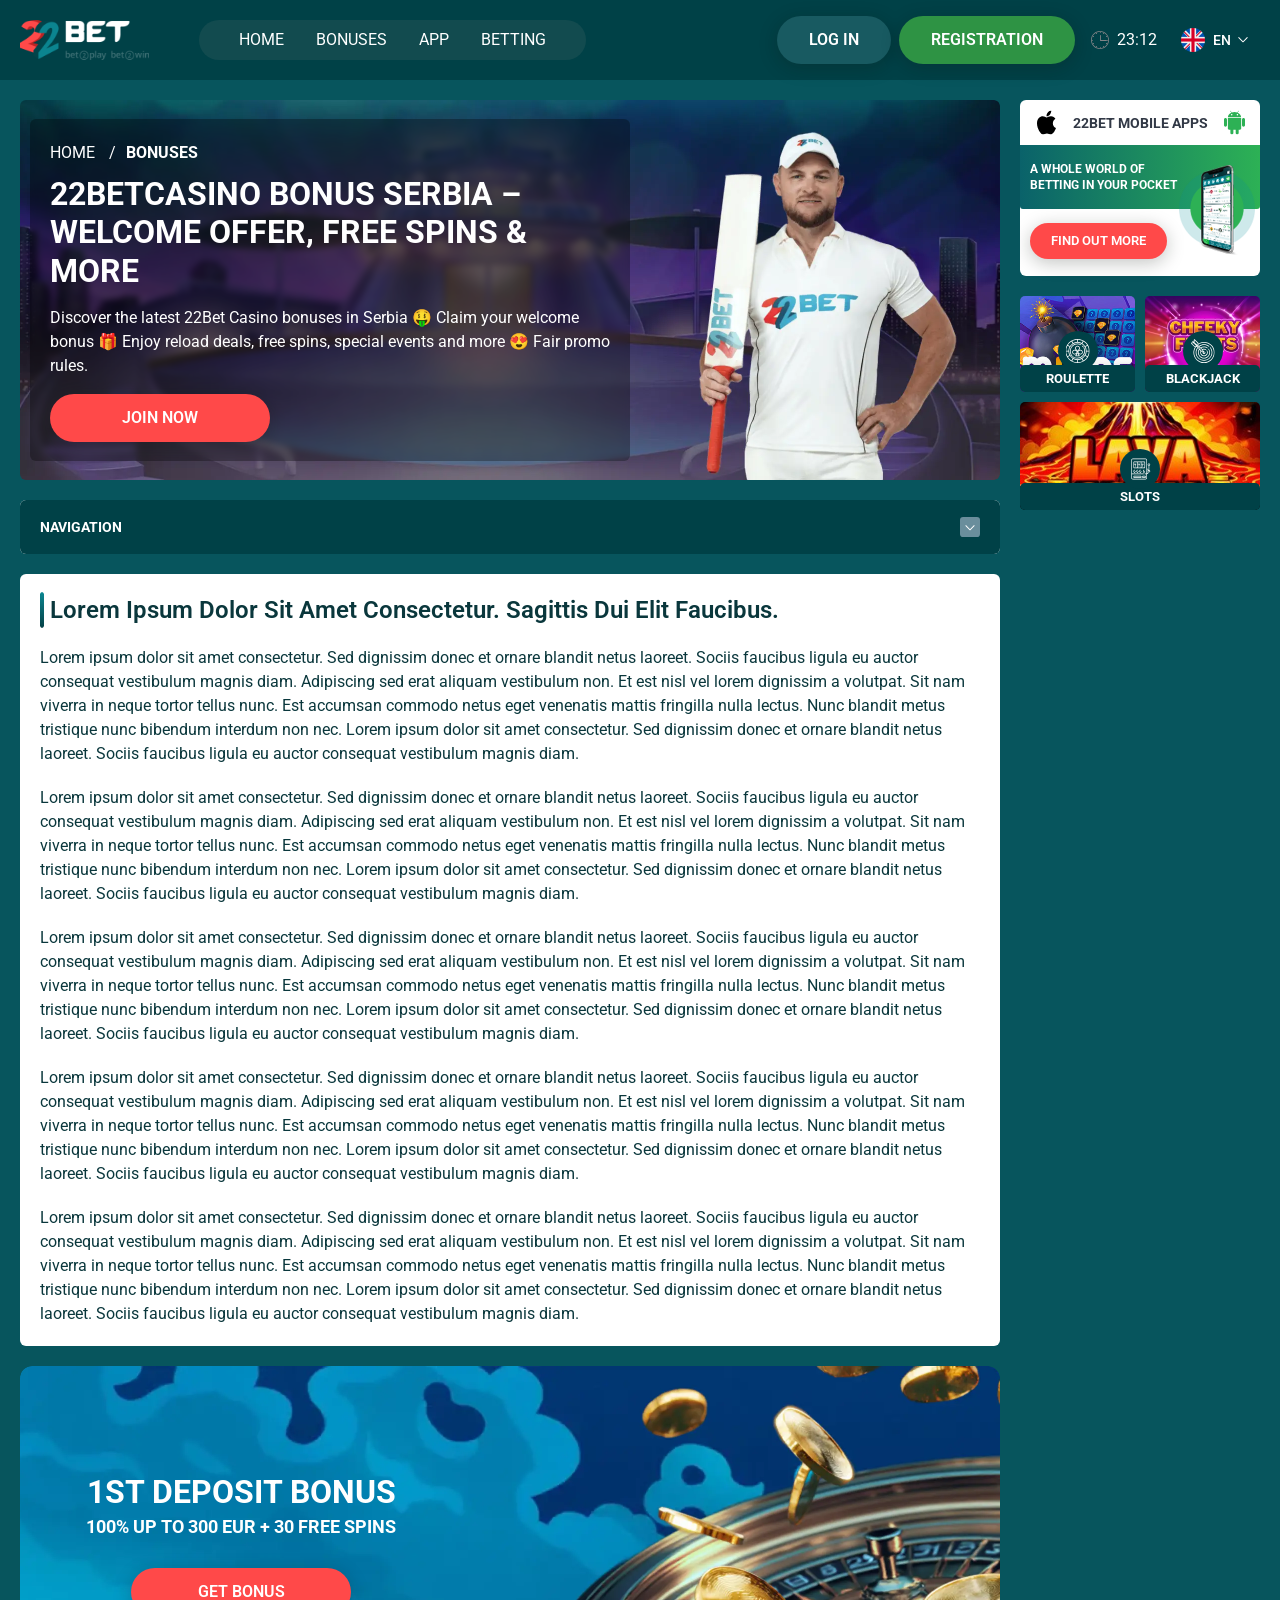
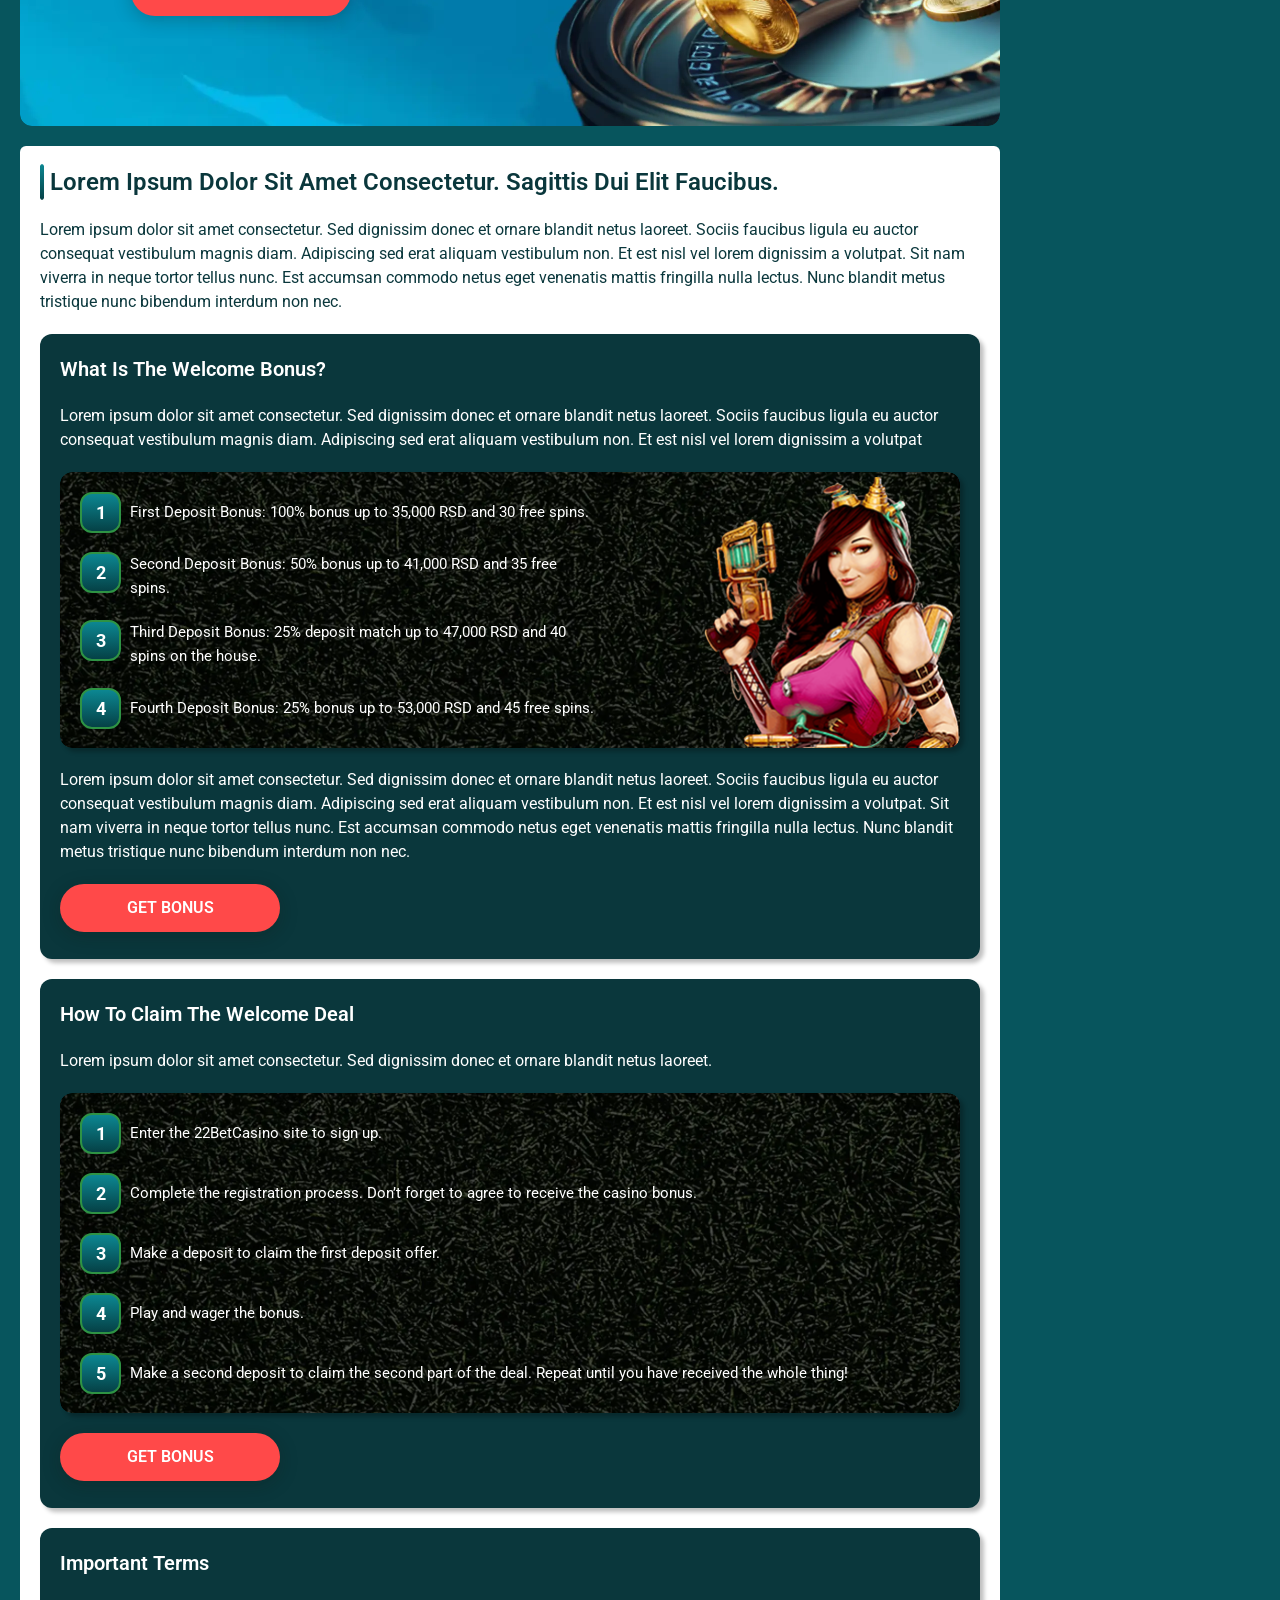
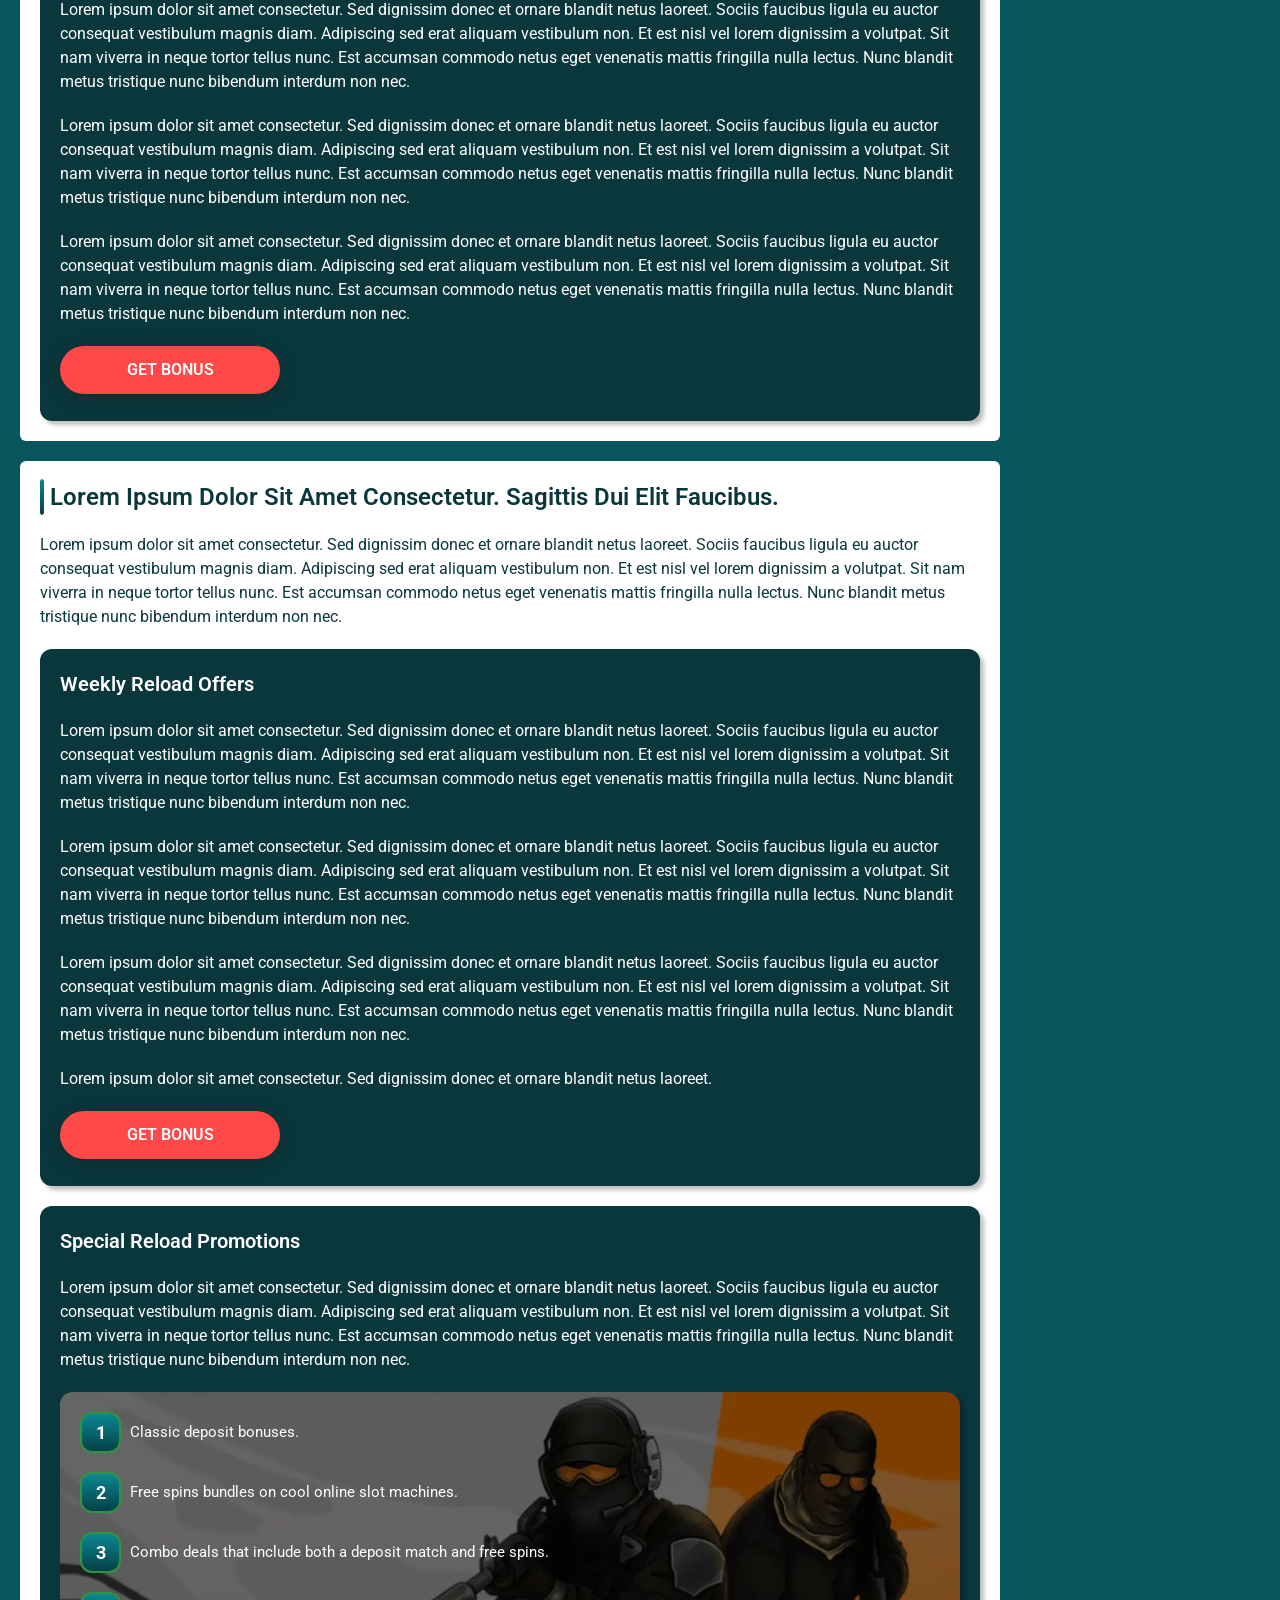
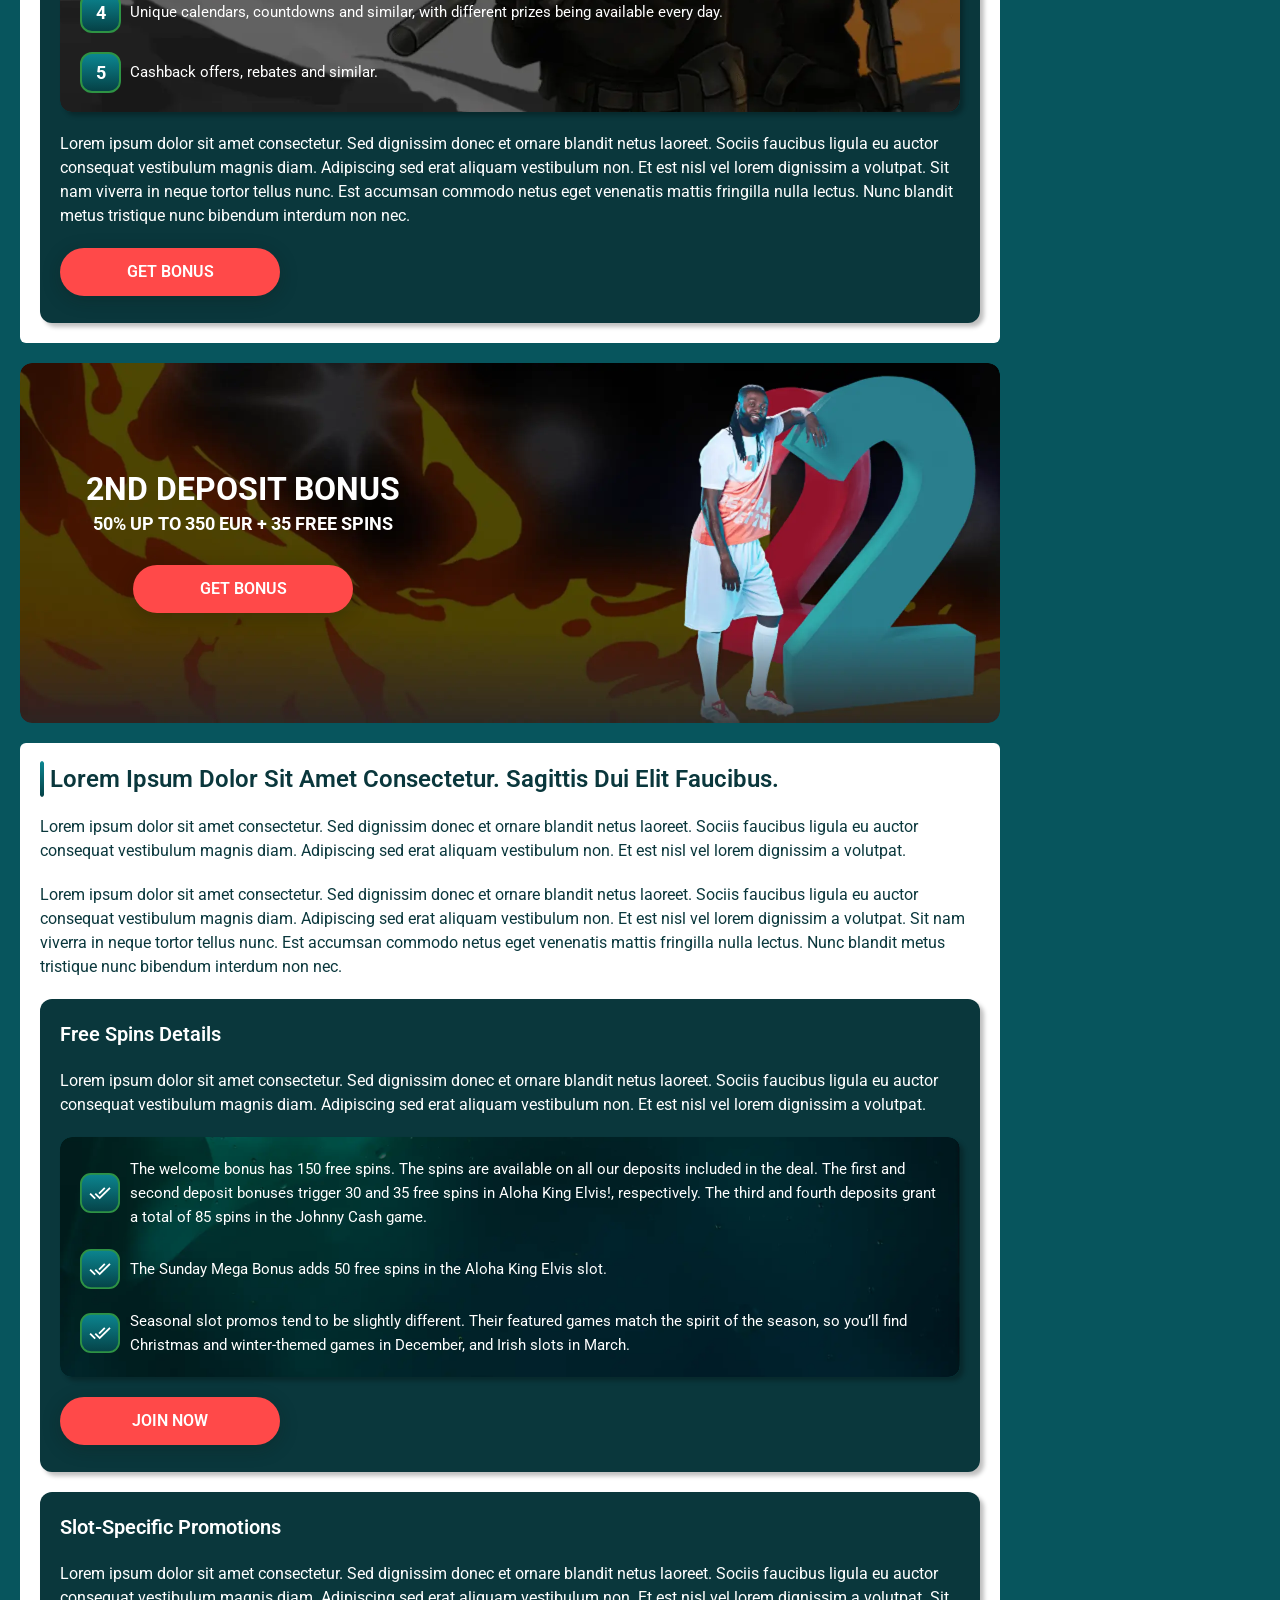
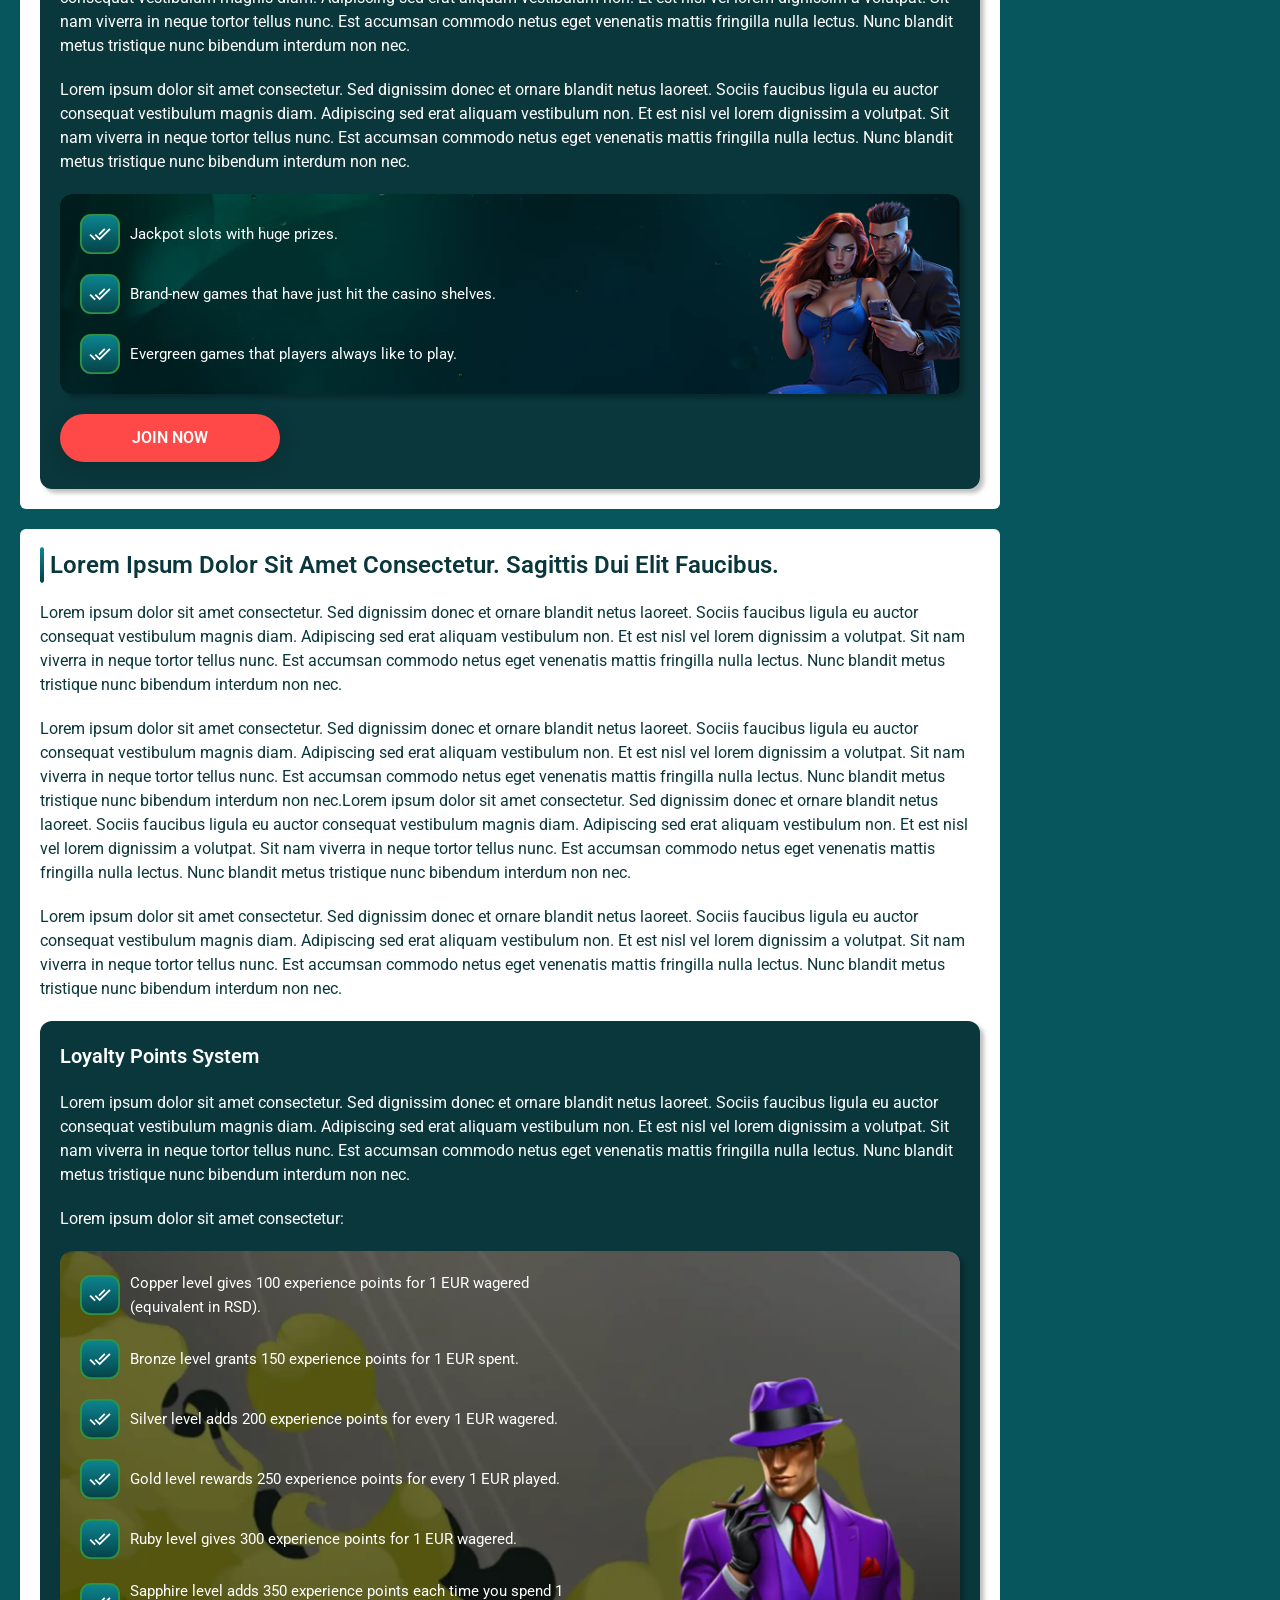
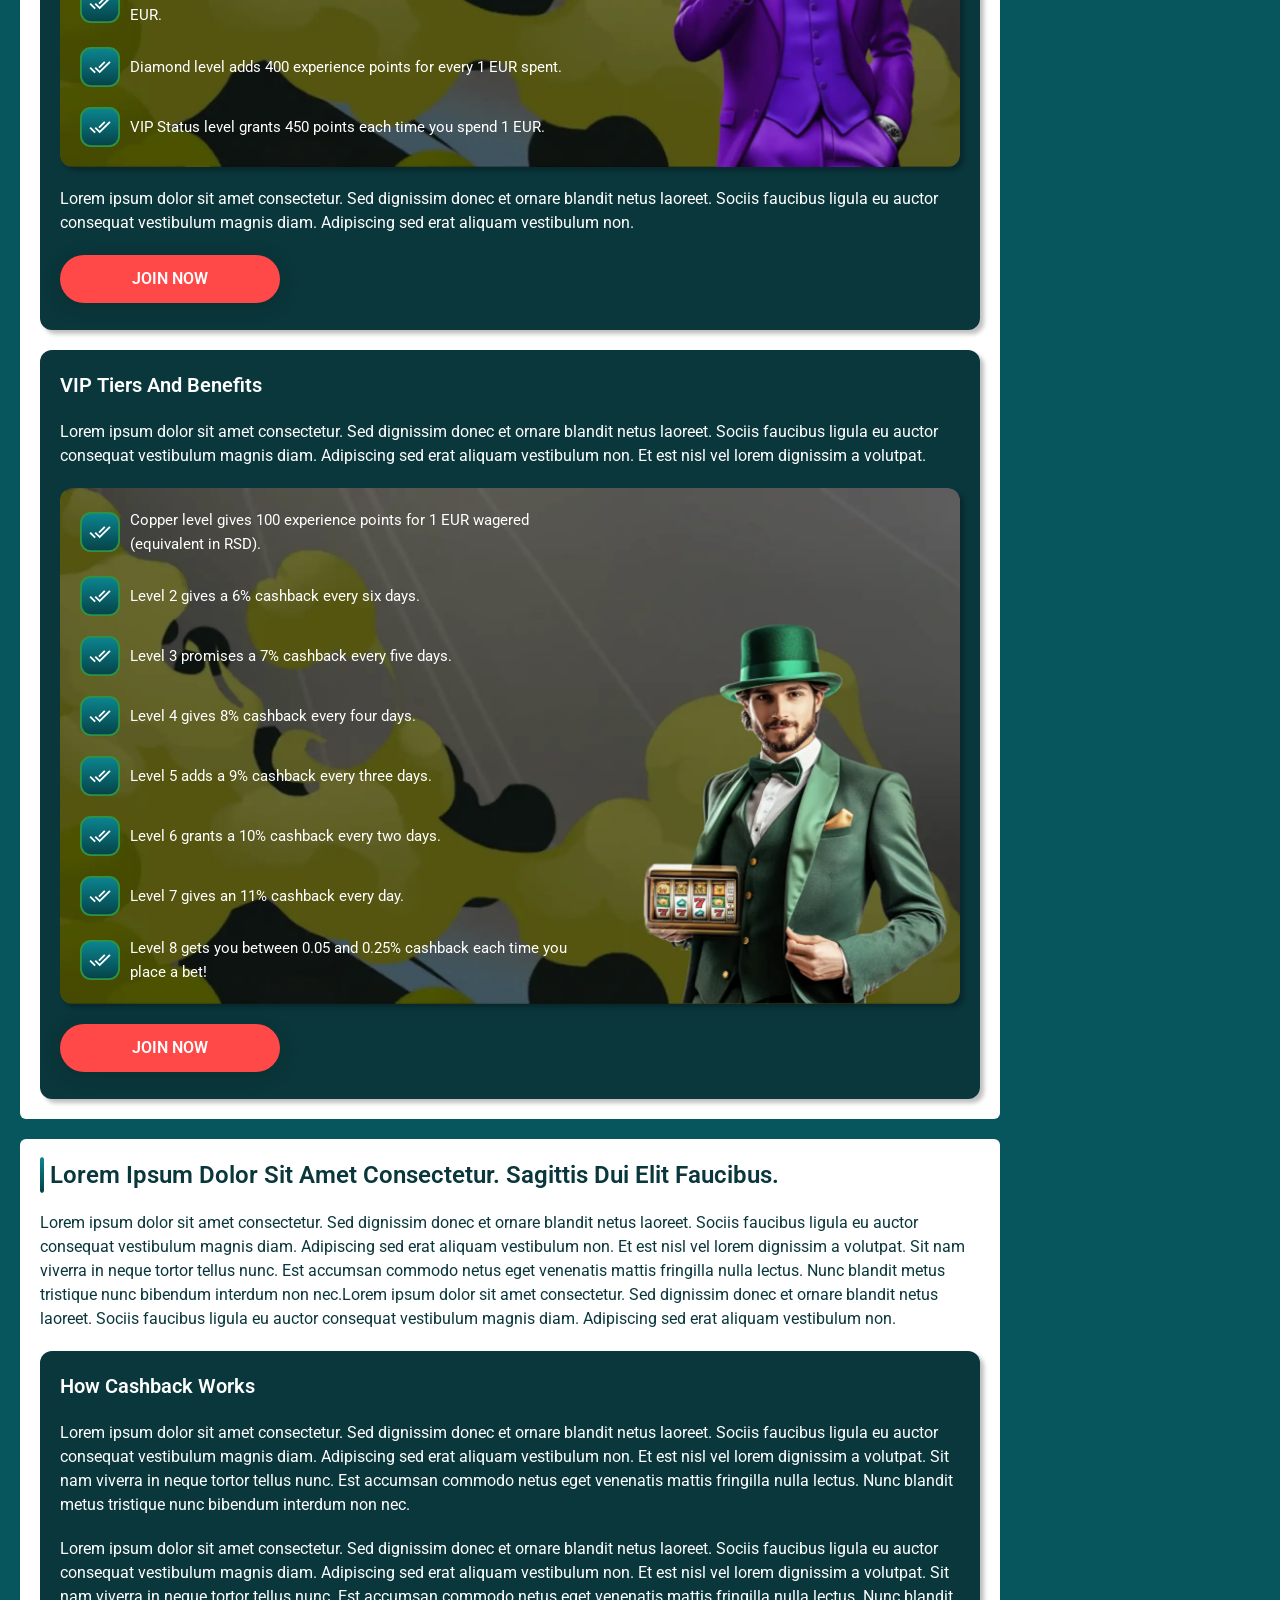
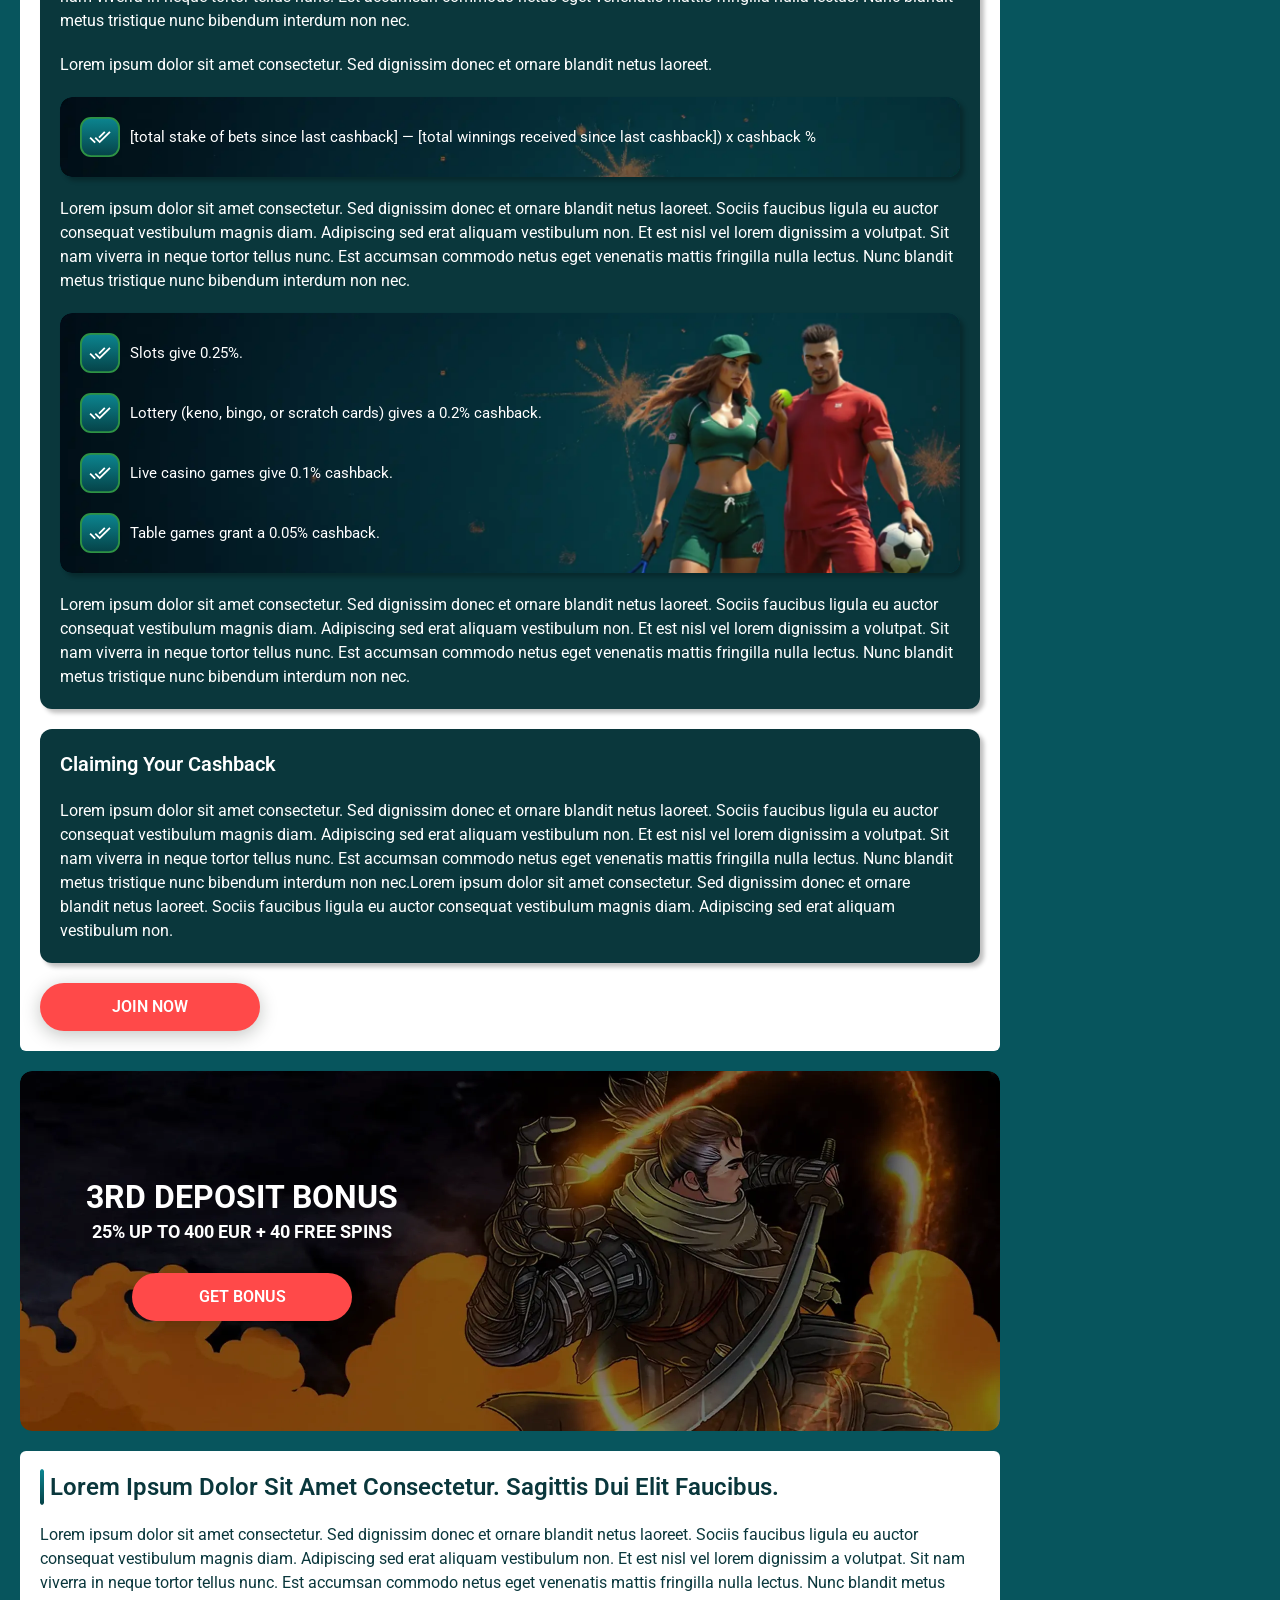
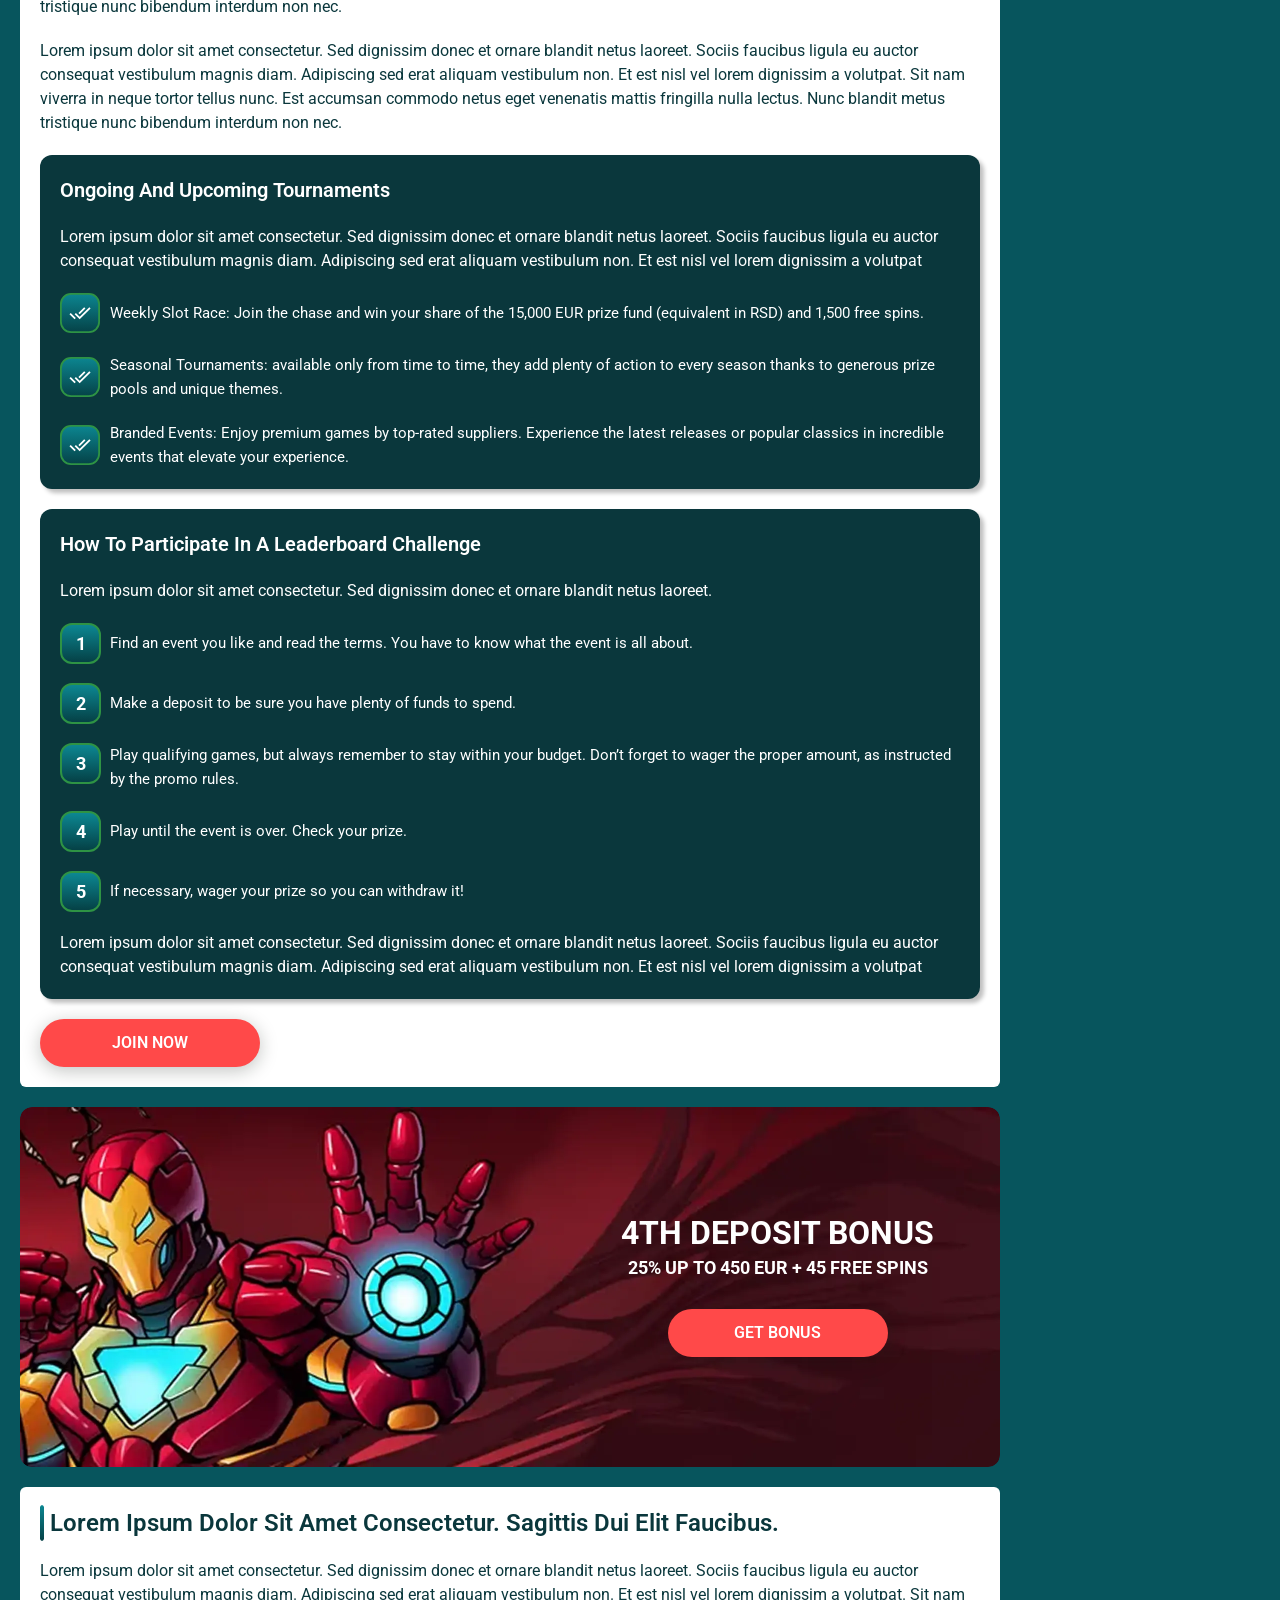
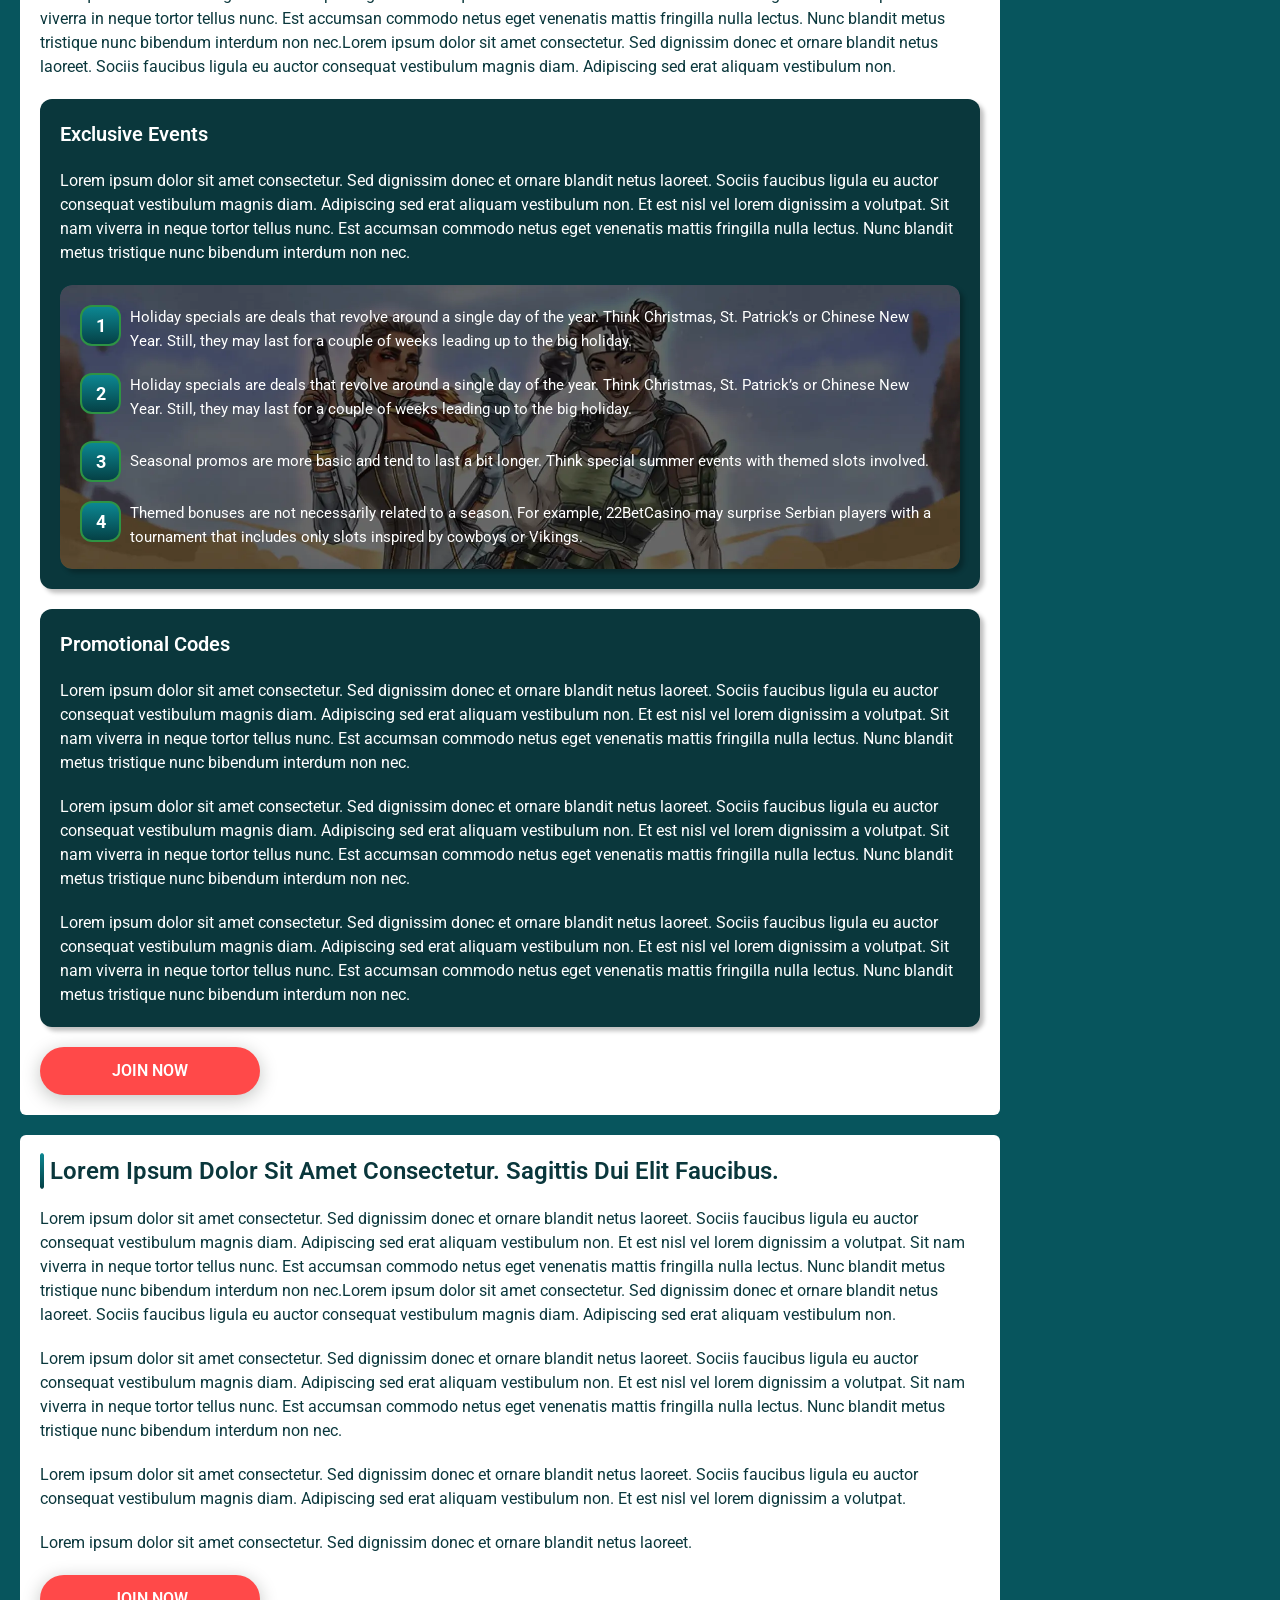
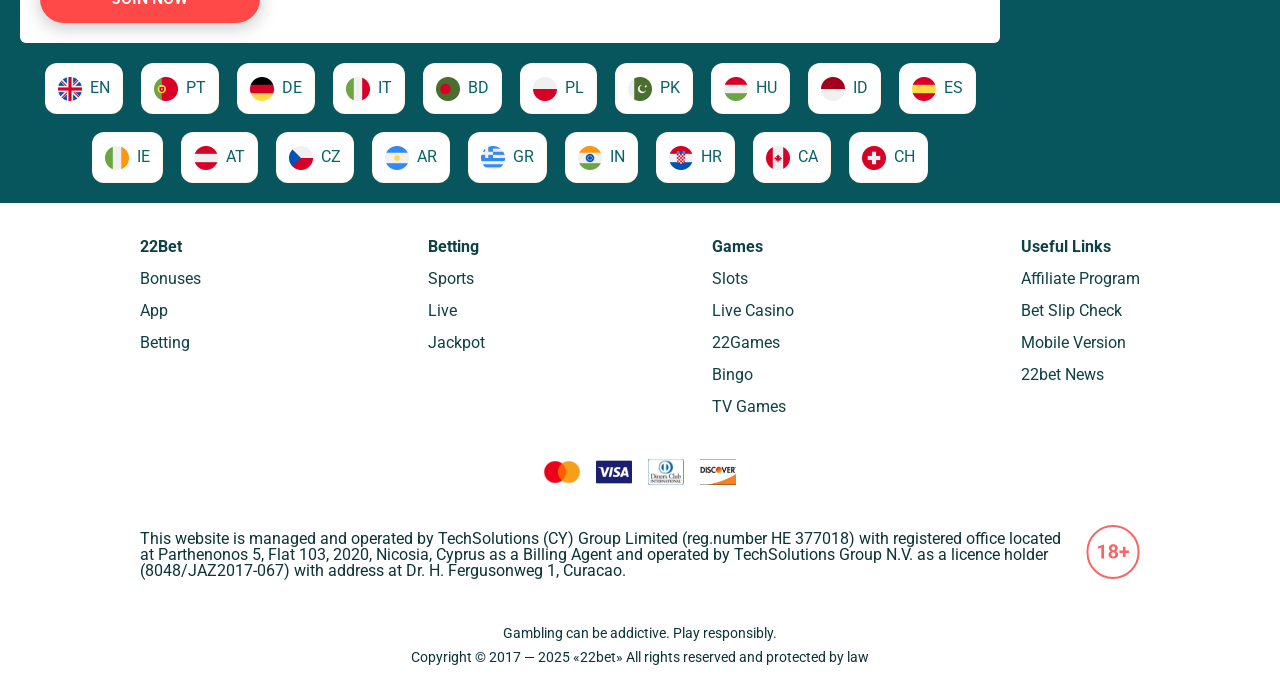
<file: bonus.html>
<!DOCTYPE html>
<html lang="en">
  <head>
    <meta charset="UTF-8" />

    <meta name="viewport" content="width=device-width, initial-scale=1.0" />
    <title> 22BetCasino Bonus Serbia – Welcome Offer, Free Spins & More</title>
    <meta name="description" content="Discover the latest 22Bet Casino bonuses in Serbia 🤑 Claim your welcome bonus 🎁 Enjoy reload deals, free spins, special events and more 😍 Fair promo rules." />
    <meta property="og:site_name" content="22Bet Casino" />
    <meta property="og:title" content=" 22BetCasino Bonus Serbia – Welcome Offer, Free Spins & More" />
    <meta property="og:type" content="website" />
    <meta property="og:url" content="http://22betcasino.rs/bonus.html" />
   <meta property="og:image" content="og.png" />
    <meta property="og:image:alt" content="22Bet Casino" />
    <meta property="og:locale" content="en" />
    <meta property="og:description" content="Discover the latest 22Bet Casino bonuses in Serbia 🤑 Claim your welcome bonus 🎁 Enjoy reload deals, free spins, special events and more 😍 Fair promo rules." />
 <link rel="canonical" href="http://22betcasino.rs/bonus.html">
    <link rel="preconnect" href="https://fonts.googleapis.com" />
    <link rel="preconnect" href="https://fonts.gstatic.com" crossorigin />
    <link
      href="https://fonts.googleapis.com/css2?family=Poppins&family=Roboto:wght@400;500;700&display=swap"
      rel="stylesheet"
    />
    <link rel="stylesheet" href="./css/reset.css" />
    <link rel="stylesheet" href="./css/main.css" />
    <link rel="stylesheet" href="./css/media.css" />
    <link rel="icon" href="./images/Group.png" type="image/x-icon" />
    <script
      src="https://code.jquery.com/jquery-3.6.1.min.js"
      integrity="sha256-o88AwQnZB+VDvE9tvIXrMQaPlFFSUTR+nldQm1LuPXQ="
      crossorigin="anonymous"
    ></script>
  </head>
  <body>
    <header class="header">
      <section class="content header__content">
        <a href="/" class="logo header__logo"
          ><img src="./images/logo.svg" alt="logo" title
        /></a>
        <button class="header__btn-menu">
          <svg
            width="16px"
            height="16px"
            viewBox="0 0 16 16"
            xmlns="http://www.w3.org/2000/svg"
          >
            <rect y="0" width="16" height="3" rx="1.5"></rect>
            <rect y="6.5" width="16" height="3" rx="1.5"></rect>
            <rect y="13" width="16" height="3" rx="1.5"></rect>
          </svg>
        </button>

        <nav class="menu header__menu">
          <ul class="header__menu-list">
               <li>
                <a href="/">
                Home
                </a>
              </li>
                
              <li>
                <a href="./bonus.html">
                 Bonuses
                </a>
              </li>
              
              <li>
                <a href="./app.html">
                 App
                </a>
              </li>
               <li>
                <a href="./betting.html">
               Betting
                </a>
              </li>
              
                </ul>
          <div class="header__button header__button-menu">
            <a href="#" class="button button__login-menu">log in</a>
            <a href="#" class="button button__menu">registration</a>
          </div>
        </nav>

        <a href="#" class="button button__login">log in</a>
        <a href="#" class="button button__singup">registration</a>
        <div id="clock" class="header__time">00:00</div>
         <div class="header__language">
                <div class="header__flag-wrap">
                  <a class="header__country" href="#">
                    <span><img src="./images/flag.png" alt=" Flag" title /></span>
                      <span>en</span>
                  </a>
                </div>
                <div class="header__flag-menu">
                  <ul>
                    
                    <li>
                      <a href="#" class="header__flag-link">
                        <span>
                          <img src="./images/flag-rs.png" alt="flag" title />
                        </span>
                        <span>rs</span>
                      </a>
                    </li>
                 
                  </ul>
                </div>
              </div>  
      </section>
    </header>
    <main class="main home">
      <section class="main__wrap">
        <aside class="sidebar sidebar-left ">
            <div class="sidebar-left__champion">
                <div class="top-champion__links-desk menu__review-desk">TOP Championships</div>
            </div>
            <div class="sidebar-left__matches">
                <div class="top-matches__links-desk menu__review-desk">Top matches</div>
            </div>
                <div class="sidebar-left__quik">
                  <div class="menu__links-desk"><a href="#">
                    <img src="./images/sidebar/liveEvents-sidebar.svg" alt="" title="">Live events</a>
                  </div>
                  <ul class="menu__links">
                    <li>
                      <a href="#"
                        ><img
                          src="./images/sidebar/football.svg"
                          alt="Football"
                          title
                        />Football (44)</a
                      >
                    </li>
                    <li>
                      <a href="#"
                        ><img
                          src="./images/sidebar/tennis.svg"
                          alt="Tennis"
                          title
                        />Tennis (47)</a
                      >
                    </li>
                    <li>
                      <a href="#"
                        ><img
                          src="./images/sidebar/basketball.svg"
                          alt="Basketball"
                          title
                        />Basketball (26)</a
                      >
                    </li>
                    <li>
                      <a href="#"
                        ><img
                          src="./images/sidebar/hockey.svg"
                          alt="Ice Hockey"
                          title
                        />Ice Hockey (18)</a
                      >
                    </li>
                    
                    <li>
                      <a href="#"
                        ><img
                          src="./images/sidebar/volleyball.svg"
                          alt="Volleyball"
                          title
                        />Volleyball (15)</a
                      >
                    </li>
                     <li>
                      <a href="#"
                        ><img
                          src="./images/sidebar/table-tenis.svg"
                          alt="Table Tennis"
                          title
                        />Table Tennis (15)</a
                      >
                    </li>
                     <li>
                      <a href="#"
                        ><img
                          src="./images/sidebar/handball.svg"
                          alt="Handball"
                          title
                        />Handball (15)</a
                      >
                    </li>
                     <li>
                      <a href="#"
                        ><img
                          src="./images/sidebar/cricket.svg"
                          alt="Cricket"
                          title
                        />Cricket (15)</a
                      >
                    </li>
                     <li>
                      <a href="#"
                        ><img
                          src="./images/sidebar/esports.svg"
                          alt="Esports"
                          title
                        />Esports (15)</a
                      >
                    </li>
                    
                   
                  </ul>
                </div>
              
                <div class="sidebar-left__review">
                  <div class="menu__review-desk sidebar__desk">Navigation
</div>
                  <ul class="menu__review sidebar__list">
                     <li><a href="#">Lorem ipsum dolor sit amet consectetur. Sagittis dui elit faucibus.</a></li>
                    <li><a href="#">Lorem ipsum dolor sit amet consectetur. Sagittis dui elit faucibus.</a></li>
                    <li><a href="#">Lorem ipsum dolor sit amet consectetur. Sagittis dui elit faucibus.</a></li>
                    <li><a href="#">Lorem ipsum dolor sit amet consectetur. Sagittis dui elit faucibus.</a></li>
                    <li><a href="#">Lorem ipsum dolor sit amet consectetur. Sagittis dui elit faucibus.</a></li>
                    <li><a href="#">Lorem ipsum dolor sit amet consectetur. Sagittis dui elit faucibus.</a></li>
                    
                  </ul>
                </div>
             
        </aside>
       <section class="content__wrapper ">

       
          <section class="content hero">
           
            <div class="background">
              <img src="./images/bonus/bg-bonus.webp" alt="hero" title />
              
            </div>
            <div class="hero__wrapper hero__wrapper-main">
              <div class="hero__data">
                   <ul
              class="breadcrumbs"
             
            >
              <li
                
              >
                <a href="/">
                  <span >Home</span></a
                >
               
              </li>
              <li 
               
              >
                <a> <span >Bonuses</span></a>
                
              </li>
            </ul>
                <h1 class="title general hero__title">
               22BetCasino Bonus Serbia – Welcome Offer, Free Spins & More
                </h1>
                <p class="hero__text">Discover the latest 22Bet Casino bonuses in Serbia 🤑 Claim your welcome bonus 🎁 Enjoy reload deals, free spins, special events and more 😍 Fair promo rules.</p>
                <a href="#" class="button  hero__button">Join Now</a>
               
              </div>
             
            </div>
          </section>
          <section class="content menu-review__content">
            
                <div class="menu__review-desk menu__review-content">Navigation
</div>
                <ul class="menu__review menu__review-list">
                     <li><a href="#">Lorem ipsum dolor sit amet consectetur. Sagittis dui elit faucibus.</a></li>
                    <li><a href="#">Lorem ipsum dolor sit amet consectetur. Sagittis dui elit faucibus.</a></li>
                    <li><a href="#">Lorem ipsum dolor sit amet consectetur. Sagittis dui elit faucibus.</a></li>
                    <li><a href="#">Lorem ipsum dolor sit amet consectetur. Sagittis dui elit faucibus.</a></li>
                    <li><a href="#">Lorem ipsum dolor sit amet consectetur. Sagittis dui elit faucibus.</a></li>
                    <li><a href="#">Lorem ipsum dolor sit amet consectetur. Sagittis dui elit faucibus.</a></li>
                   
                </ul>
             
          
          </section>
           <section class="content article" >
   <h2 class="title high article__title">Lorem ipsum dolor sit amet consectetur. Sagittis dui elit faucibus.</h2>
   <p>Lorem ipsum dolor sit amet consectetur. Sed dignissim donec et ornare blandit netus laoreet. Sociis faucibus ligula eu auctor consequat vestibulum magnis diam. Adipiscing sed erat aliquam vestibulum non. Et est nisl vel lorem dignissim a volutpat. Sit nam viverra in neque tortor tellus nunc. Est accumsan commodo netus eget venenatis mattis fringilla nulla lectus. Nunc blandit metus tristique nunc bibendum interdum non nec. Lorem ipsum dolor sit amet consectetur. Sed dignissim donec et ornare blandit netus laoreet. Sociis faucibus ligula eu auctor consequat vestibulum magnis diam. </p>
   <p>Lorem ipsum dolor sit amet consectetur. Sed dignissim donec et ornare blandit netus laoreet. Sociis faucibus ligula eu auctor consequat vestibulum magnis diam. Adipiscing sed erat aliquam vestibulum non. Et est nisl vel lorem dignissim a volutpat. Sit nam viverra in neque tortor tellus nunc. Est accumsan commodo netus eget venenatis mattis fringilla nulla lectus. Nunc blandit metus tristique nunc bibendum interdum non nec. Lorem ipsum dolor sit amet consectetur. Sed dignissim donec et ornare blandit netus laoreet. Sociis faucibus ligula eu auctor consequat vestibulum magnis diam. </p>
   <p>Lorem ipsum dolor sit amet consectetur. Sed dignissim donec et ornare blandit netus laoreet. Sociis faucibus ligula eu auctor consequat vestibulum magnis diam. Adipiscing sed erat aliquam vestibulum non. Et est nisl vel lorem dignissim a volutpat. Sit nam viverra in neque tortor tellus nunc. Est accumsan commodo netus eget venenatis mattis fringilla nulla lectus. Nunc blandit metus tristique nunc bibendum interdum non nec. Lorem ipsum dolor sit amet consectetur. Sed dignissim donec et ornare blandit netus laoreet. Sociis faucibus ligula eu auctor consequat vestibulum magnis diam. </p>
   <p>Lorem ipsum dolor sit amet consectetur. Sed dignissim donec et ornare blandit netus laoreet. Sociis faucibus ligula eu auctor consequat vestibulum magnis diam. Adipiscing sed erat aliquam vestibulum non. Et est nisl vel lorem dignissim a volutpat. Sit nam viverra in neque tortor tellus nunc. Est accumsan commodo netus eget venenatis mattis fringilla nulla lectus. Nunc blandit metus tristique nunc bibendum interdum non nec. Lorem ipsum dolor sit amet consectetur. Sed dignissim donec et ornare blandit netus laoreet. Sociis faucibus ligula eu auctor consequat vestibulum magnis diam. </p>
   <p>Lorem ipsum dolor sit amet consectetur. Sed dignissim donec et ornare blandit netus laoreet. Sociis faucibus ligula eu auctor consequat vestibulum magnis diam. Adipiscing sed erat aliquam vestibulum non. Et est nisl vel lorem dignissim a volutpat. Sit nam viverra in neque tortor tellus nunc. Est accumsan commodo netus eget venenatis mattis fringilla nulla lectus. Nunc blandit metus tristique nunc bibendum interdum non nec. Lorem ipsum dolor sit amet consectetur. Sed dignissim donec et ornare blandit netus laoreet. Sociis faucibus ligula eu auctor consequat vestibulum magnis diam. </p>
          </section>
             <section class="content banner banner__main">
            <div class="background banner__background">
              <img src="./images/main/banner-main1.webp" alt="banner" title />
            </div>
            <div class="banner__info">
              <h2 class="title high banner__title-main">
     1st Deposit Bonus
                
              </h2>
<p class="banner__subtitle">100% up to 300 EUR + 30 Free spins</p>
              <a href="#" class="button banner__button">Get Bonus</a>
              
            </div>
          </section>
               <section class="content article" >
   <h2 class="title high article__title">Lorem ipsum dolor sit amet consectetur. Sagittis dui elit faucibus.</h2>
   <p>Lorem ipsum dolor sit amet consectetur. Sed dignissim donec et ornare blandit netus laoreet. Sociis faucibus ligula eu auctor consequat vestibulum magnis diam. Adipiscing sed erat aliquam vestibulum non. Et est nisl vel lorem dignissim a volutpat. Sit nam viverra in neque tortor tellus nunc. Est accumsan commodo netus eget venenatis mattis fringilla nulla lectus. Nunc blandit metus tristique nunc bibendum interdum non nec.</p>
   <div class="article__download">
            <h3>What is the Welcome Bonus?</h3>
            <p>Lorem ipsum dolor sit amet consectetur. Sed dignissim donec et ornare blandit netus laoreet. Sociis faucibus ligula eu auctor consequat vestibulum magnis diam. Adipiscing sed erat aliquam vestibulum non. Et est nisl vel lorem dignissim a volutpat</p>
           <div class="image ">
             <div class="background ">
                <img src="./images/bonus/bonus-img1.webp" alt="banner" title />
                 <div class="decor__background ">
                <img src="./images/bonus/bonus-decor1.png" alt="banner" title />
                </div>
                </div>
                

              <ol class="list">
              <li>First Deposit Bonus: 100% bonus up to 35,000 RSD and 30 free spins.</li>
              <li>Second Deposit Bonus: 50% bonus up to 41,000 RSD and 35 free spins.</li>
              <li>Third Deposit Bonus: 25% deposit match up to 47,000 RSD and 40 spins on the house.</li>
              <li>Fourth Deposit Bonus: 25% bonus up to 53,000 RSD and 45 free spins.</li>
              </ol>
            </div>
            <p>Lorem ipsum dolor sit amet consectetur. Sed dignissim donec et ornare blandit netus laoreet. Sociis faucibus ligula eu auctor consequat vestibulum magnis diam. Adipiscing sed erat aliquam vestibulum non. Et est nisl vel lorem dignissim a volutpat. Sit nam viverra in neque tortor tellus nunc. Est accumsan commodo netus eget venenatis mattis fringilla nulla lectus. Nunc blandit metus tristique nunc bibendum interdum non nec.</p>
            <a href="#" class="button">Get Bonus</a>
   </div>
    <div class="article__download">
            <h3>How to Claim the Welcome Deal</h3>
            <p>Lorem ipsum dolor sit amet consectetur. Sed dignissim donec et ornare blandit netus laoreet.</p>
           <div class="image ">
             <div class="background ">
                 <img src="./images/bonus/bonus-img1.webp" alt="banner" title />
                </div>
               

              <ol class="">
              <li>Enter the 22BetCasino site to sign up.</li>
              <li>Complete the registration process. Don’t forget to agree to receive the casino bonus.</li>
              <li>Make a deposit to claim the first deposit offer.</li>
              <li>Play and wager the bonus.</li>
              <li>Make a second deposit to claim the second part of the deal. Repeat until you have received the whole thing!</li>
              </ol>
            </div>
           
            <a href="#" class="button">Get Bonus</a>
   </div>
    <div class="article__download">
            <h3>Important Terms</h3>
            <p>Lorem ipsum dolor sit amet consectetur. Sed dignissim donec et ornare blandit netus laoreet. Sociis faucibus ligula eu auctor consequat vestibulum magnis diam. Adipiscing sed erat aliquam vestibulum non. Et est nisl vel lorem dignissim a volutpat. Sit nam viverra in neque tortor tellus nunc. Est accumsan commodo netus eget venenatis mattis fringilla nulla lectus. Nunc blandit metus tristique nunc bibendum interdum non nec.</p>
          <p>Lorem ipsum dolor sit amet consectetur. Sed dignissim donec et ornare blandit netus laoreet. Sociis faucibus ligula eu auctor consequat vestibulum magnis diam. Adipiscing sed erat aliquam vestibulum non. Et est nisl vel lorem dignissim a volutpat. Sit nam viverra in neque tortor tellus nunc. Est accumsan commodo netus eget venenatis mattis fringilla nulla lectus. Nunc blandit metus tristique nunc bibendum interdum non nec.</p>
            <p>Lorem ipsum dolor sit amet consectetur. Sed dignissim donec et ornare blandit netus laoreet. Sociis faucibus ligula eu auctor consequat vestibulum magnis diam. Adipiscing sed erat aliquam vestibulum non. Et est nisl vel lorem dignissim a volutpat. Sit nam viverra in neque tortor tellus nunc. Est accumsan commodo netus eget venenatis mattis fringilla nulla lectus. Nunc blandit metus tristique nunc bibendum interdum non nec.</p>
            <a href="#" class="button">Get Bonus</a>
   </div>
          </section>
          <section class="content article" >
   <h2 class="title high article__title">Lorem ipsum dolor sit amet consectetur. Sagittis dui elit faucibus.</h2>
   <p>Lorem ipsum dolor sit amet consectetur. Sed dignissim donec et ornare blandit netus laoreet. Sociis faucibus ligula eu auctor consequat vestibulum magnis diam. Adipiscing sed erat aliquam vestibulum non. Et est nisl vel lorem dignissim a volutpat. Sit nam viverra in neque tortor tellus nunc. Est accumsan commodo netus eget venenatis mattis fringilla nulla lectus. Nunc blandit metus tristique nunc bibendum interdum non nec.</p>
          <div class="article__download">
  <h3>Weekly Reload Offers</h3>
  <p>Lorem ipsum dolor sit amet consectetur. Sed dignissim donec et ornare blandit netus laoreet. Sociis faucibus ligula eu auctor consequat vestibulum magnis diam. Adipiscing sed erat aliquam vestibulum non. Et est nisl vel lorem dignissim a volutpat. Sit nam viverra in neque tortor tellus nunc. Est accumsan commodo netus eget venenatis mattis fringilla nulla lectus. Nunc blandit metus tristique nunc bibendum interdum non nec.</p>
  <p>Lorem ipsum dolor sit amet consectetur. Sed dignissim donec et ornare blandit netus laoreet. Sociis faucibus ligula eu auctor consequat vestibulum magnis diam. Adipiscing sed erat aliquam vestibulum non. Et est nisl vel lorem dignissim a volutpat. Sit nam viverra in neque tortor tellus nunc. Est accumsan commodo netus eget venenatis mattis fringilla nulla lectus. Nunc blandit metus tristique nunc bibendum interdum non nec.</p>
  <p>Lorem ipsum dolor sit amet consectetur. Sed dignissim donec et ornare blandit netus laoreet. Sociis faucibus ligula eu auctor consequat vestibulum magnis diam. Adipiscing sed erat aliquam vestibulum non. Et est nisl vel lorem dignissim a volutpat. Sit nam viverra in neque tortor tellus nunc. Est accumsan commodo netus eget venenatis mattis fringilla nulla lectus. Nunc blandit metus tristique nunc bibendum interdum non nec.</p>
   <p>Lorem ipsum dolor sit amet consectetur. Sed dignissim donec et ornare blandit netus laoreet.</p>
  <a href="#" class="button">Get Bonus</a>
          </div>
          <div class="article__download">
  <h3>Special Reload Promotions</h3>
  <p>Lorem ipsum dolor sit amet consectetur. Sed dignissim donec et ornare blandit netus laoreet. Sociis faucibus ligula eu auctor consequat vestibulum magnis diam. Adipiscing sed erat aliquam vestibulum non. Et est nisl vel lorem dignissim a volutpat. Sit nam viverra in neque tortor tellus nunc. Est accumsan commodo netus eget venenatis mattis fringilla nulla lectus. Nunc blandit metus tristique nunc bibendum interdum non nec.</p>
  <div class="image ">
             <div class="background shadow image__bonus">
                 <img src="./images/bonus/bonus-img2.webp" alt="banner" title />
                </div>

              <ol class="">
              <li>Classic deposit bonuses.</li>
              <li>Free spins bundles on cool online slot machines.</li>
              <li>Combo deals that include both a deposit match and free spins.</li>
              <li>Unique calendars, countdowns and similar, with different prizes being available every day.</li>
              <li>Cashback offers, rebates and similar.</li>
              </ol>
             
            </div>
  <p>Lorem ipsum dolor sit amet consectetur. Sed dignissim donec et ornare blandit netus laoreet. Sociis faucibus ligula eu auctor consequat vestibulum magnis diam. Adipiscing sed erat aliquam vestibulum non. Et est nisl vel lorem dignissim a volutpat. Sit nam viverra in neque tortor tellus nunc. Est accumsan commodo netus eget venenatis mattis fringilla nulla lectus. Nunc blandit metus tristique nunc bibendum interdum non nec.</p>
   <a href="#" class="button">Get Bonus</a>
          </div>
  </section>
    <section class="content banner banner__main">
            <div class="background banner__background ">
              <img src="./images/main/banner-main2.webp" alt="banner" title />
            </div>
            <div class="banner__info">
              <h2 class="title high banner__title-main">
   2nd Deposit Bonus
              </h2>
<p class="banner__subtitle">50% up to 350 EUR + 35 Free spins</p>
              <a href="#" class="button banner__button">Get Bonus</a>
              
            </div>
          </section>
          
      <section class="content article" >
   <h2 class="title high article__title">Lorem ipsum dolor sit amet consectetur. Sagittis dui elit faucibus.</h2>
   <p>Lorem ipsum dolor sit amet consectetur. Sed dignissim donec et ornare blandit netus laoreet. Sociis faucibus ligula eu auctor consequat vestibulum magnis diam. Adipiscing sed erat aliquam vestibulum non. Et est nisl vel lorem dignissim a volutpat. </p>
   <p>Lorem ipsum dolor sit amet consectetur. Sed dignissim donec et ornare blandit netus laoreet. Sociis faucibus ligula eu auctor consequat vestibulum magnis diam. Adipiscing sed erat aliquam vestibulum non. Et est nisl vel lorem dignissim a volutpat. Sit nam viverra in neque tortor tellus nunc. Est accumsan commodo netus eget venenatis mattis fringilla nulla lectus. Nunc blandit metus tristique nunc bibendum interdum non nec.</p>
               <div class="article__download">
            <h3>Free Spins Details</h3>
            <p>Lorem ipsum dolor sit amet consectetur. Sed dignissim donec et ornare blandit netus laoreet. Sociis faucibus ligula eu auctor consequat vestibulum magnis diam. Adipiscing sed erat aliquam vestibulum non. Et est nisl vel lorem dignissim a volutpat. </p>
           <div class="image ">
             <div class="background bonus__image">
               <img src="./images/bonus/bonus-img3.webp" alt="banner" title />
                </div>

              <ul class="">
              <li>The welcome bonus has 150 free spins. The spins are available on all our deposits included in the deal. The first and second deposit bonuses trigger 30 and 35 free spins in Aloha King Elvis!, respectively. The third and fourth deposits grant a total of 85 spins in the Johnny Cash game.</li>
              <li>The Sunday Mega Bonus adds 50 free spins in the Aloha King Elvis slot.</li>
              <li>Seasonal slot promos tend to be slightly different. Their featured games match the spirit of the season, so you’ll find Christmas and winter-themed games in December, and Irish slots in March.</li>
           
              </ul>
            </div>
    
            <a href="#" class="button">Join Now</a>
        </div>   
          <div class="article__download">
            <h3>Slot-Specific Promotions</h3>
            <p>Lorem ipsum dolor sit amet consectetur. Sed dignissim donec et ornare blandit netus laoreet. Sociis faucibus ligula eu auctor consequat vestibulum magnis diam. Adipiscing sed erat aliquam vestibulum non. Et est nisl vel lorem dignissim a volutpat. Sit nam viverra in neque tortor tellus nunc. Est accumsan commodo netus eget venenatis mattis fringilla nulla lectus. Nunc blandit metus tristique nunc bibendum interdum non nec.</p>
            <p>Lorem ipsum dolor sit amet consectetur. Sed dignissim donec et ornare blandit netus laoreet. Sociis faucibus ligula eu auctor consequat vestibulum magnis diam. Adipiscing sed erat aliquam vestibulum non. Et est nisl vel lorem dignissim a volutpat. Sit nam viverra in neque tortor tellus nunc. Est accumsan commodo netus eget venenatis mattis fringilla nulla lectus. Nunc blandit metus tristique nunc bibendum interdum non nec.</p>
           <div class="image ">
             <div class="background bonus__image">
               <img src="./images/bonus/bonus-img3.webp" alt="banner" title />
                <div class="decor__background">
                <img src="./images/bonus/bonus-decor2.png" alt="banner" title />
                </div>
                </div>

              <ul class="">
              <li>Jackpot slots with huge prizes.</li>
              <li>Brand-new games that have just hit the casino shelves.</li>
              <li>Evergreen games that players always like to play.</li>
           
              </ul>
             
            </div>
            
            <a href="#" class="button">Join Now</a>
        </div> 
  </section>
   <section class="content article" >
   <h2 class="title high article__title">Lorem ipsum dolor sit amet consectetur. Sagittis dui elit faucibus.</h2>
   <p>Lorem ipsum dolor sit amet consectetur. Sed dignissim donec et ornare blandit netus laoreet. Sociis faucibus ligula eu auctor consequat vestibulum magnis diam. Adipiscing sed erat aliquam vestibulum non. Et est nisl vel lorem dignissim a volutpat. Sit nam viverra in neque tortor tellus nunc. Est accumsan commodo netus eget venenatis mattis fringilla nulla lectus. Nunc blandit metus tristique nunc bibendum interdum non nec.</p>
   <p>Lorem ipsum dolor sit amet consectetur. Sed dignissim donec et ornare blandit netus laoreet. Sociis faucibus ligula eu auctor consequat vestibulum magnis diam. Adipiscing sed erat aliquam vestibulum non. Et est nisl vel lorem dignissim a volutpat. Sit nam viverra in neque tortor tellus nunc. Est accumsan commodo netus eget venenatis mattis fringilla nulla lectus. Nunc blandit metus tristique nunc bibendum interdum non nec.Lorem ipsum dolor sit amet consectetur. Sed dignissim donec et ornare blandit netus laoreet. Sociis faucibus ligula eu auctor consequat vestibulum magnis diam. Adipiscing sed erat aliquam vestibulum non. Et est nisl vel lorem dignissim a volutpat. Sit nam viverra in neque tortor tellus nunc. Est accumsan commodo netus eget venenatis mattis fringilla nulla lectus. Nunc blandit metus tristique nunc bibendum interdum non nec.</p>
   <p>Lorem ipsum dolor sit amet consectetur. Sed dignissim donec et ornare blandit netus laoreet. Sociis faucibus ligula eu auctor consequat vestibulum magnis diam. Adipiscing sed erat aliquam vestibulum non. Et est nisl vel lorem dignissim a volutpat. Sit nam viverra in neque tortor tellus nunc. Est accumsan commodo netus eget venenatis mattis fringilla nulla lectus. Nunc blandit metus tristique nunc bibendum interdum non nec.</p>
                     <div class="article__download">
            <h3>Loyalty Points System</h3>
            <p>Lorem ipsum dolor sit amet consectetur. Sed dignissim donec et ornare blandit netus laoreet. Sociis faucibus ligula eu auctor consequat vestibulum magnis diam. Adipiscing sed erat aliquam vestibulum non. Et est nisl vel lorem dignissim a volutpat. Sit nam viverra in neque tortor tellus nunc. Est accumsan commodo netus eget venenatis mattis fringilla nulla lectus. Nunc blandit metus tristique nunc bibendum interdum non nec.</p>
            <p>Lorem ipsum dolor sit amet consectetur:</p>
           <div class="image ">
             <div class="background background-image backgroundPosit">
               <img src="./images/bonus/bonus-img7.webp" alt="banner" title />
                </div>

              <ul class="list">
              <li>Copper level gives 100 experience points for 1 EUR wagered (equivalent in RSD).</li>
              <li>Bronze level grants 150 experience points for 1 EUR spent.</li>
              <li>Silver level adds 200 experience points for every 1 EUR wagered.</li>
              <li>Gold level rewards 250 experience points for every 1 EUR played.</li>
              <li>Ruby level gives 300 experience points for 1 EUR wagered.</li>
              <li>Sapphire level adds 350 experience points each time you spend 1 EUR.</li>
              <li>Diamond level adds 400 experience points for every 1 EUR spent.</li>
              <li>VIP Status level grants 450 points each time you spend 1 EUR.</li>
              </ul>
            </div>
            <p>Lorem ipsum dolor sit amet consectetur. Sed dignissim donec et ornare blandit netus laoreet. Sociis faucibus ligula eu auctor consequat vestibulum magnis diam. Adipiscing sed erat aliquam vestibulum non. </p>
              <a href="#" class="button">Join Now</a>
        </div>
            <div class="article__download">
            <h3>VIP Tiers and Benefits</h3>
            <p>Lorem ipsum dolor sit amet consectetur. Sed dignissim donec et ornare blandit netus laoreet. Sociis faucibus ligula eu auctor consequat vestibulum magnis diam. Adipiscing sed erat aliquam vestibulum non. Et est nisl vel lorem dignissim a volutpat. </p>
           <div class="image ">
             <div class="background background-image backgroundPosit">
               <img src="./images/bonus/bonus-img8.webp" alt="banner" title />
                </div>

              <ul class="list">
              <li>Copper level gives 100 experience points for 1 EUR wagered (equivalent in RSD).</li>
              <li>Level 2 gives a 6% cashback every six days.</li>
              <li>Level 3 promises a 7% cashback every five days.</li>
              <li>Level 4 gives 8% cashback every four days.</li>
              <li>Level 5 adds a 9% cashback every three days.</li>
              <li>Level 6 grants a 10% cashback every two days.</li>
              <li>Level 7 gives an 11% cashback every day.</li>
              <li>Level 8 gets you between 0.05 and 0.25% cashback each time you place a bet!</li>
              </ul>
            </div>
        
              <a href="#" class="button">Join Now</a>
        </div>
  </section>
     <section class="content article" >
   <h2 class="title high article__title">Lorem ipsum dolor sit amet consectetur. Sagittis dui elit faucibus.</h2>
   <p>Lorem ipsum dolor sit amet consectetur. Sed dignissim donec et ornare blandit netus laoreet. Sociis faucibus ligula eu auctor consequat vestibulum magnis diam. Adipiscing sed erat aliquam vestibulum non. Et est nisl vel lorem dignissim a volutpat. Sit nam viverra in neque tortor tellus nunc. Est accumsan commodo netus eget venenatis mattis fringilla nulla lectus. Nunc blandit metus tristique nunc bibendum interdum non nec.Lorem ipsum dolor sit amet consectetur. Sed dignissim donec et ornare blandit netus laoreet. Sociis faucibus ligula eu auctor consequat vestibulum magnis diam. Adipiscing sed erat aliquam vestibulum non.</p>
           <div class="article__download">
            <h3>How Cashback Works</h3>
            <p>Lorem ipsum dolor sit amet consectetur. Sed dignissim donec et ornare blandit netus laoreet. Sociis faucibus ligula eu auctor consequat vestibulum magnis diam. Adipiscing sed erat aliquam vestibulum non. Et est nisl vel lorem dignissim a volutpat. Sit nam viverra in neque tortor tellus nunc. Est accumsan commodo netus eget venenatis mattis fringilla nulla lectus. Nunc blandit metus tristique nunc bibendum interdum non nec.</p>
            <p>Lorem ipsum dolor sit amet consectetur. Sed dignissim donec et ornare blandit netus laoreet. Sociis faucibus ligula eu auctor consequat vestibulum magnis diam. Adipiscing sed erat aliquam vestibulum non. Et est nisl vel lorem dignissim a volutpat. Sit nam viverra in neque tortor tellus nunc. Est accumsan commodo netus eget venenatis mattis fringilla nulla lectus. Nunc blandit metus tristique nunc bibendum interdum non nec.</p>
            <p>Lorem ipsum dolor sit amet consectetur. Sed dignissim donec et ornare blandit netus laoreet.</p>
           <div class="image ">
             <div class="background background-image image__bonus">
               <img src="./images/bonus/bonus-img4.webp" alt="banner" title />
                </div>

              <ul class="">
              <li>[total stake of bets since last cashback] — [total winnings received since last cashback]) x cashback %</li>
              </ul>
            </div>
            <p>Lorem ipsum dolor sit amet consectetur. Sed dignissim donec et ornare blandit netus laoreet. Sociis faucibus ligula eu auctor consequat vestibulum magnis diam. Adipiscing sed erat aliquam vestibulum non. Et est nisl vel lorem dignissim a volutpat. Sit nam viverra in neque tortor tellus nunc. Est accumsan commodo netus eget venenatis mattis fringilla nulla lectus. Nunc blandit metus tristique nunc bibendum interdum non nec.</p>
              <div class="image ">
             <div class="background background-image backgroundPosit">
               <img src="./images/bonus/bonus-img6.webp" alt="banner" title />
                </div>

              <ul class="list">
                <li>Slots give 0.25%.</li>
                <li>Lottery (keno, bingo, or scratch cards) gives a 0.2% cashback.</li>
                <li>Live casino games give 0.1% cashback.</li>
                <li>Table games grant a 0.05% cashback.</li>
              </ul>
            </div>
            <p>Lorem ipsum dolor sit amet consectetur. Sed dignissim donec et ornare blandit netus laoreet. Sociis faucibus ligula eu auctor consequat vestibulum magnis diam. Adipiscing sed erat aliquam vestibulum non. Et est nisl vel lorem dignissim a volutpat. Sit nam viverra in neque tortor tellus nunc. Est accumsan commodo netus eget venenatis mattis fringilla nulla lectus. Nunc blandit metus tristique nunc bibendum interdum non nec.</p>
        </div>
          <div class="article__download">
            <h3>Claiming Your Cashback</h3>
            <p>Lorem ipsum dolor sit amet consectetur. Sed dignissim donec et ornare blandit netus laoreet. Sociis faucibus ligula eu auctor consequat vestibulum magnis diam. Adipiscing sed erat aliquam vestibulum non. Et est nisl vel lorem dignissim a volutpat. Sit nam viverra in neque tortor tellus nunc. Est accumsan commodo netus eget venenatis mattis fringilla nulla lectus. Nunc blandit metus tristique nunc bibendum interdum non nec.Lorem ipsum dolor sit amet consectetur. Sed dignissim donec et ornare blandit netus laoreet. Sociis faucibus ligula eu auctor consequat vestibulum magnis diam. Adipiscing sed erat aliquam vestibulum non.</p>
          </div>
          
<a href="#" class="button">Join Now</a>
  </section>
   <section class="content banner banner__main">
            <div class="background banner__background ">
              <img src="./images/main/banner-main3.webp" alt="banner" title />
            </div>
            <div class="banner__info">
              <h2 class="title high banner__title-main">
   3rd Deposit Bonus
              </h2>
<p class="banner__subtitle">25% up to 400 EUR + 40 Free spins</p>
              <a href="#" class="button banner__button">Get Bonus</a>
              
            </div>
          </section>
          
      <section class="content article" >
   <h2 class="title high article__title">Lorem ipsum dolor sit amet consectetur. Sagittis dui elit faucibus.</h2>
   <p>Lorem ipsum dolor sit amet consectetur. Sed dignissim donec et ornare blandit netus laoreet. Sociis faucibus ligula eu auctor consequat vestibulum magnis diam. Adipiscing sed erat aliquam vestibulum non. Et est nisl vel lorem dignissim a volutpat. Sit nam viverra in neque tortor tellus nunc. Est accumsan commodo netus eget venenatis mattis fringilla nulla lectus. Nunc blandit metus tristique nunc bibendum interdum non nec.</p>
   <p>Lorem ipsum dolor sit amet consectetur. Sed dignissim donec et ornare blandit netus laoreet. Sociis faucibus ligula eu auctor consequat vestibulum magnis diam. Adipiscing sed erat aliquam vestibulum non. Et est nisl vel lorem dignissim a volutpat. Sit nam viverra in neque tortor tellus nunc. Est accumsan commodo netus eget venenatis mattis fringilla nulla lectus. Nunc blandit metus tristique nunc bibendum interdum non nec.</p>
        <div class="article__download">
          <h3>Ongoing and Upcoming Tournaments</h3>
          <p>Lorem ipsum dolor sit amet consectetur. Sed dignissim donec et ornare blandit netus laoreet. Sociis faucibus ligula eu auctor consequat vestibulum magnis diam. Adipiscing sed erat aliquam vestibulum non. Et est nisl vel lorem dignissim a volutpat</p>
  <ul class="">
    <li>Weekly Slot Race: Join the chase and win your share of the 15,000 EUR prize fund (equivalent in RSD) and 1,500 free spins.</li>
    <li>Seasonal Tournaments: available only from time to time, they add plenty of action to every season thanks to generous prize pools and unique themes.</li>
    <li>Branded Events: Enjoy premium games by top-rated suppliers. Experience the latest releases or popular classics in incredible events that elevate your experience.</li>
  </ul>
        </div>  
         <div class="article__download">
          <h3>How to Participate in a Leaderboard Challenge</h3>
          <p>Lorem ipsum dolor sit amet consectetur. Sed dignissim donec et ornare blandit netus laoreet. </p>
  <ol class="">
    <li>Find an event you like and read the terms. You have to know what the event is all about.</li>
    <li>Make a deposit to be sure you have plenty of funds to spend.</li>
    <li>Play qualifying games, but always remember to stay within your budget. Don’t forget to wager the proper amount, as instructed by the promo rules.</li>
     <li>Play until the event is over. Check your prize.</li>
    <li>If necessary, wager your prize so you can withdraw it!</li>
  </ol>
  <p>Lorem ipsum dolor sit amet consectetur. Sed dignissim donec et ornare blandit netus laoreet. Sociis faucibus ligula eu auctor consequat vestibulum magnis diam. Adipiscing sed erat aliquam vestibulum non. Et est nisl vel lorem dignissim a volutpat</p>
        </div>  
        
<a href="#" class="button">Join Now</a>
  </section>
   <section class="content banner banner__main banner__end">
            <div class="background banner__background ">
              <img src="./images/main/banner-main5.webp" alt="banner" title />
            </div>
            <div class="banner__info">
              <h2 class="title high banner__title-main">
  4th Deposit Bonus
              </h2>
<p class="banner__subtitle">25% up to 450 EUR + 45 Free spins</p>
              <a href="#" class="button banner__button">Get Bonus</a>
              
            </div>
          </section>
           <section class="content article" >
   <h2 class="title high article__title">Lorem ipsum dolor sit amet consectetur. Sagittis dui elit faucibus.</h2>
   <p>Lorem ipsum dolor sit amet consectetur. Sed dignissim donec et ornare blandit netus laoreet. Sociis faucibus ligula eu auctor consequat vestibulum magnis diam. Adipiscing sed erat aliquam vestibulum non. Et est nisl vel lorem dignissim a volutpat. Sit nam viverra in neque tortor tellus nunc. Est accumsan commodo netus eget venenatis mattis fringilla nulla lectus. Nunc blandit metus tristique nunc bibendum interdum non nec.Lorem ipsum dolor sit amet consectetur. Sed dignissim donec et ornare blandit netus laoreet. Sociis faucibus ligula eu auctor consequat vestibulum magnis diam. Adipiscing sed erat aliquam vestibulum non.</p>
        
                   <div class="article__download">
            <h3>Exclusive Events</h3>
            <p>Lorem ipsum dolor sit amet consectetur. Sed dignissim donec et ornare blandit netus laoreet. Sociis faucibus ligula eu auctor consequat vestibulum magnis diam. Adipiscing sed erat aliquam vestibulum non. Et est nisl vel lorem dignissim a volutpat. Sit nam viverra in neque tortor tellus nunc. Est accumsan commodo netus eget venenatis mattis fringilla nulla lectus. Nunc blandit metus tristique nunc bibendum interdum non nec.</p>
           <div class="image ">
             <div class="background shadow bonus__image1">
               <img src="./images/bonus/bonus-img9.webp" alt="banner" title />
                </div>

              <ol class="">
              <li>Holiday specials are deals that revolve around a single day of the year. Think Christmas, St. Patrick’s or Chinese New Year. Still, they may last for a couple of weeks leading up to the big holiday.</li>
              <li>Holiday specials are deals that revolve around a single day of the year. Think Christmas, St. Patrick’s or Chinese New Year. Still, they may last for a couple of weeks leading up to the big holiday.</li>
              <li>Seasonal promos are more basic and tend to last a bit longer. Think special summer events with themed slots involved.</li>
              <li>Themed bonuses are not necessarily related to a season. For example, 22BetCasino may surprise Serbian players with a tournament that includes only slots inspired by cowboys or Vikings.</li>
              </ol>
            </div>
           
        </div>
           <div class="article__download">
            <h3>Promotional Codes</h3>
            <p>Lorem ipsum dolor sit amet consectetur. Sed dignissim donec et ornare blandit netus laoreet. Sociis faucibus ligula eu auctor consequat vestibulum magnis diam. Adipiscing sed erat aliquam vestibulum non. Et est nisl vel lorem dignissim a volutpat. Sit nam viverra in neque tortor tellus nunc. Est accumsan commodo netus eget venenatis mattis fringilla nulla lectus. Nunc blandit metus tristique nunc bibendum interdum non nec.</p>
            <p>Lorem ipsum dolor sit amet consectetur. Sed dignissim donec et ornare blandit netus laoreet. Sociis faucibus ligula eu auctor consequat vestibulum magnis diam. Adipiscing sed erat aliquam vestibulum non. Et est nisl vel lorem dignissim a volutpat. Sit nam viverra in neque tortor tellus nunc. Est accumsan commodo netus eget venenatis mattis fringilla nulla lectus. Nunc blandit metus tristique nunc bibendum interdum non nec.</p>
            <p>Lorem ipsum dolor sit amet consectetur. Sed dignissim donec et ornare blandit netus laoreet. Sociis faucibus ligula eu auctor consequat vestibulum magnis diam. Adipiscing sed erat aliquam vestibulum non. Et est nisl vel lorem dignissim a volutpat. Sit nam viverra in neque tortor tellus nunc. Est accumsan commodo netus eget venenatis mattis fringilla nulla lectus. Nunc blandit metus tristique nunc bibendum interdum non nec.</p>
           </div>
<a href="#" class="button">Join Now</a>
  </section>
  
      <section class="content article" >
   <h2 class="title high article__title">Lorem ipsum dolor sit amet consectetur. Sagittis dui elit faucibus.</h2>
   <p>Lorem ipsum dolor sit amet consectetur. Sed dignissim donec et ornare blandit netus laoreet. Sociis faucibus ligula eu auctor consequat vestibulum magnis diam. Adipiscing sed erat aliquam vestibulum non. Et est nisl vel lorem dignissim a volutpat. Sit nam viverra in neque tortor tellus nunc. Est accumsan commodo netus eget venenatis mattis fringilla nulla lectus. Nunc blandit metus tristique nunc bibendum interdum non nec.Lorem ipsum dolor sit amet consectetur. Sed dignissim donec et ornare blandit netus laoreet. Sociis faucibus ligula eu auctor consequat vestibulum magnis diam. Adipiscing sed erat aliquam vestibulum non.</p>
   <p>Lorem ipsum dolor sit amet consectetur. Sed dignissim donec et ornare blandit netus laoreet. Sociis faucibus ligula eu auctor consequat vestibulum magnis diam. Adipiscing sed erat aliquam vestibulum non. Et est nisl vel lorem dignissim a volutpat. Sit nam viverra in neque tortor tellus nunc. Est accumsan commodo netus eget venenatis mattis fringilla nulla lectus. Nunc blandit metus tristique nunc bibendum interdum non nec.</p>
   <p>Lorem ipsum dolor sit amet consectetur. Sed dignissim donec et ornare blandit netus laoreet. Sociis faucibus ligula eu auctor consequat vestibulum magnis diam. Adipiscing sed erat aliquam vestibulum non. Et est nisl vel lorem dignissim a volutpat. </p>
   <p>Lorem ipsum dolor sit amet consectetur. Sed dignissim donec et ornare blandit netus laoreet. </p>
   <a href="#" class="button">Join Now</a>
          </section>
   
<section class="content country">
        <ul class="country__list">
                    
                    <li>
                      <a href="#" class="country__list-link">
                        <span>
                          <img src="./images/flag.png" alt="flag" title />
                        </span>
                        <span>en</span>
                      </a>
                    </li>
                    <li>
                      <a href="#" class="country__list-link">
                        <span>
                          <img src="./images/flag-pt.png" alt="flag" title />
                        </span>
                        <span>pt</span>
                      </a>
                    </li>
                     <li>
                      <a href="#" class="country__list-link">
                        <span>
                          <img src="./images/flag-de.png" alt="flag" title />
                        </span>
                        <span>de</span>
                      </a>
                    </li>
                    <li>
                      <a href="#" class="country__list-link">
                        <span>
                          <img src="./images/flag-it.png" alt="flag" title />
                        </span>
                        <span>it</span>
                      </a>
                    </li>
                     <li>
                      <a href="#" class="country__list-link">
                        <span>
                          <img src="./images/flag-bd.png" alt="flag" title />
                        </span>
                        <span>bd</span>
                      </a>
                    </li>
                     <li>
                      <a href="#" class="country__list-link">
                        <span>
                          <img src="./images/flag-pl.png" alt="flag" title />
                        </span>
                        <span>pl</span>
                      </a>
                    </li>
                     <li>
                      <a href="#" class="country__list-link">
                        <span>
                          <img src="./images/flag-pk.png" alt="flag" title />
                        </span>
                        <span>pk</span>
                      </a>
                    </li>
                     <li>
                      <a href="#" class="country__list-link">
                        <span>
                          <img src="./images/flag-hu.png" alt="flag" title />
                        </span>
                        <span>hu</span>
                      </a>
                    </li>
                     <li>
                      <a href="#" class="country__list-link">
                        <span>
                          <img src="./images/flag-id.png" alt="flag" title />
                        </span>
                        <span>id</span>
                      </a>
                    </li>
                     <li>
                      <a href="#" class="country__list-link">
                        <span>
                          <img src="./images/flag-es.png" alt="flag" title />
                        </span>
                        <span>es</span>
                      </a>
                    </li>
                     <li>
                      <a href="#" class="country__list-link">
                        <span>
                          <img src="./images/flag-ie.png" alt="flag" title />
                        </span>
                        <span>ie</span>
                      </a>
                    </li>
                     <li>
                      <a href="#" class="country__list-link">
                        <span>
                          <img src="./images/flag-at.png" alt="flag" title />
                        </span>
                        <span>at</span>
                      </a>
                    </li>
                     <li>
                      <a href="#" class="country__list-link">
                        <span>
                          <img src="./images/flag-cz.png" alt="flag" title />
                        </span>
                        <span>cz</span>
                      </a>
                    </li>
                     <li>
                      <a href="#" class="country__list-link">
                        <span>
                          <img src="./images/flag-ar.png" alt="flag" title />
                        </span>
                        <span>ar</span>
                      </a>
                    </li>
                     <li>
                      <a href="#" class="country__list-link">
                        <span>
                          <img src="./images/flag-gr.png" alt="flag" title />
                        </span>
                        <span>gr</span>
                      </a>
                    </li>
                     <li>
                      <a href="#" class="country__list-link">
                        <span>
                          <img src="./images/flag-in.png" alt="flag" title />
                        </span>
                        <span>in</span>
                      </a>
                    </li>
                    
                     <li>
                      <a href="#" class="country__list-link">
                        <span>
                          <img src="./images/flag-hr.png" alt="flag" title />
                        </span>
                        <span>hr</span>
                      </a>
                    </li>
                     <li>
                      <a href="#" class="country__list-link">
                        <span>
                          <img src="./images/flag-ca.png" alt="flag" title />
                        </span>
                        <span>ca</span>
                      </a>
                    </li>
                     <li>
                      <a href="#" class="country__list-link">
                        <span>
                          <img src="./images/flag-ch.png" alt="flag" title />
                        </span>
                        <span>ch</span>
                      </a>
                    </li>
                    
                   
                  </ul>
</section>
          
        </section> 
        <aside class="sidebar sidebar-right ">
           
         
            <div class="sidebar__info">
                <img src="./images/sidebar/apple-right-sidebar.svg" alt="apple" title>
                <div class="sidebar__subtitle">22bet mobile apps</div>
                <img src="./images/sidebar/android-right-sidebar.svg" alt="android" title>
              </div>
             <div class="sidebar__wrap">
              <div class="sidebar__deskription">
                <p>A whole world of betting in your pocket</p>
                <img src="./images/sidebar/phone-right-sidebar.png" alt="iphone" title>
             </div>
             <a href="#" class="button sidebar__button">Find out more</a>
             </div>
             <div class="sidebar__cards">
              <a href="#"><img src="./images/sidebar/roulette.jpg" width="115" alt="roulette" title>
              <div class="sidebar__text sidebar__text-first">Roulette</div>
              <span class="span"><img src="./images/sidebar/icon-roulette.svg" alt="" title=""></span></a>
               <a href="#"><img src="./images/sidebar/blackjack.jpg" width="115" alt="blackjack" title>
                <div class="sidebar__text">Blackjack</div>
              <span class="span"><img src="./images/sidebar/icon-blackjack.svg" alt="" title=""></span></a>
               
             
             <a href="#"><img src="./images/sidebar/slots.jpg" width="240" alt="slots" title>
              <div class="sidebar__text sidebar__text-last">Slots</div>
              <span class="span"><img src="./images/sidebar/icon-slots.svg" alt="" title=""></span></a>
             </div>
        </aside> 
        <div class=""  onclick="scrollToTop()">
          <button class="main__arrow" id="scrollToTopBtn"></button>
        </div> 
        
      </section>
    </main> 
    <footer class=" footer ">
      <section class="content footer__content">
        <ul class="footer__menu">
          <li>
            <div>22Bet</div>
            <ul class="footer__info">
              <li><a href="./bonus.html">Bonuses</a></li>
              <li><a href="./app.html">App</a></li>
              <li><a href="./betting.html">Betting</a></li>
            </ul>
          </li>
          <li>
            <div>Betting</div>
            <ul class="footer__info">
              <li><a href="#">Sports</a></li>
              <li><a href="#">Live</a></li>
              <li><a href="#">Jackpot</a></li>
              
            </ul>
          </li>
          <li>
            <div>Games</div>
            <ul class="footer__info">
              <li><a href="#">Slots</a></li>
              <li><a href="#">Live Casino</a></li>
              <li><a href="#">22Games</a></li>
              <li><a href="#">Bingo</a></li>
              <li><a href="#">TV Games</a></li>
            </ul>
          </li>
          <li>
            <div>Useful links</div>
            <ul class="footer__info">
              <li><a href="#">Affiliate Program</a></li>
              <li><a href="#">Bet slip check</a></li>
              <li><a href="#">Mobile version</a></li>
              <li><a href="#">22bet news</a></li>
              
            </ul>
          </li>
        </ul>
       
          <ul class="footer__cards-list">
            <li>
                <a href="#"
                  ><img
                    src="./images/mastercard.svg"
                    alt="mastercard"
                    title
                /></a>
              </li>
            <li>
              <a href="#"
                ><img src="./images/visa.svg" alt="cardvisa" title
              /></a>
            </li>
            <li>
                <a href="#"
                  ><img src="./images/diners.svg" alt="diners" title
                /></a>
              </li>
              <li>
                <a href="#"
                  ><img src="./images/discover.svg" alt="discover" title
                /></a>
              </li>
            
          </ul>
       
        <div class="footer__wrapp">
          <div class="footer__text">
           <p>This website is managed and operated by TechSolutions (CY) Group Limited (reg.number HE 377018) with registered office located at Parthenonos 5, Flat 103, 2020, Nicosia, Cyprus as a Billing Agent and operated by TechSolutions Group N.V. as a licence holder (8048/JAZ2017-067) with address at Dr. H. Fergusonweg 1, Curacao.</p>
            
           
          </div>
          <div class="footer__age">
            <img src="./images/age.svg" alt="age" title />
          </div>
        </div>
        <p class="footer__copy">Gambling can be addictive. Play responsibly.</p>
        <p class="footer__copy">Copyright &copy; 2017 — 2025 «22bet» All rights reserved and protected by law</p>
      </section>
    </footer>

    <script src="./js/sidebar.js" defer></script>
    <script src="./js/expander.js" defer></script>
    <script src="./js/mobile-menu.js" defer></script>
    <script src="./js/clock.js" defer></script>
     <script src="./js/flag.js" defer></script>
       <script src="./js/arrowUp.js" defer></script>
       <script src="./js/anchor.js" defer></script>
  </body>
</html>
</file>
<file: css/main.css>
html {
  -webkit-text-size-adjust: 100%;
  scroll-behavior: smooth;
}

body {
  display: block;
  position: relative;
  width: 100%;
  background: #07555D;
  font-family: "Roboto", sans-serif;
  
  font-size: 16px;
  font-weight: 400;
  line-height: 150%;
  text-align: left;
  color: #0A373C;
  overflow-x: hidden;
}

body.no-scroll {
  overflow: hidden;
}


.content {
  display: block;
  position: relative;
  width: 100%;
  max-width: 1040px;
  /* max-width: 100%; */
  /* overflow: hidden; */
  border-radius: 6px;
  background: #ffffff;
  padding: 20px;
  margin: 0 auto 20px auto;
}
/* .content > p{
font-family: "Roboto Condensed", sans-serif}; */

h1,
h2,
h3,
h4,
.title {
  display: block;
  position: relative;
  font-size: 32px;
  font-weight: 700;
  line-height: 120%;
  text-align: center;
  color: #FFFFFF;
}

h1,
.title.general {
  text-transform: uppercase;
}

h2,
.title.high {
  display: flex;
  align-items: center;
  justify-content:flex-start;
  font-size: 24px;
  font-weight: 600;
  line-height: 32px;
  color: #0A373C;
  text-transform: capitalize;
padding-left: 10px;
/* border-left: 3px solid #0A373C; */
width: 100%;
text-align: left;


}

h2::after{
   content: ''; 
  display: block;
  position: absolute; 
  
  left: 0;
 height: 100%;
  padding: 2px;
background: linear-gradient(180deg, #0C8792 0%, #054146 100%);
mask: linear-gradient(#fff 0 0) content-box, linear-gradient(#fff 0 0);
    -webkit-mask-composite: destination-out;
  border-radius: 8px;
}





h3,
title.medium {
  font-size: 20px;
  font-weight: 600;
  line-height: 150%;
  text-align: left;
  text-transform: capitalize;
  color: #ffffff;
}

h4{
  font-weight: 600;
  font-size: 20px;
  line-height: 150%;
  color: #ffffff;
  text-align: left;
  text-transform: capitalize;
}

article > *,
.article > *,
.desk > * {
  margin-top: 20px;
}

article > *:first-child,
.article > *:first-child,
.desk > *:first-child {
  margin-top: 0 !important;
}

article > h2,
.article > h2,
.desk > h2 {
  margin-top: 32px;
}

article > h3,
.article > h3,
.desk > h3 {
  margin-top: 20px;
}
article > h4,
.article > h4,
.desk > h4 {
  margin-top: 16px;
}

.button {
  position: relative;

  min-width: 220px;
  height: 48px;
  border-radius: 60px;
  background: #FF4949;
  overflow: hidden;
  font-size: 16px;
  font-weight: 600;
  line-height: 128%;
  text-align: center;
  text-decoration: none;
  text-transform: uppercase;
  color: #ffffff;
  white-space: nowrap;
  cursor: pointer;
 box-shadow: 0px 4px 18px 0px #0E181140;

  padding: 14px ;
  margin: 0 auto;

  transition: all 0.5s;
}

.button:hover {
  background: #2e9344;
}

.header,
.main,
.footer {
  display: flex;
  position: relative;
  justify-content: space-between;
  align-items: center;

  max-width: 1600px;
  max-width: 100%;

  margin: 0 auto;
}

.background {
  display: block;
  position: absolute;
  bottom: 0;
  left: 0;
  height: 100%;
  width: 100%;
  overflow: hidden;
}

.backShadow::after{
  content: '';
  display: block;
  position: absolute;
  width: 100%;height: 100%;
  top: 0;bottom: 0;left: 0;right: 0;
  background: #000000B2;

}


.background img {
  position: relative;
  width: 100%;
  height: 100%;
  object-fit: cover;
  border-radius: 12px;
}

.hero .background img{
  border-radius: 6px;
  object-position: 100%;
}

.images img {
  border-radius: 6px;
  width: 100%;
  height: 100%;
  overflow: hidden;
  display: block;
}

.faq {
  overflow-anchor: none;
}

/* -------------------HEADER---------------- */
.header {
  position: fixed;
  top: 0;
  left: 0;
  right: 0;
  width: 100%;
  z-index: 100;
 background: #004147;

}

.header__content {
  position: relative;
  display: flex;
  flex-direction: row;
  align-items: center;
  justify-content: space-between;
  max-width: 1600px;
  max-height: 80px;
  border-radius: 0;
  background: #004147;
  padding: 16px 30px;
  margin: 0 auto;
}

.logo {
  display: block;
  position: relative;
  max-width: 129px;
  margin-right: 131px;
}

.logo img {
  display: block;
  position: relative;
  width: auto;
  max-height: 48px;
}

.logo:hover {
  transform: scale(1.1);
}
.header__menu {
  display: flex;
  white-space: nowrap;
  max-height: calc(100vh - 80px);
  /* overflow-y: auto; */
}

.header__menu-list {
  display: flex;
  justify-content: center;
  align-items: center;
  white-space: nowrap;
  flex: 1 1 auto;
  gap: 8px;
  background: #124b4f;
  border-radius: 60px;
  padding: 0 28px;
}
.header__menu-list li {
  display: block;
  padding: 0 12px;
}



.header__menu-list li a {
  display: inline-flex;
  position: relative;
  align-items: center;
  font-weight: 400;
  font-size: 16px;
  line-height: 20.48px;
  text-transform: uppercase;
  color: #ffffff;
  transition: all 0.5s;
}

.header__menu-list a:hover {
  color: #2e9344;
}

.menu a {
  display: none;
}

span {
  display: inline-block;
}

.header__menu-list a img,
.header__flag img {
  width: 24px;
  height: 24px;
  vertical-align: middle;
}



.header__flag span:first-child {
  flex: 0 1 24px;
}

.header__flag {
  margin-left: 16px;
}

.button__login {
  margin-left: auto;
}

.button__login {
  min-width: 114px;
  background: #185a61;
  box-shadow: 0px 4px 18px 0px #0e181140;
  margin: 0 8px 0 auto;
}

.button__singup {
  min-width: 176px;
  background: #2E9344;

  margin: 0;
}

.button__singup:hover {
  background: #185a61;
}
.header__time {
  color: #ffffff;
  position: relative;
  padding-left: 26px;
  margin-left: 16px;
}

.header__time::before {
  content: "";
  display: block;
  position: absolute;
  width: 18px;
  height: 18px;
  top: 50%;
  transform: translateY(-50%);
  left: 0;
  background: url(../images/clock.svg) no-repeat center center / contain;
}
.button__login:hover {
  background: #2e9344;
}

.header__country {
  display: flex;
  align-items: center;
  gap: 8px;
  border-radius: 20px;
  padding: 8px 29px 8px 8px;
  margin-left: auto;
}

.header__language {
  position: relative;
  margin-left: 16px;
}

.header__country span:last-child {
  color: #ffffff;
  font-weight: 500;
  font-size: 14px;
  line-height: 100%;
  text-transform: uppercase;
  transition: all 0.5s;
}

.header__country img,
.header__flag-link img {
  width: 24px;
  height: 24px;
  vertical-align: middle;
}

.header__menu-list li {
  display: block;
  text-align: left;
  transition: all 0.5s;
}

.header__country::after{
  content: "";
    position: absolute;
    display: block;
    width: 14px;height: 14px;
    top: 50%;
    transform: translateY(-50%);
    right: 10px;
    background: url(../images/flag-arrowDown.svg)no-repeat center center / contain;
    transition: transform 0.3s ease-in-out;
}

.header__country.active::after{
  transform: translateY(-50%) rotate(180deg);
  
}

.header__country span:last-child{
  color: #ffffff;
  font-weight: 500;font-size: 14px;
  line-height: 100%;
  text-transform: uppercase;
  
}

.header__country img,.header__flag-link img{
  width: 24px;height: 24px;
  vertical-align: middle;
}

.header__menu-list li {
  display: block;
  text-align: left;
  transition: all 0.5s;
}

.header__menu-list li a {
  display: block;
  color: #ffffff;
  font-weight: 400;
  padding: 10px 0;
  
  
}

.header__flag-menu {
  /* display: none; */
  position: absolute;
  top: 40px;
 right: 0;
  height: auto;
  border-bottom-right-radius: 12px;
  border-bottom-left-radius: 12px;
 background: #004147;

width: 100%;

  z-index: 9999;
  transform: translateY(-10px);
    opacity: 0;
    visibility: hidden;
    transition: all 0.5s 
ease;
  top: calc(100% + 5px);
  max-height: calc(100vh - 64px);
  padding: 4px 0 8px 0;
  
}

.header__flag-menu.active::-webkit-scrollbar {
  display: none;
}


.header__flag-link {
  display: flex
;
  flex-direction: row;
  align-items: center;
  justify-content: flex-start;
  padding: 0 16.5px;
  gap: 9px;
}
.header__flag-menu.active {
  display: block;
}


.header__flag-menu ul li + li {
  margin-top: 8px;
}

.header__flag-link:last-child span {
  font-weight: 500;
  color: #ffffff;
  text-transform: uppercase;
}





.header__menu-wrap{
  display: none;
  
  position: absolute;
  left: -13px;
  top: 20px;
  height: auto;
  background: #1C5559;
  border-radius: 0 0 8px 8px;
  padding: 8px 10px;
  
z-index: 100;
overflow-y:hidden;
}
.header__menu-list > li {
  position: relative;
}

.header__menu-wrap ul li:nth-last-child(-n+1){
  display: block;
}

.header__menu-list li .header__menu-wrap ul li a{
  color:#FFFFFF !important;
  padding-right: 12px;
}

.header__menu-list li .header__menu-wrap ul li a::after{
  display: none;
}

.header__menu-wrap.js-expand-content.expanded {
  height: auto;
}

li.active .header__menu-wrap{
display: flex;
  gap: 8px;
}



.js-button-expander.active a::after {
 
filter: brightness(0) saturate(100%) invert(49%) sepia(92%) saturate(474%) hue-rotate(59deg) brightness(98%) contrast(97%);

}


.header__menu-list .header__menu-item{
  display: none;
}

.header__menu-list li:first-child .header__menu-item{
  padding-left: 0;
}
.header__menu-list li:first-child .header__menu-item::after {
  display: none;
}

.header__menu-wrap-list li a{
  font-size: 13px;
  line-height: 128%;font-weight: 400;
  text-transform: capitalize;
}


.header__menu-list li a {
  display: block;
  color: #ffffff;
  font-weight: 400;
  padding: 10px 0;
}

.header__menu li a:hover {
  color: #18c214;
}

.sidebar__country span {
  display: inline-block;
}

.sidebar__country-menu img {
  width: 24px;
  height: 24px;
  vertical-align: middle;
  margin-right: 10px;
}

.header__country.active {
  border-bottom-right-radius: 0;
  border-bottom-left-radius: 0;
}

.header__btn {
  display: none;
}



.header__flag-link {
  display: flex;
  flex-direction: row;
  align-items: center;
  justify-content: flex-start;
  padding: 0 16.5px;
      padding: 5px 16px 5px 8px;
  gap: 9px;
}
.header__flag-menu.active {
  display: block;
  overflow-y: auto;
    /* max-height: calc(100vh - 80px); */
        transform: translateY(0);
    opacity: 1;
    visibility: visible;

}

.header__flag-menu ul li{
  transition: all 0.5s;
}

.header__flag-menu ul li:hover{
  background-color: rgba(255, 255, 255, .2);
}

.header__flag-menu ul li:hover .header__flag-link:last-child span {color:#FF4949 ;}

.header__flag-menu ul li + li {
  margin-top: 5px;
}

.header__flag-link:last-child span {
  font-weight: 500;
  color: #ffffff;
  text-transform: uppercase;
}

/* ----------- */

.header__btn-menu {
  display: block;
  flex: 0 1 auto;
  min-width: 0;
  border: 1px solid #ffffff;
  border-radius: 10px;
  background: #004147;

  padding: 12px;
  margin-left: 8px;
  order: 3;
}

svg {
  position: relative;
  fill: #ffffff;
  line-height: 1;
  vertical-align: 1;
}

/* ------------------ MAIN------------- */
.main.home {
  display: flex;
  /* margin-bottom: 60px; */
}

.main__wrap {
  display: flex;
  position: relative;
  flex: 1 1 100%;
  justify-content: center;
  align-items: stretch;
  max-width: 1600px;
  padding: 20px 30px;
  padding: 100px 30px 20px 30px;
  margin: 0 auto;
}

/*--------------------MAIN__SIDEBAR-------------- */

.sidebar {
  position: relative;
  align-self: stretch;

  flex: 0 0 240px;
}

.sidebar {
  align-self: stretch;
  position: sticky;
  flex: 0 0 240px;
  top: 100px;
  bottom: 20px;
  height: calc(100vh - 120px);
  overflow: auto;
}

.sidebar::-webkit-scrollbar {
  display: none;
}

.sidebar-left__quik,
.sidebar-left__review {
  overflow: hidden;
  border-radius: 6px;
  background: #ffffff;
}

.sidebar-left__quik {
  margin-bottom: 10px;
}

.menu__review-desk {
  position: relative;
background: #004147;

  font-weight: 700;
  font-size: 14px;
  line-height: 100%;
  text-transform: uppercase;
  color: #ffffff;

  padding: 8px 32px 8px 12px;
}

.top-champion__links-desk,
.top-matches__links-desk {
  position: relative;
 border-radius: 12px;
  padding-left: 40px;
}
.top-champion__links-desk {
  margin-bottom: 4px;
}

.top-champion__links-desk::before,
.top-matches__links-desk::before {
  content: "";
  display: block;
  position: absolute;
  left: 12px;
  top: 50%;
  transform: translateY(-50%);
  width: 16px;
  height: 16px;
  background: url(../images/sidebar/champion.svg) center center / contain;
  transition: all 0.5s;
}

.top-matches__links-desk::before {
  background: url(../images/sidebar/matches.svg) center center / contain;
}
.top-matches__links-desk {
  margin-bottom: 8px;
}

.menu__links li,
.menu__review li {
  position: relative;
  padding: 4px 16px;
}
.menu__links li:not(:last-child),
.menu__review li:not(:last-child) {
  border-bottom: 1px solid #f1f3f5;
}

.menu__review li {
  padding: 8px 20px;
  transition: all 0.5s;
}

.menu__links li a {
  display: flex;
  align-items: center;
  font-size: 14px;
  font-weight: 300;
  color: #0A626A;
  line-height: 35px;
}

.menu__review li a {
  position: relative;
color: #0A626A;
opacity: 0.7;
  font-weight: 400;
  font-size: 15px;
  line-height: 120%;
  
  transition: all 0.5s;
}

.menu__review li:not(:last-child){
  border-bottom: 1px solid #ffffff;
}



.menu__links li a img {
  vertical-align: middle;
  width: 20px;height: 20px;
  margin-right: 13px;
}

.sidebar__review {
  margin-top: 20px;
}

.menu__review-content::after,
.menu__review-desk::after,
.sidebar__desk::after,
.menu__review-content::after {
  content: "";
  position: absolute;
  right: 12px;
  top: 50%;
  transform: translateY(-50%);
  width: 13px;
  height: 13px;
  background: url(../images/sidebar/sidebar-arrowDown.svg) no-repeat center
    center / contain;
  transition: transform 0.3s ease-in-out;
}

.menu__review-content::after {
  width: 20px;
  height: 20px;
  right: 20px;
}

.menu__review-content.active::after,
.menu__review-desk.active::after {
  transform: translateY(-50%) rotate(180deg);
}

.sidebar__desk {
  color: #ffffff;
}

/* .sidebar__desk::after,.menu__review-content::after{
      background: url(../images/sidebar/sidebar-Arrow-Down.svg)no-repeat center center / contain;
    } */
.menu__review li:not(:last-child),
.sidebar__desk.active {
  border-bottom: 1px solid #f1f3f5;
}

.menu-review__content {
  display: none;
  padding: 0;
  margin-bottom: 20px;
  background: transparent;
}

.menu__review-content {
  position: relative;

  color: #ffffff;
  padding: 20px;
  border-radius: 6px;
}

.menu__links-desk {
  background: #FFFAEB;

  padding: 12px;
}
.menu__links-desk a {
  position: relative;
  display: flex;
  align-items: center;
  background: #f04c44;
  color: #ffffff;
  font-size: 13px;
  font-weight: 700;
  line-height: 34px;
  padding: 3px;
  text-transform: uppercase;
  border-radius: 60px;
}

.menu__links-desk a:hover {
  transform: scale(1.1);
}

.menu__links-desk a::after {
  content: "";
  display: block;
  position: absolute;
  top: 50%;
  transform: translateY(-50%);
  right: 30px;
  width: 38px;
  height: 7px;
  background: url(../images/sidebar/live-events-sidebar.svg);
}

.menu__review-content.active {
  border-bottom-left-radius: 0;
  border-bottom-right-radius: 0;
  border-bottom: 1px solid #f1f3f5;
}

.menu__review li a {
  position: relative;
  display: flex;
  transition: all 0.5s;
}

.menu__review li:hover a {
  color: #0A626A;
  font-weight: 500;
  opacity: 1;
  
}

.menu__review li:hover a::before {
  background: #ffffff;
}



.menu__review{
background: #FFFFFF;



}
.menu__review.active {
  display: block;

  border-radius: 0 0 6px 6px;
}
.menu__review-list {
  padding: 0;
}
.menu__review-list li {
  padding: 8px 16px;
}
.content__wrapper {
  margin: 0 10px;

  flex: 0 1 calc(100% - 240px * 2 - 10px * 2);
}

.sidebar__info {
  display: flex;
  justify-content: center;
  border-top-left-radius: 6px;
  border-top-right-radius: 6px;
  background: #ffffff;
  gap: 14px;
}
.sidebar__subtitle {
  font-size: 14px;
  font-weight: 700;
  line-height: 16.41px;
  text-transform: uppercase;
  color: #323946;
  
  padding: 14.5px 0;
}

.sidebar__deskription {
  position: relative;
  height: 64px;
  border-bottom-left-radius: 3px;
  border-bottom-right-radius: 3px;
  background: linear-gradient(90deg, #0A626A 0%, #2DB155 100%);

}

.sidebar__deskription p {
  max-width: 170px;
  font-weight: 700;
  line-height: 16px;
  font-size: 12px;
  text-align: left;
  text-transform: uppercase;
  color: #ffffff;

  padding: 16px 0 0 10px;
}

.sidebar__deskription img {
  position: absolute;
  top: 30%;
  right: 5px;
  width: 76px;
  min-height: 90px;
}

.sidebar__links {
  background: #ffffff;
  border: 1px solid #f1f3f5;
  border-radius: 6px;
  margin-bottom: 8px;
  box-shadow: 0px -1px 0px 0px #f1f3f5;
}

.sidebar__links p,
.sidebar__links a {
  display: block;
  font-size: 14px;
  font-weight: 700;
  line-height: 19.07px;
  text-align: center;
  color: #343c4a;
  text-transform: uppercase;
  padding: 8px;
}

.sidebar__links p {
  border-bottom: 1px solid #f1f3f5;
}

.sidebar__wrap {
  max-height: 158px;
  border-bottom-left-radius: 6px;
  border-bottom-right-radius: 6px;
  background: #ffffff;
  margin-bottom: 20px;
}

.sidebar__button {
  display: inline-block;
  min-width: 137px;
  height: 36px;
  font-size: 13px;
  line-height: 20px;
 background: #FF4949;

  padding: 8px 16px;
  margin: 14px 0 10px 10px;
}

.sidebar__cards {
  display: flex;
  flex-direction: row;
  flex-wrap: wrap;
  gap: 10px;
}

.sidebar__cards img {
  display: block;
object-fit: cover;
  height: 100%;
}
.sidebar__cards a{
      min-height: 96px;
    display: block;
    /* height: 100%; */

}
.sidebar__cards a img {
  position: relative;
  /* min-height: 86px;
  height: 100%; */
  display: block;
  border-top-left-radius: 5px;
  border-top-right-radius: 5px;
  border-radius: 5px;
  
}

.sidebar__text {
  position: absolute;
  bottom: 0px;
  background: #004147;

  border-bottom-left-radius: 5px;
  border-bottom-right-radius: 5px;
  border-radius: 5px;
  color: #ffffff;
  font-weight: 700;
  font-size: 13px;
  line-height: 100%;
  text-transform: uppercase;
  overflow: hidden;

  padding: 7px;
  width: 100%;
  display: flex;
  justify-content: center;
}

.sidebar__cards a .span {
  position: absolute;
  width: 40px;
  height: 40px;
  bottom: 21px;
  left: 50%;
  transform: translateX(-50%);
  border-radius: 32px ;
  background: #004147;
  display: flex;
  justify-content: center;
  align-items: center;
  z-index: 0;
  transition: all 0.2s linear;
}

.sidebar__cards a .span img {
  display: block;
  width: 24px;
  height: 24px;
}

/* -----------hero ----------- */
.content__wrapper {
  position: relative;
    margin-left: 20px;
  margin-right: 20px;
}

.hero {
  padding: 0;
  min-height: 380px;
  height: auto;
  display: flex;
  background: none;
  align-items: center;
  padding: 10px;
}

.hero__wrapper {
  display: flex;
  align-items: center;
}

.hero__data {
  display: block;
  text-align: left;
  position: relative;
  max-width: 600px;

  border-radius: 6px;
  padding: 12px 20px;
}

.hero__title {
 
  text-align: left;
}


.hero__data p {
  color: #ffffff;
  text-align: left;
   margin-top: 16px;
}

.hero__rating {
  display: flex;
  font-weight: 700;
  align-items: center;
  justify-content: left;
  text-transform: uppercase;
  color: #ffffff;
  margin-bottom: 6px;
}

.hero__rating span{
  white-space: nowrap;
}
.hero__data .hero__rating span {
  font-weight: 700;
}
.hero__rating p {
  margin-right: 10px;
  font-weight: 400;
  margin-top: 0;
}
.hero__button {
  display: inline-block;
  
  
   margin-top: 16px;
}


/* --------------------features----------- */
.features > * {
  margin-top: 20px;
}
.features {
  gap: 20px;
  width: 100%;
  height: auto;

  border-radius: 6px;
  padding: 20px;
  margin-bottom: 20px;
}

.features .features__title {
  margin-bottom: 20px;
}

.features__content {
  display: flex;
  gap: 20px;
  
}

.features__wrapp {
  position: relative;
  display: flex;
  flex-direction: column;
  overflow: hidden;
  width: 100%;
}

.content__wrapp {
  display: flex;
  flex-direction: column;
  width: 100%;
 gap: 20px;
  border-radius:12px;
}

.features__list {
  position: relative;
 
  background: #0A626A1A;


border-radius: 12px;
}
.features__listBox{
  padding: 12px;
}

.features__list-pre,.features__item{
  width: 100%;
  
}
.features__list-pre h3,.features__item h3{
  padding: 9px 20px;
  border-left: none ;
 
 background: #0A626A;
  color: #ffffff;
  font-size: 20px;
  line-height: 160%;font-weight: 700;
  text-transform: uppercase;
  display: flex;
  align-items: center;
  gap: 10px;
  border-radius: 12px 12px 0 0;
}

.features__list p{

  padding: 12px;
}

.features__content .features__list ul li{
  padding: 10px 20px 10px 54px;
}
.features__content .features__list ul li::before{
  left: 20px;
}

.features__content .features__list ul li + li{
  margin-top: 0;
}
.features__list p:not(:last-child){
border-bottom: 2px solid #0A626A1A;
}



.features__list li,
.features__table tr {
  display: flex;
  flex-direction: row;
  align-items: center;
  position: relative;

  color: #0A626A;

  padding: 9px 20px;
}

.features__table tr th {
 background: #2E9344;

color: #ffffff;
  font-size: 15px;
  line-height: 140%;font-weight: 700;
}

.features__tables tr th{
  display: flex;
  align-items: center;
  gap: 10px;
}

.features__tables tr th img,.features__list-pre img, .features__item img {
  width: 24px;height: 24px;
}

.features__list li,
.features__item li{
 
  border-bottom: 2px solid #0041471A
}

.features__table td:nth-child(1) ,.features__table td:nth-child(2){
  text-transform: none;
}

.table__wrapper {
 
  border-radius: 15px;
 background: #0A373C;

  width: 100%;
  overflow-x: auto;
}
.table__features {
  border-collapse: collapse;
  table-layout: auto;
  table-layout: fixed;
}

.table__wrapper::-webkit-scrollbar {
  height: 3px;
}
.table__wrapper::-webkit-scrollbar-track {
  background: rgba(0, 0, 0, 0);
}

.table__wrapper::-webkit-scrollbar-thumb {
  background: #9e9ea8;
}

.table__features thead tr th,
.table__features tbody tr td{
   display: table-cell;
}

.table__features{
  display: table;
  width: 100%;
  color: #ffffff;
 /* background: #0A626A1A;
background: #00414714; */


}
.table__features thead tr th {
  text-transform: uppercase;
  font-weight: 700;
}
.table__features thead tr th,
.table__features tbody tr td {
  width: 20%;
  padding: 12px 20px;
  /* border: 1px solid #9e9ea8; */
}
.table__features tbody tr:not(:last-child){
  border-bottom: 2px solid #0A626A1A;
}
.table__features thead tr th{

color: #ffffff;
font-size: 14px;line-height: 140%;
   
}
.table__features thead tr th,
.table__features tbody tr td {
  width: 33.33%;
}

.features__table table {
  width: 100%;
  
  border-radius: 12px;
  border-collapse: separate;
  background: #0A373C;


box-shadow: 4px 4px 4px 0px #00000040;

  overflow: hidden;
}

.features__table-bonus table{
background: #ffffff;

}
.features__table tr:not(:last-child),
table thead tr {
 
  border-bottom: 2px solid #0041471A;
border-bottom: 2px solid #FFFFFF1A;
}

table thead tr {
background: #2E9344;


}
.features__table tr {
  padding: 0;
}

.features__table td,
.features__table th {
  width: 50%;
  padding: 9px 20px;
  color: #ffffff;
  text-transform: uppercase;
  white-space: normal;
}
.features__table td{
  text-transform: none;
  font-size: 15px;
  line-height: 22px;
}


.features__tableDeposit td:first-child,.features__tableDeposit th:first-child{
width: 25%;
}
.features__tableDeposit td:last-child,.features__tableDeposit th:last-child{
width: 75%;
}


.features__table td:nth-child(2) a
{
color: inherit;
text-decoration: underline;
}

/*  */

.table__wrapper {
  max-width: 100%;
  overflow: auto;
  
  border-radius: 12px;
  
  width: 100%;
  overflow-x: auto;
  box-shadow: 4px 4px 4px 0px #00000040;

}

.table__game{
   border-collapse: collapse;
  table-layout: auto;
  table-layout: fixed;
 
  display: table;
  width: 100%;
  
}
.table__gameSlot{
width: 1100px;
width: 130%;
  
}

.table__casino{
  width: 1100px;
}


.table__wrapper::-webkit-scrollbar {
  height: 5px;
}
.table__wrapper::-webkit-scrollbar-track {
  background: rgba(0, 0, 0, 0);
}

.table__wrapper::-webkit-scrollbar-thumb {
  background: #9e9ea8;
}

.table__game thead tr th,
.table__game tbody tr td{
   display: table-cell;
   color:#ffffff;
   font-size: 15px;
   line-height: 22px;
}

.table__game thead tr th{
  color: #ffffff;
}
.table__game thead tr th{line-height: 140%;
  text-transform: uppercase;
  font-size: 15px;
  font-weight: 700;}

.table__game thead tr th,.table__game tbody tr td{
   width: 20%;
  padding: 12px 20px;
  /* border: 1px solid #9e9ea8; */
}


.table__games thead tr th,.table__games tbody tr td,.table__casino thead tr th,.table__casino tbody tr td{
  width: 25%;
}
.table__casino thead tr th:not(:last-child),.table__casino tbody tr td:not(:last-child){
  width: 15%;
}
.table__casino thead tr th:nth-child(2),.table__casino tbody tr td:nth-child(2){
  width: 12%;
}


.ratings__table thead tr th,.ratings__table tbody tr th{
  width: 33.333%;
}

.table__game tbody tr:not(:last-child)
{
 border-bottom: 2px solid #FFFFFF1A;
}
.table__gameSlot thead tr th,.table__gameSlot tbody tr td{
  min-width: 180px;
  
}

.article .list.list__deposit li{
background: #00414714;
border-radius: 12px;
padding: 12px 20px 12px 40px;

width: 40%;
}
.article__box{
  display: flex;gap: 20px;
  align-items: stretch;
  background: #0A373C;
  color: #ffffff;
border-radius: 12px;
  padding: 20px;
  
}

.article__boxContent > * + *{
margin-top: 20px;
}


.article__boxImg img{
  display: block;
  height: 100%;
width: 100%;
    object-fit: cover;
}

.article__boxImg{
  border-radius: 8px;
    max-width: 295px;
  overflow: hidden;
  box-shadow: 4px 4px 4px 0px #00000040;

  
}

.article .list.list__deposit li a{
  color:#004147;
}
.article .list.list__deposit li::before{
  left: 20px;
}

.bonus__list{
  display: flex;gap: 20px;
}
.article .bonus__list li{
  border-radius: 12px;
  background: #0A626A1A;
    display: flex;
    flex-direction: column;
box-shadow: 4px 4px 4px 0px #00000040;
width: 50%;
flex: 1;
gap: 20px;
  padding: 20px;
}



.bonus__list li::before{
  display: none;
}

.article .bonus__list li + li{
  margin-top: 0;
}

/* .bonus__list li h3{
  margin-bottom: 20px;
} */
/* .bonus__list li > p ,.image__join > p {
  margin-top: 20px;
} */

.image__join > .list{
  margin-top: 20px;
  z-index: 1;
}

.background__grab::after{
  content: '';
  display: block;position: absolute;
  width: 100%;height: 100%;top: 0;bottom: 0;left: 0;right: 0;
  background: rgba(0,0,0,0.4);


  border-radius: 12px;
}

.article .article__download .image__cashback {
 flex-direction: row;align-items: center;
}

.article .article__download .image__cashback .list{
  width: 60%;
}
.article__logo{
  max-width: 355px;
  margin-right: 94px;

}

.article__logo img{
max-height: 131px;
}

.article__grab{
  background: #002529;

}

.article__grab .article__download{
  background: #EBF0F0;

}

.article__grab > p{
  color:#ffffff
}

.article.article__grab h2{
  background: #EBF0F0;

}
.images__box{
  position: relative;
}
.images__box > * + *{
  margin-top: 20px;
}

.background-decor
{
  position: absolute;
  right: 29px;bottom: 0;top: -20px;
}
.background-decor2{
  right: 95px;
}

.background-decor img{
  height: 100%;
  width: 100%;
 
}
/* -------review----- */
.review > p{
  margin-top: 20px;
}
.review__wrapper {
  border-radius: 12px;
background: #0A373C;
box-shadow: 4px 4px 4px 0px #00000040;
color: #ffffff;
  padding:  20px;
}

.review__photo {
  display: block;
  width: 60px;
  height: 100%;
}

.review ul {
  display: flex;
  flex-wrap: wrap;
  gap: 16px;
  width: 100%;
  margin-top: 16px;
}
.review ul li {
  display: flex;
  flex: 1 1 calc(50% - 16px);
}

.review__wrapp {
  display: flex;
  gap: 12px;
  flex-direction: column;
}

.review__wrapp h3 {
  font-size: 16px;
  line-height: 160%;
  color: #ffffff;
}

.review__wrapp img {
  width: 22px;
  height: 22px;
}
.review__cards {
  display: flex;
  gap: 20px;
  margin-bottom: 16px;
}
/* -------------banner---------------- */

.banner {
  display: flex;
  align-items: center;
  justify-content: flex-start;
  overflow: hidden;
  width: 100%;
  min-height: 360px;

 padding: 20px 20px 20px 50px;
  background: transparent;
  border-radius: 12px;
  margin-bottom: 20px;
}

.banner__end{
  justify-content: flex-end;
   padding: 20px 50px 20px 20px;
}

.banner__info {
  display: flex;

  flex-direction: column;
  align-items: center;
  position: relative;

  text-align: center;

  border-radius: 12px;
  padding: 16px;
}

.banner .banner__title-main {
  text-align: center;
  flex-direction: column;
  align-items: center;
  font-weight: 700;
  line-height: 100%;
  border-left: none;
  padding: 0;
  font-size: 32px;
  color: #FFFFFF;
  width: 100%;
  background: none;
  text-transform: uppercase;
      box-shadow:none;
  margin-bottom: 8px;
}

.banner .banner__subtitle{
  font-size: 18px;font-weight: 700;line-height: 120%;
text-transform: uppercase;
text-align: center;
 color: #ffffff;
 margin-bottom: 30px;
}

.banner .banner__title-main::after {
  display: none;
}



.banner__title-main span {
  color: #ffffff;
}

.banner .banner__background img ,.image__bonus img,.backgroundPosit img,.betting__img img{
  object-position: 100%;
}

.banner__end .banner__background img,.bonus__image img {
  object-position: 1%;
}

.banner__button {
  margin-left: auto;
 
}

.banner__span {
  font-size: 10px;
  line-height: 150%;
  font-weight: 400;
}

.banner__button-app {
  display: inline-block;
  position: relative;
  border: 2px solid #ffffff;
  border-radius: 8px;
  text-align: center;
  font-weight: 600;
  font-size: 16px;
  line-height: 128%;
  text-transform: uppercase;
  height: 64px;
  white-space: normal;
  padding: 12px 32px 12px 74px;
  margin-bottom: 0;
}

.banner__button-app::before,
.banner__button-ios::before {
  content: "";
  display: block;
  position: absolute;
  top: 50%;
  transform: translateY(-50%);
  left: 20px;
  width: 32px;
  height: 32px;
}

.banner__button-ios {
  background: #248e44;
  min-width: 234px;
  max-width: 234px;
  width: 100%;
}

.banner__button-ios::before {
  background: url(../images/app/apple-app.svg) no-repeat center center / contain;
}

.banner__button-android {
  background: #10707c;
  min-width: 259px;
  max-width: 259px;
}

.banner__button-android::before {
  background: url(../images/app/android-app.svg) no-repeat center center /
    contain;
}

.banner__btn-main {
  display: flex;
  flex-wrap: wrap;
  flex-direction: row-reverse;
  gap: 19px;
}

.banner__buttons {
  min-height: 220px;
  justify-content:flex-start;
  padding: 20px 20px 20px 30px;
  box-shadow: 4px 4px 4px 0px #00000040;

}

.banner__buttons .banner__btn-main .banner__btn{
  margin-top: 0;
}

.banner__bonus-right {
  justify-content: flex-end;
  padding: 40px;
  
}

/* .banner__buttons .banner__btn:last-child{
  background: #FF4949;

} */

.banner-last-main {
  justify-content: flex-start;
}

.background-logo img{
  object-position: 100%;
}
/* ----------------review------------- */
.image{
  border-radius: 12px;
  padding: 20px;
  color: #ffffff;
}
.article {
  display: flex;
  flex-direction: column;
}
.article ul li ,.article__content ul li{
  position: relative;
  padding-left: 20px;
}



.background__prog img{
  object-position: 10%;
}




.article .image {
  position: relative;
  display: flex;
  flex-direction: column;
  align-items: flex-start;
   box-shadow: 4px 4px 4px 0px #00000040;
  padding: 20px;
gap: 20px;
   background: #054146;
   overflow: hidden;
}
.article .image h3{
color: #ffffff;
}

.article .image  .button{
  margin-top: 0;
}

.article .image__casino{
  box-shadow: 4px 4px 4px 0px #00000040;

}

.article ul li{
 
 padding-left: 50px;
 min-height: 40px;
} 

.article ul, .article ol{
  display: flex;flex-direction: column;
gap: 20px;} 
 
.article ul li, .article ol li{
display: flex;align-items: center;
font-size: 15px;
}




.article p{
  position: relative;
}

.article__content{
  position: relative;
  background: #00414714;
box-shadow: 4px 4px 4px 0px #00000040;
border-radius: 12px;
padding: 20px;
}

.article__content > p,.image__casino > p{
  width: 60%;
  margin-top: 20px;
  z-index: 1;
}

.article__boxContent{
  display: flex;
  flex-direction: column;
  justify-content: stretch;
}

.article .button{
  display: inline-block;
  margin-left: 0;
  margin-top: 20px;z-index: 1;
}

.image__casinos > p {
  width: 100%;
}
.image__casinos ul{
  display: grid;
  grid-template-columns: repeat(3,1fr);
  gap: 20px;
  margin-top: 20px;
  align-items: stretch;
  z-index: 1;
}
.image__download{
  box-shadow: 4px 4px 4px 0px #00000040;
position: relative;
overflow: hidden;
}

.image__download h3{
  color: #ffffff;
 z-index: 1;
}

.background__features img{
  object-fit: unset;
}

.image__download p{
  margin-top: 20px;
  z-index: 1;
}

.image__download > .list{
  margin-top: 20px;
  z-index: 1;
}
.background__download::after{
content: '';
display: block;
position: absolute;
width: 100%;height: 100%;
top: 0;bottom: 0;left: 0;right: 0;
background: #00000099;

}

.image__casinos ul li{
  border: 2px solid #FFFFFF;
  border-radius: 12px;
  background: #054146;
  padding-left: 0;
  
}
.image__casinos ul li + li{
  margin-top: 0;
}

.image__casinos ul li h4{
  border-bottom: 2px solid #FFFFFF1A;
  text-align: left;
  padding: 12px 20px;
}
.image__casinos ul li p{
  padding: 12px 20px;
}

.article__background {
  display: flex;
  
  gap: 20px;
  justify-content: space-between;
}

.image__casino h3{
  color: #ffffff;
  z-index: 1;
}

.image__casino .button{
  margin-left: 0;
  margin-top: 20px;
}
/* .background-image {
  flex: 0 1 680px;
  aspect-ratio: 680 / 345;
} */

.list__bonus{
  width: 60%;
  margin-top: 20px;
  z-index: 1;
}

.article__backgrounds {
  flex: 0 0 280px;
  aspect-ratio: 280 / 345;
  height: auto;
  height: 100%;
  
}

.article__banner{
  min-height: 379px;
  border-radius: 12px;
  justify-content: center;
}

.article__banner  p,.article__banner ul{
  color: #ffffff;
  margin-top: 20px;
}

.article__banner ul li{
    color: #ffffff;
}
.article.article__banner h2{
  /* border-left: 3px solid #ffffff; */
  color: #ffffff;
}

.background-image img,
.article__backgrounds img {
  width: 100%;
  height: 100%;
  border-radius: 12px;
  object-fit: cover;
 
  transition: all 0.3s ease;
}

.article__backgrounds img {
 box-shadow: 4px 4px 4px 0px #00000040;

}
.article ul li::before,.article__content ul li::before{
  content: "";
  position: absolute;
  left: 0;
  top: 50%;
  transform: translateY(-50%);
  width:40px;
  height:40px;
  background:
  url(../images/before-list.svg) no-repeat center / contain;
  /* border-radius: 12px; */
/* background:
  url(../images/before-list.svg) no-repeat center ,
  linear-gradient(180deg, #0C8792 0%, #054146 100%);
border: 2px solid #2E9344;
} */}

.article .bonus__list li .button {
  margin-top: auto;
}

.article .list{
  width: 60%;
}

/* .article__grab .article__download .list li::before{
  
  width: 10px;height: 10px;
} */
.article__grab .article__download .list li:nth-child(1)::before,
.article__started .list li:nth-child(2)::before{
  top: 5px;
  transform: none;
}
.article__grab .article__download .list li ul,
.article__started .list li ul{
  margin-top: 20px;
}

.article .article__list li::before {
  width: 3px;
  height: 3px;
  border-radius: 50%;
}
.list__grab{
  display: flex;gap: 20px;
  margin-top: 20px;
}
.list__grab li{
  background: #00414714;
box-shadow: 4px 4px 4px 0px #00000040;
border-radius: 12px;
width: 50%;
padding: 20px;
}

.article.article__grab .list__grab li + li{
  margin-top: 0;
}

.list__grab li h4{
  color: #004147;
  margin-bottom: 20px;
  text-align: left;
}


.ratings__button {
 
  display: block;
  width: max-content;
  min-width: 200px;
  margin: 16px auto 0 0;
  background: #ff4949;
}
.article .button:hover,
.ratings__button:hover {
  background: #2e9344;
}

.article a:not(.button) {
  color: #4ea522;
}



/* для нумерованного списка */

.article ol {
  counter-reset: ol;
  position: relative;
  z-index: 1;
}

.article ol li {
  counter-increment: ol;
  position: relative;
  padding-left: 50px;
  min-height: 40px;
 
}

.article ol li::before {
  content: counter(ol) " ";
  display: inline-block;
  position: absolute;
  font: inherit;
  font-weight: 700;
  font-size: 18px;line-height: 24px;
  color: inherit;
  left: 0;
  top: 0;
  display: flex;
  justify-content: center;
  align-items: center;
   width:37px;
  height:37px;
  border-radius: 12px;
background:
 
  linear-gradient(180deg, #0C8792 0%, #054146 100%);
border: 2px solid #2E9344;
  z-index: 1;
}



.list-account{
  margin-top: 20px;
  width: 75%;
  z-index: 1;
}

.article .list-account li{
  padding-left: 54px;
}

.article .list-account li::before{
  left: 25px;
}

.image-account p{
  width: 75%;
  z-index: 1;
}

.article .list-account li + li{
  margin-top: 30px;
}


.decor__background-account,.decor__background-casino,
.decor__background-bonus{
right: 0;
}

.decor__background-img8{
  top :-86px;
 
}

.article__download-sports ul{
  display: grid;
  gap: 20px;
  grid-template-columns: repeat(2,1fr);
  margin-top: 20px;
}

.article__download-sports ul li{
  background: #004147;
border: 2px solid #FFFFFF;
border-radius: 12px;

box-shadow: 0px 4px 4px 0px #00000040;

padding-left: 0;
}
.decor__background-user{
  top: -63px;
}
.decor__background-user1{
  right: 0;
}

.article__content-user{position: relative;}

.article__user .list__user{
  background: #004147;
  color:#ffffff;
  border-radius: 12px;
  padding: 20px;
  box-shadow: 4px 4px 4px 0px #00000040;


}

.article .article__download-user{
  background: #004147;
  color: #ffffff;
position: relative;
}
.article .article__download-user h3{
  color :#ffffff;
  
}
.article .article__download-user p{
  width: 60%;
}
.article .article__download-user .list{
  margin-top: 20px;
  
}
.image__user p{
margin-bottom: 20px;
}

.article__system .article__download{
  background: #004147;
color:#ffffff;
}

.article__system .article__download h3{
  color:#ffffff;
  
}

.list__betslip{
background: #EBF0F1;
border-radius: 12px;
color: #004147;
padding: 20px;
}

.image__bonuses > p, .image__bonuses > ul

 {
  width: 65%;
}

.image__bonuses .background-image img{
  object-position: 90%;
}





.article__wrap {
    position: relative;
    margin: 0;
    z-index: 10;
}



.article__download{
  position: relative;
 background: #0A373C;
box-shadow: 4px 4px 4px 0px #00000040;
color: #ffffff;
border-radius: 12px;
  padding: 20px;
}

.article__download h3{
  margin-bottom: 20px;
}
.article__download > * + *, .article__download > .image{
  margin-top: 20px;
}
.article__download-casino > p{
  width: 60%;
}
.imageBox{
  position: relative;
}

.imageBox > ul,.imageBox > p{
  width: 60%;
}

.article__downloadBack{
  background: linear-gradient(
  90deg,
  #0A373C 0%,
  #0C4E54 20%,
  #0F5F5D 45%,
  #157A67 70%,
  #1FA873 100%,
  #28CD6D4D 100%
);
background: 
linear-gradient(90deg, #0C4E54 17.31%, rgba(23, 135, 70, 0.9) 100%);


}

.decor__background{
  position: absolute;
    top: 0;
    bottom: 0;
    right: 20px;
    margin-top: 0;

}
.main-decor2{
  right: 60px;
}

.main-decor4{
  top: 50%;transform: translateY(-50%);
}

.background-decorApp{
  position: absolute;
  right: 0;bottom: 0;
  margin-top: 0;
  margin-left: auto;

}

.background-decorApp img{
  display: block;
  max-height: 320px;
}

.image__wrap{
  display: flex;gap: 20px;
}

.article .navigation__list li{
  background: #0A626A1A;
border-radius: 12px;
box-shadow: 4px 4px 4px 0px #00000040;

  padding: 20px;
}

.article .navigation__list li:nth-child(even) .image__wrap{
  flex-direction: row-reverse;
}
.navigation__list li::before{
  display: none;
}

.navigation__img{
  height: auto;width: 100%;
  
  
}

.navigation__img img{
  display: block;
  height:100%;
  max-width: 340px;
  object-fit: cover;
  border-radius: 6px;
}
.navigation__desc > * + *{
  margin-top: 20px;
}

/* -------------country------------- */
.country{
  background: none;
  padding: 0;
}
.country__list {
  display: flex;
  flex-wrap: wrap;
  gap: 18px;
  justify-content: center;
}

.country__list li {
  border-radius:12px;
background: #FFFFFF;
border: 1px solid #FEC07E33;

  transition: all 0.5s;
}

.country__list li a {
 display: flex
;
    align-items: center;

  padding: 12px;
}

.country__list li:hover {
  transform: scale(1.1);
}

.country__list-link span {
  display: inline-block;
  color: #0A626A;
  text-transform: uppercase;
}
.country__list-link img {
  width: 24px;
  height: 24px;
  vertical-align: middle;
  margin-right: 8px;
}

/* ------------sidebar-right----------- */

.menu__casino {
  display: flex;
  flex-wrap: wrap;
  gap: 8px;
  align-items: center;
  padding: 8px;
}

.menu__casino li a {
  border-radius: 10px;
  overflow: hidden;
}

.menu__casino li a img {
  display: block;
  border-radius: 12px;
}

.main__sidebar-right {
  margin-bottom: 0;
}
/* --------------rating------------------- */
.ratings > * + *{
margin-top: 20px;
}


.ratings__table td:nth-child(1),.ratings__table th:nth-child(1),
.ratings__table td:nth-child(2),.ratings__table th:nth-child(2){
  width: 50%;
} 

.ratings__table{
  width: 100%;
}

/* ----------faq----------------------- */
.faq > p{
  margin-bottom: 20px;
}

.content:last-child{
  margin-bottom: 0;
}
.faq__subtitle {
  position: relative;
  font-weight: 600;
  font-size: 15px;
  line-height: 155%;
  text-align: left;
background: #2E9344;
box-shadow: 4px 4px 4px 0px #00000040;
  border-radius: 12px;
  color: #ffffff;
  cursor: pointer;
  text-transform: none;
  padding: 16px 60px 16px 20px;
}

.faq__list li + li {
  margin-top: 20px;
}

.faq__title {
  margin-bottom: 20px;
}

.faq__subtitle::after {
  content: "";
  display: block;
  position: absolute;
  top: 50%;
  transform: translateY(-50%);
 right: 20px;
  width: 16px;
  height: 16px;
  background: url(../images/faq-arrowDown.svg) no-repeat center center / contain;
  transition: transform 0.3s ease-in-out;
}

.faq__subtitle.active::after {
  transform: translateY(-50%) rotate(180deg);
}

.faq__item {
  position: relative;
}

.faq__subtitle.active {
  
  border-bottom-right-radius: 0;
  border-bottom-left-radius: 0;
}

.faq__answer {
  position: relative;
  color: #ffffff;
  padding: 16px 16px;
  border-radius: 12px;
background: #0A373C;

box-shadow: 4px 4px 4px 0px #00000040;
  border-top: none;
  border-top-left-radius: 0;
  border-top-right-radius: 0;
}

.js-expand-content {
  display: none;
  overflow: hidden;
}

.js-expand-content.expanded {
  height: 100%;
}

/* ---------main__arrow------ */
.main__arrow {
  display: block;
  position: fixed;
  width: 35px;
  height: 35px;
  right: 20px;
 border-radius: 5px;
  bottom: 20px;
  background: url(../images/ArrowUp.svg) no-repeat center center / contain;
  z-index: 100;
  
}

/* ------------footer----------------- */
.footer {
  display: flex;
  position: relative;

  background: #ffffff;
}

.footer__content {
 
  padding: 32px 20px ;
  background: transparent;
}
.footer__menu {
  display: flex;
  justify-content: space-between;
  gap: 16px;
  margin-bottom: 40px;
}

.footer__menu div {
  font-weight: 700;
  color: #0d4047;
  text-transform: capitalize;
  margin-bottom: 8px;
}

.footer__menu li {
  position: relative;
  color: #0d4047;
  /* flex :1; */
}
.footer__info {
  position: relative;
}

.footer__info a {
  color: inherit;
  text-transform: capitalize;
}

.footer__info li + li{
  margin-top: 8px;
}

.footer__cards-list {
  display: flex;
  flex-wrap: wrap;
  align-content: center;
  justify-content: center;
  align-items: center;
  gap: 16px;
  margin-bottom: 40px;
}

.footer__cards-list li {
 
}

.footer__cards-list li img {
  width: 100%;
  width: 36px;
  height: 26px;
  height: auto;
  display: block;
}

.footer__text {
  margin-right: 24px;
}

.footer__text p {
  font-size: 16px;
  font-weight: 400;
  line-height: 100%;
  color: #0B3338;
}

.footer__text p + p {
  margin-top: 8px;
}

.footer__wrapp {
  display: flex;
  flex-direction: row;
  justify-content: space-between;
  align-items: center;
  margin-bottom: 40px;
  
}

.footer__age img {
  max-width: 54px;
  max-height: 55px;
}

.footer__information {
  display: flex;
  justify-content: center;
}

.footer__information li + li {
  margin-left: 24px;
}

.footer__copy {
  color: #0b3338;
  font-size: 14px;
  line-height: 100%;
  text-align: center;
}
.footer__copy + .footer__copy{
  margin-top: 10px;
}

.image__join .background img{
  object-fit: unset;
}

.image__join > p{
  width: 100%;
}

/* --------------bonus page------------- */
.breadcrumbs {
  display: flex;
  text-align: center;
  justify-content: left;
  /* margin-bottom: 12px; */
  white-space: nowrap;
}

.breadcrumbs li:not(:last-child) a {
  padding-left: 0;
}

.breadcrumbs li a span {
  font-weight: 400;
  color: #ffffff;
  padding: 10px;
  text-transform: uppercase;
}

.breadcrumbs li:first-child a:hover span {
  color: #2e9344;
}

.breadcrumbs li:last-child a span {
  font-weight: 700;
  cursor: default;
}

.breadcrumbs li:first-child a span {
  padding-left: 0;
}

.breadcrumbs > li:not(:last-child):after {
  content: "/";
  position: relative;
  color: #ffffff;
}



.main-page.home {
  
  display: block;
}

.main__wrap-page {
  justify-content: flex-start;
  padding:  20px 30px;
}

.home .hero__page {
  position: relative;
  width: 100vw;
  display: flex;
  justify-content: start;
  align-items: center;
  background: linear-gradient(
    to right,
    rgba(23, 25, 35, 0.8) 100%,
    rgba(23, 25, 35, 0.6) 40%,
    rgba(23, 25, 35, 0.2) 70%,
    rgba(23, 25, 35, 0.8) 80%
  );
  padding-top: 24px;
  padding-bottom: 24px;
  padding-left: calc(50% - 492px);
  padding-right: calc(50% - 492px);
  margin-top: 80px;
}

.content__wrapper-page {
  top: 0;
  margin-right: 0;
}

.content.bonuses {
  padding: 0;
  background: none;
}

.bonuses__list {
  display: flex;
  flex-wrap: wrap;
  gap: 20px;
  display: grid;
  grid-template-columns: repeat(1, 1fr);
}

.bonuses__item {
  display: flex;
  flex-direction: row;
  align-items: center;
background: #054146;
  height: auto;
  border: 2px solid #DCE6EA;
  border-radius: 6px;
  overflow: hidden;
}

.bonuses__item:nth-child(even){
  flex-direction: row-reverse;
}

.bonuses__item > * {
  position: relative;
  color: #ffffff;
}

.bonuses__item + .bonuses__item {
  margin-top: 0;
}

.bonuses__item:before {
  display: none;
}

.bonuses__img {
  height: 100%;
  width: 100%;
  max-width: 308px;
 
}

.bonuses__img img {
  display: block;
  width: 100%;
  height: 100%;
}

.bonuses__desc {
  text-align: center;
  padding:  24px;
  
}

.bonuses__desc p {
  text-align: center;
  color: #ffffff;
  text-transform: none;
  font-size: 16px;
  line-height: 160%;
}

.title.bonuses__title {
  display: inline-block;
  flex-direction: column;
  color: #ffffff;
  background: transparent;
  border: 2px solid #44B52D;
border-radius: 6px;
  font-size: 24px;
  line-height: 120%;
  align-items: center;
  border-radius: 6px;
  position: relative;
  
 width: auto;
  padding:0;
  margin-bottom: 12px;
  margin-left: auto;
  padding: 8px 12px;
}

.title.bonuses__title::after {
  display: none;
}

.bonuses__buttons {
  display: flex;
  justify-content: center;
flex-direction: row-reverse;
  gap: 12px;
  margin-top: 12px;
}

.bonuses__button {
  display: inline-block;
  min-width: 132px;
 
  height: 39px;
  font-weight: 600;
  font-size: 12px;
  line-height: 128%;
  margin-top: 0;
  margin: 0;
   padding: 12px;
}

.bonuses__button:first-child {
  background: #ff4949;
 
}

.bonuses__button:first-child:hover {
background: #2E9344;
}

.bonuses__button:last-child {

  background: #2E9344;


  
}

.bonuses__button:last-child:hover {
  background: #ff4949;
 

}

/* --------------------app-page------------- */

.breadcrumbs-page {
  justify-content: center;
}

.hero__title-page,
.hero__data-page p,
.hero__data-page .hero__span-page {
  text-align: center;
}
.hero__data-page .hero__span-page {
  margin-left: 0;
  margin-top: 8px;
}

.hero__button-page {
  display: block;
  margin-left: auto;
  min-width: 267px;
  width: max-content;
  margin-top: 0;
}
 .banner__app {
  position: relative;
  display: flex;
  align-items: center;
  min-height: 200px;
  border-radius: 6px;
  border: 1px solid #ffe000;
  padding: 14px 32px;
}
.banner__logo {
  max-width: 244px;
  flex: 0 0 244px;
  margin-right: 0;
  margin-left: 123px;
  z-index: 3;
}

.banner__logo img {
  max-height: 91px;
}

.banner__content-app {
  display: flex;
  flex-direction: row;
  align-items: center;
}
.article .banner__btn,
.banner__buttons .banner__btn {
  display: flex;
  flex-direction: row;
  position: relative;
  min-width: 234px;
  height: 62px;
  width: max-content;
  font-size: 15px;
  font-weight: 500;
  line-height: 165%;
  text-align: center;
  text-decoration: none;
  justify-content: center;
  align-items: center;
  border-radius: 60px;
  background: #2E9344;
  text-transform: none;
  text-align: center;
  color: #ffffff;
  gap: 16px;
  cursor: pointer;
  padding: 16px 38px;
  padding: 16px ;
  margin: 0 auto;
  margin-left: 0;
  margin-right: 0;
  transition: all 0.3s ease;
  overflow: hidden;
  
}
.article .banner__btn,
.image__download .banner__btn-app{
  margin-top: 20px;
}

.banner__btn:hover {
  transform: scale(1.1);
}

.button__wrap-app {
  display: flex;
  flex-direction: row;
  justify-content: center;
  gap: 19px;
 
  border-radius: 50px;
  z-index: 3;
  
  margin-top: 32px;
  margin-bottom: 32px;
}

.banner__btn-android {
  min-width: 244px;
  background: linear-gradient(180deg, #0C8792 0%, #054146 100%);


}


.hero__data-page {
  max-width: 600px;
}

.hero__page-app {
  height: auto;
  min-height: 562px;
}
.hero__list {
  display: flex;

  margin-left: auto;
  margin-right: auto;
  justify-content: center;
  gap: 20px;

  border-radius: 3px;
  margin-bottom: 32px;
}
.hero__list li {
  position: relative;
  display: flex;
  flex-direction: row;
  align-items: center;
  text-align: center;
   flex: 0 0 180px;
  
  font-weight: 600;
  font-size: 16px;
background: #054146;
border-radius: 300px;
  line-height: 140%;
  color: #ffffff;
gap: 9px;
  
  padding: 12px  ;
}

.hero__list li img{
  width: 52px;height: 52px;
  display: block;

}

.background-page img{border-radius: 0;}
</file>
<file: css/media.css>
@media screen and (max-width: 480px) {
  .content {
    margin-left: 0;
    margin-right: 0;
  }
}

/* ----------------header------------------- */
@media screen and (max-width: 1581px) {
  .article__backgrounds {
    height: auto;
  }


}

@media screen and (max-width: 1527px) {
  .decor__background-bonus2 {
    top: 400px;
    
  }
  .ratings__list li {
    padding: 12px;
  }}
@media screen and (max-width: 1572px) {
  .article__specifications .image__specif::after {
    content: '';
    display: block;
    position: absolute;
    width: 100%;
    height: 100%;
    top: 0;
    bottom: 0;
    left: 0;
    right: 0;
    background: rgba(0, 0, 0, 0.3);
    border-radius: 12px;
}

.article__specifications .list{
  z-index: 1;
}
}



@media screen and (max-width: 1475px) {
.hero__data{
  background: rgba(0, 0, 0, 0.3);
  backdrop-filter: blur(3px);
}

.hero .background img {
  object-position: 100%;
}
}
  @media screen and (max-width: 1610px) {


.table__gameSlot{
width: 150%;
}
}

@media screen and (max-width: 1440px) {
  .decor__background-bonus2 {
    top: 272px;
    
  }}
@media screen and (max-width: 1340px) {
  .header__wrap-nav {
    margin-right: auto;
  }

  .header__app span:nth-child(3n) {
    display: none;
  }
  .logo {
    margin-right: 50px;
  }

  .decor__background {
    right: 0;
  }
}

@media screen and (max-width: 1309px) {
  .decor__background-bonus2 {
    top: 400px;
    
  }}

@media screen and (max-width: 1281px) {
  .header__btn-menu.active {
    background: #004147;

  }
}

@media screen and (max-width: 1270px) {
  .article__backgrounds{
    display: none;
  }

  .article__background{
    display: block;
    
  }

  .background-image img{
    box-shadow: none;
  }

  .background-image {
    flex: 0 1 100%;}

    .background__features::after {
    content: '';
    display: block;
    position: absolute;
    width: 100%;
    height: 100%;
    top: 0;
    bottom: 0;
    left: 0;
    right: 0;
    background: rgba(0, 0, 0, 0.3);
    border-radius: 12px;
}
}

@media screen and (max-width: 1235px) {

  .article .image__level::after{
  background: rgba(0, 0, 0, 0.7);
}
.article .image__casino::after {
  background: rgba(0, 0, 0, 0.5);
}}

@media screen and (min-width: 1211px) {
  .header__btn-menu {
    display: none;
  }
}

@media screen and (max-width: 1211px) {
  .header__btn-menu svg {
    display: block;
    margin: 0;
  }
}

@media screen and (max-width: 1211px) {
  .header__btn-menu svg rect {
    transform-origin: 50% 50%;
    transition: all 0.5s;
  }
}

@media screen and (max-width: 1211px) {
  .header__btn-menu.active svg rect:nth-child(1) {
    x: -2px;
    y: 6px;
    width: 20px;
    transform: rotate(225deg);
  }

  .header__btn-menu.active svg rect:nth-child(3) {
    opacity: 0;
  }

  .header__btn-menu.active svg rect:nth-child(2) {
    x: -2px;
    y: 6px;
    width: 20px;
    transform: rotate(135deg);
  }
}

@media screen and (max-width: 1211px) {
  .header__menu {
    position: fixed;
    top: 80px;
    left: 0;
    width: 100%;
    height: 0;
    overflow: hidden;
    background: #004147;

    text-align: center;
    z-index: 100;
    transition: height 0.5s ease, opacity 0.5s ease;
    opacity: 0;
    padding: 20px 50px;
    overflow-y: auto;
    display: block;
  }

  .header__menu.active {
    display: block;
    height: 100vh;
    opacity: 1;
  }

  .header {
    z-index: 101;
  }
}

@media screen and (max-width: 1211px) {
  .header__menu ul {
    display: flex;
    flex-direction: column;
    justify-content: center;
    text-align: center;
    margin-bottom: 16px;
    gap: 5px;
    background: none;
  }

  .header__menu ul li {
    font-size: 15px;
    white-space: nowrap;
    padding: 5px;
  }

  .header__menu ul li + li {
    margin-top: 5px;
  }

  .menu ul li:not(:last-child) {
    margin-right: 0;
  }

  .logo {
    margin-right: auto;
  }

  /*  */
.header__menu-list li a{
padding: 0;
}
    .header__menu-list li:last-child a{
    padding-right: 0;
  }
  .header__menu-list li:last-child a::after,.header__menu-wrapper{
    display: none;
  }
  .header__menu-list .header__menu-item {
  display: block;
}
}



@media screen and (max-width: 1166px) {
  .ratings__img img {
    width: 28px;
    height: 28px;
  }

  .image-account::after,.article__specifications .image__specif::after.article__user .image__statistics::after {
      background: rgba(0, 0, 0, 0.5);
  }

  .article__user .image__statistics::after {
    content: '';
        display: block;
        position: absolute;
        width: 100%;
        height: 100%;
        top: 0;
        bottom: 0;
        left: 0;
        right: 0;
        background: rgba(0, 0, 0, 0.4);
        border-radius: 12px;
    }
  

  .decor__background-bonuses{
    display: none;
  }

  .article__content > p{
    width: 100%;
  }

  .decor__background-user {
    top: 0;
    right: 0;
}

.image__statistics .background img {
    object-fit: cover;
    object-position: 100%;
}

.table__gameSlot thead tr th,.table__gameSlot tbody tr td{
  min-width: 220px;
}
}

@media screen and (max-width: 919px) {
  .image__casino > p {
    width: 100%;}
.article .image__casino::after {
  background: rgba(0, 0, 0, 0.6);
}
}

@media screen and (max-width: 840px) {
  .ratings__content {
    flex-direction: column;
  }

  .image__casinos ul {
        grid-template-columns: repeat(2, 1fr);
    }

    .article__box {
      flex-direction: column;
    }
    
.article__boxImg{
  min-width: 100%;
}

 
}
@media screen and (max-width: 825px) {
  
  .rating__table img {
    width: 26px;
    height: 26px;
  }
  .rating__table img + img {
    margin-left: 2px;
  }

  .table tr td:nth-child(1) {
    flex: 0 0 200px;
  }

  .decor__background-bonus2 {
    display: none;
    
  }

  .article__deposit p:last-of-type ,.article .list.list__deposit li {
    width: 100%;
}

.decor__background-play {
    right:0;
}
}

@media screen and (max-width: 774px) {
  .header__button-menu > .button__login-menu {
    display: inline-block;
   background: #185A61;
min-width: 114px;
    margin: 0;
  }

  .image__casinos ul {
   
    grid-template-columns: repeat(2, 1fr);}

  .image-account p ,.list-account{
    width: 100%;
  }

  .button__login-menu:hover {
    background: #2e9344;
  }

  .menu .button__singup {
    display: none;
  }

  .header__button {
    display: block;
  }
}

@media screen and (max-width: 748px) {
  .features__content {
    flex-direction: column;
  }

  .features__wrap,
  .banner {
    width: 100%;
  }
  

  .banner__backgroud img {
    object-position: unset;
}

  

  .banner__info {
    display: flex;
    flex-direction: column;
    justify-content: center;
    align-items: center;
   
   
  }
  .decor__background-user{
    display: none;
  }
}

@media screen and (max-width: 732px) {
  .button__login {
    display: none;
  }

  .decor__background-play {
   display: none;
}

   

.article__specifications .image__specific::after,.article__specifications .image__specifications::after {
          content: '';
        display: block;
        position: absolute;
        width: 100%;
        height: 100%;
        top: 0;
        bottom: 0;
        left: 0;
        right: 0;
        background: rgba(0, 0, 0, 0.4);
        border-radius: 12px;
    
}

.article__specifications .image__specifications::after {
  background: rgba(0, 0, 0, 0.6);
}
}

@media screen and (max-width: 687px) {
  .rating__table img {
    width: 22px;
    margin: 0;
  }

  .rating__table tr {
    padding: 16px;
  }
}

@media screen and (max-width: 664px) {
  .menu .button__singup {
    display: inline-block;
    margin: 0;
    margin-left: 10px;
  }

  .banner__info {
    /* background: rgba(13, 29, 52, 0.7); */
    border-radius: 10px;
  }

  .rating__table tr {
    flex-direction: column;
    gap: 8px;
  }
  .table td {
    justify-content: center;
  }
  .table tr td:nth-child(1),
  .table tr td:nth-child(3) {
    flex: 0;
  }
  .table tr td:nth-child(3) {
    margin-left: 0;
  }

  .header__menu .header__button-menu {
    display: flex;
    flex-direction: column;

    justify-content: center;
    align-items: center;
  }

  .header__menu .button__menu {
    display: inline-block;
    min-width: 176px;
    background: #2E9344;
    margin-top: 20px;
  }

  .review ul li {
    flex: 1 1 100%;
  }

  .list__bonus {
    width: 100%;}
}

@media screen and (max-width: 606px) {
  h2,
  .title.high {
    width: auto;
  }

  
}

@media screen and (max-width: 606px) {
  .banner{
    padding: 20px;
    justify-content: center;
  }

  .ratings__list li p {
    flex: 0 0 180px;
  }

  .article__grab .list__grab li {
    width: 100%;
  }

  .list__grab {
    flex-direction: column;
  }

  .article__download-sports ul{
     grid-template-columns: repeat(1, 1fr);

  }
}

@media screen and (max-width: 561px) {
  .banner__info {
    min-width: 0;
  }
.ratings__list,.image__casinos ul {
  
    grid-template-columns: repeat(1, 1fr);
}

.image__system .background img{
  object-position: 60%;
}
 
.image__statistics .background img {
    
    object-position: 90%;
}
  
}

@media screen and (max-width: 509px) {
  .banner__info {
    text-align: center;
  }

  .banner__info .banner__title {
    display: block;
    text-align: center;
  }

  .table tr td:nth-child(1) {
    font-size: 14px;
    font-weight: 500;
  }

  .banner .banner__background-2nd img{
      object-position: 80%;
    }
    .ratings__info {
      flex-direction: column-reverse;
      gap: 12px;
    }

    .ratings__list li p ,.ratings__data {
      flex: 0;
    }
}

@media screen and (max-width: 468px) {
  .header__flag {
    margin-right: 0;
  }

  .title.bonuses__title {
    font-size: 28px;
  }


  .hero__data,
  .hero__title {
    text-align: center;
  }

  .hero__rating {
    justify-content: center;
  }

  .banner__info .banner__title {
    line-height: 28px;
  }

  .hero__data p,
  .hero__data .hero__span {
    text-align: center;
  }
  .hero__data .hero__span {
    margin-left: 0;
  }
}

@media screen and (max-width: 447px) {
  .table tr td:nth-child(1) {
    font-weight: 700;
  }
  .main__wrap {
    padding: 20px 10px 10px 10px;
  }

  .banner{
    padding: 10px;
  }

  .banner .banner__title-main {
    font-size: 26px;
  }

  .article .list-account li {
    padding-left: 30px;
  }
  .article .list-account li::before {
    left:0;
}

    .image__casino .background img {
        object-position: 59%;
    }

    .article__tournaments  .background img{
       object-position: 69%;
    }
}

@media screen and (max-width: 1440px) {
  .sidebar-left {
    display: none;
  }

  .header__content {
    padding-left: 20px;
    padding-right: 20px;
  }
}

@media screen and (max-width: 1440px) {
  .menu-review__content {
    display: block;
    padding: 0;

    background: #ffffff;
  }

  .menu-review-desk {
    padding: 16px;
  }

  .menu-review__content > .menu-review__list.active {
    display: block;
  }
}

/* -----------------main--------- */

@media screen and (max-width: 1440px) {
  .main__wrap {
    padding:100px 20px 20px 20px;
  }
  .main__wrap-page {
    padding: 20px ;
  }

  .content__wrapper {
    flex: 1 1 100%;
    margin: auto 20px 0 0;
  }

  .content__wrapper .content {
    max-width: 100%;
    margin-left: 0;
    margin-right: 0;
  }

 
}

@media screen and (max-width: 1211px) {
  

  .hero__data {
    background: rgba(0, 0, 0, 0.5);
    padding: 20px;
    border-radius: 10px;
  }

  .hero .background img {
    object-position: 100%;
  }
}
@media screen and (max-width: 1150px) {
  .decor__background-img8 {
    top: 0;
  }
  .article__download-casino > p{
    width: 100%;
  }
}

@media screen and (max-width: 1100px) {
  .content__wrapper {
    flex: 1 1 100%;
    margin-right: 0;
    max-width: 100%;
  }
}

@media screen and (max-width: 560px) {
  .main.home {
    display: block;
  }

    
}



/* -----------features---------------- */

@media screen and (max-width: 1189px) {
  
.decor__background{
  opacity: 0.2;
}

  .ratings__list li {
    padding: 16px;
  }
  .background-decor2 {
    right: 29px;
}
}

@media screen and (max-width: 1100px) {
  .sidebar-right {
    display: none;
  }

  .background__tournaments img{
    object-position: 79%;
  }
}
@media screen and (max-width: 850px) {
 .banner .banner__info {
    background: rgba(0, 0, 0, 0.5);
    padding: 20px;
    border-radius: 10px;
  }


  .banner__buttons .banner__info {
background: none;
padding: 0;
  }

    .background-image img {
      object-position: 65%;
    }

    .backgroundPosit img{
  object-position: 85%;
}
  
  
  }

@media screen and (max-width: 980px) {
    .image__bonuses .background-image::after,.shadow::after,.shadow2::after {
    content:'';
    display: block;position: absolute;
    width: 100%;height: 100%;top: 0;left: 0;bottom: 0;right: 0;
    background: rgba(0, 0, 0, 0.3);
    overflow: hidden;
  }

 .background-sport img{
object-position: 100%;
  }
  
 .table__gameSlot {
        width: 180%;
    }

  .table__gameSlot thead tr th,.table__gameSlot tbody tr td{
  min-width: 150px;
}
}
@media screen and (max-width: 870px) {
.background-decorApp img{

    opacity: 0.3;
}

.article__download {
  backdrop-filter: blur(4px);
  z-index: 0;
}

.imageBox > ul, .imageBox > p {
    width: 100%;
}

.imageBox > * {
  color: #031d20;
   z-index: 1;
  text-shadow: 0 2px 6px rgba(0,0,0,0.3);


}
}
@media screen and (max-width: 830px) {
.features__tables{
  display: none;
}

.features__content{
  display: flex;
}

.content__wrapp {
  flex-direction: column;
  gap: 20px;
  background:none;
}

.features__list-pre, .features__item {
    width: 100%;
    background: #00414714;
    border-radius: 12px;
    margin-top: 0;
}


}

@media screen and (max-width: 821px) {
  .features__info {
    width: 100%;
  }
  .features__list {
    flex-direction: column;
    width: 100%;
    
  }

  .image__wrap {
    flex-direction: column;
  }
  .article .navigation__list li:nth-child(even) .image__wrap

 {
    flex-direction: column;
}

  .navigation__img img {
    max-width: 100%;
  }
}

@media screen and (max-width: 800px) {
  .features {
    display: block;
  }

  .banner__title {
    font-size: 28px;
  }

   .main__wrap {
    padding:100px 10px 20px 10px;
  }

   .main__wrap-page {
    padding: 20px  10px;
  }
}



@media screen and (max-width: 750px) {
  .ratings__list li {
    width: 100%;
  }

  .bonus__list{
    flex-direction: column;
  }
  .article .bonus__list li {
    width: 100%;
  }

  .ratings__button {
    margin-left: auto;
  }

  .shadow2::after {
            background: rgba(0, 0, 0, 0.5);
  }

  .article .article__download .image__cashback .background img{
    object-position: 10%;
  }

  .hero__title {
    font-size: 28px;
  }

  .banner__title {
    font-size: 24px;
  }

  .review__title,
  .ratings__title,
  .faq__title {
    font-size: 28px;
  }
}
/* ---------table----------- */
@media screen and (max-width: 800px) {
  .table__game{
    width:130%;
    /* width: 250%; */
    
  }
      .table__features tbody tr, 
      .table__features thead tr 
      {
        display: table;
        width: 100%;
        
    }

    .table__gameSlot {
        width: 180%;
    }
  }
@media screen and (max-width: 750px) {
  .table__game{
    width:150%;
    /* width: 250%; */
    
  }
      .table__features tbody tr, 
      .table__features thead tr 
      {
        display: table;
        
    }

        .table__gameSlot {
        width: 230%;
    }
       

   .table__feature,.features__tableDeposit,.ratings__table{
    width:130%;}
   .table__wrapper {
    overflow-x: auto;
    max-width: 100%;
  }
   .table__game thead tr th,
  .table__game tbody tr td {
    min-width: 120px;
    /* min-width: 200px; */
  }

 
 .table__game thead tr,
  .table__game tbody tr{
    display: flex;
    padding: 0;
  }

  .banner__btn-main {
    justify-content: center;
  }

   .table__game thead tr{
    border-bottom: none;
   }

   
  .table__features thead {
        display: table-header-group;
        width: 100%;
    }
    .table__features thead tr th:nth-child(1),.table__features tbody tr td:nth-child(1),
    .features__tableDeposit td:first-child, .features__tableDeposit th:first-child,
    .ratings__table td:nth-child(1),.ratings__table td:nth-child(2),.ratings__table th:nth-child(1),.ratings__table th:nth-child(2){
      min-width: 180px;
    }
    .table__features thead tr th:nth-child(2), .table__features thead tr th:nth-child(3),.table__features tbody tr td:nth-child(2),.table__features tbody tr td:nth-child(3),
    .features__tableDeposit td:last-child, .features__tableDeposit th:last-child
     
    {
      min-width: 320px;
    }

   

 
}

@media screen and (max-width: 677px) {
  
      .table__gameSlot {
        width: 250%;
    }
  }

 @media screen and (max-width: 624px) {
  .table__gamees{
    width:150%;}
      .table__gameSlot {
        width: 280%;
    }
  }

   @media screen and (max-width: 563px) {
  .table__game{
    width:200%;}
   .table__gameSlot {
        width: 300%;
        min-width : 1500px;
    }
  }
     @media screen and (max-width: 437px) {
  .table__game{
    width:250%;}}

      @media screen and (max-width: 362px) {
  .table__game{
    width:280%;}}

     @media screen and (max-width: 328px) {
  .table__game{
    width:300%;}}

@media screen and (max-width: 600px) {
 .features__table {
    width: 100%;
    overflow-x: auto;
   
    border-radius: 12px;
  }

  .ratings__table,.features__tableDeposit {
        width: 130%;
    }
.ratings__table {
        width: 150%;
    }

    
  .features__table table {
    overflow: auto;
    max-width: 100%;
    width: 100%;
    border: none;
    min-width: 450px;
  }

  .features__table table::-webkit-scrollbar {
    height: 1px;
  }
  .features__table table::-webkit-scrollbar-track {
    background: rgba(0, 0, 0, 0);
  }

  .features__table table::-webkit-scrollbar-thumb {
    background: #9e9ea8;
  }

  .features__table table tbody,
  .features__table table thead {
    width: auto;
  }

}

/* --------------------- */
@media screen and (max-width: 750px) {
.background-decor{
  top: 50px;
  
  height: auto;
}}

@media screen and (max-width: 713px) {
  .background img {
    object-position: 79%;
  }

  .image__bonuses .background-imageLast img ,.image__bonus img,.betting__img img{
    object-position: 100%;
}


.background__system img{
  object-position: 30%;
}

  .banner__backgroud img,.background-benefis img {
    object-position: 48%;
  }

.bonus__image1 img{
  object-position: 50%;
}

.banner .banner__background img,.backgroundPosit img{
 
  object-position: 100%;
}
.bonus__image img ,.banner__end .banner__background img{
  object-position: 1%;
}

  .hero {
    padding: 20px;
  }

  .hero__data {
    background: rgba(0, 0, 0, 0.5);
    padding: 20px;
    border-radius: 10px;
  }
  .header__content {
    padding: 30px 15px;
  }

  .background-image::after {
    content:'';
    display: block;position: absolute;
    width: 100%;height: 100%;top: 0;left: 0;bottom: 0;right: 0;
    background: rgba(0, 0, 0, 0.4);
    overflow: hidden;
  }

.article .list,.image__bonuses > p, .image__bonuses > ul

 {
    width: 100%;
}
.article .list{
  z-index: 1;
}
.background-decor {
  z-index: 0;
  opacity: 0.5;
  
}.background-decor img{
  object-fit: cover;
}
}

@media screen and (max-width: 650px) {
  table {
    flex-direction: column;
  }
  .about__group {
    width: 100%;
  }

   .background-image::after , .image__bonuses .background-image::after {
          background: rgba(0, 0, 0, 0.5);
        }
  .about__group + .about__group {
    margin-left: 0;
    margin-top: 8px;
  }

  .hero__list {

flex-wrap: wrap;}


}

@media screen and (max-width: 600px) {
  .review__title,
  .ratings__title,
  .faq__title {
    font-size: 24px;
    line-height: 32px;
    white-space: wrap;
  }
  .hero__title {
    font-size: 24px;
  }

  

  .banner__info {
    width: 100%;
  }

  .image__bonus img{
  object-position: 90%;
}
}

@media screen and (max-width: 576px) {
  .button__wrap-app {
    flex-direction: column;
    align-items: center;
  }

}

@media screen and (max-width: 517px) {
  .banner__info .banner__title {
    font-size: 28px;
  }

  .banner__info {
    padding: 12px;
  }
}

@media screen and (max-width: 592px) {
  .button__singup {
    display: none;
  }

  .bonus__image1 img{
  object-position: 60%;
}
}
@media screen and (max-width: 530px) {
  .footer__menu{
    display: grid;grid-template-columns: repeat(2,1fr);
  }
  .image__bonus img{
  object-position: 80%;
}
}
@media screen and (max-width: 480px) {
  .hero__wrapper {
    position: relative;
    max-width: 100%;
    align-items: center;
    flex-direction: column;
    justify-content: center;
  }

  .footer__wrapp{
    flex-direction: column;
    gap: 20px;
  }

  .banner__info .banner__title {
    font-size: 26px;
  }

  .footer__text {
    margin-right:0;
}

    .article .image {
      padding: 10px;
    }

  .hero__img {
    position: absolute;
    opacity: 0.5;
  }

  .hero__title {
    z-index: 1;
  }

  .hero__button {
    z-index: 1;
  }
 .background-loyalty img{
  object-position: 55%;

 }

  .header__logo {
    margin-right: auto;
  }

  
   .ratings__img img {
    width: 24px;
    height: 24px;
  }

    .hero {
        padding: 15px;
    }
    .article__box {
      padding: 10px;
    }

    .features__content .features__list ul li,.article .article__box li  {
    padding-left:  28px;
}

.features__content .features__list ul li::before,.article .article__box li::before {
    left: 0;
}

.article ul li::before,.article ol li::before{
  width: 20px;height: 20px;
}



.article ul li,.article ol li {
    
    padding-left: 28px;
    min-height: 24px;
}

.article ol li::before {
  font-size: 12px;
  border-radius: 5px;
}
.background-sport1 img{
object-position: 70%;
  }

.article__download {
  padding: 10px;
}

.ratings__table td:nth-child(3),.ratings__table th:nth-child(3){
    min-width: 320px;
  } 
  .background__prom img {
        object-position: 30%;
    }

}

@media screen and (max-width: 400px) {
  .header__time::before {
    display: none;
  }
  .header__time {
    padding-left: 0;
    margin-left: 0;
  }

  .header__language {
    margin-left: 8px;
  }
  .background__system img {
        object-position: 40%;
    }

    .backgroundPosit img{
 
  object-position: 90%;
}
}
@media screen and (max-width: 395px) {
  .hero__data {
    padding: 16px;
  }

      .hero .background img {
        object-position: 90%;
    }

  
  .background-benefis img {
    object-position: 40%;
  }
.background-sport img{
object-position: 80%;
  }
  
.background-sport1 img{
object-position: 70%;
  }
}
@media screen and (max-width: 387px) {
  .hero__data {
    padding: 13px;
  }
}

@media screen and (max-width: 385px) {
  .footer__wrapp {
    flex-direction: column;
    gap: 12px;
  }
  .footer__text {
    margin-right: 0;
  }

  .main__arrow {
    opacity: 0.7;
  }

  .review__wrapp img {
    width: 18px;height: auto;
  }
}

@media screen and (max-width: 370px) {
  /* .hero__title {
    font-size: 20px;
  } */

  h2, .title.high {
    font-size: 22px;
  }

  .header__app {
    display: none;
  }

  .logo {
    max-width: 90px;
  }

  .article__logo{
    max-width: 100%;
  }

  .ratings__img img {
    width: 20px;
    height: 20px;
  }

 
  .header__time::before {
    display: none;
  }
  .hero__button {
    min-width: 220px;
  }
  .ratings__wrap {
    white-space: nowrap;
  }

  .article .banner__btn{
    min-width: 220px;
  }

      .decor__background-img8 img{
        position: relative;
        bottom: -80px;
      }

       .image__bonus img{
  object-position: 70%;
}
}

@media screen and (max-width: 480px) {
  .footer__menu {
    justify-content: space-between;
  }

  .footer__information {
    display: flex;
    flex-wrap: wrap;
  }

  .footer__information li {
    margin-left: 24px;
    margin-top: 24px;
  }
}
@media screen and (max-width: 442px) {
  .footer__menu {
    display: block;
    text-align: center;
  }
  .footer__menu li {
    text-align: center;
    padding-left: 0;
  }
  .footer__menu .footer__info li::before {
    display: none;
  }

      .article .article__download .image__cash .background img {
        object-position: 70%;
    }

    .article .bonus__list li {
      padding: 10px;
    }
}

@media screen and (max-width: 440px) {
  .footer__menu > li:not(:last-child) {
    margin-bottom: 16px;
  }

  .banner__info .banner__title {
    font-size: 24px;
  }
}

@media screen and (max-width: 440px) {
  .banner__info .banner__title {
    font-size: 20px;
  }

  .banner__button {
    min-width: 220px;
    
  }

  .article .navigation__list li {
    padding: 10px;
  }

      .content__wrapper .content{
        padding: 15px;
      }
          .content.menu-review__content{
            padding: 0;
          }

         

 .article .image {
  padding: 10px;
 }

         

  .banner__info .banner__title span {
    font-size: 15px;
    margin-top: 12px;
  }

  .banner__btn-main {
    justify-content: center;
  }

  .features__table-main td:first-child{
    width: 40%;
  }

  .features__table-main table{
    min-width: 400px;
  }
}

@media screen and (max-width: 368px) {
  .banner__info .banner__title {
    font-size: 18px;
    margin-bottom: 5px;
  }

  .banner__info .banner__subtitle {
    font-size: 14px;
  }

  .banner__info .banner__title span {
    font-size: 13px;
  }

  .banner__info {
    bottom: 0;
  }

  .banner .banner__background img{
  object-position: 95%;
}

.banner__end .banner__background img{
  object-position: 1%;
}
}

/* ------------bonus-page-------------- */

@media screen and (max-width: 1488px) {
  .bonuses__list {
    grid-template-columns: repeat(1, 1fr);
  }
}
@media screen and (max-width: 1440px) {
  .sidebar-left-page {
    display: block;
    margin-right: 20px;
  }

 

  .menu-review__content-page {
    display: none;
  }
  .bonuses__img img {
    width: 100%;
  }

  .content__wrapper-page {
    margin-right: 0;
  }

  .content.menu-review__content.content-page {
    margin: 0;
  }

 
}

@media screen and (max-width: 1076px) {
  .hero__wrapper {
    padding-left: 20px;
  }

  .hero__wrapper-main {
    padding-left: 0;
  }

  .background-page img {
    object-position: 80%;
  }

  .hero__data-bonus {
    background: rgba(0, 0, 0, 0.5);
    padding: 20px;
    border-radius: 10px;
  }
}

@media screen and (max-width: 986px) {
  .sidebar-left-page {
    display: none;
  }

  .menu-review__content-page {
    display: block;
  }
  .title.bonuses__title {
    width: 100%;
  }

  .content__wrapper-page {
    margin-right: 0;
  }
  .main__wrap-page {
    display: block;
  }
}
@media screen and (max-width: 950px) {
  .bonuses__item {
    height: auto;
    max-height: none;
  }
  .bonuses__buttons {
    justify-content: center;
  }

  
  .bonuses__desc p {
    text-align: center;
  }
}
@media screen and (max-width: 896px) {

   .registration__box {
    width: 60%;
    padding: 16px;
  }

  .registration .background img{
    object-position:69%;
  }

   .background__features::after {
    background: rgba(0, 0, 0, 0.6);
   }
.live ul{
  
  grid-template-columns: repeat(2,1fr);}}
@media screen and (max-width: 850px) {
      .bonuses__list{
        grid-template-columns: repeat(2, 1fr);
    }
  .bonuses__item{
    flex-direction: column;
  }
  .bonuses__img {
    max-width: 100%;
  }

  .bonuses__item:nth-child(even) {
    flex-direction: column;
  }
}
@media screen and (max-width: 713px) {
  .hero__wrapper-page {
    padding: 20px;
  }

  .background-page img {
    object-position: 70%;
  }

 

  .hero__list li::before {
    width: 40px;
    height: 40px;
  }

 
  .hero__list {
    gap: 12px;
  }

  .button__wrap-app {
    padding: 0;
    background: none;
  }
}

@media screen and (max-width: 665px) {
  .casino ul {
   gap :12px;
    grid-template-columns: repeat(2, 1fr);
  }
}

@media screen and (max-width: 649px) {
  .bonuses__list {
    grid-template-columns: repeat(1, 1fr);
  }

  .article .article__download .image__cashback{
    flex-direction: column;
    gap: 16px;
  }

  .article .article__download .image__cashback .list {
    width: 100%;
}
}


@media screen and (max-width: 598px) {
  .hero__list {
    gap: 12px;
    flex-wrap: wrap;
  }
  .live ul{
  
  grid-template-columns: repeat(1,1fr);}
    .registration .background img {
      object-position: 80%;
    }
   .registration__box {
    width: 100%;}
  
  .registration{
    padding: 16px;
  }

  .article .article__download .image__cashback .background img {
        object-position: 30%;
    }
}

@media screen and (max-width: 468px) {
  .breadcrumbs {
    justify-content: center;
  }
}

@media screen and (max-width: 355px) {
  .bonuses__buttons {
    flex-wrap: wrap;
  }

  .rating__table img {
    width: 18px;
  }

  .rating__table tr td:nth-child(1) {
    width: 100%;
  }
   .casino ul {
   
    grid-template-columns: repeat(1, 1fr);
  }
}

/* --------------app-page-------------- */
@media screen and (max-width: 1440px) {
  .banner__logo {
    margin: 0 0 0 280px;
  }
}

@media screen and (max-width: 1192px) {
  .decor__background-user1 {
    display: none;
  }

  .article .article__download-user p {
    width: 100%;
}
}
@media screen and (max-width: 1190px) {
  .banner__logo {
    margin: 0 0 0 200px;
  }
}
@media screen and (max-width: 1020px) {
  .banner__logo {
    margin: 0 0 0 123px;
  }
}

@media screen and (max-width: 712px) {
  .banner__app {
    justify-content: flex-end;
  }
}

@media screen and (max-width: 694px) {
  .banner__content-app {
    flex-direction: column;
    gap: 20px;
  }
  .banner__logo {
    margin: 0;
    flex: 0;
  }
  .banner__app {
    justify-content: flex-start;
  }
}

@media screen and (max-width: 523px) {
  .banner__background-app img {
    object-position: 60%;
  }
}

@media screen and (max-width: 426px) {
  .banner__app {
    justify-content: center;
  }

  .decor__background-features {
    top: 400px;}

    .background-requirement img,.image__sport img{
object-position: 70%;
    }

    
}
</file>
